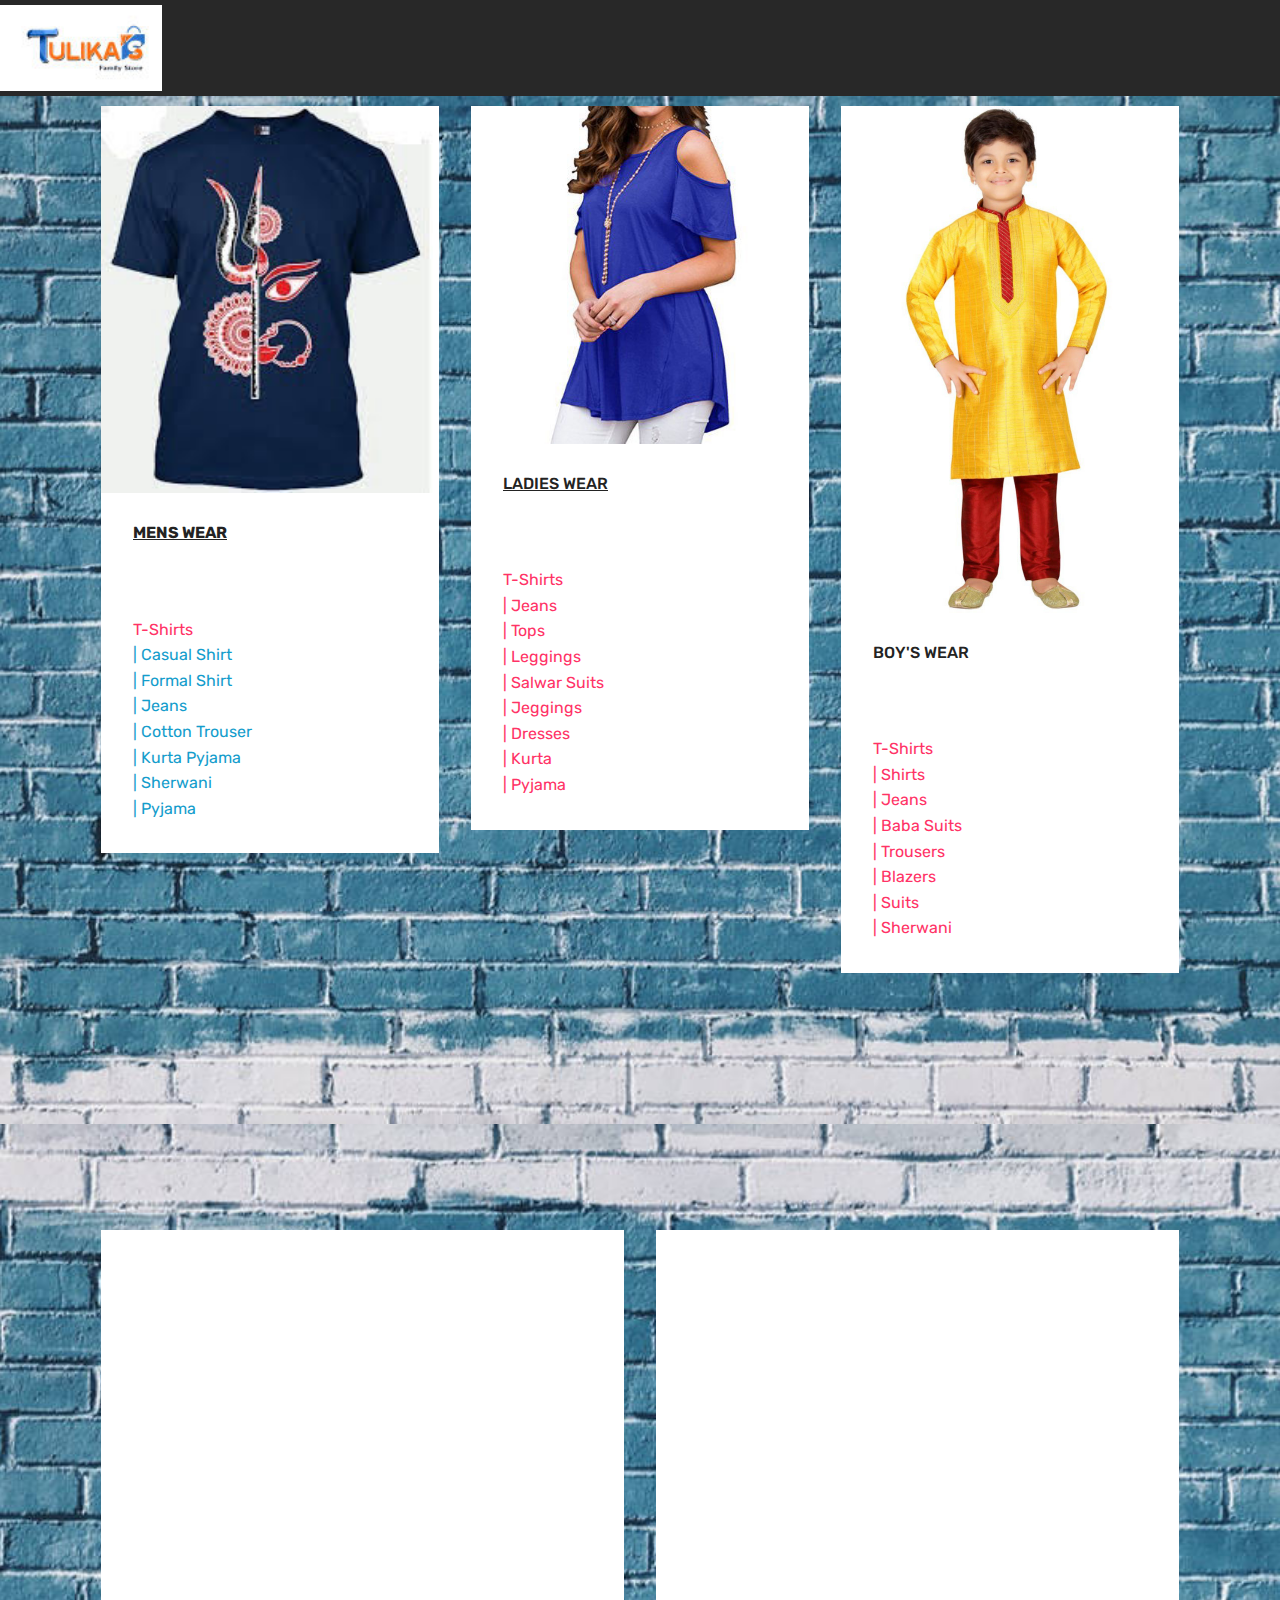
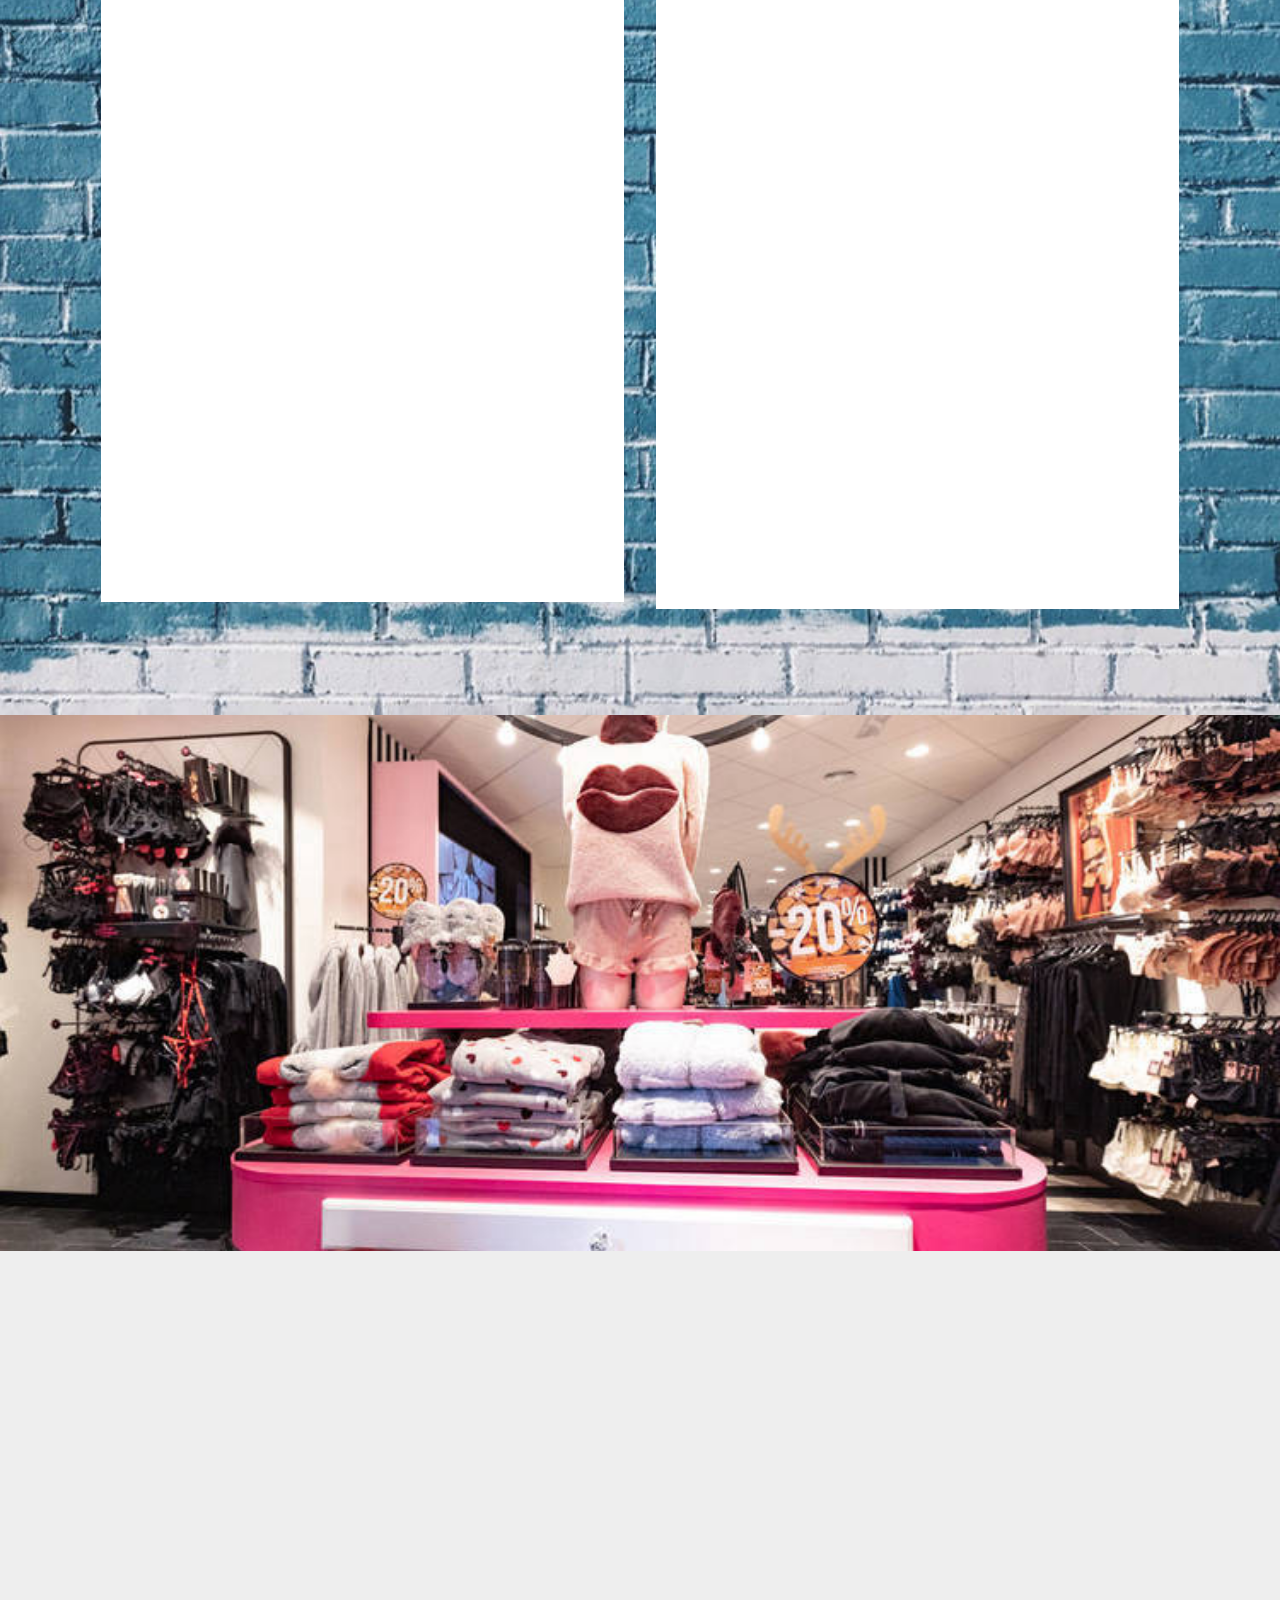
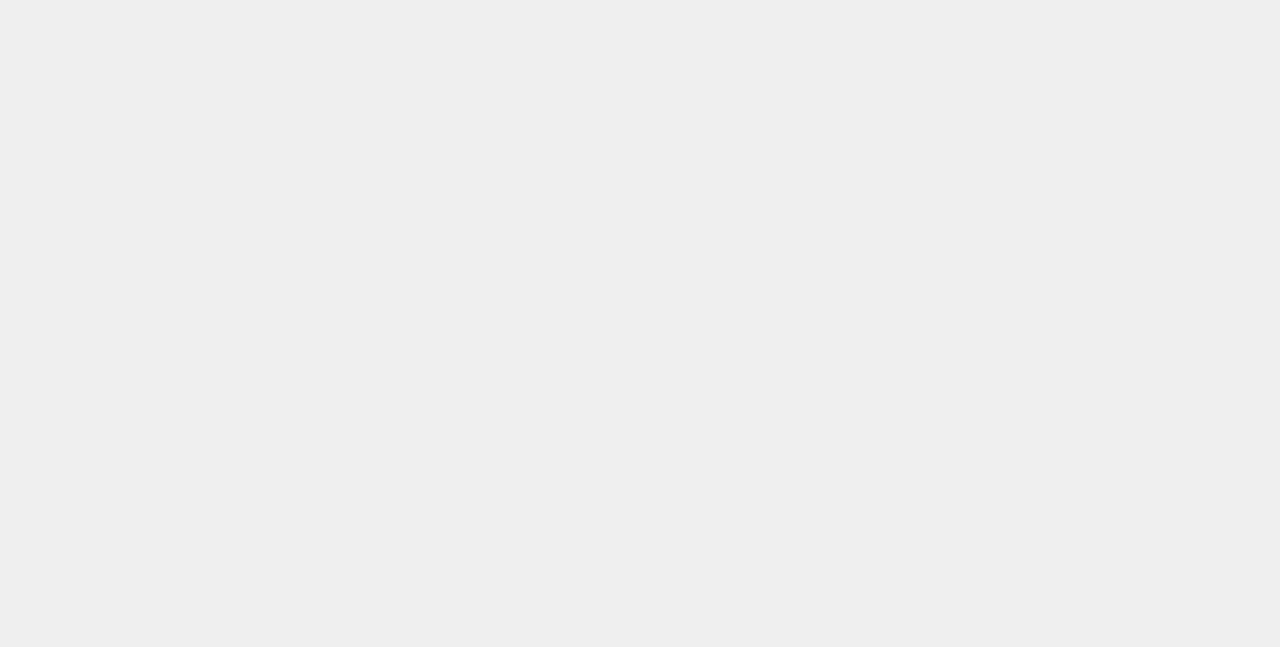
<file: index.html>
<!DOCTYPE html>
<html  >
<head>
  <!-- Site made with Mobirise Website Builder v4.10.10, https://mobirise.com -->
  <meta charset="UTF-8">
  <meta http-equiv="X-UA-Compatible" content="IE=edge">
  <meta name="generator" content="Mobirise v4.10.10, mobirise.com">
  <meta name="viewport" content="width=device-width, initial-scale=1, minimum-scale=1">
  <link rel="shortcut icon" href="assets/images/whatsapp-image-2019-08-16-at-7.57.07-pm-122x65.jpg" type="image/x-icon">
  <meta name="description" content="">
  
  <title>Home</title>
  <link rel="preload" as="style" href="assets/web/assets/mobirise-icons-bold/mobirise-icons-bold.css">
<link rel="stylesheet" href="assets/web/assets/mobirise-icons-bold/mobirise-icons-bold.css">
  <link rel="preload" as="style" href="assets/web/assets/mobirise-icons/mobirise-icons.css">
<link rel="stylesheet" href="assets/web/assets/mobirise-icons/mobirise-icons.css">
  <link rel="preload" as="style" href="assets/bootstrap/css/bootstrap.min.css">
<link rel="stylesheet" href="assets/bootstrap/css/bootstrap.min.css">
  <link rel="preload" as="style" href="assets/bootstrap/css/bootstrap-grid.min.css">
<link rel="stylesheet" href="assets/bootstrap/css/bootstrap-grid.min.css">
  <link rel="preload" as="style" href="assets/bootstrap/css/bootstrap-reboot.min.css">
<link rel="stylesheet" href="assets/bootstrap/css/bootstrap-reboot.min.css">
  <link rel="stylesheet" href="assets/dropdown/css/style.css">
  <link rel="stylesheet" href="assets/tether/tether.min.css">
  <link rel="stylesheet" href="assets/animatecss/animate.min.css">
  <link rel="stylesheet" href="assets/socicon/css/styles.css">
  <link rel="stylesheet" href="assets/theme/css/style.css">
  <link rel="preload" as="style" href="assets/mobirise/css/mbr-additional.css"><link rel="stylesheet" href="assets/mobirise/css/mbr-additional.css" type="text/css">
  
  
  
</head>
<body>
  <section class="menu cid-qTkzRZLJNu" once="menu" id="menu1-0">

    

    <nav class="navbar navbar-expand beta-menu navbar-dropdown align-items-center navbar-fixed-top navbar-toggleable-sm">
        <button class="navbar-toggler navbar-toggler-right" type="button" data-toggle="collapse" data-target="#navbarSupportedContent" aria-controls="navbarSupportedContent" aria-expanded="false" aria-label="Toggle navigation">
            <div class="hamburger">
                <span></span>
                <span></span>
                <span></span>
                <span></span>
            </div>
        </button>
        <div class="menu-logo">
            <div class="navbar-brand">
                <span class="navbar-logo">
                    <a href="https://mobirise.com">
                         <img src="assets/images/whatsapp-image-2019-08-16-at-7.57.07-pm-122x65.jpg" alt="Mobirise" title="" style="height: 5.4rem;">
                    </a>
                </span>
                
            </div>
        </div>
        <div class="collapse navbar-collapse" id="navbarSupportedContent">
            
            
        </div>
    </nav>
</section>

<section class="engine"><a href="https://mobirise.info/d">web maker</a></section><section class="features3 cid-rCNEQRnxG3" id="features3-6">

    

    
    <div class="container">
        <div class="media-container-row">
            <div class="card p-3 col-12 col-md-6 col-lg-4">
                <div class="card-wrapper">
                    <div class="card-img">
                        <img src="assets/images/images-212x243.jpg" alt="Mobirise" title="">
                    </div>
                    <div class="card-box">
                        <h4 class="card-title mbr-fonts-style display-7"><u><strong>MENS WEAR</strong></u></h4>
                        <p class="mbr-text mbr-fonts-style display-7"><br><br>    T-Shirts
<br><a href="index.html#features3-6" target="_blank">    | Casual Shirt
</a><br><a href="index.html#features3-6" target="_blank">    | Formal Shirt
</a><br><a href="index.html#features3-6" target="_blank">    | Jeans
</a><br><a href="index.html#features3-6" target="_blank">    | Cotton Trouser
</a><br><a href="index.html#features3-6" target="_blank">    | Kurta Pyjama
</a><br><a href="index.html#features3-6" target="_blank">    | Sherwani
</a><br><a href="index.html#features3-6" target="_blank">    | Pyjama&nbsp;</a><br></p>
                    </div>
                    
                </div>
            </div>

            <div class="card p-3 col-12 col-md-6 col-lg-4">
                <div class="card-wrapper">
                    <div class="card-img">
                        <img src="assets/images/66505d16-9ae5-4f95-8986-a5edeb3d127a-1.ae9dd917b53289471a86ed06b2c11e25-450x450.jpg" alt="Mobirise" title="">
                    </div>
                    <div class="card-box">
                        <h4 class="card-title mbr-fonts-style display-7"><u>
                            LADIES WEAR</u></h4>
                        <p class="mbr-text mbr-fonts-style display-7"><br><br>    T-Shirts
<br>    | Jeans
<br>    | Tops
<br>    | Leggings
<br>    | Salwar Suits
<br>    | Jeggings
<br>    | Dresses
<br>    | Kurta
<br>    | Pyjama&nbsp;<br></p>
                    </div>
                    
                </div>
            </div>

            <div class="card p-3 col-12 col-md-6 col-lg-4">
                <div class="card-wrapper">
                    <div class="card-img">
                        <img src="assets/images/kn-amf-60453-676x1014.jpg" alt="Mobirise" title="">
                    </div>
                    <div class="card-box">
                        <h4 class="card-title mbr-fonts-style display-7">BOY'S WEAR</h4>
                        <p class="mbr-text mbr-fonts-style display-7"><br><br>    T-Shirts
<br>    | Shirts
<br>    | Jeans
<br>    | Baba Suits
<br>    | Trousers
<br>    | Blazers
<br>    | Suits
<br>    | Sherwani&nbsp;<br></p>
                    </div>
                    
                </div>
            </div>

            
        </div>
    </div>
</section>

<section class="features3 cid-rCNER0f1xI" id="features3-7">

    

    
    <div class="container">
        <div class="media-container-row">
            <div class="card p-3 col-12 col-md-6">
                <div class="card-wrapper">
                    <div class="card-img">
                        <img src="assets/images/disha-beautiful-kids-wear-solid-sdl645708483-1-e0e90-676x791.jpg" alt="Mobirise" title="">
                    </div>
                    <div class="card-box">
                        <h4 class="card-title mbr-fonts-style display-7">
                            GIRL'S WEAR</h4>
                        <p class="mbr-text mbr-fonts-style display-7"><br><br>    Party Wear
<br>    | Jeans
<br>    | Tops
<br>    | Frock
<br>    | Night Suit
<br>    | Shorts
<br>    | Casual Set
<br>    | Pyjama&nbsp;<br></p>
                    </div>
                    
                </div>
            </div>

            <div class="card p-3 col-12 col-md-6">
                <div class="card-wrapper">
                    <div class="card-img">
                        <img src="assets/images/image-zoom-676x899.jpg" alt="Mobirise" title="">
                    </div>
                    <div class="card-box">
                        <h4 class="card-title mbr-fonts-style display-7">
                            SAREE</h4>
                        <p class="mbr-text mbr-fonts-style display-7">| Tant Saree<br>| Murshidabad Silk<br>| &nbsp;Assam Silk <br>| Fancy Saree<br>| Cotton Print Saree<br>&nbsp;<br>&nbsp;<br></p>
                    </div>
                    
                </div>
            </div>

            

            
        </div>
    </div>
</section>

<section class="mbr-section contacts3 cid-rCNMiXR3iC" id="contacts3-9">
    <!---->
    
    <!---->
    <!--Overlay-->
    
    <!--Container-->
    <div class="container">
        <div class="row">
            <!--Titles-->
            <div class="title col-12">
                <h2 class="align-left mbr-fonts-style display-1">
                    Our Contacts
                </h2>
                
            </div>
            <div class="col-12">
                <div class="row">
                    <div class="col-12 col-md-6">
                        <div class="wrapper">
                            <span class="iconfont-wrapper">
                                <span class="amp-iconfont icon fa-thumbs-o-up fa"></span>
                            </span>
                            <div class="b-info b-adress">
                                <h5 class="align-left mbr-fonts-style display-5">
                                    Address:
                                </h5>
                                <p class="mbr-text align-left mbr-fonts-style display-7"></p><p>
                                    27/7 Sriram Siromani Road&nbsp;<br>Kadai.Berhampore ,<br>Murshidabad&nbsp;- 742101</p><p></p>
                            </div>
                        </div>
                    </div>
                    <div class="col-12 col-md-6">
                        <div class="wrapper">
                            <span class="iconfont-wrapper">
                                <span class="amp-iconfont icon fa-phone fa"></span>
                            </span>
                            <div class="b-info b-phone">
                                <h5 class="align-left mbr-fonts-style display-5">
                                    Phone:
                                </h5>
                                <p class="mbr-text align-left mbr-fonts-style display-7">+919083333533</p>
                            </div>
                        </div>
                    </div>
                    <div class="col-12 col-md-6">
                        <div class="wrapper">
                            <span class="iconfont-wrapper">
                                <span class="amp-iconfont icon fa-comment-o fa"></span>
                            </span>
                            <div class="b-info b-mail">
                                <h5 class="align-left mbr-fonts-style display-5">
                                    E-mail:
                                </h5>
                                <p class="mbr-text align-left mbr-fonts-style display-7">tulikascreation@gmail.com<br><br></p>
                            </div>
                        </div>
                    </div>
                    <div class="col-12 col-md-6">
                        <div class="wrapper">
                            <span class="iconfont-wrapper">
                                <span class="amp-iconfont icon fa-th-large fa"></span>
                            </span>
                            <div class="b-info b-mail">
                                <h5 class="align-left mbr-fonts-style display-5">
                                    Working Hours:
                                </h5>
                                <p class="mbr-text align-left mbr-fonts-style display-7">10:00 AM -10:00 PM<br>EVERY DAY OPEN OUR STORE</p>
                            </div>
                        </div>
                    </div>
                </div>
            </div>
        </div>
    </div>
</section>

<section class="header11 cid-rCO1kLRaJV mbr-fullscreen" id="header11-d">

    <!-- Block parameters controls (Blue "Gear" panel) -->
    
    <!-- End block parameters -->

    
    <div class="container align-left">
        <div class="media-container-column mbr-white col-md-12">
            <h3 class="mbr-section-subtitle py-3 mbr-fonts-style display-1">About Tulikas</h3>
            
            <p class="mbr-text py-3 mbr-fonts-style display-5">
                At Tulika’s Creation, we understand the soul of Indian consumers being one of India’s retail pioneers with multiple retail formats. We unite a diverse and zealous community of Indian buyers, sellers and businesses. The combined impact on business is intense. Several customers walk into our stores every day and choose products and services supplied by small, medium and large entrepreneurs and manufacturers from across India. This number is eventually set to grow. Our supplies come from enterprises across the country, creating fresh employment, impacting livelihoods, empowering local communities and fostering mutual growth.
            </p>
            
        </div>
    </div>

    
</section>

<section class="cid-rCO1KEA32g" id="social-buttons2-e">

    

    

    <div class="container">
        <div class="media-container-row">
            <div class="col-md-8 align-center">
                <h2 class="pb-3 mbr-fonts-style display-2">
                    FOLLOW US!
                </h2>
                <div class="social-list pl-0 mb-0">
                    <a href="https://twitter.com/mobirise" target="_blank">
                        <span class="px-2 socicon-twitter socicon mbr-iconfont mbr-iconfont-social"></span>
                    </a>
                    <a href="https://www.facebook.com/pages/Mobirise/1616226671953247" target="_blank">
                        <span class="px-2 socicon-facebook socicon mbr-iconfont mbr-iconfont-social"></span>
                    </a>
                    <a href="https://instagram.com/mobirise" target="_blank">
                        <span class="px-2 socicon-instagram socicon mbr-iconfont mbr-iconfont-social"></span>
                    </a>
                    <a href="https://www.youtube.com/c/mobirise" target="_blank">
                        <span class="px-2 socicon-youtube socicon mbr-iconfont mbr-iconfont-social"></span>
                    </a>
                    <a href="https://www.behance.net/Mobirise" target="_blank">
                        
                    </a>
                </div>
            </div>
        </div>
    </div>
</section>


  <script src="assets/web/assets/jquery/jquery.min.js"></script>
  <script src="assets/popper/popper.min.js"></script>
  <script src="assets/bootstrap/js/bootstrap.min.js"></script>
  <script async src="assets/smoothscroll/smooth-scroll.js"></script>
  <script async src="assets/dropdown/js/nav-dropdown.js"></script>
  <script async src="assets/dropdown/js/navbar-dropdown.js"></script>
  <script async src="assets/tether/tether.min.js"></script>
  <script async src="assets/viewportchecker/jquery.viewportchecker.js"></script>
  <script async src="assets/sociallikes/social-likes.js"></script>
  <script async src="assets/touchswipe/jquery.touch-swipe.min.js"></script>
  <script async src="assets/theme/js/script.js"></script>
  
  
 <div id="scrollToTop" class="scrollToTop mbr-arrow-up"><a style="text-align: center;"><i class="mbr-arrow-up-icon mbr-arrow-up-icon-cm cm-icon cm-icon-smallarrow-up"></i></a></div>
    <input name="animation" type="hidden">
  </body>
</html>
</file>
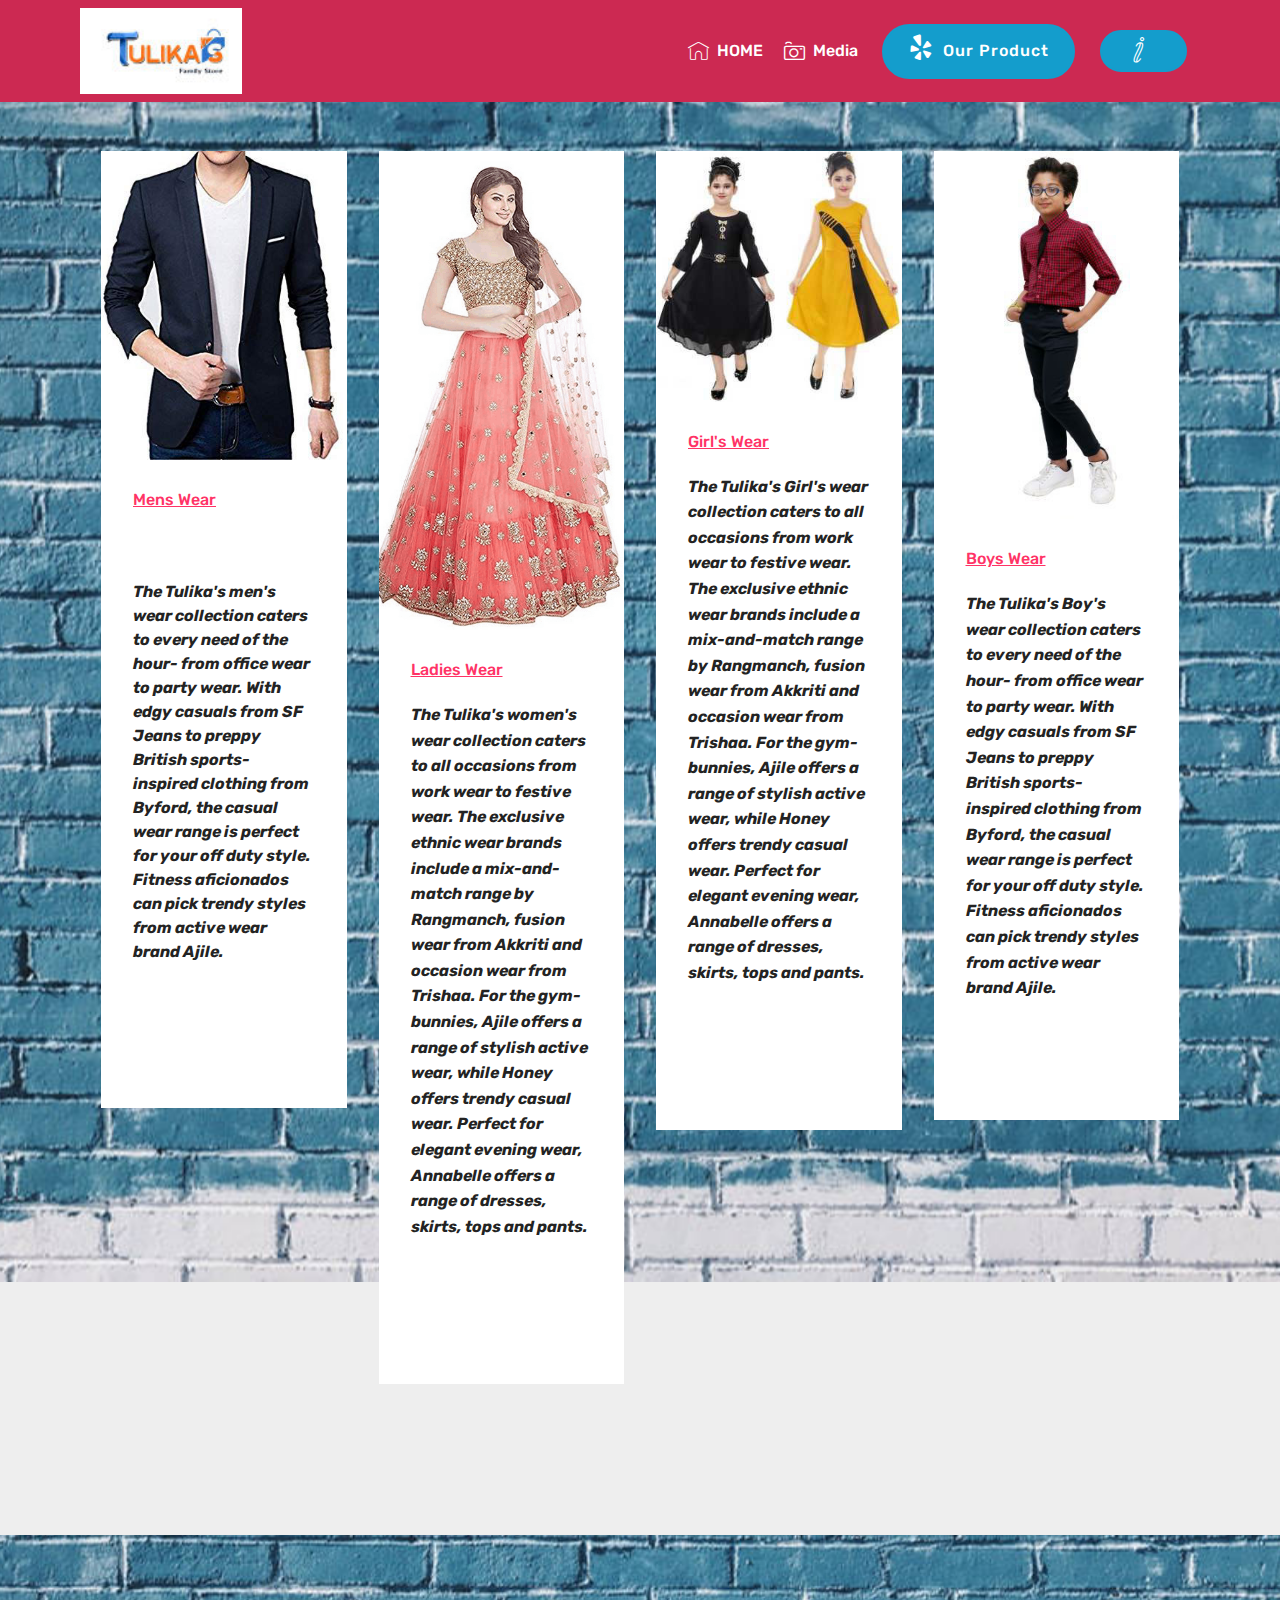
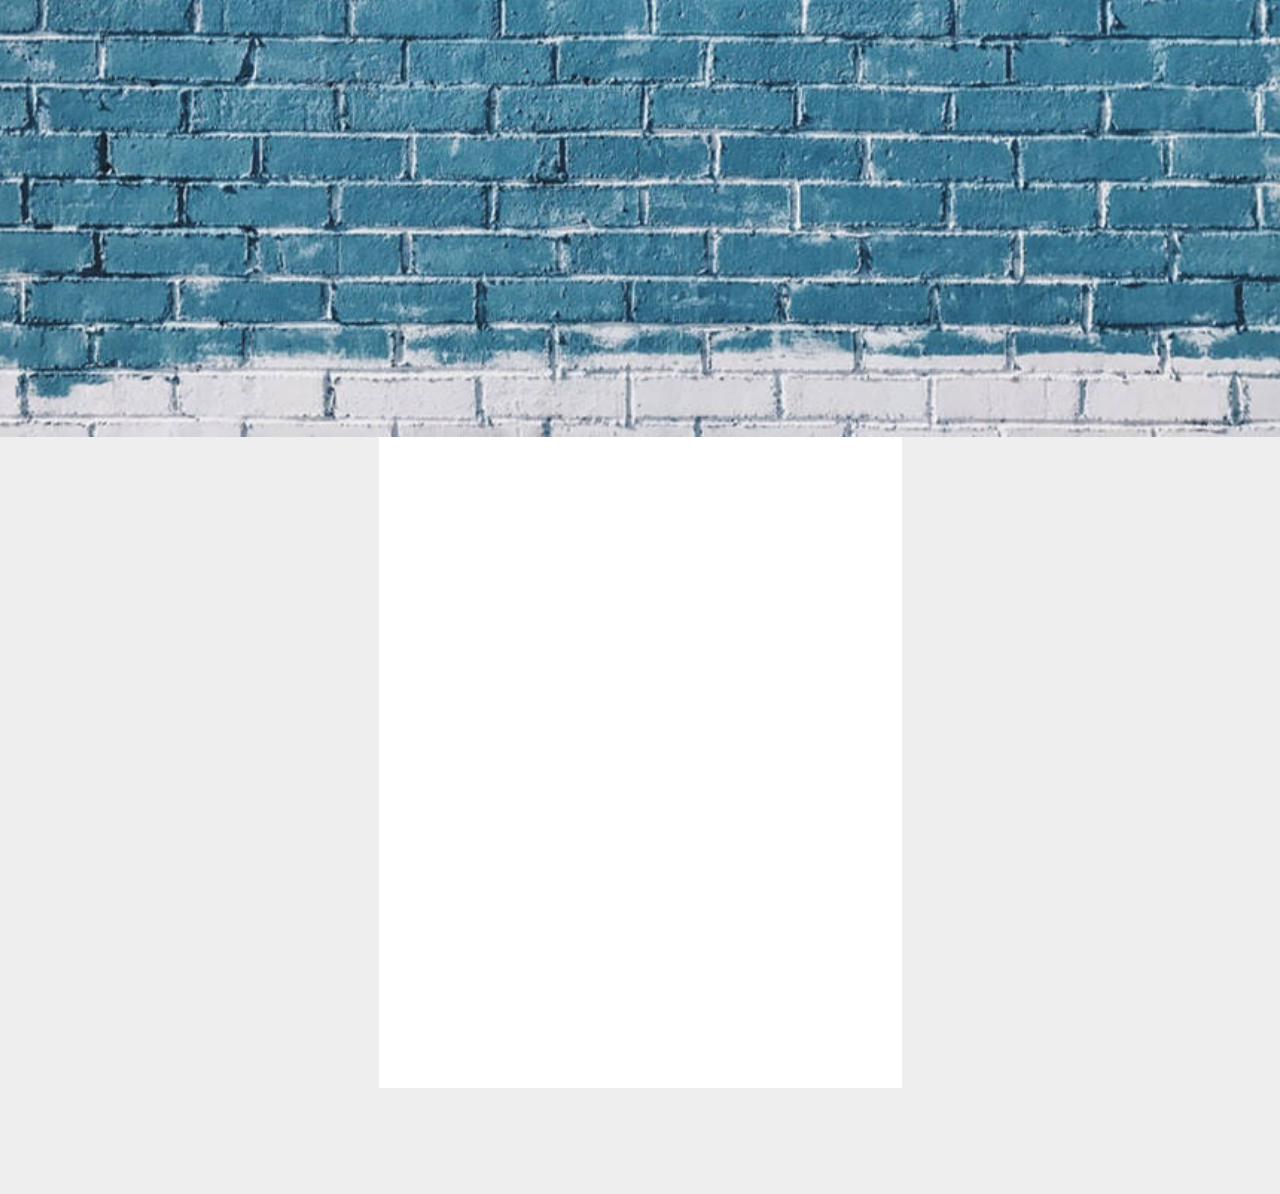
<file: page1.html>
<!DOCTYPE html>
<html  >
<head>
  <!-- Site made with Mobirise Website Builder v4.10.10, https://mobirise.com -->
  <meta charset="UTF-8">
  <meta http-equiv="X-UA-Compatible" content="IE=edge">
  <meta name="generator" content="Mobirise v4.10.10, mobirise.com">
  <meta name="viewport" content="width=device-width, initial-scale=1, minimum-scale=1">
  <link rel="shortcut icon" href="assets/images/whatsapp-image-2019-08-16-at-7.57.07-pm-122x65.jpg" type="image/x-icon">
  <meta name="description" content="Site Builder Description">
  
  <title>Our Product</title>
  <link rel="preload" as="style" href="assets/web/assets/mobirise-icons-bold/mobirise-icons-bold.css">
<link rel="stylesheet" href="assets/web/assets/mobirise-icons-bold/mobirise-icons-bold.css">
  <link rel="preload" as="style" href="assets/web/assets/mobirise-icons/mobirise-icons.css">
<link rel="stylesheet" href="assets/web/assets/mobirise-icons/mobirise-icons.css">
  <link rel="preload" as="style" href="assets/bootstrap/css/bootstrap.min.css">
<link rel="stylesheet" href="assets/bootstrap/css/bootstrap.min.css">
  <link rel="preload" as="style" href="assets/bootstrap/css/bootstrap-grid.min.css">
<link rel="stylesheet" href="assets/bootstrap/css/bootstrap-grid.min.css">
  <link rel="preload" as="style" href="assets/bootstrap/css/bootstrap-reboot.min.css">
<link rel="stylesheet" href="assets/bootstrap/css/bootstrap-reboot.min.css">
  <link rel="stylesheet" href="assets/tether/tether.min.css">
  <link rel="stylesheet" href="assets/dropdown/css/style.css">
  <link rel="stylesheet" href="assets/socicon/css/styles.css">
  <link rel="stylesheet" href="assets/animatecss/animate.min.css">
  <link rel="stylesheet" href="assets/theme/css/style.css">
  <link rel="preload" as="style" href="assets/mobirise/css/mbr-additional.css"><link rel="stylesheet" href="assets/mobirise/css/mbr-additional.css" type="text/css">
  
  
  
</head>
<body>
  <section class="menu cid-rCYoiCzkqz" once="menu" id="menu1-2e">

    

    <nav class="navbar navbar-expand beta-menu navbar-dropdown align-items-center navbar-fixed-top navbar-toggleable-sm">
        <button class="navbar-toggler navbar-toggler-right" type="button" data-toggle="collapse" data-target="#navbarSupportedContent" aria-controls="navbarSupportedContent" aria-expanded="false" aria-label="Toggle navigation">
            <div class="hamburger">
                <span></span>
                <span></span>
                <span></span>
                <span></span>
            </div>
        </button>
        <div class="menu-logo">
            <div class="navbar-brand">
                <span class="navbar-logo">
                    <a href="https://mobirise.com">
                         <img src="assets/images/whatsapp-image-2019-08-16-at-7.57.07-pm-122x65.jpg" alt="Mobirise" title="" style="height: 5.4rem;">
                    </a>
                </span>
                
            </div>
        </div>
        <div class="collapse navbar-collapse" id="navbarSupportedContent">
            <ul class="navbar-nav nav-dropdown" data-app-modern-menu="true"><li class="nav-item"><a class="nav-link link text-white display-7" href="TULIKASCREATION.IN.html#image3-21" aria-expanded="false"><span class="mbri-home mbr-iconfont mbr-iconfont-btn" style="font-size: 21px;"></span>HOME</a></li><li class="nav-item"><a class="nav-link link text-white display-7" href="page9.html#gallery3-2k" aria-expanded="false"><span class="mbrib-camera mbr-iconfont mbr-iconfont-btn" style="font-size: 21px;"></span>Media</a></li></ul>
            <div class="navbar-buttons mbr-section-btn"><a class="btn btn-sm btn-primary display-7" href="page1.html#features3-n"><span class="socicon socicon-yelp mbr-iconfont mbr-iconfont-btn"></span>Our Product<br></a> <a class="btn btn-sm btn-primary display-7" href="page7.html#header11-2d"><span class="mbri-italic mbr-iconfont mbr-iconfont-btn"></span></a></div>
        </div>
    </nav>
</section>

<section class="engine"><a href="https://mobirise.info/x">free css templates</a></section><section class="features3 cid-rCTzrd2uBq mbr-parallax-background" id="features3-n">

    

    
    <div class="container">
        <div class="media-container-row">
            <div class="card p-3 col-12 col-md-6 col-lg-3">
                <div class="card-wrapper">
                    <div class="card-img">
                        <img src="assets/images/415cjmajkbl.-ux342-342x431.jpg" alt="Mobirise" title="">
                    </div>
                    <div class="card-box">
                        <h4 class="card-title mbr-fonts-style display-7"><u>
                            Mens Wear</u></h4>
                        <p class="mbr-text mbr-fonts-style display-7"></p><p><br><strong><em>The Tulika's men's wear collection caters to every need of the hour- from office wear to party wear. With edgy casuals from SF Jeans to preppy British sports-inspired clothing from Byford, the casual wear range is perfect for your off duty style. Fitness aficionados can pick trendy styles from active wear brand Ajile.</em></strong></p><p></p>
                    </div>
                    <div class="mbr-section-btn text-center"><a href="TULIKAS CREATION.html#gallery3-w" class="btn btn-primary display-4">Click Hare</a></div>
                </div>
            </div>

            <div class="card p-3 col-12 col-md-6 col-lg-3">
                <div class="card-wrapper">
                    <div class="card-img">
                        <img src="assets/images/capture-367x716.png" alt="Mobirise" title="">
                    </div>
                    <div class="card-box">
                        <h4 class="card-title mbr-fonts-style display-7"><u>
                            Ladies Wear</u></h4>
                        <p class="mbr-text mbr-fonts-style display-7"><strong><em>The Tulika's women's wear collection caters to all occasions from work wear to festive wear. The exclusive ethnic wear brands include a mix-and-match range by Rangmanch, fusion wear from Akkriti and occasion wear from Trishaa. For the gym-bunnies, Ajile offers a range of stylish active wear, while Honey offers trendy casual wear. Perfect for elegant evening wear, Annabelle offers a range of dresses, skirts, tops and pants.
<br></em></strong>
<br></p>
                    </div>
                    <div class="mbr-section-btn text-center"><a href="page3.html#gallery3-10" class="btn btn-primary display-4">
                            Click Hare</a></div>
                </div>
            </div>

            <div class="card p-3 col-12 col-md-6 col-lg-3">
                <div class="card-wrapper">
                    <div class="card-img">
                        <img src="assets/images/8-9-years-gf002vas01-ftc-fashions-original-imafgczeqhdbdjcr-332x339.jpg" alt="Mobirise" title="">
                    </div>
                    <div class="card-box">
                        <h4 class="card-title mbr-fonts-style display-7"><u>
                            Girl's Wear</u></h4>
                        <p class="mbr-text mbr-fonts-style display-7"><em><strong>The Tulika's Girl's wear collection caters to all occasions from work wear to festive wear. The exclusive ethnic wear brands include a mix-and-match range by Rangmanch, fusion wear from Akkriti and occasion wear from Trishaa. For the gym-bunnies, Ajile offers a range of stylish active wear, while Honey offers trendy casual wear. Perfect for elegant evening wear, Annabelle offers a range of dresses, skirts, tops and pants. &nbsp;</strong></em><br></p>
                    </div>
                    <div class="mbr-section-btn text-center"><a href="page5.html#gallery3-1g" class="btn btn-primary display-4">
                            Click Hare</a></div>
                </div>
            </div>

            <div class="card p-3 col-12 col-md-6 col-lg-3">
                <div class="card-wrapper">
                    <div class="card-img">
                        <img src="assets/images/medium1.4003145.1-280x420.jpg" alt="Mobirise" title="">
                    </div>
                    <div class="card-box">
                        <h4 class="card-title mbr-fonts-style display-7"><u>
                            Boys Wear</u></h4>
                        <p class="mbr-text mbr-fonts-style display-7"><strong><em>
                           The Tulika's Boy's wear collection caters to every need of the hour- from office wear to party wear. With edgy casuals from SF Jeans to preppy British sports-inspired clothing from Byford, the casual wear range is perfect for your off duty style. Fitness aficionados can pick trendy styles from active wear brand Ajile.
                        </em></strong></p>
                    </div>
                    <div class="mbr-section-btn text-center"><a href="page4.html#gallery3-1c" class="btn btn-primary display-4">
                            Click Hare</a></div>
                </div>
            </div>
        </div>
    </div>
</section>

<section class="features3 cid-rCU6T4dybV mbr-parallax-background" id="features3-1o">

    

    
    <div class="container">
        <div class="media-container-row">
            <div class="card p-3 col-12 col-md-6">
                <div class="card-wrapper">
                    <div class="card-img">
                        <img src="assets/images/pine-green-pre-stitched-freel-saree-and-blouse-in-3-d-flower-only-on-kalki-443920-1-1-1-853x1200.jpg" alt="Mobirise" title="">
                    </div>
                    <div class="card-box">
                        <h4 class="card-title mbr-fonts-style display-7"><u>
                            Saree</u></h4>
                        <p><em><strong>The Tulika's Saree wear collection caters to all occasions from work wear to festive wear. The exclusive ethnic wear brands include a mix-and-match range by Rangmanch, fusion wear from Akkriti and occasion wear from Trishaa.</strong></em></p><p></p>
                    </div>
                    <div class="mbr-section-btn text-center"><a href="page6.html#gallery3-1k" class="btn btn-primary display-4">
                            Click Hare</a></div>
                </div>
            </div>

            

            

            
        </div>
    </div>
</section>


  <script src="assets/web/assets/jquery/jquery.min.js"></script>
  <script src="assets/popper/popper.min.js"></script>
  <script src="assets/bootstrap/js/bootstrap.min.js"></script>
  <script async src="assets/smoothscroll/smooth-scroll.js"></script>
  <script async src="assets/parallax/jarallax.min.js"></script>
  <script async src="assets/tether/tether.min.js"></script>
  <script async src="assets/viewportchecker/jquery.viewportchecker.js"></script>
  <script async src="assets/dropdown/js/nav-dropdown.js"></script>
  <script async src="assets/dropdown/js/navbar-dropdown.js"></script>
  <script async src="assets/touchswipe/jquery.touch-swipe.min.js"></script>
  <script async src="assets/theme/js/script.js"></script>
  
  
 <div id="scrollToTop" class="scrollToTop mbr-arrow-up"><a style="text-align: center;"><i class="mbr-arrow-up-icon mbr-arrow-up-icon-cm cm-icon cm-icon-smallarrow-up"></i></a></div>
    <input name="animation" type="hidden">
  </body>
</html>
</file>
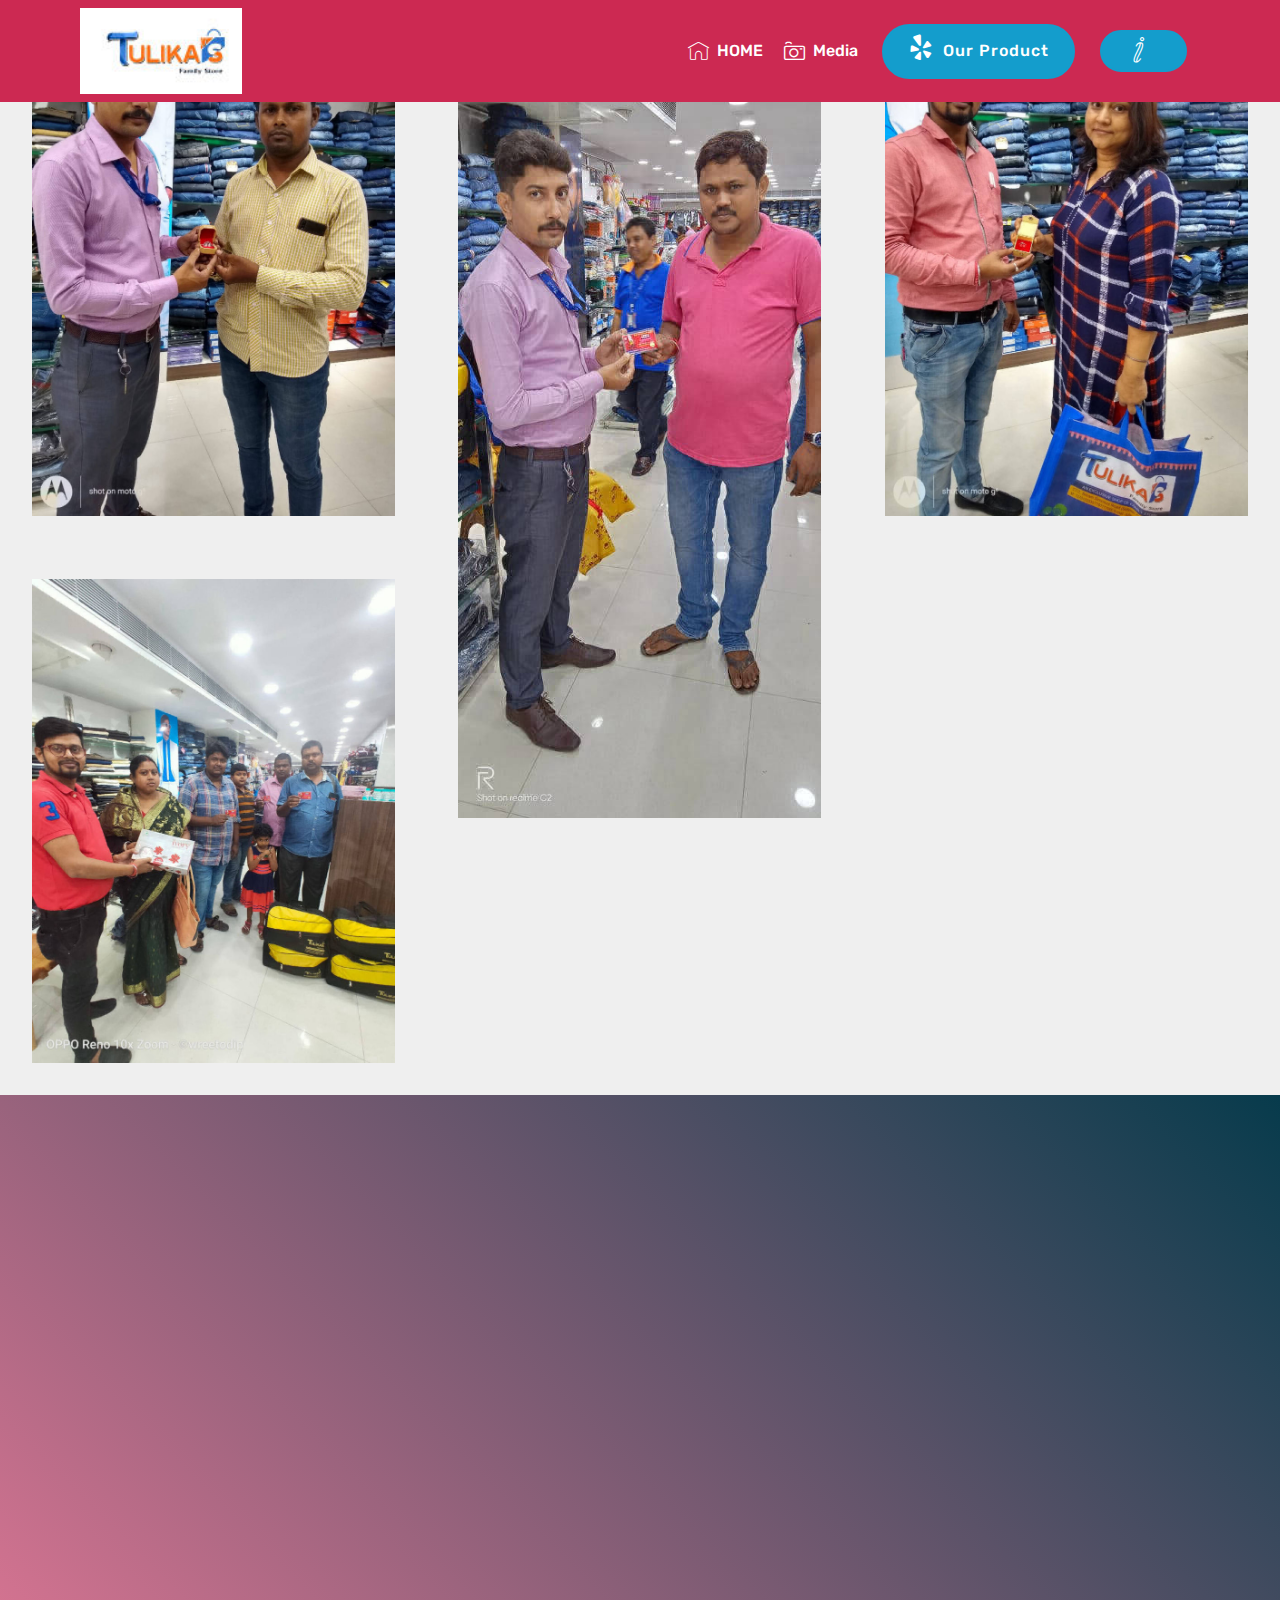
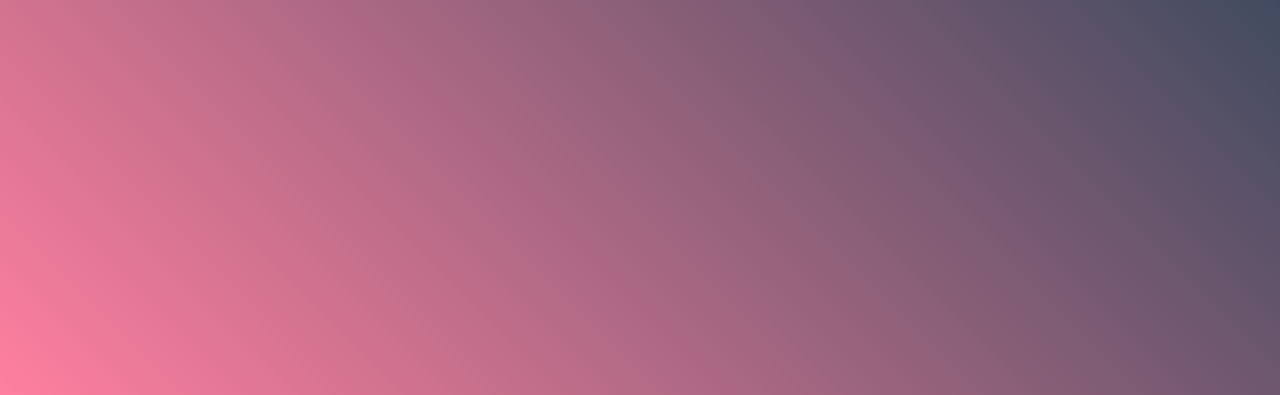
<file: page10.html>
<!DOCTYPE html>
<html  >
<head>
  <!-- Site made with Mobirise Website Builder v4.10.10, https://mobirise.com -->
  <meta charset="UTF-8">
  <meta http-equiv="X-UA-Compatible" content="IE=edge">
  <meta name="generator" content="Mobirise v4.10.10, mobirise.com">
  <meta name="viewport" content="width=device-width, initial-scale=1, minimum-scale=1">
  <link rel="shortcut icon" href="assets/images/whatsapp-image-2019-08-16-at-7.57.07-pm-122x65.jpg" type="image/x-icon">
  <meta name="description" content="Web Page Builder Description">
  
  <title>Page 10</title>
  <link rel="preload" as="style" href="assets/web/assets/mobirise-icons-bold/mobirise-icons-bold.css">
<link rel="stylesheet" href="assets/web/assets/mobirise-icons-bold/mobirise-icons-bold.css">
  <link rel="preload" as="style" href="assets/web/assets/mobirise-icons/mobirise-icons.css">
<link rel="stylesheet" href="assets/web/assets/mobirise-icons/mobirise-icons.css">
  <link rel="preload" as="style" href="assets/bootstrap/css/bootstrap.min.css">
<link rel="stylesheet" href="assets/bootstrap/css/bootstrap.min.css">
  <link rel="preload" as="style" href="assets/bootstrap/css/bootstrap-grid.min.css">
<link rel="stylesheet" href="assets/bootstrap/css/bootstrap-grid.min.css">
  <link rel="preload" as="style" href="assets/bootstrap/css/bootstrap-reboot.min.css">
<link rel="stylesheet" href="assets/bootstrap/css/bootstrap-reboot.min.css">
  <link rel="stylesheet" href="assets/dropdown/css/style.css">
  <link rel="stylesheet" href="assets/animatecss/animate.min.css">
  <link rel="stylesheet" href="assets/tether/tether.min.css">
  <link rel="stylesheet" href="assets/socicon/css/styles.css">
  <link rel="stylesheet" href="assets/theme/css/style.css">
  <link rel="stylesheet" href="assets/gallery/style.css">
  <link rel="preload" as="style" href="assets/mobirise/css/mbr-additional.css"><link rel="stylesheet" href="assets/mobirise/css/mbr-additional.css" type="text/css">
  
  
  
</head>
<body>
  <section class="menu cid-rD5jR1k3H4" once="menu" id="menu1-2r">

    

    <nav class="navbar navbar-expand beta-menu navbar-dropdown align-items-center navbar-fixed-top navbar-toggleable-sm">
        <button class="navbar-toggler navbar-toggler-right" type="button" data-toggle="collapse" data-target="#navbarSupportedContent" aria-controls="navbarSupportedContent" aria-expanded="false" aria-label="Toggle navigation">
            <div class="hamburger">
                <span></span>
                <span></span>
                <span></span>
                <span></span>
            </div>
        </button>
        <div class="menu-logo">
            <div class="navbar-brand">
                <span class="navbar-logo">
                    <a href="https://mobirise.com">
                         <img src="assets/images/whatsapp-image-2019-08-16-at-7.57.07-pm-122x65.jpg" alt="Mobirise" title="" style="height: 5.4rem;">
                    </a>
                </span>
                
            </div>
        </div>
        <div class="collapse navbar-collapse" id="navbarSupportedContent">
            <ul class="navbar-nav nav-dropdown" data-app-modern-menu="true"><li class="nav-item"><a class="nav-link link text-white display-7" href="TULIKASCREATION.IN.html#image3-21" aria-expanded="false"><span class="mbri-home mbr-iconfont mbr-iconfont-btn" style="font-size: 21px;"></span>HOME</a></li><li class="nav-item"><a class="nav-link link text-white display-7" href="page9.html#gallery3-2k" aria-expanded="false"><span class="mbrib-camera mbr-iconfont mbr-iconfont-btn" style="font-size: 21px;"></span>Media</a></li></ul>
            <div class="navbar-buttons mbr-section-btn"><a class="btn btn-sm btn-primary display-7" href="page1.html#features3-n"><span class="socicon socicon-yelp mbr-iconfont mbr-iconfont-btn"></span>Our Product<br></a> <a class="btn btn-sm btn-primary display-7" href="page7.html#header11-2d"><span class="mbri-italic mbr-iconfont mbr-iconfont-btn"></span></a></div>
        </div>
    </nav>
</section>

<section class="engine"><a href="https://mobirise.info/e">how to make your own website</a></section><section class="mbr-gallery mbr-slider-carousel cid-rD5jR25K7K" id="gallery3-2s">

    

    <div>
        <div><!-- Filter --><!-- Gallery --><div class="mbr-gallery-row"><div class="mbr-gallery-layout-default"><div><div><div class="mbr-gallery-item mbr-gallery-item--p4" data-video-url="false" data-tags="Awesome"><div href="#lb-gallery3-2s" data-slide-to="0" data-toggle="modal"><img src="assets/images/whatsapp-image-2019-09-21-at-5.12.50-pm-960x1280-800x1067.jpg" alt="" title=""><span class="icon-focus"></span></div></div><div class="mbr-gallery-item mbr-gallery-item--p4" data-video-url="false" data-tags="Responsive"><div href="#lb-gallery3-2s" data-slide-to="1" data-toggle="modal"><img src="assets/images/whatsapp-image-2019-09-22-at-3.11.21-pm-480x1040-480x1040.jpg" alt="" title=""><span class="icon-focus"></span></div></div><div class="mbr-gallery-item mbr-gallery-item--p4" data-video-url="false" data-tags="Creative"><div href="#lb-gallery3-2s" data-slide-to="2" data-toggle="modal"><img src="assets/images/whatsapp-image-2019-09-21-at-5.12.51-pm1-960x1280-800x1067.jpg" alt="" title=""><span class="icon-focus"></span></div></div><div class="mbr-gallery-item mbr-gallery-item--p4" data-video-url="false" data-tags="Animated"><div href="#lb-gallery3-2s" data-slide-to="3" data-toggle="modal"><img src="assets/images/whatsapp-image-2019-09-24-at-1.31.04-pm-960x1280-800x1067.jpg" alt="" title=""><span class="icon-focus"></span></div></div></div></div><div class="clearfix"></div></div></div><!-- Lightbox --><div data-app-prevent-settings="" class="mbr-slider modal fade carousel slide" tabindex="-1" data-keyboard="true" data-interval="false" id="lb-gallery3-2s"><div class="modal-dialog"><div class="modal-content"><div class="modal-body"><div class="carousel-inner"><div class="carousel-item"><img src="assets/images/whatsapp-image-2019-09-21-at-5.12.50-pm-960x1280.jpg" alt="" title=""></div><div class="carousel-item"><img src="assets/images/whatsapp-image-2019-09-22-at-3.11.21-pm-480x1040.jpg" alt="" title=""></div><div class="carousel-item"><img src="assets/images/whatsapp-image-2019-09-21-at-5.12.51-pm1-960x1280.jpg" alt="" title=""></div><div class="carousel-item active"><img src="assets/images/whatsapp-image-2019-09-24-at-1.31.04-pm-960x1280.jpg" alt="" title=""></div></div><a class="carousel-control carousel-control-prev" role="button" data-slide="prev" href="#lb-gallery3-2s"><span class="mbri-left mbr-iconfont" aria-hidden="true"></span><span class="sr-only">Previous</span></a><a class="carousel-control carousel-control-next" role="button" data-slide="next" href="#lb-gallery3-2s"><span class="mbri-right mbr-iconfont" aria-hidden="true"></span><span class="sr-only">Next</span></a><a class="close" href="#" role="button" data-dismiss="modal"><span class="sr-only">Close</span></a></div></div></div></div></div>
    </div>

</section>

<section class="header11 cid-rD5jR2SmXb mbr-fullscreen" id="header11-2t">

    <!-- Block parameters controls (Blue "Gear" panel) -->
    
    <!-- End block parameters -->

    
    <div class="container align-left">
        <div class="media-container-column mbr-white col-md-12">
            <h3 class="mbr-section-subtitle py-3 mbr-fonts-style display-1"><strong>About Tulikas</strong></h3>
            
            <p class="mbr-text py-3 mbr-fonts-style display-5">
                At Tulika’s Creation, we understand the soul of Indian consumers being one of India’s retail pioneers with multiple retail formats. We unite a diverse and zealous community of Indian buyers, sellers and businesses. The combined impact on business is intense. Several customers walk into our stores every day and choose products and services supplied by small, medium and large entrepreneurs and manufacturers from across India. This number is eventually set to grow. Our supplies come from enterprises across the country, creating fresh employment, impacting livelihoods, empowering local communities and fostering mutual growth.
            </p>
            
        </div>
    </div>

    
</section>


  <script src="assets/web/assets/jquery/jquery.min.js"></script>
  <script src="assets/popper/popper.min.js"></script>
  <script src="assets/bootstrap/js/bootstrap.min.js"></script>
  <script async src="assets/smoothscroll/smooth-scroll.js"></script>
  <script async src="assets/dropdown/js/nav-dropdown.js"></script>
  <script async src="assets/dropdown/js/navbar-dropdown.js"></script>
  <script async src="assets/touchswipe/jquery.touch-swipe.min.js"></script>
  <script async src="assets/tether/tether.min.js"></script>
  <script async src="assets/masonry/masonry.pkgd.min.js"></script>
  <script async src="assets/imagesloaded/imagesloaded.pkgd.min.js"></script>
  <script async src="assets/bootstrapcarouselswipe/bootstrap-carousel-swipe.js"></script>
  <script async src="assets/vimeoplayer/jquery.mb.vimeo_player.js"></script>
  <script async src="assets/viewportchecker/jquery.viewportchecker.js"></script>
  <script async src="assets/theme/js/script.js"></script>
  <script async src="assets/slidervideo/script.js"></script>
  <script async src="assets/gallery/player.min.js"></script>
  <script async src="assets/gallery/script.js"></script>
  
  
 <div id="scrollToTop" class="scrollToTop mbr-arrow-up"><a style="text-align: center;"><i class="mbr-arrow-up-icon mbr-arrow-up-icon-cm cm-icon cm-icon-smallarrow-up"></i></a></div>
    <input name="animation" type="hidden">
  </body>
</html>
</file>
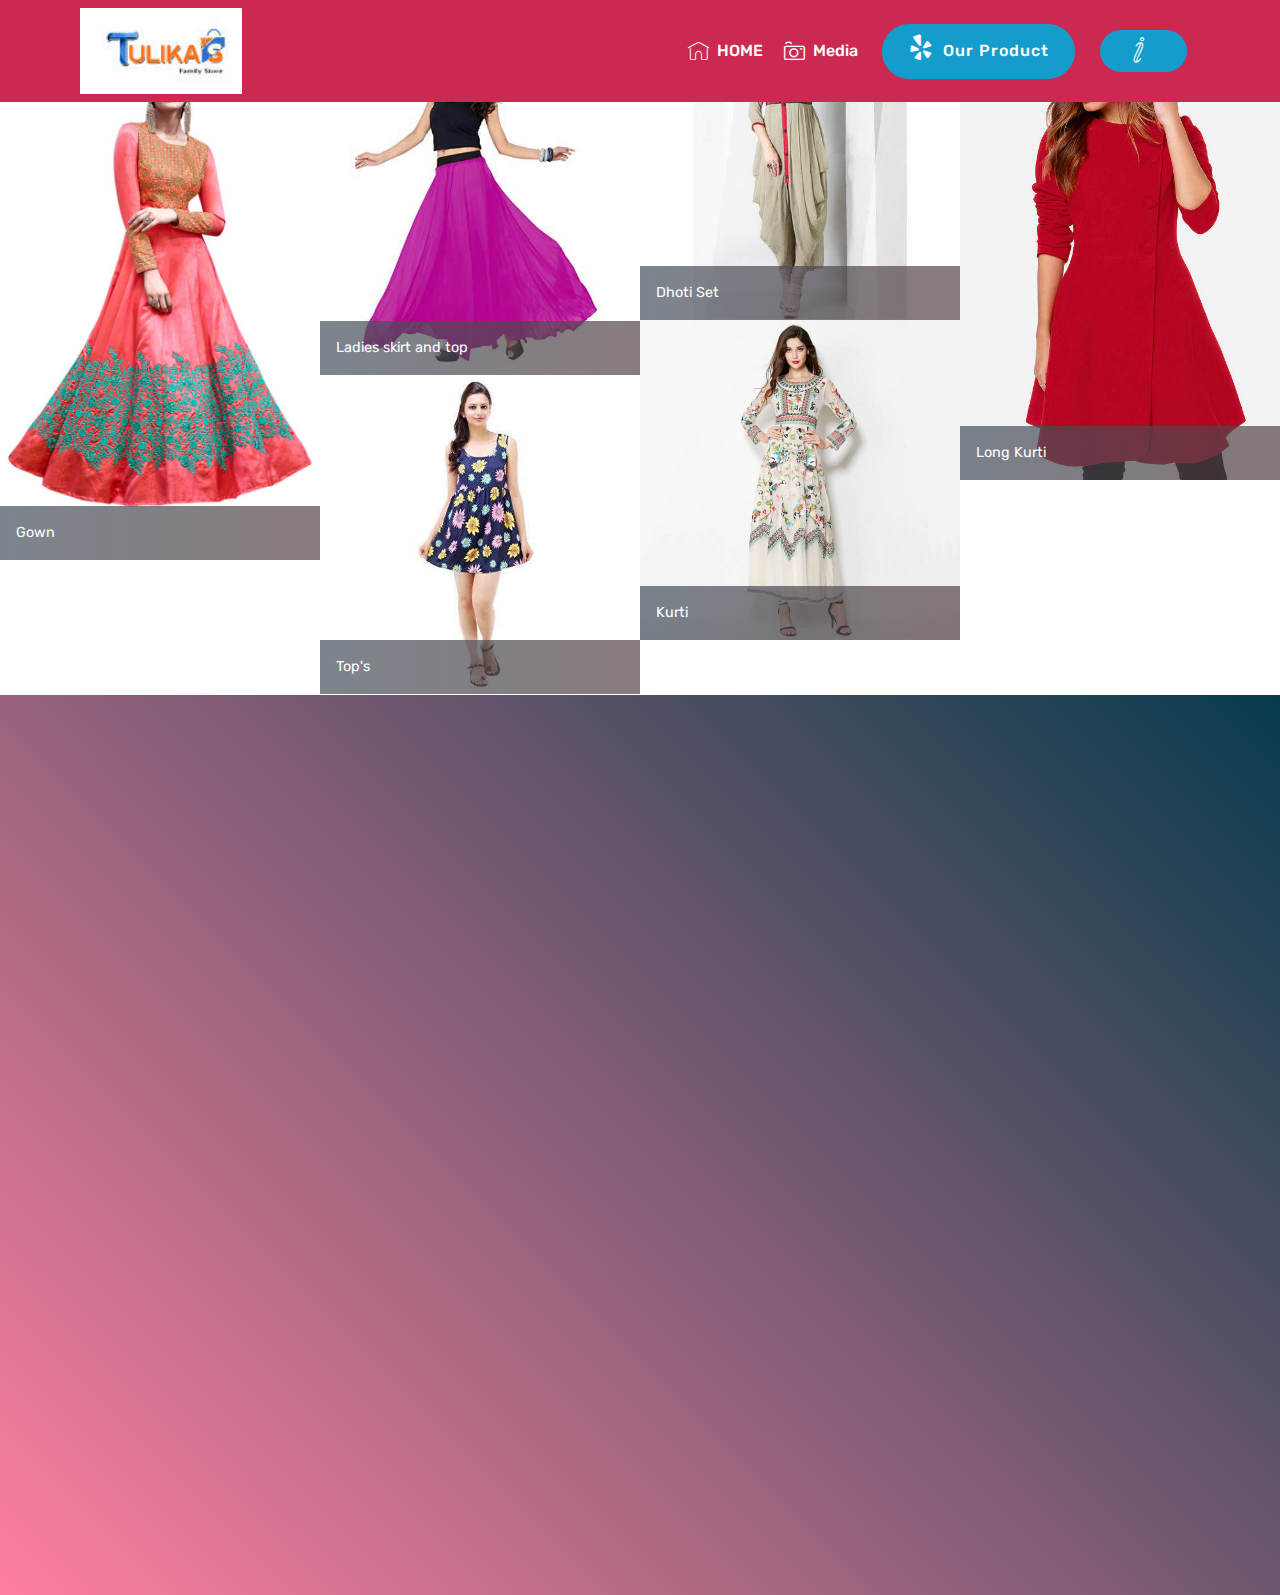
<file: page3.html>
<!DOCTYPE html>
<html  >
<head>
  <!-- Site made with Mobirise Website Builder v4.10.10, https://mobirise.com -->
  <meta charset="UTF-8">
  <meta http-equiv="X-UA-Compatible" content="IE=edge">
  <meta name="generator" content="Mobirise v4.10.10, mobirise.com">
  <meta name="viewport" content="width=device-width, initial-scale=1, minimum-scale=1">
  <link rel="shortcut icon" href="assets/images/whatsapp-image-2019-08-16-at-7.57.07-pm-122x65.jpg" type="image/x-icon">
  <meta name="description" content="Web Page Builder Description">
  
  <title>Ladies Wear</title>
  <link rel="preload" as="style" href="assets/web/assets/mobirise-icons-bold/mobirise-icons-bold.css">
<link rel="stylesheet" href="assets/web/assets/mobirise-icons-bold/mobirise-icons-bold.css">
  <link rel="preload" as="style" href="assets/web/assets/mobirise-icons/mobirise-icons.css">
<link rel="stylesheet" href="assets/web/assets/mobirise-icons/mobirise-icons.css">
  <link rel="preload" as="style" href="assets/bootstrap/css/bootstrap.min.css">
<link rel="stylesheet" href="assets/bootstrap/css/bootstrap.min.css">
  <link rel="preload" as="style" href="assets/bootstrap/css/bootstrap-grid.min.css">
<link rel="stylesheet" href="assets/bootstrap/css/bootstrap-grid.min.css">
  <link rel="preload" as="style" href="assets/bootstrap/css/bootstrap-reboot.min.css">
<link rel="stylesheet" href="assets/bootstrap/css/bootstrap-reboot.min.css">
  <link rel="stylesheet" href="assets/tether/tether.min.css">
  <link rel="stylesheet" href="assets/socicon/css/styles.css">
  <link rel="stylesheet" href="assets/animatecss/animate.min.css">
  <link rel="stylesheet" href="assets/dropdown/css/style.css">
  <link rel="stylesheet" href="assets/theme/css/style.css">
  <link rel="stylesheet" href="assets/gallery/style.css">
  <link rel="preload" as="style" href="assets/mobirise/css/mbr-additional.css"><link rel="stylesheet" href="assets/mobirise/css/mbr-additional.css" type="text/css">
  
  
  
</head>
<body>
  <section class="menu cid-rCYoiCzkqz" once="menu" id="menu1-2e">

    

    <nav class="navbar navbar-expand beta-menu navbar-dropdown align-items-center navbar-fixed-top navbar-toggleable-sm">
        <button class="navbar-toggler navbar-toggler-right" type="button" data-toggle="collapse" data-target="#navbarSupportedContent" aria-controls="navbarSupportedContent" aria-expanded="false" aria-label="Toggle navigation">
            <div class="hamburger">
                <span></span>
                <span></span>
                <span></span>
                <span></span>
            </div>
        </button>
        <div class="menu-logo">
            <div class="navbar-brand">
                <span class="navbar-logo">
                    <a href="https://mobirise.com">
                         <img src="assets/images/whatsapp-image-2019-08-16-at-7.57.07-pm-122x65.jpg" alt="Mobirise" title="" style="height: 5.4rem;">
                    </a>
                </span>
                
            </div>
        </div>
        <div class="collapse navbar-collapse" id="navbarSupportedContent">
            <ul class="navbar-nav nav-dropdown" data-app-modern-menu="true"><li class="nav-item"><a class="nav-link link text-white display-7" href="TULIKASCREATION.IN.html#image3-21" aria-expanded="false"><span class="mbri-home mbr-iconfont mbr-iconfont-btn" style="font-size: 21px;"></span>HOME</a></li><li class="nav-item"><a class="nav-link link text-white display-7" href="page9.html#gallery3-2k" aria-expanded="false"><span class="mbrib-camera mbr-iconfont mbr-iconfont-btn" style="font-size: 21px;"></span>Media</a></li></ul>
            <div class="navbar-buttons mbr-section-btn"><a class="btn btn-sm btn-primary display-7" href="page1.html#features3-n"><span class="socicon socicon-yelp mbr-iconfont mbr-iconfont-btn"></span>Our Product<br></a> <a class="btn btn-sm btn-primary display-7" href="page7.html#header11-2d"><span class="mbri-italic mbr-iconfont mbr-iconfont-btn"></span></a></div>
        </div>
    </nav>
</section>

<section class="engine"><a href="https://mobirise.info/j">website templates</a></section><section class="mbr-gallery mbr-slider-carousel cid-rCTO0rxcQq" id="gallery3-10">

    

    <div>
        <div><!-- Filter --><!-- Gallery --><div class="mbr-gallery-row"><div class="mbr-gallery-layout-default"><div><div><div class="mbr-gallery-item mbr-gallery-item--p0" data-video-url="false" data-tags="Awesome"><div href="#lb-gallery3-10" data-slide-to="0" data-toggle="modal"><img src="assets/images/823306774000-700x1225-700x1225.jpg" alt="" title=""><span class="icon-focus"></span><span class="mbr-gallery-title mbr-fonts-style display-7">Gown</span></div></div><div class="mbr-gallery-item mbr-gallery-item--p0" data-video-url="false" data-tags="Responsive"><div href="#lb-gallery3-10" data-slide-to="1" data-toggle="modal"><img src="assets/images/61yqq4ykhl.-ux522-522x611-522x611.jpg" alt="" title=""><span class="icon-focus"></span><span class="mbr-gallery-title mbr-fonts-style display-7">Ladies&nbsp;skirt and top</span></div></div><div class="mbr-gallery-item mbr-gallery-item--p0" data-video-url="false" data-tags="Creative"><div href="#lb-gallery3-10" data-slide-to="2" data-toggle="modal"><img src="assets/images/stylish-designer-dress-500x500-500x500.jpg" alt="" title=""><span class="icon-focus"></span><span class="mbr-gallery-title mbr-fonts-style display-7">Dhoti Set</span></div></div><div class="mbr-gallery-item mbr-gallery-item--p0" data-video-url="false" data-tags="Creative"><div href="#lb-gallery3-10" data-slide-to="3" data-toggle="modal"><img src="assets/images/1100570-171978-560x840-560x840.jpg" alt="" title=""><span class="icon-focus"></span><span class="mbr-gallery-title mbr-fonts-style display-7">Long Kurti</span></div></div><div class="mbr-gallery-item mbr-gallery-item--p0" data-video-url="false" data-tags="Creative"><div href="#lb-gallery3-10" data-slide-to="4" data-toggle="modal"><img src="assets/images/bianco-ricamo-delle-donne-maxi-vestito-lungo-fiore-manica-lunga-pista-femminile-famoso-nuovo-autunno-marca.jpg-640x640-640x640-640x640.jpg" alt="" title=""><span class="icon-focus"></span><span class="mbr-gallery-title mbr-fonts-style display-7">Kurti</span></div></div><div class="mbr-gallery-item mbr-gallery-item--p0" data-video-url="false" data-tags="Creative"><div href="#lb-gallery3-10" data-slide-to="5" data-toggle="modal"><img src="assets/images/western-wear-500x500-500x500.jpg" alt="" title=""><span class="icon-focus"></span><span class="mbr-gallery-title mbr-fonts-style display-7">Top's</span></div></div></div></div><div class="clearfix"></div></div></div><!-- Lightbox --><div data-app-prevent-settings="" class="mbr-slider modal fade carousel slide" tabindex="-1" data-keyboard="true" data-interval="false" id="lb-gallery3-10"><div class="modal-dialog"><div class="modal-content"><div class="modal-body"><div class="carousel-inner"><div class="carousel-item"><img src="assets/images/823306774000-700x1225.jpg" alt="" title=""></div><div class="carousel-item"><img src="assets/images/61yqq4ykhl.-ux522-522x611.jpg" alt="" title=""></div><div class="carousel-item active"><img src="assets/images/stylish-designer-dress-500x500.jpg" alt="" title=""></div><div class="carousel-item"><img src="assets/images/1100570-171978-560x840.jpg" alt="" title=""></div><div class="carousel-item"><img src="assets/images/bianco-ricamo-delle-donne-maxi-vestito-lungo-fiore-manica-lunga-pista-femminile-famoso-nuovo-autunno-marca.jpg-640x640-640x640.jpg" alt="" title=""></div><div class="carousel-item"><img src="assets/images/western-wear-500x500.jpg" alt="" title=""></div></div><a class="carousel-control carousel-control-prev" role="button" data-slide="prev" href="#lb-gallery3-10"><span class="mbri-left mbr-iconfont" aria-hidden="true"></span><span class="sr-only">Previous</span></a><a class="carousel-control carousel-control-next" role="button" data-slide="next" href="#lb-gallery3-10"><span class="mbri-right mbr-iconfont" aria-hidden="true"></span><span class="sr-only">Next</span></a><a class="close" href="#" role="button" data-dismiss="modal"><span class="sr-only">Close</span></a></div></div></div></div></div>
    </div>

</section>

<section class="header11 cid-rCTO45lfeC mbr-fullscreen" id="header11-11">

    <!-- Block parameters controls (Blue "Gear" panel) -->
    
    <!-- End block parameters -->

    
    <div class="container align-left">
        <div class="media-container-column mbr-white col-md-12">
            <h3 class="mbr-section-subtitle py-3 mbr-fonts-style display-1">About Tulikas</h3>
            
            <p class="mbr-text py-3 mbr-fonts-style display-5">
                At Tulika’s Creation, we understand the soul of Indian consumers being one of India’s retail pioneers with multiple retail formats. We unite a diverse and zealous community of Indian buyers, sellers and businesses. The combined impact on business is intense. Several customers walk into our stores every day and choose products and services supplied by small, medium and large entrepreneurs and manufacturers from across India. This number is eventually set to grow. Our supplies come from enterprises across the country, creating fresh employment, impacting livelihoods, empowering local communities and fostering mutual growth.
            </p>
            
        </div>
    </div>

    
</section>


  <script src="assets/web/assets/jquery/jquery.min.js"></script>
  <script src="assets/popper/popper.min.js"></script>
  <script src="assets/bootstrap/js/bootstrap.min.js"></script>
  <script async src="assets/smoothscroll/smooth-scroll.js"></script>
  <script async src="assets/masonry/masonry.pkgd.min.js"></script>
  <script async src="assets/imagesloaded/imagesloaded.pkgd.min.js"></script>
  <script async src="assets/bootstrapcarouselswipe/bootstrap-carousel-swipe.js"></script>
  <script async src="assets/tether/tether.min.js"></script>
  <script async src="assets/touchswipe/jquery.touch-swipe.min.js"></script>
  <script async src="assets/viewportchecker/jquery.viewportchecker.js"></script>
  <script async src="assets/dropdown/js/nav-dropdown.js"></script>
  <script async src="assets/dropdown/js/navbar-dropdown.js"></script>
  <script async src="assets/vimeoplayer/jquery.mb.vimeo_player.js"></script>
  <script async src="assets/theme/js/script.js"></script>
  <script async src="assets/slidervideo/script.js"></script>
  <script async src="assets/gallery/player.min.js"></script>
  <script async src="assets/gallery/script.js"></script>
  
  
 <div id="scrollToTop" class="scrollToTop mbr-arrow-up"><a style="text-align: center;"><i class="mbr-arrow-up-icon mbr-arrow-up-icon-cm cm-icon cm-icon-smallarrow-up"></i></a></div>
    <input name="animation" type="hidden">
  </body>
</html>
</file>
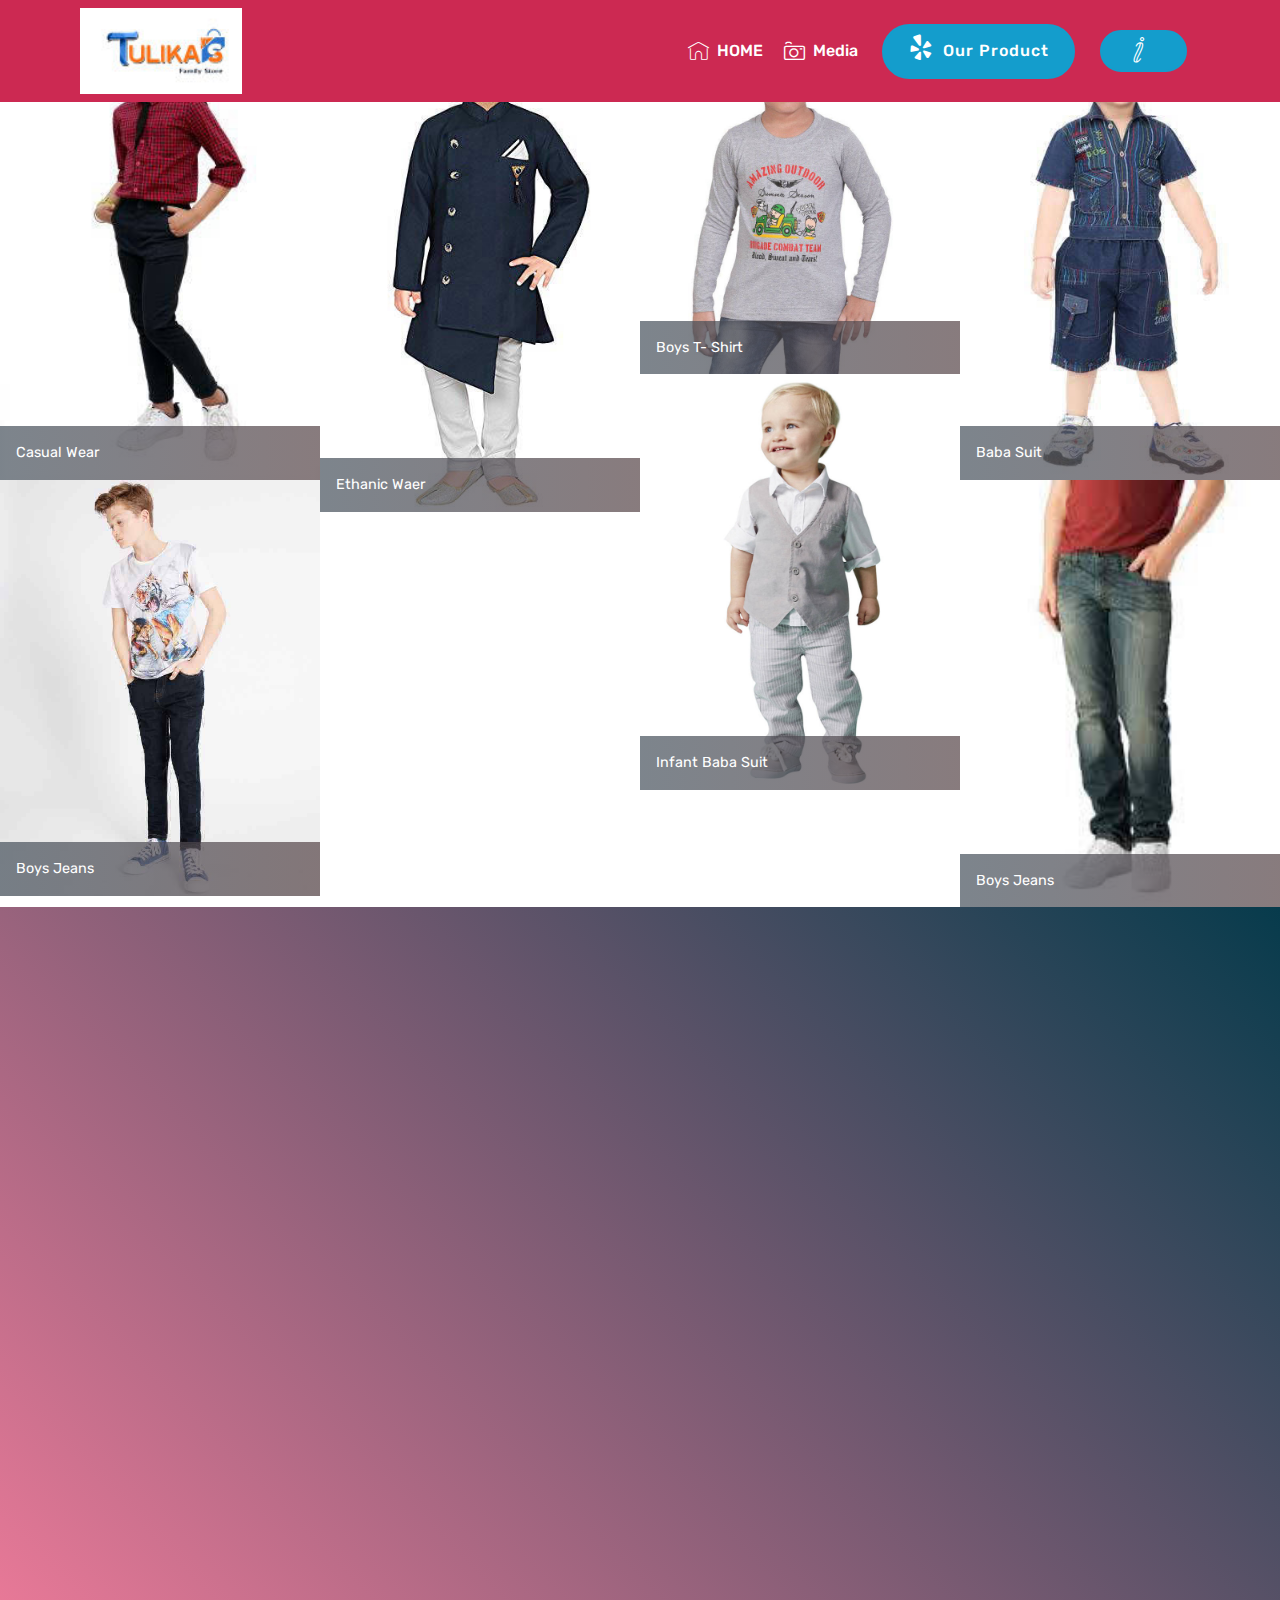
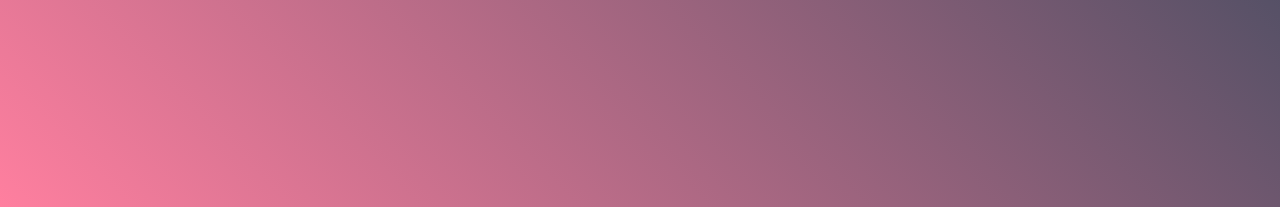
<file: page4.html>
<!DOCTYPE html>
<html  >
<head>
  <!-- Site made with Mobirise Website Builder v4.10.10, https://mobirise.com -->
  <meta charset="UTF-8">
  <meta http-equiv="X-UA-Compatible" content="IE=edge">
  <meta name="generator" content="Mobirise v4.10.10, mobirise.com">
  <meta name="viewport" content="width=device-width, initial-scale=1, minimum-scale=1">
  <link rel="shortcut icon" href="assets/images/whatsapp-image-2019-08-16-at-7.57.07-pm-122x65.jpg" type="image/x-icon">
  <meta name="description" content="Web Page Builder Description">
  
  <title>boys wear</title>
  <link rel="preload" as="style" href="assets/web/assets/mobirise-icons-bold/mobirise-icons-bold.css">
<link rel="stylesheet" href="assets/web/assets/mobirise-icons-bold/mobirise-icons-bold.css">
  <link rel="preload" as="style" href="assets/web/assets/mobirise-icons/mobirise-icons.css">
<link rel="stylesheet" href="assets/web/assets/mobirise-icons/mobirise-icons.css">
  <link rel="preload" as="style" href="assets/bootstrap/css/bootstrap.min.css">
<link rel="stylesheet" href="assets/bootstrap/css/bootstrap.min.css">
  <link rel="preload" as="style" href="assets/bootstrap/css/bootstrap-grid.min.css">
<link rel="stylesheet" href="assets/bootstrap/css/bootstrap-grid.min.css">
  <link rel="preload" as="style" href="assets/bootstrap/css/bootstrap-reboot.min.css">
<link rel="stylesheet" href="assets/bootstrap/css/bootstrap-reboot.min.css">
  <link rel="stylesheet" href="assets/tether/tether.min.css">
  <link rel="stylesheet" href="assets/socicon/css/styles.css">
  <link rel="stylesheet" href="assets/animatecss/animate.min.css">
  <link rel="stylesheet" href="assets/dropdown/css/style.css">
  <link rel="stylesheet" href="assets/theme/css/style.css">
  <link rel="stylesheet" href="assets/gallery/style.css">
  <link rel="preload" as="style" href="assets/mobirise/css/mbr-additional.css"><link rel="stylesheet" href="assets/mobirise/css/mbr-additional.css" type="text/css">
  
  
  
</head>
<body>
  <section class="menu cid-rCYoiCzkqz" once="menu" id="menu1-2e">

    

    <nav class="navbar navbar-expand beta-menu navbar-dropdown align-items-center navbar-fixed-top navbar-toggleable-sm">
        <button class="navbar-toggler navbar-toggler-right" type="button" data-toggle="collapse" data-target="#navbarSupportedContent" aria-controls="navbarSupportedContent" aria-expanded="false" aria-label="Toggle navigation">
            <div class="hamburger">
                <span></span>
                <span></span>
                <span></span>
                <span></span>
            </div>
        </button>
        <div class="menu-logo">
            <div class="navbar-brand">
                <span class="navbar-logo">
                    <a href="https://mobirise.com">
                         <img src="assets/images/whatsapp-image-2019-08-16-at-7.57.07-pm-122x65.jpg" alt="Mobirise" title="" style="height: 5.4rem;">
                    </a>
                </span>
                
            </div>
        </div>
        <div class="collapse navbar-collapse" id="navbarSupportedContent">
            <ul class="navbar-nav nav-dropdown" data-app-modern-menu="true"><li class="nav-item"><a class="nav-link link text-white display-7" href="TULIKASCREATION.IN.html#image3-21" aria-expanded="false"><span class="mbri-home mbr-iconfont mbr-iconfont-btn" style="font-size: 21px;"></span>HOME</a></li><li class="nav-item"><a class="nav-link link text-white display-7" href="page9.html#gallery3-2k" aria-expanded="false"><span class="mbrib-camera mbr-iconfont mbr-iconfont-btn" style="font-size: 21px;"></span>Media</a></li></ul>
            <div class="navbar-buttons mbr-section-btn"><a class="btn btn-sm btn-primary display-7" href="page1.html#features3-n"><span class="socicon socicon-yelp mbr-iconfont mbr-iconfont-btn"></span>Our Product<br></a> <a class="btn btn-sm btn-primary display-7" href="page7.html#header11-2d"><span class="mbri-italic mbr-iconfont mbr-iconfont-btn"></span></a></div>
        </div>
    </nav>
</section>

<section class="engine"><a href="https://mobirise.info/a">online website builder</a></section><section class="mbr-gallery mbr-slider-carousel cid-rCTWma0JKu" id="gallery3-1c">

    

    <div>
        <div><!-- Filter --><!-- Gallery --><div class="mbr-gallery-row"><div class="mbr-gallery-layout-default"><div><div><div class="mbr-gallery-item mbr-gallery-item--p0" data-video-url="false" data-tags="Awesome"><div href="#lb-gallery3-1c" data-slide-to="0" data-toggle="modal"><img src="assets/images/medium1.4003145.1-1-280x420-280x420.jpg" alt="" title=""><span class="icon-focus"></span><span class="mbr-gallery-title mbr-fonts-style display-7">Casual Wear</span></div></div><div class="mbr-gallery-item mbr-gallery-item--p0" data-video-url="false" data-tags="Responsive"><div href="#lb-gallery3-1c" data-slide-to="1" data-toggle="modal"><img src="assets/images/61ffn330myl.-uy606-379x606-379x606.jpg" alt="" title=""><span class="icon-focus"></span><span class="mbr-gallery-title mbr-fonts-style display-7">Ethanic Waer</span></div></div><div class="mbr-gallery-item mbr-gallery-item--p0" data-video-url="false" data-tags="Creative"><div href="#lb-gallery3-1c" data-slide-to="2" data-toggle="modal"><img src="assets/images/dongli-smart-boys-t-shirt-sdl958327500-6-10b83-850x995-800x936.jpg" alt="" title=""><span class="icon-focus"></span><span class="mbr-gallery-title mbr-fonts-style display-7">Boys T- Shirt</span></div></div><div class="mbr-gallery-item mbr-gallery-item--p0" data-video-url="false" data-tags="Animated"><div href="#lb-gallery3-1c" data-slide-to="3" data-toggle="modal"><img src="assets/images/58e86ffdb63e773ae3346abfeae93ffa-400x600-400x600.jpg" alt="" title=""><span class="icon-focus"></span><span class="mbr-gallery-title mbr-fonts-style display-7">Baba Suit</span></div></div><div class="mbr-gallery-item mbr-gallery-item--p0" data-video-url="false" data-tags="Awesome"><div href="#lb-gallery3-1c" data-slide-to="4" data-toggle="modal"><img src="assets/images/1-160504212304138-1001x1300-800x1039.jpg" alt="" title=""><span class="icon-focus"></span><span class="mbr-gallery-title mbr-fonts-style display-7">Infant Baba Suit</span></div></div><div class="mbr-gallery-item mbr-gallery-item--p0" data-video-url="false" data-tags="Awesome"><div href="#lb-gallery3-1c" data-slide-to="5" data-toggle="modal"><img src="assets/images/sd-04-t87-5941u-ce-x-ec-600x780-600x780.jpg" alt="" title=""><span class="icon-focus"></span><span class="mbr-gallery-title mbr-fonts-style display-7">Boys Jeans</span></div></div><div class="mbr-gallery-item mbr-gallery-item--p0" data-video-url="false" data-tags="Awesome"><div href="#lb-gallery3-1c" data-slide-to="6" data-toggle="modal"><img src="assets/images/images-194x259-194x259.jpg" alt="" title=""><span class="icon-focus"></span><span class="mbr-gallery-title mbr-fonts-style display-7">Boys Jeans</span></div></div></div></div><div class="clearfix"></div></div></div><!-- Lightbox --><div data-app-prevent-settings="" class="mbr-slider modal fade carousel slide" tabindex="-1" data-keyboard="true" data-interval="false" id="lb-gallery3-1c"><div class="modal-dialog"><div class="modal-content"><div class="modal-body"><div class="carousel-inner"><div class="carousel-item"><img src="assets/images/medium1.4003145.1-1-280x420.jpg" alt="" title=""></div><div class="carousel-item"><img src="assets/images/61ffn330myl.-uy606-379x606.jpg" alt="" title=""></div><div class="carousel-item"><img src="assets/images/dongli-smart-boys-t-shirt-sdl958327500-6-10b83-850x995.jpg" alt="" title=""></div><div class="carousel-item"><img src="assets/images/58e86ffdb63e773ae3346abfeae93ffa-400x600.jpg" alt="" title=""></div><div class="carousel-item active"><img src="assets/images/1-160504212304138-1001x1300.jpg" alt="" title=""></div><div class="carousel-item"><img src="assets/images/sd-04-t87-5941u-ce-x-ec-600x780.jpg" alt="" title=""></div><div class="carousel-item"><img src="assets/images/images-194x259.jpg" alt="" title=""></div></div><a class="carousel-control carousel-control-prev" role="button" data-slide="prev" href="#lb-gallery3-1c"><span class="mbri-left mbr-iconfont" aria-hidden="true"></span><span class="sr-only">Previous</span></a><a class="carousel-control carousel-control-next" role="button" data-slide="next" href="#lb-gallery3-1c"><span class="mbri-right mbr-iconfont" aria-hidden="true"></span><span class="sr-only">Next</span></a><a class="close" href="#" role="button" data-dismiss="modal"><span class="sr-only">Close</span></a></div></div></div></div></div>
    </div>

</section>

<section class="header11 cid-rCTZrNPUId mbr-fullscreen" id="header11-1d">

    <!-- Block parameters controls (Blue "Gear" panel) -->
    
    <!-- End block parameters -->

    
    <div class="container align-left">
        <div class="media-container-column mbr-white col-md-12">
            <h3 class="mbr-section-subtitle py-3 mbr-fonts-style display-1">About Tulikas</h3>
            
            <p class="mbr-text py-3 mbr-fonts-style display-5">
                At Tulika’s Creation, we understand the soul of Indian consumers being one of India’s retail pioneers with multiple retail formats. We unite a diverse and zealous community of Indian buyers, sellers and businesses. The combined impact on business is intense. Several customers walk into our stores every day and choose products and services supplied by small, medium and large entrepreneurs and manufacturers from across India. This number is eventually set to grow. Our supplies come from enterprises across the country, creating fresh employment, impacting livelihoods, empowering local communities and fostering mutual growth.
            </p>
            
        </div>
    </div>

    
</section>


  <script src="assets/web/assets/jquery/jquery.min.js"></script>
  <script src="assets/popper/popper.min.js"></script>
  <script src="assets/bootstrap/js/bootstrap.min.js"></script>
  <script async src="assets/smoothscroll/smooth-scroll.js"></script>
  <script async src="assets/masonry/masonry.pkgd.min.js"></script>
  <script async src="assets/imagesloaded/imagesloaded.pkgd.min.js"></script>
  <script async src="assets/bootstrapcarouselswipe/bootstrap-carousel-swipe.js"></script>
  <script async src="assets/tether/tether.min.js"></script>
  <script async src="assets/touchswipe/jquery.touch-swipe.min.js"></script>
  <script async src="assets/viewportchecker/jquery.viewportchecker.js"></script>
  <script async src="assets/dropdown/js/nav-dropdown.js"></script>
  <script async src="assets/dropdown/js/navbar-dropdown.js"></script>
  <script async src="assets/vimeoplayer/jquery.mb.vimeo_player.js"></script>
  <script async src="assets/theme/js/script.js"></script>
  <script async src="assets/slidervideo/script.js"></script>
  <script async src="assets/gallery/player.min.js"></script>
  <script async src="assets/gallery/script.js"></script>
  
  
 <div id="scrollToTop" class="scrollToTop mbr-arrow-up"><a style="text-align: center;"><i class="mbr-arrow-up-icon mbr-arrow-up-icon-cm cm-icon cm-icon-smallarrow-up"></i></a></div>
    <input name="animation" type="hidden">
  </body>
</html>
</file>
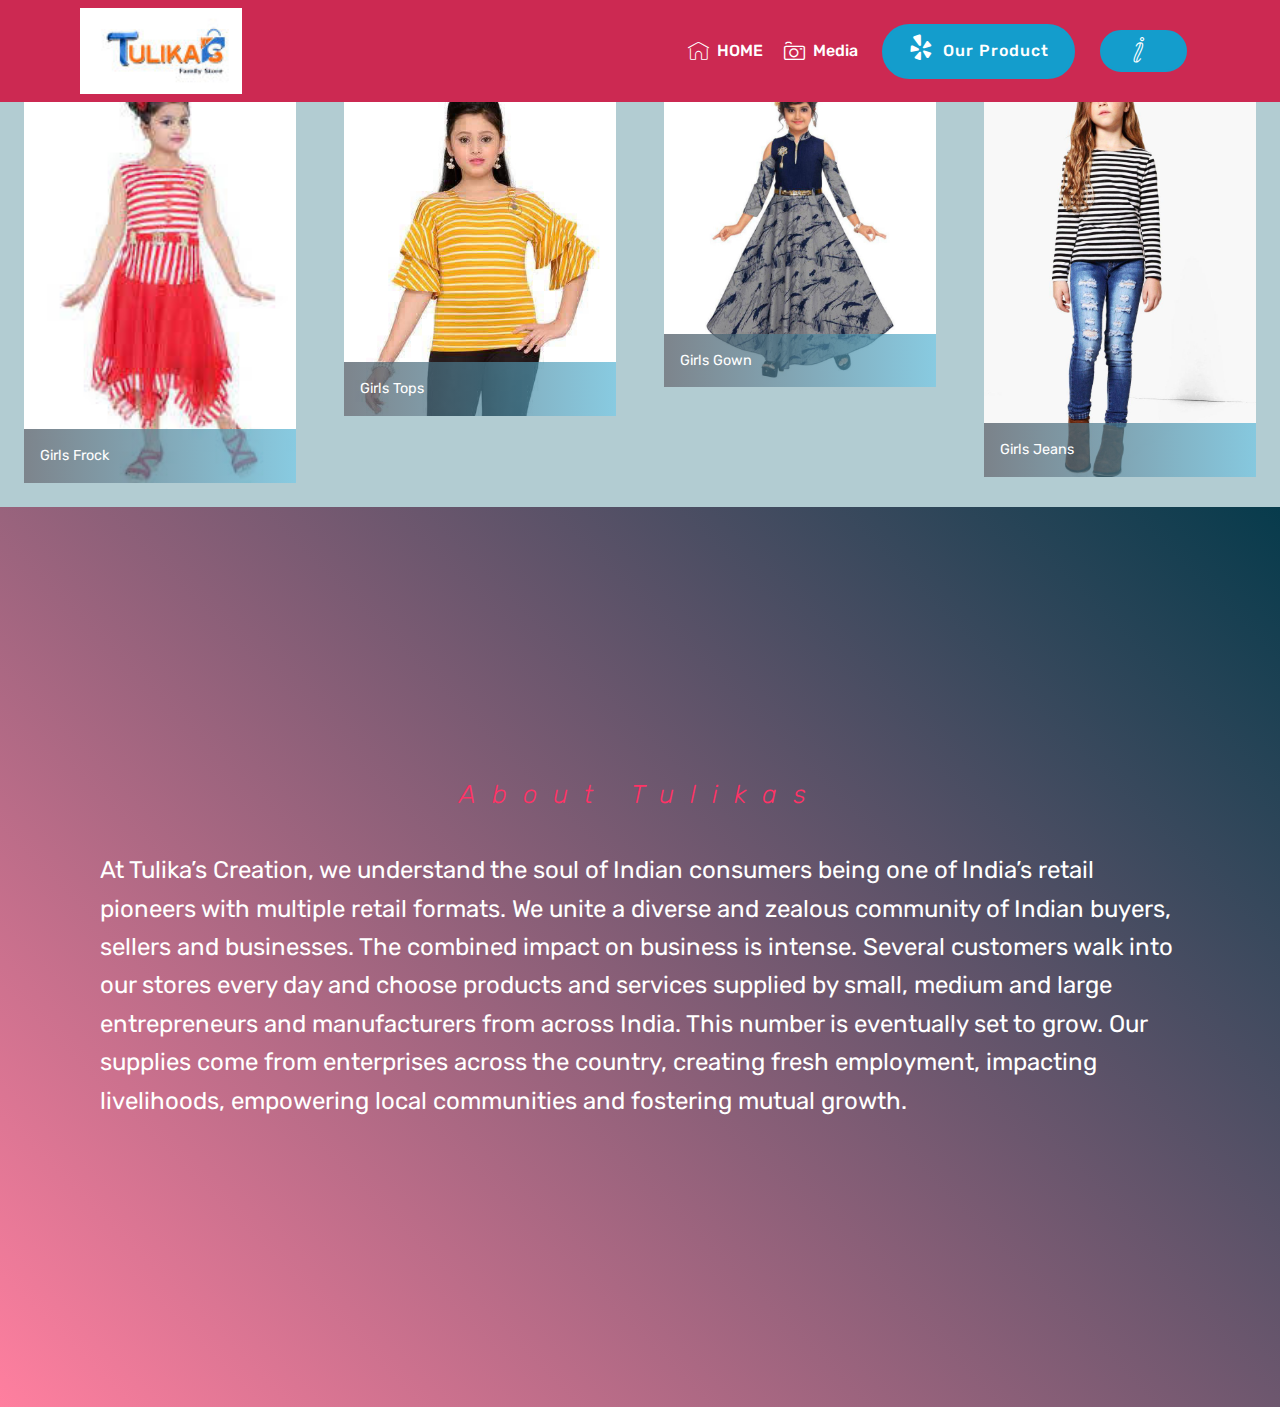
<file: page5.html>
<!DOCTYPE html>
<html  >
<head>
  <!-- Site made with Mobirise Website Builder v4.10.10, https://mobirise.com -->
  <meta charset="UTF-8">
  <meta http-equiv="X-UA-Compatible" content="IE=edge">
  <meta name="generator" content="Mobirise v4.10.10, mobirise.com">
  <meta name="viewport" content="width=device-width, initial-scale=1, minimum-scale=1">
  <link rel="shortcut icon" href="assets/images/whatsapp-image-2019-08-16-at-7.57.07-pm-122x65.jpg" type="image/x-icon">
  <meta name="description" content="Web Page Generator Description">
  
  <title>girls wear</title>
  <link rel="preload" as="style" href="assets/web/assets/mobirise-icons-bold/mobirise-icons-bold.css">
<link rel="stylesheet" href="assets/web/assets/mobirise-icons-bold/mobirise-icons-bold.css">
  <link rel="preload" as="style" href="assets/web/assets/mobirise-icons/mobirise-icons.css">
<link rel="stylesheet" href="assets/web/assets/mobirise-icons/mobirise-icons.css">
  <link rel="preload" as="style" href="assets/bootstrap/css/bootstrap.min.css">
<link rel="stylesheet" href="assets/bootstrap/css/bootstrap.min.css">
  <link rel="preload" as="style" href="assets/bootstrap/css/bootstrap-grid.min.css">
<link rel="stylesheet" href="assets/bootstrap/css/bootstrap-grid.min.css">
  <link rel="preload" as="style" href="assets/bootstrap/css/bootstrap-reboot.min.css">
<link rel="stylesheet" href="assets/bootstrap/css/bootstrap-reboot.min.css">
  <link rel="stylesheet" href="assets/tether/tether.min.css">
  <link rel="stylesheet" href="assets/socicon/css/styles.css">
  <link rel="stylesheet" href="assets/animatecss/animate.min.css">
  <link rel="stylesheet" href="assets/dropdown/css/style.css">
  <link rel="stylesheet" href="assets/theme/css/style.css">
  <link rel="stylesheet" href="assets/gallery/style.css">
  <link rel="preload" as="style" href="assets/mobirise/css/mbr-additional.css"><link rel="stylesheet" href="assets/mobirise/css/mbr-additional.css" type="text/css">
  
  
  
</head>
<body>
  <section class="menu cid-rCYoiCzkqz" once="menu" id="menu1-2e">

    

    <nav class="navbar navbar-expand beta-menu navbar-dropdown align-items-center navbar-fixed-top navbar-toggleable-sm">
        <button class="navbar-toggler navbar-toggler-right" type="button" data-toggle="collapse" data-target="#navbarSupportedContent" aria-controls="navbarSupportedContent" aria-expanded="false" aria-label="Toggle navigation">
            <div class="hamburger">
                <span></span>
                <span></span>
                <span></span>
                <span></span>
            </div>
        </button>
        <div class="menu-logo">
            <div class="navbar-brand">
                <span class="navbar-logo">
                    <a href="https://mobirise.com">
                         <img src="assets/images/whatsapp-image-2019-08-16-at-7.57.07-pm-122x65.jpg" alt="Mobirise" title="" style="height: 5.4rem;">
                    </a>
                </span>
                
            </div>
        </div>
        <div class="collapse navbar-collapse" id="navbarSupportedContent">
            <ul class="navbar-nav nav-dropdown" data-app-modern-menu="true"><li class="nav-item"><a class="nav-link link text-white display-7" href="TULIKASCREATION.IN.html#image3-21" aria-expanded="false"><span class="mbri-home mbr-iconfont mbr-iconfont-btn" style="font-size: 21px;"></span>HOME</a></li><li class="nav-item"><a class="nav-link link text-white display-7" href="page9.html#gallery3-2k" aria-expanded="false"><span class="mbrib-camera mbr-iconfont mbr-iconfont-btn" style="font-size: 21px;"></span>Media</a></li></ul>
            <div class="navbar-buttons mbr-section-btn"><a class="btn btn-sm btn-primary display-7" href="page1.html#features3-n"><span class="socicon socicon-yelp mbr-iconfont mbr-iconfont-btn"></span>Our Product<br></a> <a class="btn btn-sm btn-primary display-7" href="page7.html#header11-2d"><span class="mbri-italic mbr-iconfont mbr-iconfont-btn"></span></a></div>
        </div>
    </nav>
</section>

<section class="engine"><a href="https://mobirise.info/y">free html web templates</a></section><section class="mbr-gallery mbr-slider-carousel cid-rCTZzNWqtt" id="gallery3-1g">

    

    <div>
        <div><!-- Filter --><!-- Gallery --><div class="mbr-gallery-row"><div class="mbr-gallery-layout-default"><div><div><div class="mbr-gallery-item mbr-gallery-item--p3" data-video-url="false" data-tags="Awesome"><div href="#lb-gallery3-1g" data-slide-to="0" data-toggle="modal"><img src="assets/images/index-182x277-182x277.jpg" alt="" title=""><span class="icon-focus"></span><span class="mbr-gallery-title mbr-fonts-style display-7">Girls Frock</span></div></div><div class="mbr-gallery-item mbr-gallery-item--p3" data-video-url="false" data-tags="Responsive"><div href="#lb-gallery3-1g" data-slide-to="1" data-toggle="modal"><img src="assets/images/designer-girls-wear-392x500-392x500.jpg" alt="" title=""><span class="icon-focus"></span><span class="mbr-gallery-title mbr-fonts-style display-7">Girls Tops</span></div></div><div class="mbr-gallery-item mbr-gallery-item--p3" data-video-url="false" data-tags="Creative"><div href="#lb-gallery3-1g" data-slide-to="2" data-toggle="modal"><img src="assets/images/ark-fashion-girls-full-length-sdl353439245-1-f1093-850x995-800x936.jpg" alt="" title=""><span class="icon-focus"></span><span class="mbr-gallery-title mbr-fonts-style display-7">Girls Gown</span></div></div><div class="mbr-gallery-item mbr-gallery-item--p3" data-video-url="false" data-tags="Animated"><div href="#lb-gallery3-1g" data-slide-to="3" data-toggle="modal"><img src="assets/images/kzz97235-blue-xl-1000x1500-800x1200.jpg" alt="" title=""><span class="icon-focus"></span><span class="mbr-gallery-title mbr-fonts-style display-7">Girls Jeans<br></span></div></div></div></div><div class="clearfix"></div></div></div><!-- Lightbox --><div data-app-prevent-settings="" class="mbr-slider modal fade carousel slide" tabindex="-1" data-keyboard="true" data-interval="false" id="lb-gallery3-1g"><div class="modal-dialog"><div class="modal-content"><div class="modal-body"><ol class="carousel-indicators"><li data-app-prevent-settings="" data-target="#lb-gallery3-1g" data-slide-to="0"></li><li data-app-prevent-settings="" data-target="#lb-gallery3-1g" data-slide-to="1"></li><li data-app-prevent-settings="" data-target="#lb-gallery3-1g" data-slide-to="2"></li><li data-app-prevent-settings="" data-target="#lb-gallery3-1g" class=" active" data-slide-to="3"></li></ol><div class="carousel-inner"><div class="carousel-item"><img src="assets/images/index-182x277.jpg" alt="" title=""></div><div class="carousel-item"><img src="assets/images/designer-girls-wear-392x500.jpg" alt="" title=""></div><div class="carousel-item"><img src="assets/images/ark-fashion-girls-full-length-sdl353439245-1-f1093-850x995.jpg" alt="" title=""></div><div class="carousel-item active"><img src="assets/images/kzz97235-blue-xl-1000x1500.jpg" alt="" title=""></div></div><a class="carousel-control carousel-control-prev" role="button" data-slide="prev" href="#lb-gallery3-1g"><span class="mbri-left mbr-iconfont" aria-hidden="true"></span><span class="sr-only">Previous</span></a><a class="carousel-control carousel-control-next" role="button" data-slide="next" href="#lb-gallery3-1g"><span class="mbri-right mbr-iconfont" aria-hidden="true"></span><span class="sr-only">Next</span></a><a class="close" href="#" role="button" data-dismiss="modal"><span class="sr-only">Close</span></a></div></div></div></div></div>
    </div>

</section>

<section class="header11 cid-rCTZAuRCc5 mbr-fullscreen" id="header11-1h">

    <!-- Block parameters controls (Blue "Gear" panel) -->
    
    <!-- End block parameters -->

    
    <div class="container align-left">
        <div class="media-container-column mbr-white col-md-12">
            <h3 class="mbr-section-subtitle py-3 mbr-fonts-style display-1">About Tulikas</h3>
            
            <p class="mbr-text py-3 mbr-fonts-style display-5">
                At Tulika’s Creation, we understand the soul of Indian consumers being one of India’s retail pioneers with multiple retail formats. We unite a diverse and zealous community of Indian buyers, sellers and businesses. The combined impact on business is intense. Several customers walk into our stores every day and choose products and services supplied by small, medium and large entrepreneurs and manufacturers from across India. This number is eventually set to grow. Our supplies come from enterprises across the country, creating fresh employment, impacting livelihoods, empowering local communities and fostering mutual growth.
            </p>
            
        </div>
    </div>

    
</section>


  <script src="assets/web/assets/jquery/jquery.min.js"></script>
  <script src="assets/popper/popper.min.js"></script>
  <script src="assets/bootstrap/js/bootstrap.min.js"></script>
  <script async src="assets/smoothscroll/smooth-scroll.js"></script>
  <script async src="assets/masonry/masonry.pkgd.min.js"></script>
  <script async src="assets/imagesloaded/imagesloaded.pkgd.min.js"></script>
  <script async src="assets/bootstrapcarouselswipe/bootstrap-carousel-swipe.js"></script>
  <script async src="assets/tether/tether.min.js"></script>
  <script async src="assets/touchswipe/jquery.touch-swipe.min.js"></script>
  <script async src="assets/viewportchecker/jquery.viewportchecker.js"></script>
  <script async src="assets/dropdown/js/nav-dropdown.js"></script>
  <script async src="assets/dropdown/js/navbar-dropdown.js"></script>
  <script async src="assets/vimeoplayer/jquery.mb.vimeo_player.js"></script>
  <script async src="assets/theme/js/script.js"></script>
  <script async src="assets/slidervideo/script.js"></script>
  <script async src="assets/gallery/player.min.js"></script>
  <script async src="assets/gallery/script.js"></script>
  
  
 <div id="scrollToTop" class="scrollToTop mbr-arrow-up"><a style="text-align: center;"><i class="mbr-arrow-up-icon mbr-arrow-up-icon-cm cm-icon cm-icon-smallarrow-up"></i></a></div>
    <input name="animation" type="hidden">
  </body>
</html>
</file>
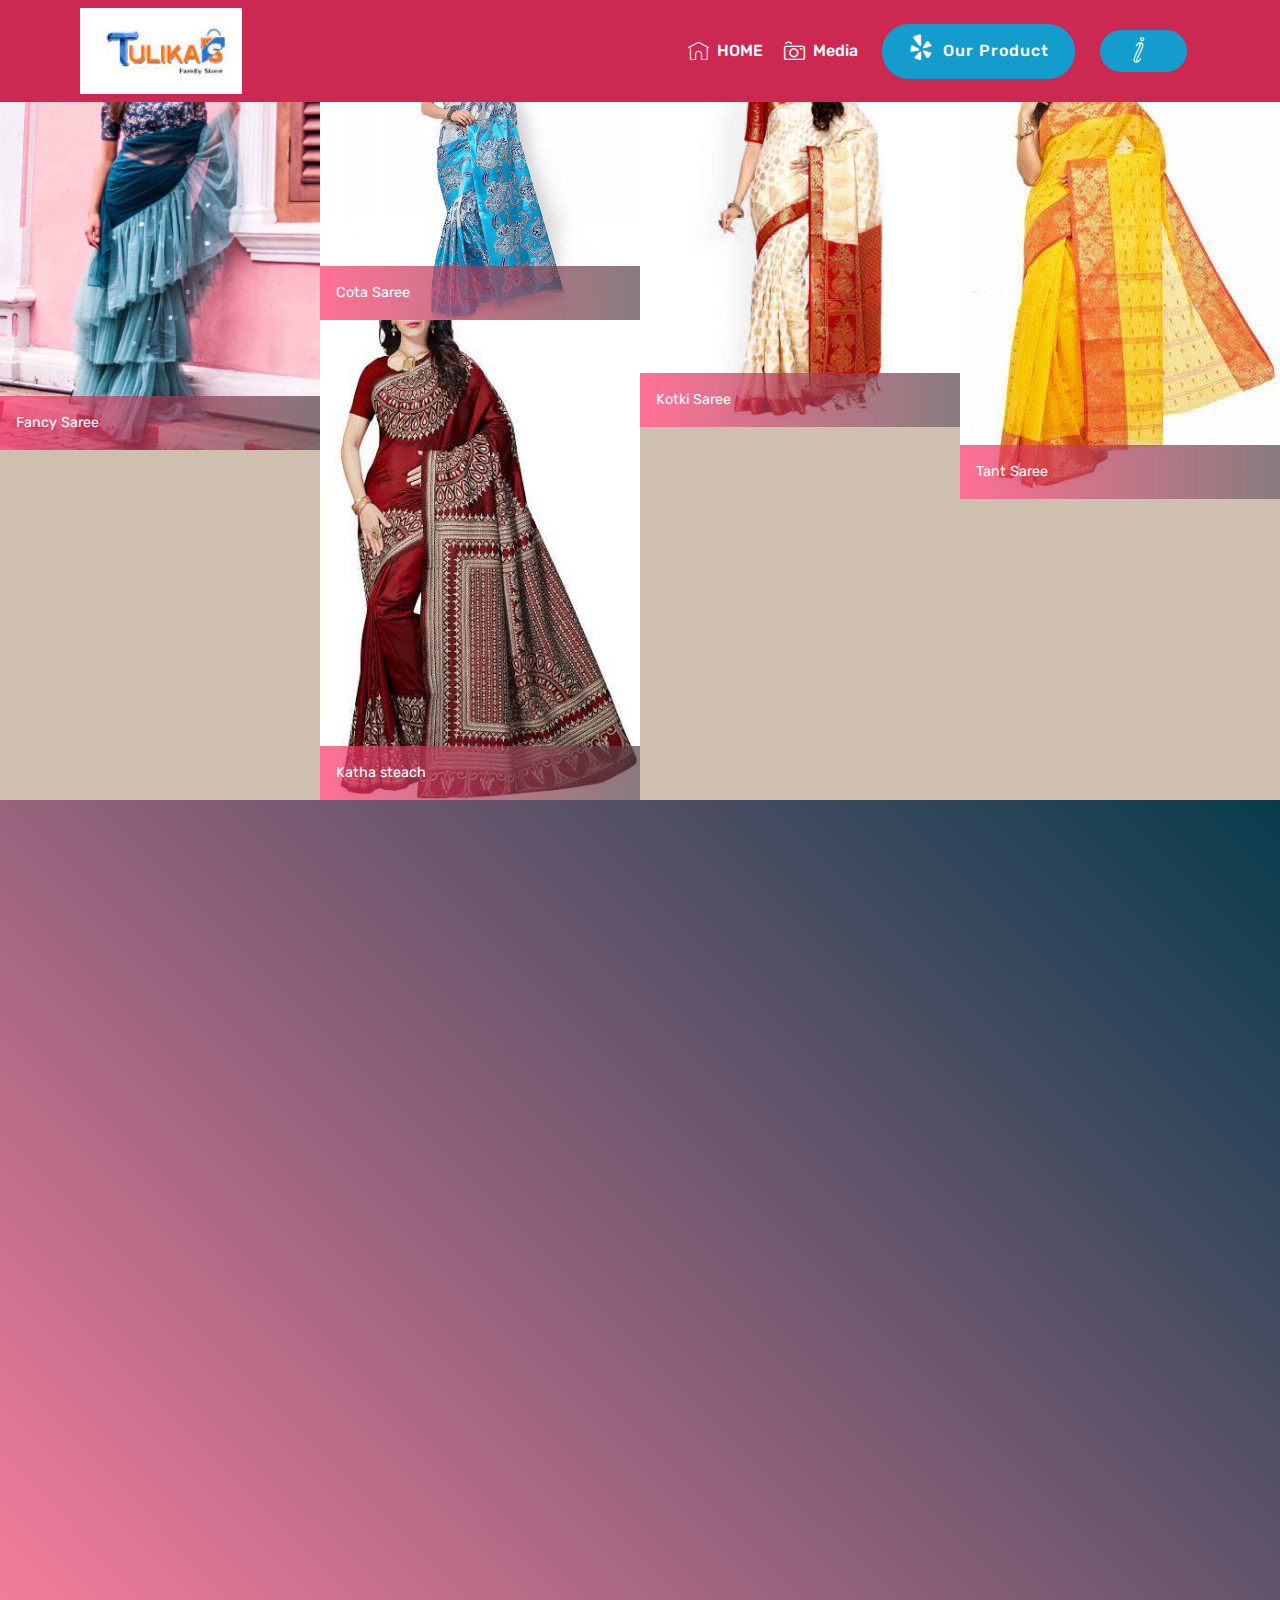
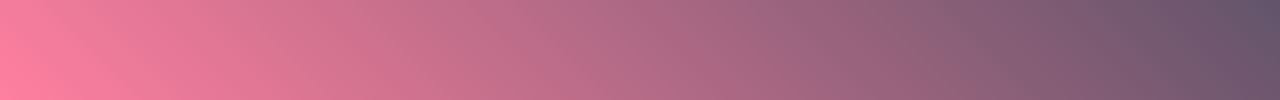
<file: page6.html>
<!DOCTYPE html>
<html  >
<head>
  <!-- Site made with Mobirise Website Builder v4.10.10, https://mobirise.com -->
  <meta charset="UTF-8">
  <meta http-equiv="X-UA-Compatible" content="IE=edge">
  <meta name="generator" content="Mobirise v4.10.10, mobirise.com">
  <meta name="viewport" content="width=device-width, initial-scale=1, minimum-scale=1">
  <link rel="shortcut icon" href="assets/images/whatsapp-image-2019-08-16-at-7.57.07-pm-122x65.jpg" type="image/x-icon">
  <meta name="description" content="Website Creator Description">
  
  <title>saree</title>
  <link rel="preload" as="style" href="assets/web/assets/mobirise-icons-bold/mobirise-icons-bold.css">
<link rel="stylesheet" href="assets/web/assets/mobirise-icons-bold/mobirise-icons-bold.css">
  <link rel="preload" as="style" href="assets/web/assets/mobirise-icons/mobirise-icons.css">
<link rel="stylesheet" href="assets/web/assets/mobirise-icons/mobirise-icons.css">
  <link rel="preload" as="style" href="assets/bootstrap/css/bootstrap.min.css">
<link rel="stylesheet" href="assets/bootstrap/css/bootstrap.min.css">
  <link rel="preload" as="style" href="assets/bootstrap/css/bootstrap-grid.min.css">
<link rel="stylesheet" href="assets/bootstrap/css/bootstrap-grid.min.css">
  <link rel="preload" as="style" href="assets/bootstrap/css/bootstrap-reboot.min.css">
<link rel="stylesheet" href="assets/bootstrap/css/bootstrap-reboot.min.css">
  <link rel="stylesheet" href="assets/tether/tether.min.css">
  <link rel="stylesheet" href="assets/socicon/css/styles.css">
  <link rel="stylesheet" href="assets/animatecss/animate.min.css">
  <link rel="stylesheet" href="assets/dropdown/css/style.css">
  <link rel="stylesheet" href="assets/theme/css/style.css">
  <link rel="stylesheet" href="assets/gallery/style.css">
  <link rel="preload" as="style" href="assets/mobirise/css/mbr-additional.css"><link rel="stylesheet" href="assets/mobirise/css/mbr-additional.css" type="text/css">
  
  
  
</head>
<body>
  <section class="menu cid-rCYoiCzkqz" once="menu" id="menu1-2e">

    

    <nav class="navbar navbar-expand beta-menu navbar-dropdown align-items-center navbar-fixed-top navbar-toggleable-sm">
        <button class="navbar-toggler navbar-toggler-right" type="button" data-toggle="collapse" data-target="#navbarSupportedContent" aria-controls="navbarSupportedContent" aria-expanded="false" aria-label="Toggle navigation">
            <div class="hamburger">
                <span></span>
                <span></span>
                <span></span>
                <span></span>
            </div>
        </button>
        <div class="menu-logo">
            <div class="navbar-brand">
                <span class="navbar-logo">
                    <a href="https://mobirise.com">
                         <img src="assets/images/whatsapp-image-2019-08-16-at-7.57.07-pm-122x65.jpg" alt="Mobirise" title="" style="height: 5.4rem;">
                    </a>
                </span>
                
            </div>
        </div>
        <div class="collapse navbar-collapse" id="navbarSupportedContent">
            <ul class="navbar-nav nav-dropdown" data-app-modern-menu="true"><li class="nav-item"><a class="nav-link link text-white display-7" href="TULIKASCREATION.IN.html#image3-21" aria-expanded="false"><span class="mbri-home mbr-iconfont mbr-iconfont-btn" style="font-size: 21px;"></span>HOME</a></li><li class="nav-item"><a class="nav-link link text-white display-7" href="page9.html#gallery3-2k" aria-expanded="false"><span class="mbrib-camera mbr-iconfont mbr-iconfont-btn" style="font-size: 21px;"></span>Media</a></li></ul>
            <div class="navbar-buttons mbr-section-btn"><a class="btn btn-sm btn-primary display-7" href="page1.html#features3-n"><span class="socicon socicon-yelp mbr-iconfont mbr-iconfont-btn"></span>Our Product<br></a> <a class="btn btn-sm btn-primary display-7" href="page7.html#header11-2d"><span class="mbri-italic mbr-iconfont mbr-iconfont-btn"></span></a></div>
        </div>
    </nav>
</section>

<section class="engine"><a href="https://mobirise.info/x">free css templates</a></section><section class="mbr-gallery mbr-slider-carousel cid-rCU4spz7A5" id="gallery3-1k">

    

    <div>
        <div><!-- Filter --><!-- Gallery --><div class="mbr-gallery-row"><div class="mbr-gallery-layout-default"><div><div><div class="mbr-gallery-item mbr-gallery-item--p0" data-video-url="false" data-tags="Awesome"><div href="#lb-gallery3-1k" data-slide-to="0" data-toggle="modal"><img src="assets/images/pine-green-pre-stitched-freel-saree-and-blouse-in-3-d-flower-only-on-kalki-443920-1-1-2-853x1200-800x1125.jpg" alt="" title=""><span class="icon-focus"></span><span class="mbr-gallery-title mbr-fonts-style display-7">Fancy Saree</span></div></div><div class="mbr-gallery-item mbr-gallery-item--p0" data-video-url="false" data-tags="Responsive"><div href="#lb-gallery3-1k" data-slide-to="1" data-toggle="modal"><img src="assets/images/95220399-32954031-1542349181-640x640-640x640.jpg" alt="" title=""><span class="icon-focus"></span><span class="mbr-gallery-title mbr-fonts-style display-7">Cota Saree</span></div></div><div class="mbr-gallery-item mbr-gallery-item--p0" data-video-url="false" data-tags="Creative"><div href="#lb-gallery3-1k" data-slide-to="2" data-toggle="modal"><img src="assets/images/11504162867689-mimosa-by-kupinda-womens-art-silk-saree-kanjeevaram-style-color-off-white-541504162867570-1-420x560-420x560.jpg" alt="" title=""><span class="icon-focus"></span><span class="mbr-gallery-title mbr-fonts-style display-7">Kotki Saree</span></div></div><div class="mbr-gallery-item mbr-gallery-item--p0" data-video-url="false" data-tags="Animated"><div href="#lb-gallery3-1k" data-slide-to="3" data-toggle="modal"><img src="assets/images/cotton-tant-saree-670-320x499-320x499.jpg" alt="" title=""><span class="icon-focus"></span><span class="mbr-gallery-title mbr-fonts-style display-7">Tant Saree<br></span></div></div><div class="mbr-gallery-item mbr-gallery-item--p0" data-video-url="false" data-tags="Animated"><div href="#lb-gallery3-1k" data-slide-to="4" data-toggle="modal"><img src="assets/images/nakshi-kantha-stitch-saree-348x522-348x522.jpg" alt="" title=""><span class="icon-focus"></span><span class="mbr-gallery-title mbr-fonts-style display-7">Katha steach&nbsp;<br></span></div></div></div></div><div class="clearfix"></div></div></div><!-- Lightbox --><div data-app-prevent-settings="" class="mbr-slider modal fade carousel slide" tabindex="-1" data-keyboard="true" data-interval="false" id="lb-gallery3-1k"><div class="modal-dialog"><div class="modal-content"><div class="modal-body"><ol class="carousel-indicators"><li data-app-prevent-settings="" data-target="#lb-gallery3-1k" data-slide-to="0"></li><li data-app-prevent-settings="" data-target="#lb-gallery3-1k" data-slide-to="1"></li><li data-app-prevent-settings="" data-target="#lb-gallery3-1k" data-slide-to="2"></li><li data-app-prevent-settings="" data-target="#lb-gallery3-1k" class=" active" data-slide-to="3"></li><li data-app-prevent-settings="" data-target="#lb-gallery3-1k" data-slide-to="4"></li></ol><div class="carousel-inner"><div class="carousel-item"><img src="assets/images/pine-green-pre-stitched-freel-saree-and-blouse-in-3-d-flower-only-on-kalki-443920-1-1-2-853x1200.jpg" alt="" title=""></div><div class="carousel-item"><img src="assets/images/95220399-32954031-1542349181-640x640.jpg" alt="" title=""></div><div class="carousel-item"><img src="assets/images/11504162867689-mimosa-by-kupinda-womens-art-silk-saree-kanjeevaram-style-color-off-white-541504162867570-1-420x560.jpg" alt="" title=""></div><div class="carousel-item active"><img src="assets/images/cotton-tant-saree-670-320x499.jpg" alt="" title=""></div><div class="carousel-item"><img src="assets/images/nakshi-kantha-stitch-saree-348x522.jpg" alt="" title=""></div></div><a class="carousel-control carousel-control-prev" role="button" data-slide="prev" href="#lb-gallery3-1k"><span class="mbri-left mbr-iconfont" aria-hidden="true"></span><span class="sr-only">Previous</span></a><a class="carousel-control carousel-control-next" role="button" data-slide="next" href="#lb-gallery3-1k"><span class="mbri-right mbr-iconfont" aria-hidden="true"></span><span class="sr-only">Next</span></a><a class="close" href="#" role="button" data-dismiss="modal"><span class="sr-only">Close</span></a></div></div></div></div></div>
    </div>

</section>

<section class="header11 cid-rCU9TGIj17 mbr-fullscreen" id="header11-1x">

    <!-- Block parameters controls (Blue "Gear" panel) -->
    
    <!-- End block parameters -->

    
    <div class="container align-left">
        <div class="media-container-column mbr-white col-md-12">
            <h3 class="mbr-section-subtitle py-3 mbr-fonts-style display-1">About Tulikas</h3>
            
            <p class="mbr-text py-3 mbr-fonts-style display-5">
                At Tulika’s Creation, we understand the soul of Indian consumers being one of India’s retail pioneers with multiple retail formats. We unite a diverse and zealous community of Indian buyers, sellers and businesses. The combined impact on business is intense. Several customers walk into our stores every day and choose products and services supplied by small, medium and large entrepreneurs and manufacturers from across India. This number is eventually set to grow. Our supplies come from enterprises across the country, creating fresh employment, impacting livelihoods, empowering local communities and fostering mutual growth.
            </p>
            
        </div>
    </div>

    
</section>


  <script src="assets/web/assets/jquery/jquery.min.js"></script>
  <script src="assets/popper/popper.min.js"></script>
  <script src="assets/bootstrap/js/bootstrap.min.js"></script>
  <script async src="assets/smoothscroll/smooth-scroll.js"></script>
  <script async src="assets/masonry/masonry.pkgd.min.js"></script>
  <script async src="assets/imagesloaded/imagesloaded.pkgd.min.js"></script>
  <script async src="assets/bootstrapcarouselswipe/bootstrap-carousel-swipe.js"></script>
  <script async src="assets/tether/tether.min.js"></script>
  <script async src="assets/touchswipe/jquery.touch-swipe.min.js"></script>
  <script async src="assets/viewportchecker/jquery.viewportchecker.js"></script>
  <script async src="assets/dropdown/js/nav-dropdown.js"></script>
  <script async src="assets/dropdown/js/navbar-dropdown.js"></script>
  <script async src="assets/vimeoplayer/jquery.mb.vimeo_player.js"></script>
  <script async src="assets/theme/js/script.js"></script>
  <script async src="assets/slidervideo/script.js"></script>
  <script async src="assets/gallery/player.min.js"></script>
  <script async src="assets/gallery/script.js"></script>
  
  
 <div id="scrollToTop" class="scrollToTop mbr-arrow-up"><a style="text-align: center;"><i class="mbr-arrow-up-icon mbr-arrow-up-icon-cm cm-icon cm-icon-smallarrow-up"></i></a></div>
    <input name="animation" type="hidden">
  </body>
</html>
</file>
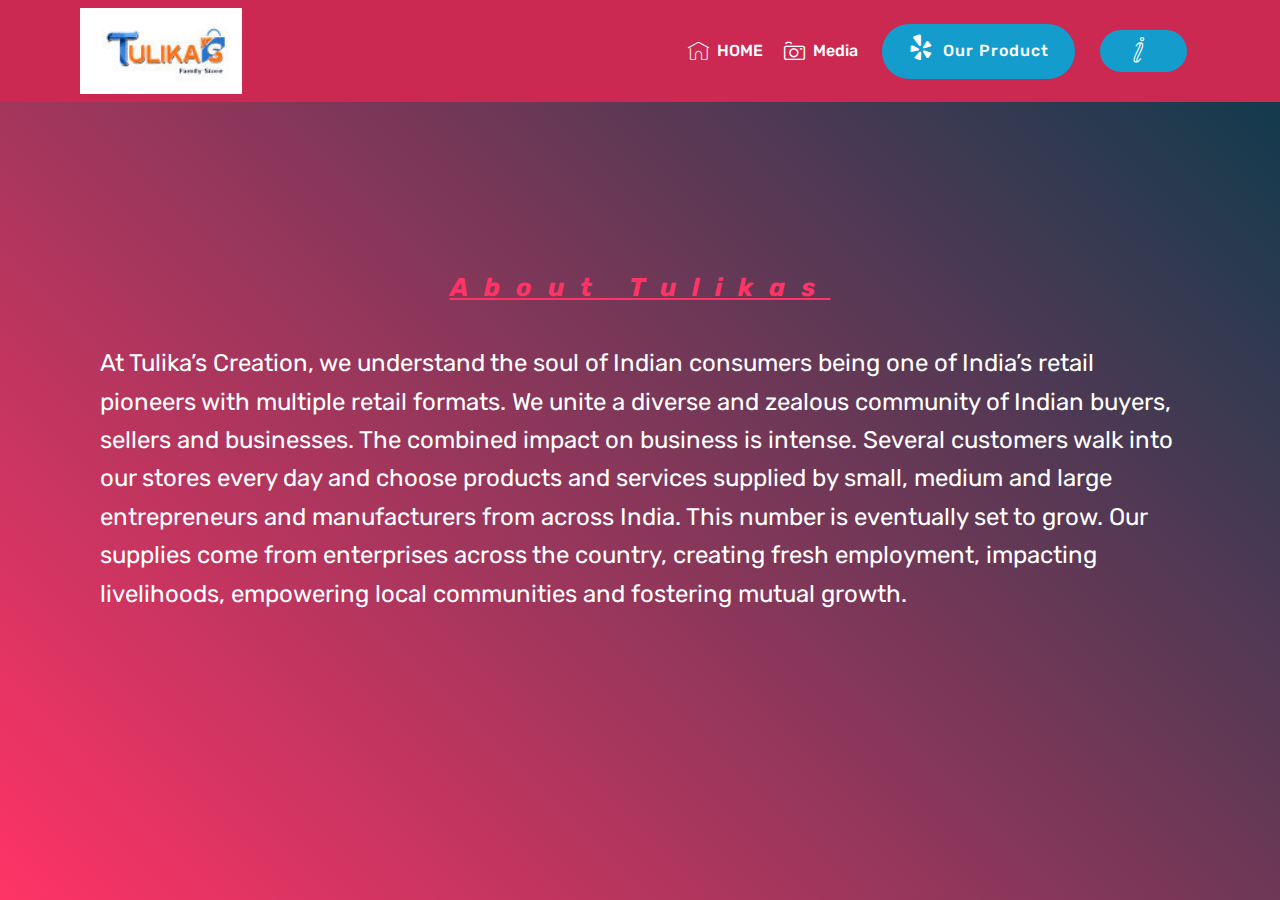
<file: page7.html>
<!DOCTYPE html>
<html  >
<head>
  <!-- Site made with Mobirise Website Builder v4.10.10, https://mobirise.com -->
  <meta charset="UTF-8">
  <meta http-equiv="X-UA-Compatible" content="IE=edge">
  <meta name="generator" content="Mobirise v4.10.10, mobirise.com">
  <meta name="viewport" content="width=device-width, initial-scale=1, minimum-scale=1">
  <link rel="shortcut icon" href="assets/images/whatsapp-image-2019-08-16-at-7.57.07-pm-122x65.jpg" type="image/x-icon">
  <meta name="description" content="Site Builder Description">
  
  <title>ABOUT US</title>
  <link rel="preload" as="style" href="assets/web/assets/mobirise-icons-bold/mobirise-icons-bold.css">
<link rel="stylesheet" href="assets/web/assets/mobirise-icons-bold/mobirise-icons-bold.css">
  <link rel="preload" as="style" href="assets/web/assets/mobirise-icons/mobirise-icons.css">
<link rel="stylesheet" href="assets/web/assets/mobirise-icons/mobirise-icons.css">
  <link rel="preload" as="style" href="assets/bootstrap/css/bootstrap.min.css">
<link rel="stylesheet" href="assets/bootstrap/css/bootstrap.min.css">
  <link rel="preload" as="style" href="assets/bootstrap/css/bootstrap-grid.min.css">
<link rel="stylesheet" href="assets/bootstrap/css/bootstrap-grid.min.css">
  <link rel="preload" as="style" href="assets/bootstrap/css/bootstrap-reboot.min.css">
<link rel="stylesheet" href="assets/bootstrap/css/bootstrap-reboot.min.css">
  <link rel="stylesheet" href="assets/tether/tether.min.css">
  <link rel="stylesheet" href="assets/dropdown/css/style.css">
  <link rel="stylesheet" href="assets/socicon/css/styles.css">
  <link rel="stylesheet" href="assets/animatecss/animate.min.css">
  <link rel="stylesheet" href="assets/theme/css/style.css">
  <link rel="preload" as="style" href="assets/mobirise/css/mbr-additional.css"><link rel="stylesheet" href="assets/mobirise/css/mbr-additional.css" type="text/css">
  
  
  
</head>
<body>
  <section class="menu cid-rCYoiCzkqz" once="menu" id="menu1-2e">

    

    <nav class="navbar navbar-expand beta-menu navbar-dropdown align-items-center navbar-fixed-top navbar-toggleable-sm">
        <button class="navbar-toggler navbar-toggler-right" type="button" data-toggle="collapse" data-target="#navbarSupportedContent" aria-controls="navbarSupportedContent" aria-expanded="false" aria-label="Toggle navigation">
            <div class="hamburger">
                <span></span>
                <span></span>
                <span></span>
                <span></span>
            </div>
        </button>
        <div class="menu-logo">
            <div class="navbar-brand">
                <span class="navbar-logo">
                    <a href="https://mobirise.com">
                         <img src="assets/images/whatsapp-image-2019-08-16-at-7.57.07-pm-122x65.jpg" alt="Mobirise" title="" style="height: 5.4rem;">
                    </a>
                </span>
                
            </div>
        </div>
        <div class="collapse navbar-collapse" id="navbarSupportedContent">
            <ul class="navbar-nav nav-dropdown" data-app-modern-menu="true"><li class="nav-item"><a class="nav-link link text-white display-7" href="TULIKASCREATION.IN.html#image3-21" aria-expanded="false"><span class="mbri-home mbr-iconfont mbr-iconfont-btn" style="font-size: 21px;"></span>HOME</a></li><li class="nav-item"><a class="nav-link link text-white display-7" href="page9.html#gallery3-2k" aria-expanded="false"><span class="mbrib-camera mbr-iconfont mbr-iconfont-btn" style="font-size: 21px;"></span>Media</a></li></ul>
            <div class="navbar-buttons mbr-section-btn"><a class="btn btn-sm btn-primary display-7" href="page1.html#features3-n"><span class="socicon socicon-yelp mbr-iconfont mbr-iconfont-btn"></span>Our Product<br></a> <a class="btn btn-sm btn-primary display-7" href="page7.html#header11-2d"><span class="mbri-italic mbr-iconfont mbr-iconfont-btn"></span></a></div>
        </div>
    </nav>
</section>

<section class="engine"><a href="https://mobirise.info/u">bootstrap website templates</a></section><section class="header11 cid-rCYiENRv12 mbr-fullscreen" id="header11-2d">

    <!-- Block parameters controls (Blue "Gear" panel) -->
    
    <!-- End block parameters -->

    
    <div class="container align-left">
        <div class="media-container-column mbr-white col-md-12">
            <h3 class="mbr-section-subtitle py-3 mbr-fonts-style display-1"><strong><u>About Tulikas</u></strong></h3>
            
            <p class="mbr-text py-3 mbr-fonts-style display-5">
                At Tulika’s Creation, we understand the soul of Indian consumers being one of India’s retail pioneers with multiple retail formats. We unite a diverse and zealous community of Indian buyers, sellers and businesses. The combined impact on business is intense. Several customers walk into our stores every day and choose products and services supplied by small, medium and large entrepreneurs and manufacturers from across India. This number is eventually set to grow. Our supplies come from enterprises across the country, creating fresh employment, impacting livelihoods, empowering local communities and fostering mutual growth.
            </p>
            
        </div>
    </div>

    
</section>


  <script src="assets/web/assets/jquery/jquery.min.js"></script>
  <script src="assets/popper/popper.min.js"></script>
  <script src="assets/bootstrap/js/bootstrap.min.js"></script>
  <script async src="assets/smoothscroll/smooth-scroll.js"></script>
  <script async src="assets/tether/tether.min.js"></script>
  <script async src="assets/viewportchecker/jquery.viewportchecker.js"></script>
  <script async src="assets/dropdown/js/nav-dropdown.js"></script>
  <script async src="assets/dropdown/js/navbar-dropdown.js"></script>
  <script async src="assets/touchswipe/jquery.touch-swipe.min.js"></script>
  <script async src="assets/theme/js/script.js"></script>
  
  
 <div id="scrollToTop" class="scrollToTop mbr-arrow-up"><a style="text-align: center;"><i class="mbr-arrow-up-icon mbr-arrow-up-icon-cm cm-icon cm-icon-smallarrow-up"></i></a></div>
    <input name="animation" type="hidden">
  </body>
</html>
</file>
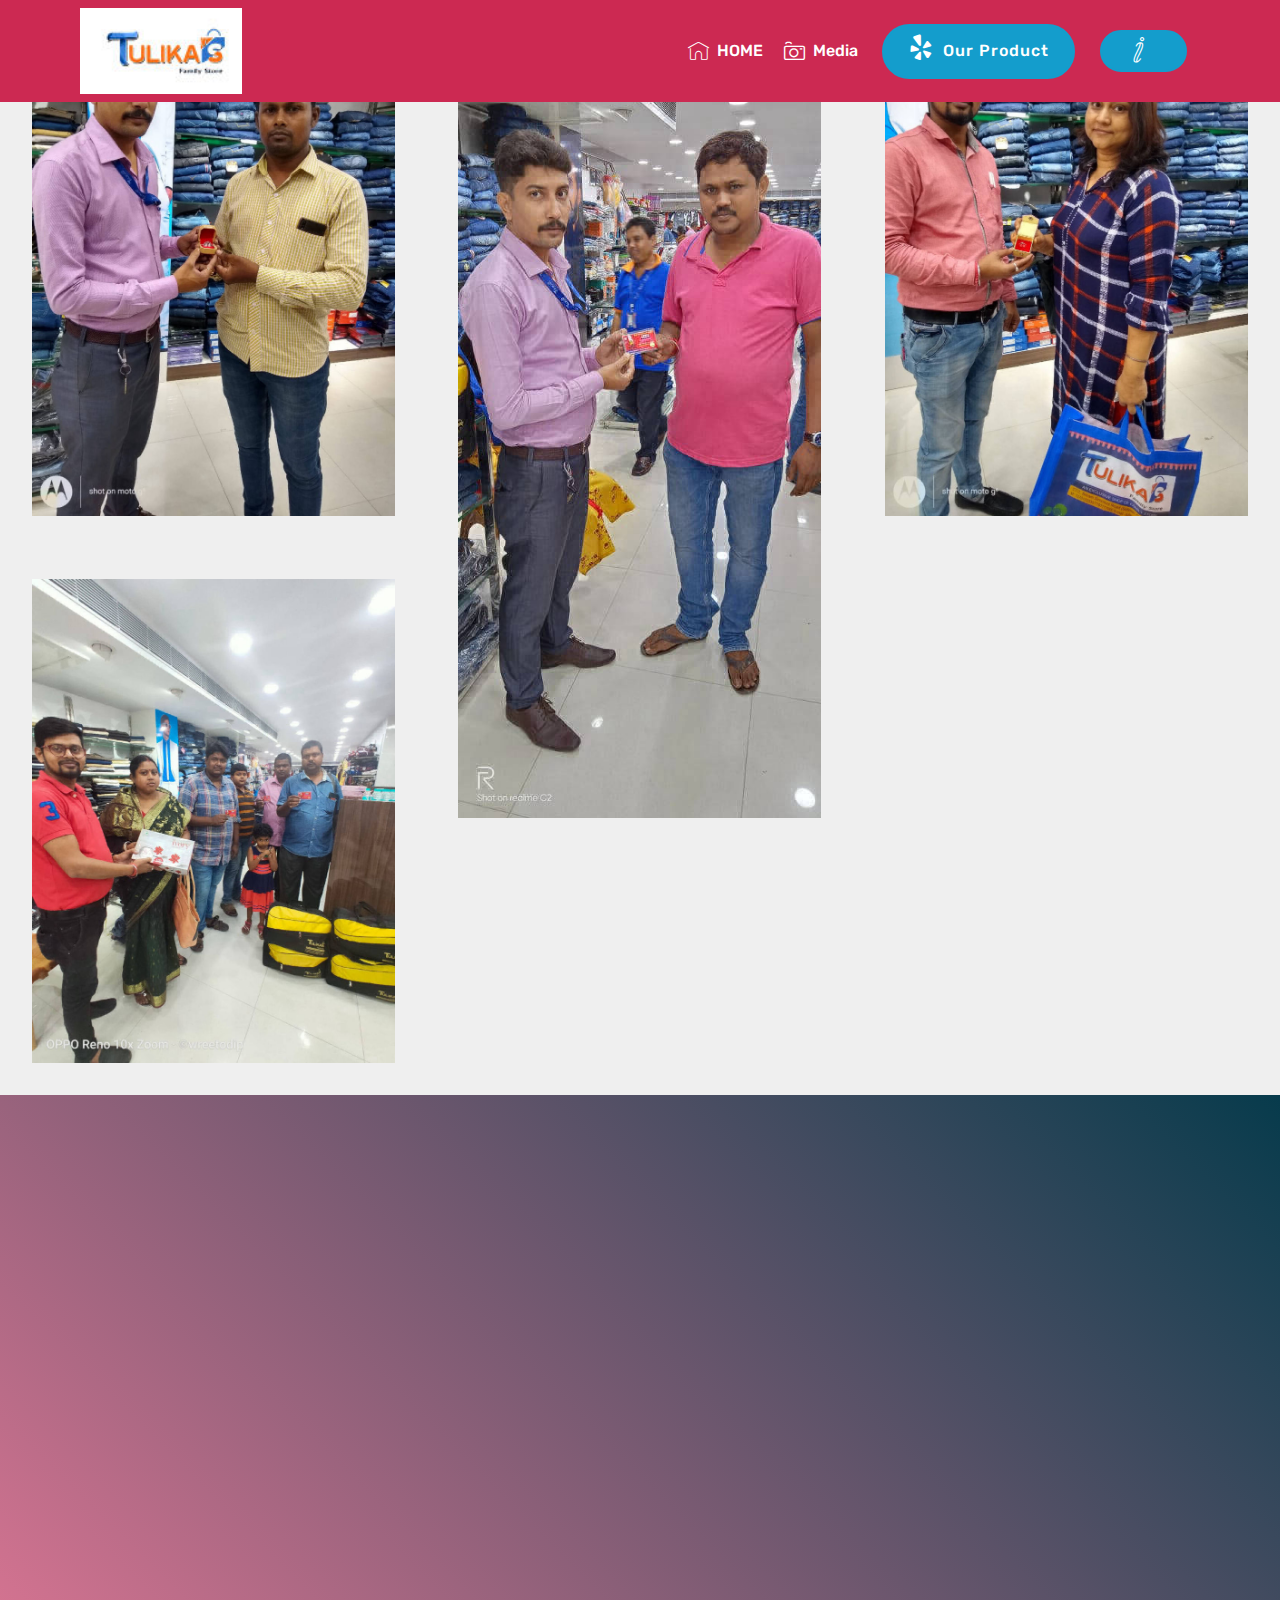
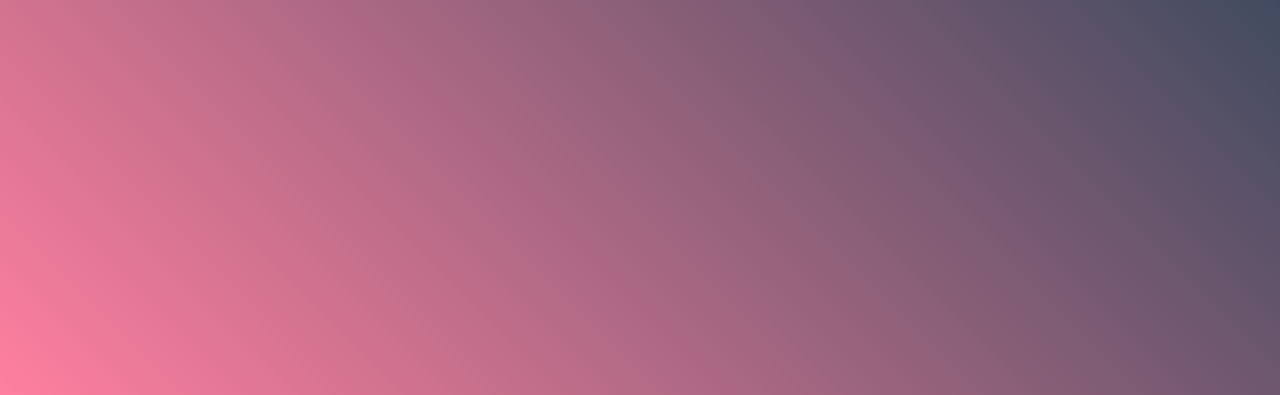
<file: page9.html>
<!DOCTYPE html>
<html  >
<head>
  <!-- Site made with Mobirise Website Builder v4.10.10, https://mobirise.com -->
  <meta charset="UTF-8">
  <meta http-equiv="X-UA-Compatible" content="IE=edge">
  <meta name="generator" content="Mobirise v4.10.10, mobirise.com">
  <meta name="viewport" content="width=device-width, initial-scale=1, minimum-scale=1">
  <link rel="shortcut icon" href="assets/images/whatsapp-image-2019-08-16-at-7.57.07-pm-122x65.jpg" type="image/x-icon">
  <meta name="description" content="Web Page Builder Description">
  
  <title>Media</title>
  <link rel="preload" as="style" href="assets/web/assets/mobirise-icons-bold/mobirise-icons-bold.css">
<link rel="stylesheet" href="assets/web/assets/mobirise-icons-bold/mobirise-icons-bold.css">
  <link rel="preload" as="style" href="assets/web/assets/mobirise-icons/mobirise-icons.css">
<link rel="stylesheet" href="assets/web/assets/mobirise-icons/mobirise-icons.css">
  <link rel="preload" as="style" href="assets/bootstrap/css/bootstrap.min.css">
<link rel="stylesheet" href="assets/bootstrap/css/bootstrap.min.css">
  <link rel="preload" as="style" href="assets/bootstrap/css/bootstrap-grid.min.css">
<link rel="stylesheet" href="assets/bootstrap/css/bootstrap-grid.min.css">
  <link rel="preload" as="style" href="assets/bootstrap/css/bootstrap-reboot.min.css">
<link rel="stylesheet" href="assets/bootstrap/css/bootstrap-reboot.min.css">
  <link rel="stylesheet" href="assets/dropdown/css/style.css">
  <link rel="stylesheet" href="assets/animatecss/animate.min.css">
  <link rel="stylesheet" href="assets/tether/tether.min.css">
  <link rel="stylesheet" href="assets/socicon/css/styles.css">
  <link rel="stylesheet" href="assets/theme/css/style.css">
  <link rel="stylesheet" href="assets/gallery/style.css">
  <link rel="preload" as="style" href="assets/mobirise/css/mbr-additional.css"><link rel="stylesheet" href="assets/mobirise/css/mbr-additional.css" type="text/css">
  
  
  
</head>
<body>
  <section class="menu cid-rCYoiCzkqz" once="menu" id="menu1-2i">

    

    <nav class="navbar navbar-expand beta-menu navbar-dropdown align-items-center navbar-fixed-top navbar-toggleable-sm">
        <button class="navbar-toggler navbar-toggler-right" type="button" data-toggle="collapse" data-target="#navbarSupportedContent" aria-controls="navbarSupportedContent" aria-expanded="false" aria-label="Toggle navigation">
            <div class="hamburger">
                <span></span>
                <span></span>
                <span></span>
                <span></span>
            </div>
        </button>
        <div class="menu-logo">
            <div class="navbar-brand">
                <span class="navbar-logo">
                    <a href="https://mobirise.com">
                         <img src="assets/images/whatsapp-image-2019-08-16-at-7.57.07-pm-122x65.jpg" alt="Mobirise" title="" style="height: 5.4rem;">
                    </a>
                </span>
                
            </div>
        </div>
        <div class="collapse navbar-collapse" id="navbarSupportedContent">
            <ul class="navbar-nav nav-dropdown" data-app-modern-menu="true"><li class="nav-item"><a class="nav-link link text-white display-7" href="TULIKASCREATION.IN.html#image3-21" aria-expanded="false"><span class="mbri-home mbr-iconfont mbr-iconfont-btn" style="font-size: 21px;"></span>HOME</a></li><li class="nav-item"><a class="nav-link link text-white display-7" href="page9.html#gallery3-2k" aria-expanded="false"><span class="mbrib-camera mbr-iconfont mbr-iconfont-btn" style="font-size: 21px;"></span>Media</a></li></ul>
            <div class="navbar-buttons mbr-section-btn"><a class="btn btn-sm btn-primary display-7" href="page1.html#features3-n"><span class="socicon socicon-yelp mbr-iconfont mbr-iconfont-btn"></span>Our Product<br></a> <a class="btn btn-sm btn-primary display-7" href="page7.html#header11-2d"><span class="mbri-italic mbr-iconfont mbr-iconfont-btn"></span></a></div>
        </div>
    </nav>
</section>

<section class="engine"><a href="https://mobirise.info/a">online website builder</a></section><section class="mbr-gallery mbr-slider-carousel cid-rCZ72rsBll" id="gallery3-2k">

    

    <div>
        <div><!-- Filter --><!-- Gallery --><div class="mbr-gallery-row"><div class="mbr-gallery-layout-default"><div><div><div class="mbr-gallery-item mbr-gallery-item--p4" data-video-url="false" data-tags="Awesome"><div href="#lb-gallery3-2k" data-slide-to="0" data-toggle="modal"><img src="assets/images/whatsapp-image-2019-09-21-at-5.12.50-pm-960x1280-800x1067.jpg" alt="" title=""><span class="icon-focus"></span></div></div><div class="mbr-gallery-item mbr-gallery-item--p4" data-video-url="false" data-tags="Responsive"><div href="#lb-gallery3-2k" data-slide-to="1" data-toggle="modal"><img src="assets/images/whatsapp-image-2019-09-22-at-3.11.21-pm-480x1040-480x1040.jpg" alt="" title=""><span class="icon-focus"></span></div></div><div class="mbr-gallery-item mbr-gallery-item--p4" data-video-url="false" data-tags="Creative"><div href="#lb-gallery3-2k" data-slide-to="2" data-toggle="modal"><img src="assets/images/whatsapp-image-2019-09-21-at-5.12.51-pm1-960x1280-800x1067.jpg" alt="" title=""><span class="icon-focus"></span></div></div><div class="mbr-gallery-item mbr-gallery-item--p4" data-video-url="false" data-tags="Animated"><div href="#lb-gallery3-2k" data-slide-to="3" data-toggle="modal"><img src="assets/images/whatsapp-image-2019-09-24-at-1.31.04-pm-960x1280-800x1067.jpg" alt="" title=""><span class="icon-focus"></span></div></div></div></div><div class="clearfix"></div></div></div><!-- Lightbox --><div data-app-prevent-settings="" class="mbr-slider modal fade carousel slide" tabindex="-1" data-keyboard="true" data-interval="false" id="lb-gallery3-2k"><div class="modal-dialog"><div class="modal-content"><div class="modal-body"><div class="carousel-inner"><div class="carousel-item"><img src="assets/images/whatsapp-image-2019-09-21-at-5.12.50-pm-960x1280.jpg" alt="" title=""></div><div class="carousel-item"><img src="assets/images/whatsapp-image-2019-09-22-at-3.11.21-pm-480x1040.jpg" alt="" title=""></div><div class="carousel-item"><img src="assets/images/whatsapp-image-2019-09-21-at-5.12.51-pm1-960x1280.jpg" alt="" title=""></div><div class="carousel-item active"><img src="assets/images/whatsapp-image-2019-09-24-at-1.31.04-pm-960x1280.jpg" alt="" title=""></div></div><a class="carousel-control carousel-control-prev" role="button" data-slide="prev" href="#lb-gallery3-2k"><span class="mbri-left mbr-iconfont" aria-hidden="true"></span><span class="sr-only">Previous</span></a><a class="carousel-control carousel-control-next" role="button" data-slide="next" href="#lb-gallery3-2k"><span class="mbri-right mbr-iconfont" aria-hidden="true"></span><span class="sr-only">Next</span></a><a class="close" href="#" role="button" data-dismiss="modal"><span class="sr-only">Close</span></a></div></div></div></div></div>
    </div>

</section>

<section class="header11 cid-rCZ7An8rnW mbr-fullscreen" id="header11-2l">

    <!-- Block parameters controls (Blue "Gear" panel) -->
    
    <!-- End block parameters -->

    
    <div class="container align-left">
        <div class="media-container-column mbr-white col-md-12">
            <h3 class="mbr-section-subtitle py-3 mbr-fonts-style display-1"><strong>About Tulikas</strong></h3>
            
            <p class="mbr-text py-3 mbr-fonts-style display-5">
                At Tulika’s Creation, we understand the soul of Indian consumers being one of India’s retail pioneers with multiple retail formats. We unite a diverse and zealous community of Indian buyers, sellers and businesses. The combined impact on business is intense. Several customers walk into our stores every day and choose products and services supplied by small, medium and large entrepreneurs and manufacturers from across India. This number is eventually set to grow. Our supplies come from enterprises across the country, creating fresh employment, impacting livelihoods, empowering local communities and fostering mutual growth.
            </p>
            
        </div>
    </div>

    
</section>


  <script src="assets/web/assets/jquery/jquery.min.js"></script>
  <script src="assets/popper/popper.min.js"></script>
  <script src="assets/bootstrap/js/bootstrap.min.js"></script>
  <script async src="assets/smoothscroll/smooth-scroll.js"></script>
  <script async src="assets/dropdown/js/nav-dropdown.js"></script>
  <script async src="assets/dropdown/js/navbar-dropdown.js"></script>
  <script async src="assets/touchswipe/jquery.touch-swipe.min.js"></script>
  <script async src="assets/tether/tether.min.js"></script>
  <script async src="assets/masonry/masonry.pkgd.min.js"></script>
  <script async src="assets/imagesloaded/imagesloaded.pkgd.min.js"></script>
  <script async src="assets/bootstrapcarouselswipe/bootstrap-carousel-swipe.js"></script>
  <script async src="assets/vimeoplayer/jquery.mb.vimeo_player.js"></script>
  <script async src="assets/viewportchecker/jquery.viewportchecker.js"></script>
  <script async src="assets/theme/js/script.js"></script>
  <script async src="assets/slidervideo/script.js"></script>
  <script async src="assets/gallery/player.min.js"></script>
  <script async src="assets/gallery/script.js"></script>
  
  
 <div id="scrollToTop" class="scrollToTop mbr-arrow-up"><a style="text-align: center;"><i class="mbr-arrow-up-icon mbr-arrow-up-icon-cm cm-icon cm-icon-smallarrow-up"></i></a></div>
    <input name="animation" type="hidden">
  </body>
</html>
</file>
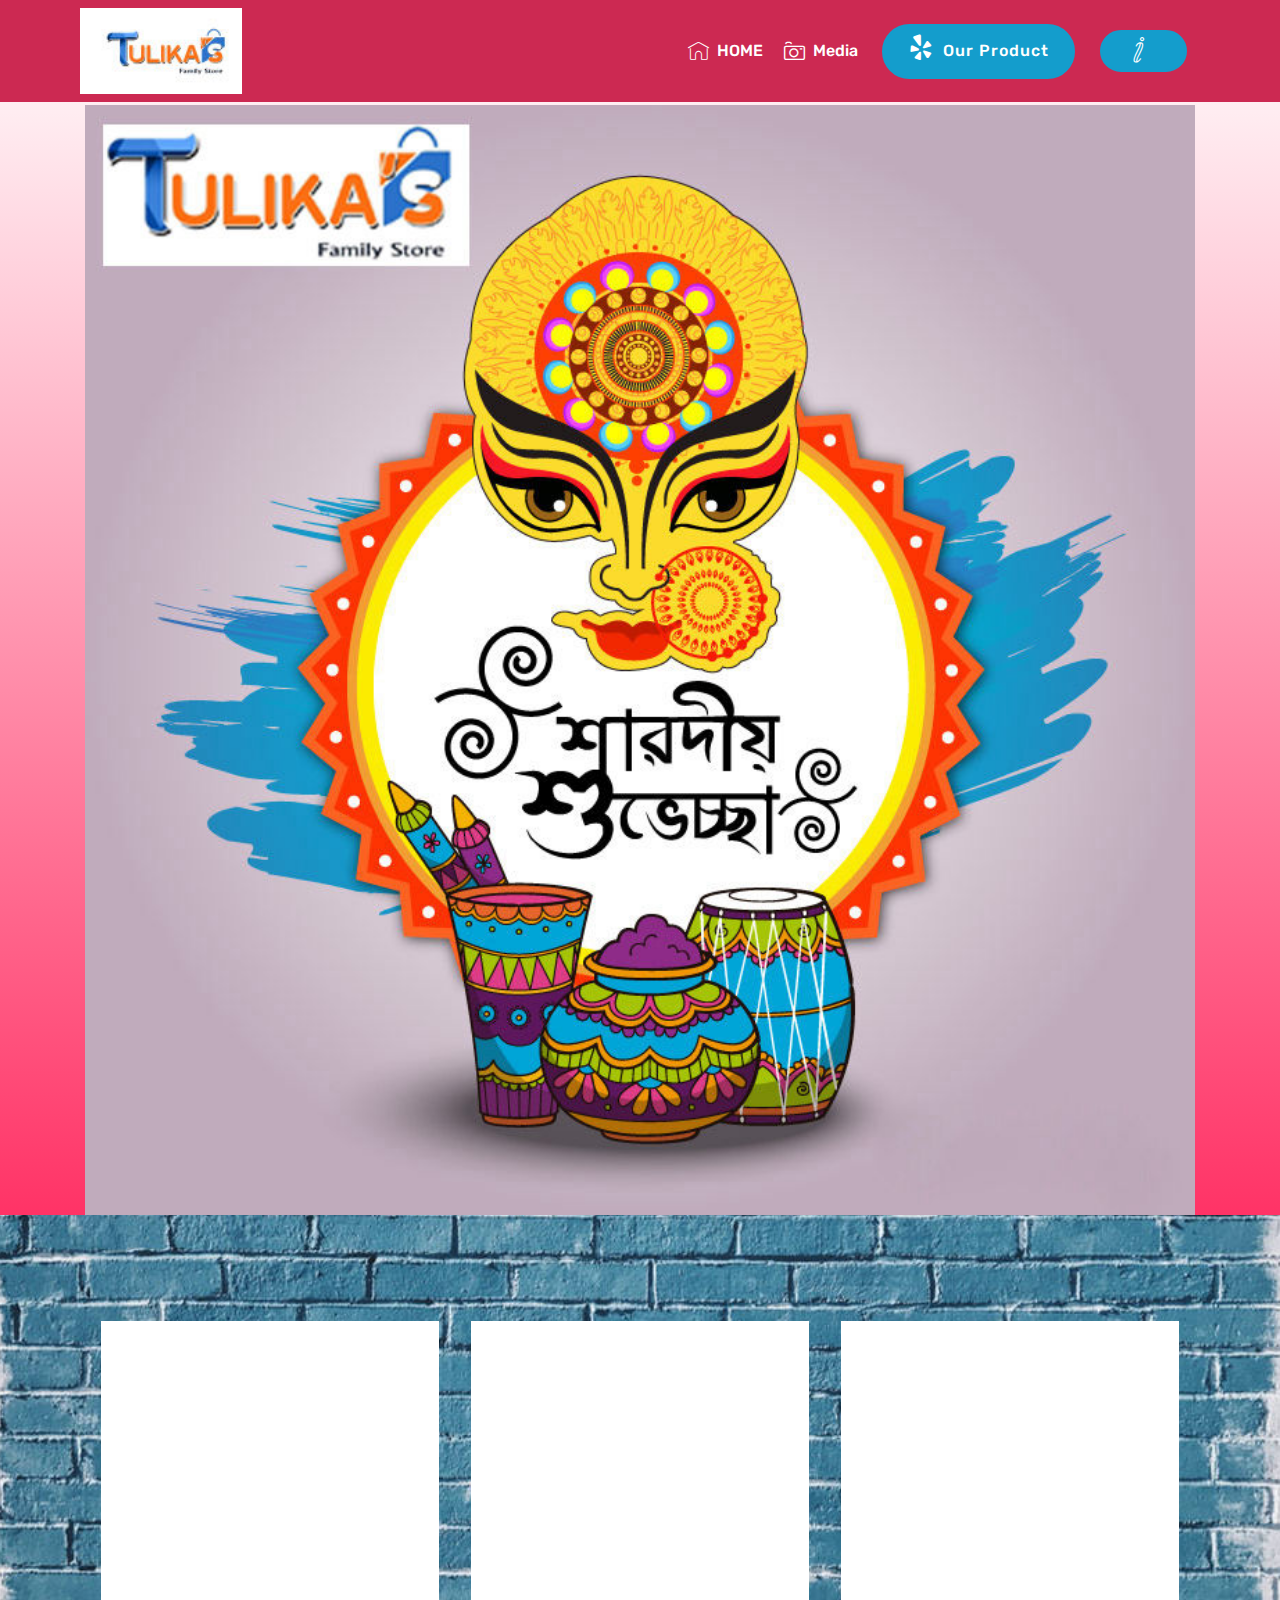
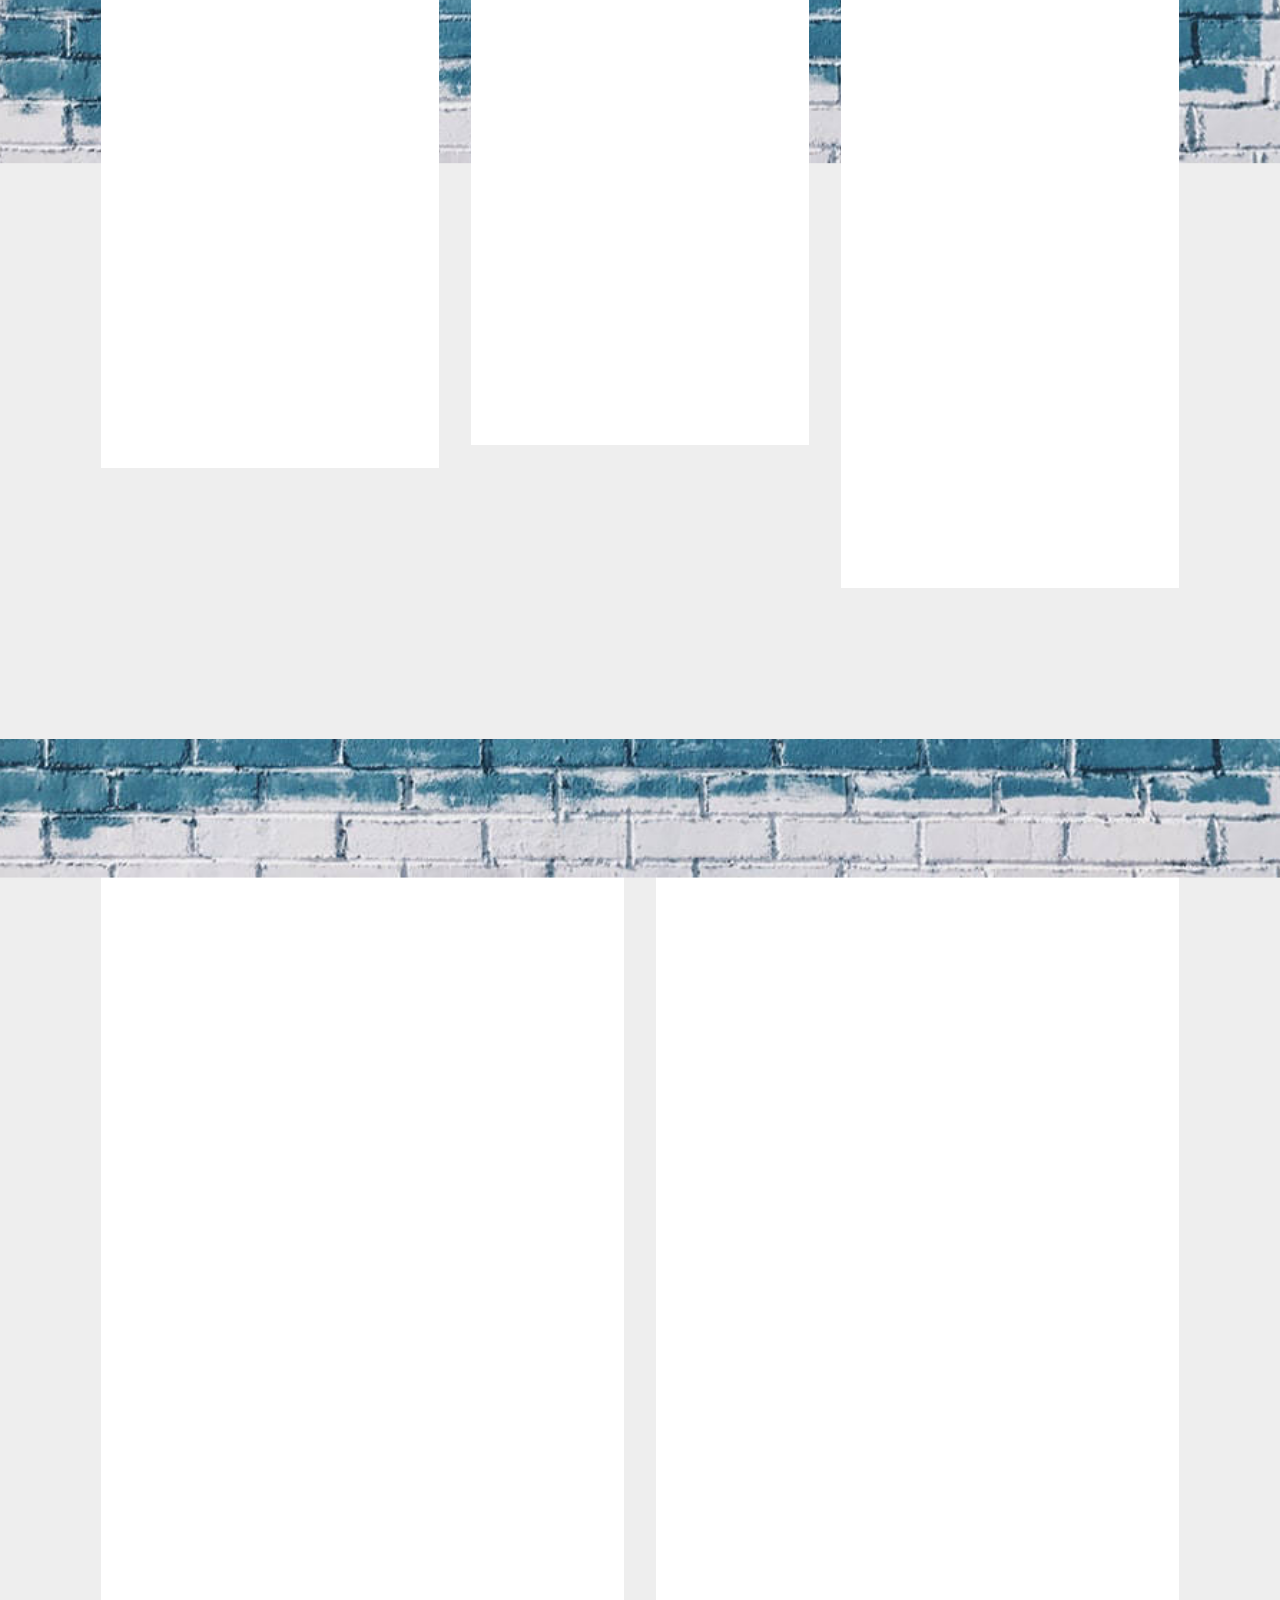
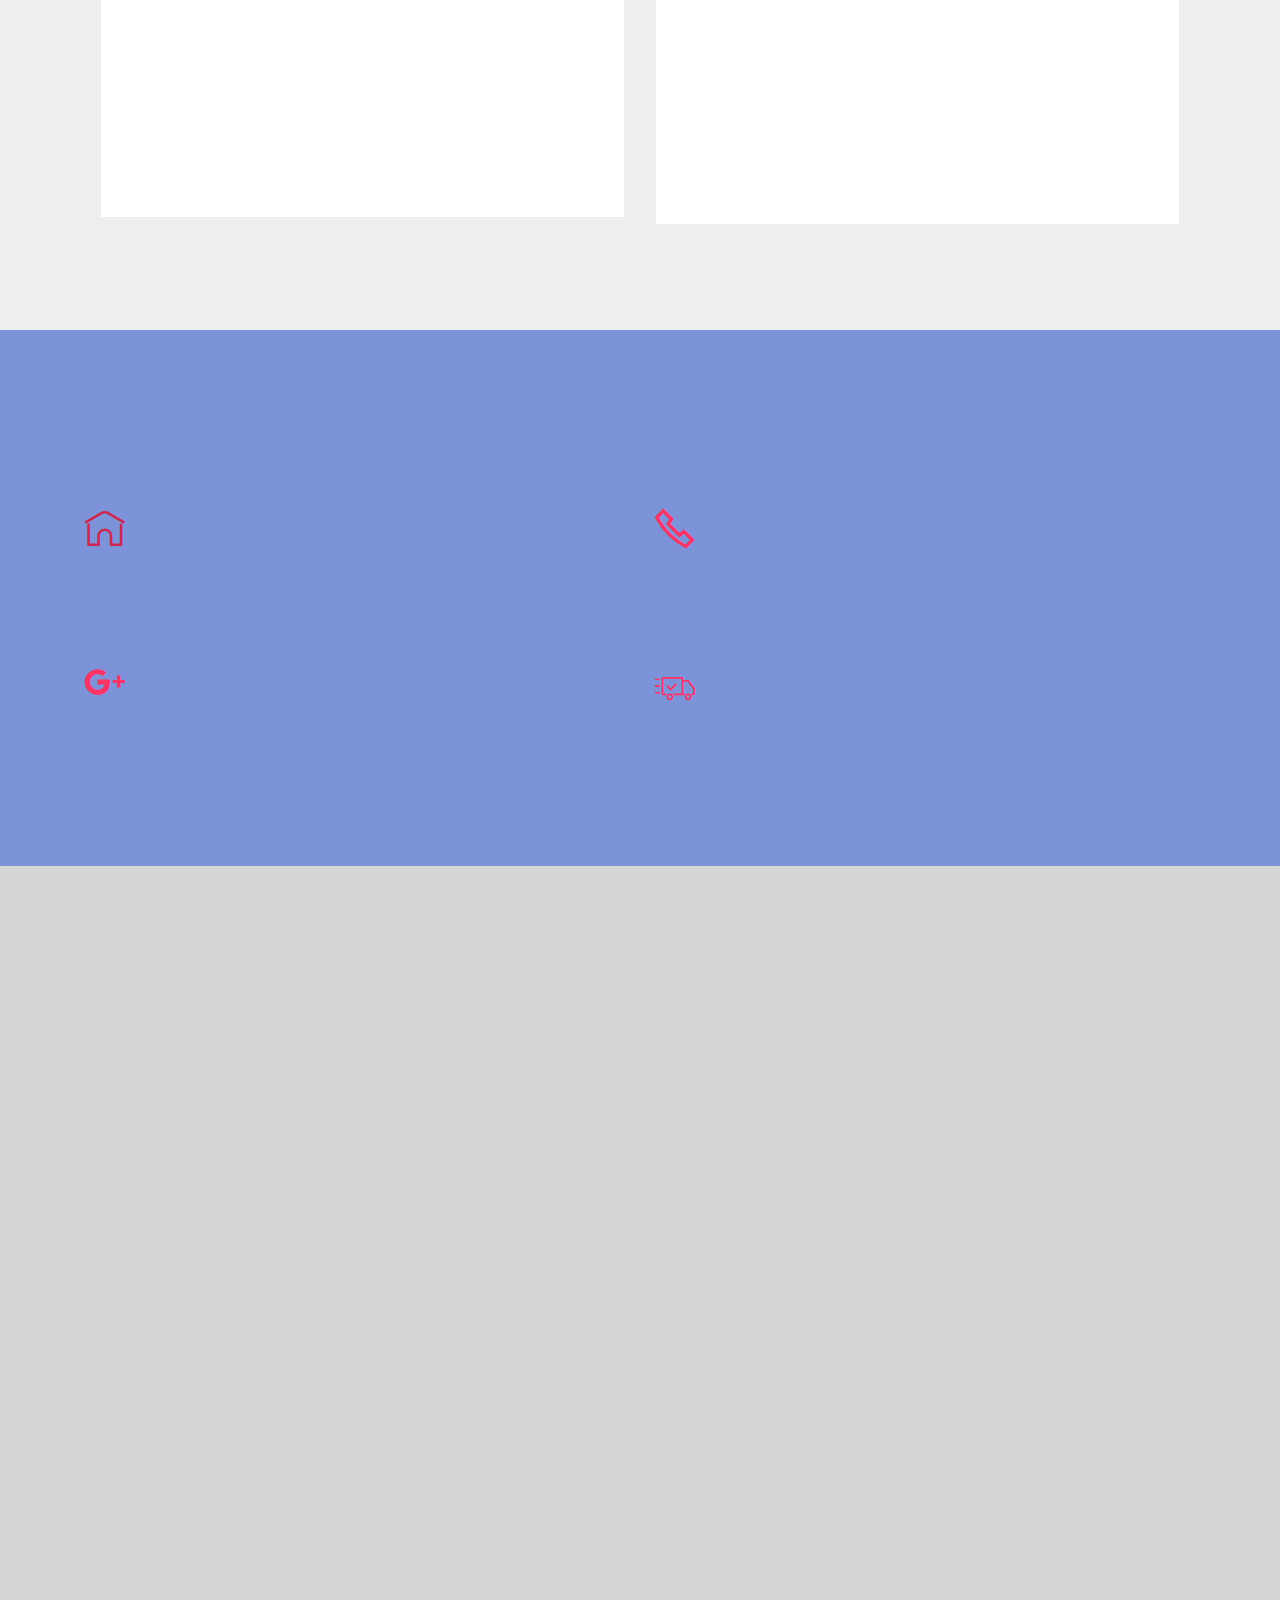
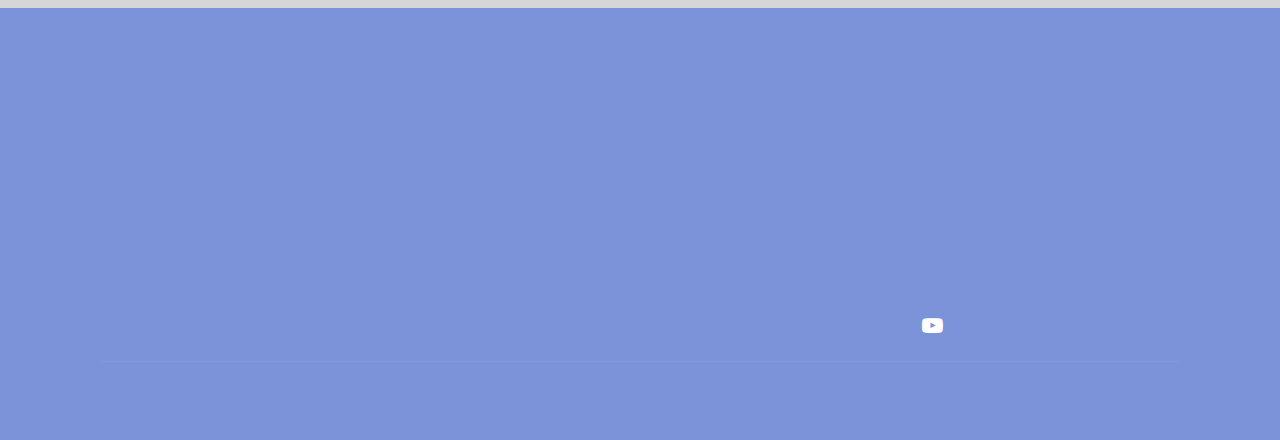
<file: TULIKA.IN.html>
<!DOCTYPE html>
<html  >
<head>
  <!-- Site made with Mobirise Website Builder v4.10.10, https://mobirise.com -->
  <meta charset="UTF-8">
  <meta http-equiv="X-UA-Compatible" content="IE=edge">
  <meta name="generator" content="Mobirise v4.10.10, mobirise.com">
  <meta name="viewport" content="width=device-width, initial-scale=1, minimum-scale=1">
  <link rel="shortcut icon" href="assets/images/whatsapp-image-2019-08-16-at-7.57.07-pm-122x65.jpg" type="image/x-icon">
  <meta name="description" content="TULIKASCREATION
">
  
  <title>Home</title>
  <link rel="preload" as="style" href="assets/web/assets/mobirise-icons2/mobirise2.css">
<link rel="stylesheet" href="assets/web/assets/mobirise-icons2/mobirise2.css">
  <link rel="preload" as="style" href="assets/web/assets/mobirise-icons/mobirise-icons.css">
<link rel="stylesheet" href="assets/web/assets/mobirise-icons/mobirise-icons.css">
  <link rel="preload" as="style" href="assets/web/assets/mobirise-icons-bold/mobirise-icons-bold.css">
<link rel="stylesheet" href="assets/web/assets/mobirise-icons-bold/mobirise-icons-bold.css">
  <link rel="preload" as="style" href="assets/bootstrap/css/bootstrap.min.css">
<link rel="stylesheet" href="assets/bootstrap/css/bootstrap.min.css">
  <link rel="preload" as="style" href="assets/bootstrap/css/bootstrap-grid.min.css">
<link rel="stylesheet" href="assets/bootstrap/css/bootstrap-grid.min.css">
  <link rel="preload" as="style" href="assets/bootstrap/css/bootstrap-reboot.min.css">
<link rel="stylesheet" href="assets/bootstrap/css/bootstrap-reboot.min.css">
  <link rel="stylesheet" href="assets/dropdown/css/style.css">
  <link rel="stylesheet" href="assets/tether/tether.min.css">
  <link rel="stylesheet" href="assets/animatecss/animate.min.css">
  <link rel="stylesheet" href="assets/socicon/css/styles.css">
  <link rel="stylesheet" href="assets/theme/css/style.css">
  <link rel="preload" as="style" href="assets/mobirise/css/mbr-additional.css"><link rel="stylesheet" href="assets/mobirise/css/mbr-additional.css" type="text/css">
  
  
  
</head>
<body>
  <section class="menu cid-rCYoiCzkqz" once="menu" id="menu1-2e">

    

    <nav class="navbar navbar-expand beta-menu navbar-dropdown align-items-center navbar-fixed-top navbar-toggleable-sm">
        <button class="navbar-toggler navbar-toggler-right" type="button" data-toggle="collapse" data-target="#navbarSupportedContent" aria-controls="navbarSupportedContent" aria-expanded="false" aria-label="Toggle navigation">
            <div class="hamburger">
                <span></span>
                <span></span>
                <span></span>
                <span></span>
            </div>
        </button>
        <div class="menu-logo">
            <div class="navbar-brand">
                <span class="navbar-logo">
                    <a href="https://mobirise.com">
                         <img src="assets/images/whatsapp-image-2019-08-16-at-7.57.07-pm-122x65.jpg" alt="Mobirise" title="" style="height: 5.4rem;">
                    </a>
                </span>
                
            </div>
        </div>
        <div class="collapse navbar-collapse" id="navbarSupportedContent">
            <ul class="navbar-nav nav-dropdown" data-app-modern-menu="true"><li class="nav-item"><a class="nav-link link text-white display-7" href="TULIKASCREATION.IN.html#image3-21" aria-expanded="false"><span class="mbri-home mbr-iconfont mbr-iconfont-btn" style="font-size: 21px;"></span>HOME</a></li><li class="nav-item"><a class="nav-link link text-white display-7" href="page9.html#gallery3-2k" aria-expanded="false"><span class="mbrib-camera mbr-iconfont mbr-iconfont-btn" style="font-size: 21px;"></span>Media</a></li></ul>
            <div class="navbar-buttons mbr-section-btn"><a class="btn btn-sm btn-primary display-7" href="page1.html#features3-n"><span class="socicon socicon-yelp mbr-iconfont mbr-iconfont-btn"></span>Our Product<br></a> <a class="btn btn-sm btn-primary display-7" href="page7.html#header11-2d"><span class="mbri-italic mbr-iconfont mbr-iconfont-btn"></span></a></div>
        </div>
    </nav>
</section>

<section class="engine"><a href="https://mobirise.info/y">html website templates</a></section><section class="cid-rCUkAx3N1o" id="image3-21">

    

    <figure class="mbr-figure container">
            <div class="image-block" style="width: 100%;">
                <img src="assets/images/bing-imade-800x800.jpg" width="1400" alt="Mobirise" title="">
                
            </div>
    </figure>
</section>

<section class="features3 cid-rCNEQRnxG3 mbr-parallax-background" id="features3-6">

    

    
    <div class="container">
        <div class="media-container-row">
            <div class="card p-3 col-12 col-md-6 col-lg-4">
                <div class="card-wrapper">
                    <div class="card-img">
                        <img src="assets/images/images-212x243.jpg" alt="Mobirise" title="">
                    </div>
                    <div class="card-box">
                        <h4 class="card-title mbr-fonts-style display-7"><u><strong>MENS WEAR</strong></u></h4>
                        <p class="mbr-text mbr-fonts-style display-7"><strong><br><br>    T-Shirts
<br><a href="index.html#features3-6" target="_blank" class="text-secondary">    | Casual Shirt
</a><br><a href="index.html#features3-6" target="_blank" class="text-secondary">    | Formal Shirt
</a><br><a href="index.html#features3-6" target="_blank" class="text-secondary">    | Jeans
</a><br><a href="index.html#features3-6" target="_blank" class="text-secondary">    | Cotton Trouser
</a><br><a href="index.html#features3-6" target="_blank" class="text-secondary">    | Kurta Pyjama
</a><br><a href="index.html#features3-6" target="_blank" class="text-secondary">    | Sherwani
</a><br><a href="index.html#features3-6" target="_blank" class="text-secondary">    | Pyjama&nbsp;</a></strong><br></p>
                    </div>
                    
                </div>
            </div>

            <div class="card p-3 col-12 col-md-6 col-lg-4">
                <div class="card-wrapper">
                    <div class="card-img">
                        <img src="assets/images/66505d16-9ae5-4f95-8986-a5edeb3d127a-1.ae9dd917b53289471a86ed06b2c11e25-450x450.jpg" alt="Mobirise" title="">
                    </div>
                    <div class="card-box">
                        <h4 class="card-title mbr-fonts-style display-7"><u><strong>
                            LADIES WEAR</strong></u></h4>
                        <p class="mbr-text mbr-fonts-style display-7"><br><br>    T-Shirts
<br>    | Jeans
<br>    | Tops
<br>    | Leggings
<br>    | Salwar Suits
<br>    | Jeggings
<br>    | Dresses
<br>    | Kurta
<br>    | Pyjama&nbsp;<br></p>
                    </div>
                    
                </div>
            </div>

            <div class="card p-3 col-12 col-md-6 col-lg-4">
                <div class="card-wrapper">
                    <div class="card-img">
                        <img src="assets/images/kn-amf-60453-676x1014.jpg" alt="Mobirise" title="">
                    </div>
                    <div class="card-box">
                        <h4 class="card-title mbr-fonts-style display-7"><u><strong>BOY'S WEAR</strong></u></h4>
                        <p class="mbr-text mbr-fonts-style display-7"><br><br>    T-Shirts
<br>    | Shirts
<br>    | Jeans
<br>    | Baba Suits
<br>    | Trousers
<br>    | Blazers
<br>    | Suits
<br>    | Sherwani&nbsp;<br></p>
                    </div>
                    
                </div>
            </div>

            
        </div>
    </div>
</section>

<section class="features3 cid-rCNER0f1xI mbr-parallax-background" id="features3-7">

    

    
    <div class="container">
        <div class="media-container-row">
            <div class="card p-3 col-12 col-md-6">
                <div class="card-wrapper">
                    <div class="card-img">
                        <img src="assets/images/disha-beautiful-kids-wear-solid-sdl645708483-1-e0e90-676x791.jpg" alt="Mobirise" title="">
                    </div>
                    <div class="card-box">
                        <h4 class="card-title mbr-fonts-style display-7"><u><strong>
                            GIRL'S WEAR</strong></u></h4>
                        <p class="mbr-text mbr-fonts-style display-7"><br><br>    Party Wear
<br>    | Jeans
<br>    | Tops
<br>    | Frock
<br>    | Night Suit
<br>    | Shorts
<br>    | Casual Set
<br>    | Pyjama&nbsp;<br></p>
                    </div>
                    
                </div>
            </div>

            <div class="card p-3 col-12 col-md-6">
                <div class="card-wrapper">
                    <div class="card-img">
                        <img src="assets/images/image-zoom-676x899.jpg" alt="Mobirise" title="">
                    </div>
                    <div class="card-box">
                        <h4 class="card-title mbr-fonts-style display-7"><strong><u>
                            SAREE</u></strong></h4>
                        <p class="mbr-text mbr-fonts-style display-7">| Tant Saree<br>| Murshidabad Silk<br>| &nbsp;Assam Silk <br>| Fancy Saree<br>| Cotton Print Saree<br>&nbsp;<br>&nbsp;<br></p>
                    </div>
                    
                </div>
            </div>

            

            
        </div>
    </div>
</section>

<section class="mbr-section contacts3 cid-rCNMiXR3iC mbr-parallax-background" id="contacts3-9">
    <!---->
    
    <!---->
    <!--Overlay-->
    <div class="mbr-overlay" style="opacity: 0.6; background-color: rgb(49, 85, 203);">
    </div>
    <!--Container-->
    <div class="container">
        <div class="row">
            <!--Titles-->
            <div class="title col-12">
                <h2 class="align-left mbr-fonts-style display-1"><strong><u>
                    Our Contacts
                </u></strong></h2>
                
            </div>
            <div class="col-12">
                <div class="row">
                    <div class="col-12 col-md-6">
                        <div class="wrapper">
                            <span class="iconfont-wrapper">
                                <span class="amp-iconfont icon fa-thumbs-o-up fa mbrib-home" style="color: rgb(204, 41, 82); fill: rgb(204, 41, 82);"></span>
                            </span>
                            <div class="b-info b-adress">
                                <h5 class="align-left mbr-fonts-style display-5"><strong>
                                    Address:
                                </strong></h5>
                                <p class="mbr-text align-left mbr-fonts-style display-7"></p><p><strong>
                                    27/2 Sriram Siromani Road&nbsp;<br>Kadai.Berhampore ,<br>Murshidabad&nbsp;- 742101</strong></p><p></p>
                            </div>
                        </div>
                    </div>
                    <div class="col-12 col-md-6">
                        <div class="wrapper">
                            <span class="iconfont-wrapper">
                                <span class="amp-iconfont icon fa-phone fa mobi-mbri-phone mobi-mbri" style="color: rgb(255, 51, 102); fill: rgb(255, 51, 102);"></span>
                            </span>
                            <div class="b-info b-phone">
                                <h5 class="align-left mbr-fonts-style display-5"><strong>
                                    Phone:
                                </strong></h5>
                                <p class="mbr-text align-left mbr-fonts-style display-7"><strong>+919083333533</strong></p>
                            </div>
                        </div>
                    </div>
                    <div class="col-12 col-md-6">
                        <div class="wrapper">
                            <span class="iconfont-wrapper">
                                <span class="amp-iconfont icon fa-comment-o fa socicon-googleplus socicon" style="color: rgb(255, 51, 102); fill: rgb(255, 51, 102);"></span>
                            </span>
                            <div class="b-info b-mail">
                                <h5 class="align-left mbr-fonts-style display-5"><strong>
                                    E-mail:
                                </strong></h5>
                                <p class="mbr-text align-left mbr-fonts-style display-7"><strong>tulikascreation@gmail.com<br></strong><br></p>
                            </div>
                        </div>
                    </div>
                    <div class="col-12 col-md-6">
                        <div class="wrapper">
                            <span class="iconfont-wrapper">
                                <span class="amp-iconfont icon fa-th-large fa mbri-delivery" style="color: rgb(255, 51, 102); fill: rgb(255, 51, 102);"></span>
                            </span>
                            <div class="b-info b-mail">
                                <h5 class="align-left mbr-fonts-style display-5"><strong>
                                    Working Hours:
                                </strong></h5>
                                <p class="mbr-text align-left mbr-fonts-style display-7"><strong>10:00 AM -10:00 PM<br>EVERY DAY OPEN OUR STORE</strong></p>
                            </div>
                        </div>
                    </div>
                </div>
            </div>
        </div>
    </div>
</section>

<section class="mbr-section form1 cid-rCUAg555QE mbr-parallax-background" id="form1-29">

    

    <div class="mbr-overlay" style="opacity: 0.7; background-color: rgb(204, 204, 204);">
    </div>
    <div class="container">
        <div class="row justify-content-center">
            <div class="title col-12 col-lg-8">
                <h2 class="mbr-section-title align-center pb-3 mbr-fonts-style display-2">Subscribe</h2>
                
            </div>
        </div>
    </div>
    <div class="container">
        <div class="row justify-content-center">
            <div class="media-container-column col-lg-8" data-form-type="formoid">
                <!---Formbuilder Form--->
                <form action="https://mobirise.com/" method="POST" class="mbr-form form-with-styler" data-form-title="Mobirise Form"><input type="hidden" name="email" data-form-email="true" value="wXYbLZqMTw/msENOPKNkDsFHzRR2B113YCXG+hqNyz76gBp0UblCD646IJf9OYSdLKzjwiE+Ts+LxJN/DZP8BQuobSwHZVVn8eOJug0od68QJBh6IBzBsAYQOUhNiD5w">
                    <div class="row">
                        <div hidden="hidden" data-form-alert="" class="alert alert-success col-12">Thanks for filling out the form!</div>
                        <div hidden="hidden" data-form-alert-danger="" class="alert alert-danger col-12">
                        </div>
                    </div>
                    <div class="dragArea row">
                        <div class="col-md-4  form-group" data-for="name">
                            <label for="name-form1-29" class="form-control-label mbr-fonts-style display-7">Name</label>
                            <input type="text" name="name" data-form-field="Name" required="required" class="form-control display-7" id="name-form1-29">
                        </div>
                        <div class="col-md-4  form-group" data-for="email">
                            <label for="email-form1-29" class="form-control-label mbr-fonts-style display-7">Email</label>
                            <input type="email" name="email" data-form-field="Email" required="required" class="form-control display-7" id="email-form1-29">
                        </div>
                        <div data-for="phone" class="col-md-4  form-group">
                            <label for="phone-form1-29" class="form-control-label mbr-fonts-style display-7">Phone</label>
                            <input type="tel" name="phone" data-form-field="Phone" class="form-control display-7" id="phone-form1-29">
                        </div>
                        <div data-for="message" class="col-md-12 form-group">
                            <label for="message-form1-29" class="form-control-label mbr-fonts-style display-7">Message</label>
                            <textarea name="message" data-form-field="Message" class="form-control display-7" id="message-form1-29"></textarea>
                        </div>
                        <div class="col-md-12 input-group-btn align-center"><button type="submit" class="btn btn-primary btn-form display-4" href="mailto:tulikascreation@gmail.com">SEND&nbsp;</button></div>
                    </div>
                </form><!---Formbuilder Form--->
            </div>
        </div>
    </div>
</section>

<section class="footer4 cid-rCYhDqzt8d mbr-reveal mbr-parallax-background" id="footer4-2b">

    

    <div class="mbr-overlay" style="opacity: 0.6; background-color: rgb(49, 85, 203);"></div>

    <div class="container">
        <div class="media-container-row content mbr-white">
            <div class="col-md-3 col-sm-4">
                <div class="mb-3 img-logo">
                    
                        <img src="assets/images/whatsapp-image-2019-08-16-at-7.57.07-pm-192x102.jpg" alt="TULIKAS" title="">
                    
                </div>
                <p class="mb-3 mbr-fonts-style foot-title display-7"></p>
                <p class="mbr-text mbr-fonts-style mbr-links-column display-5"></p>
            </div>
            <div class="col-md-4 col-sm-8">
                <p class="mb-4 foot-title mbr-fonts-style display-7"><u><strong>Announcement</strong></u><br></p>
                <p class="mbr-text mbr-fonts-style foot-text display-7"><em>At Tulika’s Creation, we understand the soul of Indian consumers being one of India’s retail pioneers with multiple retail formats. .</em></p>
            </div>
            <div class="col-md-4 offset-md-1 col-sm-12">
                <p class="mb-4 foot-title mbr-fonts-style display-7">
                    SUBSCRIBE
                </p>
                <p class="mbr-text mbr-fonts-style form-text display-7">
                    Get monthly updates and free resources.
                </p>
                <div class="media-container-column" data-form-type="formoid">
                    <!---Formbuilder Form--->
                    <form action="https://mobirise.com/" method="POST" class="mbr-form form-with-styler" data-form-title="Mobirise Form"><input type="hidden" name="email" data-form-email="true" value="OHwb4KTOq/Simik8gGJXGWxGMM9gFiejJda8K+o55R9jv1zZBBRXgIL14NuzUIaE888M47Bj2fa3y/p1NT92PO8gWmbse96exjSuxh/WlzFHH4Erjw0luUEj5/3GFjcT">
                        <div class="row form-inline justify-content-center">
                            <div hidden="hidden" data-form-alert="" class="alert alert-success col-12">Thanks for Subscribe to Tulika's Creation.</div>
                            <div hidden="hidden" data-form-alert-danger="" class="alert alert-danger col-12">
                                                    </div>
                        </div>
                        <div class="dragArea row form-inline justify-content-center">
                            <div class="col-auto  form-group " data-for="email">
                                <input type="email" name="email" placeholder="Email" data-form-field="Email" required="required" class="form-control input-sm input-inverse my-2 display-7" id="email-footer4-2b">
                            </div>
                            <div class="col-auto  input-group-btn  m-2"><button type="submit" class="btn btn-primary m-0 display-4" href="mailto:TULIKASCREATION@GMAIL.COM">Subscribe</button></div>
                        </div>
                    </form><!---Formbuilder Form--->
                </div>
                <p class="mb-4 mbr-fonts-style foot-title display-7">
                    CONNECT WITH US
                </p>
                <div class="social-list pl-0 mb-0">
                        <div class="soc-item">
                            <a href="https://twitter.com/tulikascreation" target="_blank">
                                <span class="mbr-iconfont mbr-iconfont-social socicon-twitter socicon"></span>
                            </a>
                        </div>
                        <div class="soc-item">
                            <a href="https://www.facebook.com/tulikascreation.pvt.ltd/?ref=aymt_homepage_panel&eid=ARDTYxX7Y7M-AHObgxujBaIfi_tUicpIf7-cuWKJTlJ9_yflX4d9vRTmmGOJOCgSxdfnx4vL3Qq3QKtG" target="_blank">
                                <span class="mbr-iconfont mbr-iconfont-social socicon-facebook socicon"></span>
                            </a>
                        </div>
                        <div class="soc-item">
                            
                                <span class="mbr-iconfont mbr-iconfont-social socicon-youtube socicon"></span>
                            
                        </div>
                        <div class="soc-item">
                            <a href="https://www.instagram.com/tulikasCreation/" target="_blank">
                                <span class="mbr-iconfont mbr-iconfont-social socicon-instagram socicon"></span>
                            </a>
                        </div>
                        
                        
                </div>
            </div>
        </div>
        <div class="footer-lower">
            <div class="media-container-row">
                <div class="col-sm-12">
                    <hr>
                </div>
            </div>
            <div class="media-container-row mbr-white">
                <div class="col-sm-12 copyright">
                    <p class="mbr-text mbr-fonts-style display-4">
                        © Copyright 2019 TULIKA'S CREATION- All Rights Reserved
                    </p>
                </div>
            </div>
        </div>
    </div>
</section>


  <script src="assets/web/assets/jquery/jquery.min.js"></script>
  <script src="assets/popper/popper.min.js"></script>
  <script src="assets/bootstrap/js/bootstrap.min.js"></script>
  <script async src="assets/dropdown/js/nav-dropdown.js"></script>
  <script async src="assets/dropdown/js/navbar-dropdown.js"></script>
  <script async src="assets/touchswipe/jquery.touch-swipe.min.js"></script>
  <script async src="assets/tether/tether.min.js"></script>
  <script async src="assets/viewportchecker/jquery.viewportchecker.js"></script>
  <script async src="assets/parallax/jarallax.min.js"></script>
  <script async src="assets/smoothscroll/smooth-scroll.js"></script>
  <script async src="assets/theme/js/script.js"></script>
  <script async src="assets/formoid/formoid.min.js"></script>
  
  
 <div id="scrollToTop" class="scrollToTop mbr-arrow-up"><a style="text-align: center;"><i class="mbr-arrow-up-icon mbr-arrow-up-icon-cm cm-icon cm-icon-smallarrow-up"></i></a></div>
    <input name="animation" type="hidden">
  </body>
</html>
</file>
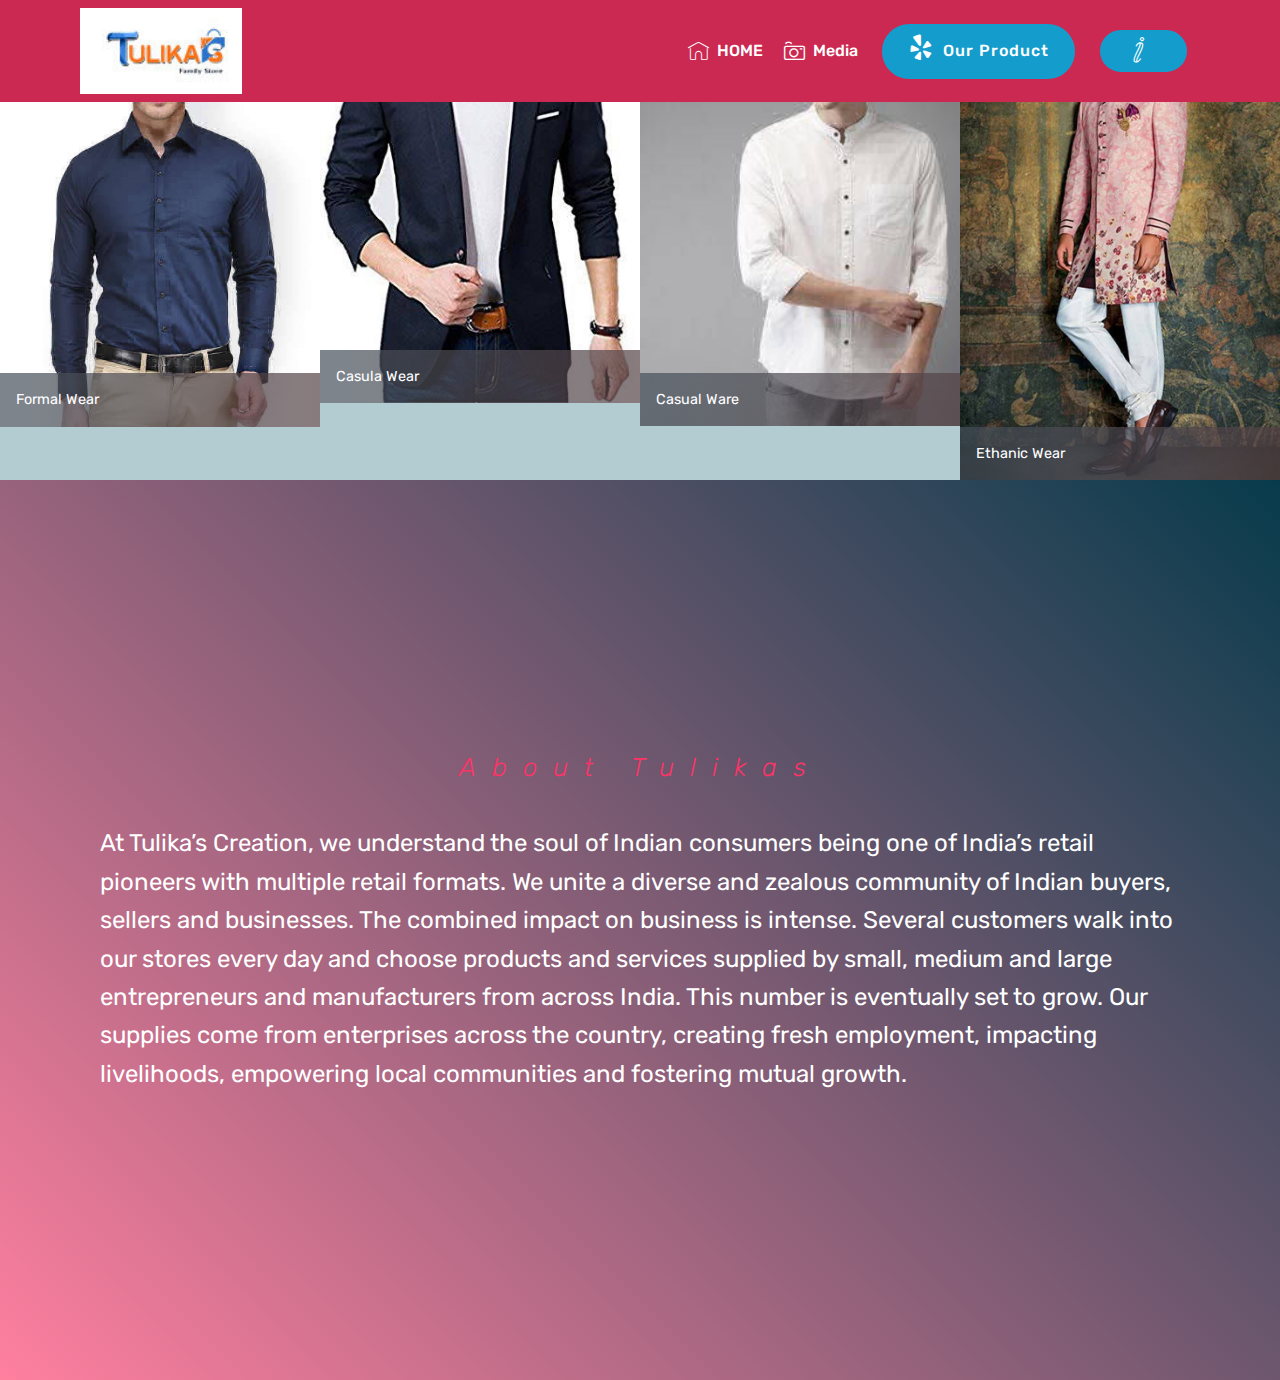
<file: TULIKAS CREATION.html>
<!DOCTYPE html>
<html  >
<head>
  <!-- Site made with Mobirise Website Builder v4.10.10, https://mobirise.com -->
  <meta charset="UTF-8">
  <meta http-equiv="X-UA-Compatible" content="IE=edge">
  <meta name="generator" content="Mobirise v4.10.10, mobirise.com">
  <meta name="viewport" content="width=device-width, initial-scale=1, minimum-scale=1">
  <link rel="shortcut icon" href="assets/images/whatsapp-image-2019-08-16-at-7.57.07-pm-122x65.jpg" type="image/x-icon">
  <meta name="description" content="All Mens Items Details">
  
  <title>Mens Wear</title>
  <link rel="preload" as="style" href="assets/web/assets/mobirise-icons-bold/mobirise-icons-bold.css">
<link rel="stylesheet" href="assets/web/assets/mobirise-icons-bold/mobirise-icons-bold.css">
  <link rel="preload" as="style" href="assets/web/assets/mobirise-icons/mobirise-icons.css">
<link rel="stylesheet" href="assets/web/assets/mobirise-icons/mobirise-icons.css">
  <link rel="preload" as="style" href="assets/bootstrap/css/bootstrap.min.css">
<link rel="stylesheet" href="assets/bootstrap/css/bootstrap.min.css">
  <link rel="preload" as="style" href="assets/bootstrap/css/bootstrap-grid.min.css">
<link rel="stylesheet" href="assets/bootstrap/css/bootstrap-grid.min.css">
  <link rel="preload" as="style" href="assets/bootstrap/css/bootstrap-reboot.min.css">
<link rel="stylesheet" href="assets/bootstrap/css/bootstrap-reboot.min.css">
  <link rel="stylesheet" href="assets/tether/tether.min.css">
  <link rel="stylesheet" href="assets/socicon/css/styles.css">
  <link rel="stylesheet" href="assets/animatecss/animate.min.css">
  <link rel="stylesheet" href="assets/dropdown/css/style.css">
  <link rel="stylesheet" href="assets/theme/css/style.css">
  <link rel="stylesheet" href="assets/gallery/style.css">
  <link rel="preload" as="style" href="assets/mobirise/css/mbr-additional.css"><link rel="stylesheet" href="assets/mobirise/css/mbr-additional.css" type="text/css">
  
  
  
</head>
<body>
  <section class="menu cid-rCYoiCzkqz" once="menu" id="menu1-2e">

    

    <nav class="navbar navbar-expand beta-menu navbar-dropdown align-items-center navbar-fixed-top navbar-toggleable-sm">
        <button class="navbar-toggler navbar-toggler-right" type="button" data-toggle="collapse" data-target="#navbarSupportedContent" aria-controls="navbarSupportedContent" aria-expanded="false" aria-label="Toggle navigation">
            <div class="hamburger">
                <span></span>
                <span></span>
                <span></span>
                <span></span>
            </div>
        </button>
        <div class="menu-logo">
            <div class="navbar-brand">
                <span class="navbar-logo">
                    <a href="https://mobirise.com">
                         <img src="assets/images/whatsapp-image-2019-08-16-at-7.57.07-pm-122x65.jpg" alt="Mobirise" title="" style="height: 5.4rem;">
                    </a>
                </span>
                
            </div>
        </div>
        <div class="collapse navbar-collapse" id="navbarSupportedContent">
            <ul class="navbar-nav nav-dropdown" data-app-modern-menu="true"><li class="nav-item"><a class="nav-link link text-white display-7" href="TULIKASCREATION.IN.html#image3-21" aria-expanded="false"><span class="mbri-home mbr-iconfont mbr-iconfont-btn" style="font-size: 21px;"></span>HOME</a></li><li class="nav-item"><a class="nav-link link text-white display-7" href="page9.html#gallery3-2k" aria-expanded="false"><span class="mbrib-camera mbr-iconfont mbr-iconfont-btn" style="font-size: 21px;"></span>Media</a></li></ul>
            <div class="navbar-buttons mbr-section-btn"><a class="btn btn-sm btn-primary display-7" href="page1.html#features3-n"><span class="socicon socicon-yelp mbr-iconfont mbr-iconfont-btn"></span>Our Product<br></a> <a class="btn btn-sm btn-primary display-7" href="page7.html#header11-2d"><span class="mbri-italic mbr-iconfont mbr-iconfont-btn"></span></a></div>
        </div>
    </nav>
</section>

<section class="engine"><a href="https://mobirise.info/o">free portfolio website templates</a></section><section class="mbr-gallery mbr-slider-carousel cid-rCTITiNEMe" id="gallery3-w">

    

    <div>
        <div><!-- Filter --><!-- Gallery --><div class="mbr-gallery-row"><div class="mbr-gallery-layout-default"><div><div><div class="mbr-gallery-item mbr-gallery-item--p0" data-video-url="false" data-tags="Awesome"><div href="#lb-gallery3-w" data-slide-to="0" data-toggle="modal"><img src="assets/images/11460624898615-hancock-men-shirts-8481460624898035-1-420x560-420x560.jpg" alt="" title=""><span class="icon-focus"></span><span class="mbr-gallery-title mbr-fonts-style display-7">Formal Wear</span></div></div><div class="mbr-gallery-item mbr-gallery-item--p0" data-video-url="false" data-tags="Responsive"><div href="#lb-gallery3-w" data-slide-to="1" data-toggle="modal"><img src="assets/images/415cjmajkbl.-ux342-1-342x431-342x431.jpg" alt="" title=""><span class="icon-focus"></span><span class="mbr-gallery-title mbr-fonts-style display-7">Casula Wear</span></div></div><div class="mbr-gallery-item mbr-gallery-item--p0" data-video-url="false" data-tags="Creative"><div href="#lb-gallery3-w" data-slide-to="2" data-toggle="modal"><img src="assets/images/zavlin-white-mandarian-cotton-casual-shirt-e0da51b9-product-250x333-250x333.jpg" alt="" title=""><span class="icon-focus"></span><span class="mbr-gallery-title mbr-fonts-style display-7">Casual Ware</span></div></div><div class="mbr-gallery-item mbr-gallery-item--p0" data-video-url="false" data-tags="Animated"><div href="#lb-gallery3-w" data-slide-to="3" data-toggle="modal"><img src="assets/images/sb65-1446-6726-733x1100-733x1100.jpg" alt="" title=""><span class="icon-focus"></span><span class="mbr-gallery-title mbr-fonts-style display-7">Ethanic Wear<br></span></div></div></div></div><div class="clearfix"></div></div></div><!-- Lightbox --><div data-app-prevent-settings="" class="mbr-slider modal fade carousel slide" tabindex="-1" data-keyboard="true" data-interval="false" id="lb-gallery3-w"><div class="modal-dialog"><div class="modal-content"><div class="modal-body"><ol class="carousel-indicators"><li data-app-prevent-settings="" data-target="#lb-gallery3-w" data-slide-to="0"></li><li data-app-prevent-settings="" data-target="#lb-gallery3-w" data-slide-to="1"></li><li data-app-prevent-settings="" data-target="#lb-gallery3-w" data-slide-to="2"></li><li data-app-prevent-settings="" data-target="#lb-gallery3-w" class=" active" data-slide-to="3"></li></ol><div class="carousel-inner"><div class="carousel-item"><img src="assets/images/11460624898615-hancock-men-shirts-8481460624898035-1-420x560.jpg" alt="" title=""></div><div class="carousel-item"><img src="assets/images/415cjmajkbl.-ux342-1-342x431.jpg" alt="" title=""></div><div class="carousel-item"><img src="assets/images/zavlin-white-mandarian-cotton-casual-shirt-e0da51b9-product-250x333.jpg" alt="" title=""></div><div class="carousel-item active"><img src="assets/images/sb65-1446-6726-733x1100.jpg" alt="" title=""></div></div><a class="carousel-control carousel-control-prev" role="button" data-slide="prev" href="#lb-gallery3-w"><span class="mbri-left mbr-iconfont" aria-hidden="true"></span><span class="sr-only">Previous</span></a><a class="carousel-control carousel-control-next" role="button" data-slide="next" href="#lb-gallery3-w"><span class="mbri-right mbr-iconfont" aria-hidden="true"></span><span class="sr-only">Next</span></a><a class="close" href="#" role="button" data-dismiss="modal"><span class="sr-only">Close</span></a></div></div></div></div></div>
    </div>

</section>

<section class="header11 cid-rCTTAZLlj9 mbr-fullscreen" id="header11-13">

    <!-- Block parameters controls (Blue "Gear" panel) -->
    
    <!-- End block parameters -->

    
    <div class="container align-left">
        <div class="media-container-column mbr-white col-md-12">
            <h3 class="mbr-section-subtitle py-3 mbr-fonts-style display-1">About Tulikas</h3>
            
            <p class="mbr-text py-3 mbr-fonts-style display-5">
                At Tulika’s Creation, we understand the soul of Indian consumers being one of India’s retail pioneers with multiple retail formats. We unite a diverse and zealous community of Indian buyers, sellers and businesses. The combined impact on business is intense. Several customers walk into our stores every day and choose products and services supplied by small, medium and large entrepreneurs and manufacturers from across India. This number is eventually set to grow. Our supplies come from enterprises across the country, creating fresh employment, impacting livelihoods, empowering local communities and fostering mutual growth.
            </p>
            
        </div>
    </div>

    
</section>


  <script src="assets/web/assets/jquery/jquery.min.js"></script>
  <script src="assets/popper/popper.min.js"></script>
  <script src="assets/bootstrap/js/bootstrap.min.js"></script>
  <script async src="assets/smoothscroll/smooth-scroll.js"></script>
  <script async src="assets/masonry/masonry.pkgd.min.js"></script>
  <script async src="assets/imagesloaded/imagesloaded.pkgd.min.js"></script>
  <script async src="assets/bootstrapcarouselswipe/bootstrap-carousel-swipe.js"></script>
  <script async src="assets/tether/tether.min.js"></script>
  <script async src="assets/touchswipe/jquery.touch-swipe.min.js"></script>
  <script async src="assets/viewportchecker/jquery.viewportchecker.js"></script>
  <script async src="assets/dropdown/js/nav-dropdown.js"></script>
  <script async src="assets/dropdown/js/navbar-dropdown.js"></script>
  <script async src="assets/vimeoplayer/jquery.mb.vimeo_player.js"></script>
  <script async src="assets/theme/js/script.js"></script>
  <script async src="assets/slidervideo/script.js"></script>
  <script async src="assets/gallery/player.min.js"></script>
  <script async src="assets/gallery/script.js"></script>
  
  
 <div id="scrollToTop" class="scrollToTop mbr-arrow-up"><a style="text-align: center;"><i class="mbr-arrow-up-icon mbr-arrow-up-icon-cm cm-icon cm-icon-smallarrow-up"></i></a></div>
    <input name="animation" type="hidden">
  </body>
</html>
</file>
<file: assets/web/assets/mobirise-icons-bold/mobirise-icons-bold.css>
@font-face {
  font-family: 'mobirise-icons-bold';
  font-display: swap;
  src:  url('mobirise-icons-bold.eot?m1l4yr');
  src:  url('mobirise-icons-bold.eot?m1l4yr#iefix') format('embedded-opentype'),
    url('mobirise-icons-bold.ttf?m1l4yr') format('truetype'),
    url('mobirise-icons-bold.woff?m1l4yr') format('woff'),
    url('mobirise-icons-bold.svg?m1l4yr#mobirise-icons-bold') format('svg');
  font-weight: normal;
  font-style: normal;
}

[class^="mbrib-"], [class*="mbrib-"] {
  /* use !important to prevent issues with browser extensions that change fonts */
  font-family: 'mobirise-icons-bold' !important;
  speak: none;
  font-style: normal;
  font-weight: normal;
  font-variant: normal;
  text-transform: none;
  line-height: 1;

  /* Better Font Rendering =========== */
  -webkit-font-smoothing: antialiased;
  -moz-osx-font-smoothing: grayscale;
}

.mbrib-add-submenu:before {
  content: "\e900";
}
.mbrib-alert:before {
  content: "\e901";
}
.mbrib-align-center:before {
  content: "\e902";
}
.mbrib-align-justify:before {
  content: "\e903";
}
.mbrib-align-left:before {
  content: "\e904";
}
.mbrib-align-right:before {
  content: "\e905";
}
.mbrib-android:before {
  content: "\e906";
}
.mbrib-apple:before {
  content: "\e907";
}
.mbrib-arrow-down:before {
  content: "\e908";
}
.mbrib-arrow-next:before {
  content: "\e909";
}
.mbrib-arrow-prev:before {
  content: "\e90a";
}
.mbrib-arrow-up:before {
  content: "\e90b";
}
.mbrib-bold:before {
  content: "\e90c";
}
.mbrib-bookmark:before {
  content: "\e90d";
}
.mbrib-bootstrap:before {
  content: "\e90e";
}
.mbrib-briefcase:before {
  content: "\e90f";
}
.mbrib-browse:before {
  content: "\e910";
}
.mbrib-bulleted-list:before {
  content: "\e911";
}
.mbrib-calendar:before {
  content: "\e912";
}
.mbrib-camera:before {
  content: "\e913";
}
.mbrib-cart-add:before {
  content: "\e914";
}
.mbrib-cart-full:before {
  content: "\e915";
}
.mbrib-cash:before {
  content: "\e916";
}
.mbrib-change-style:before {
  content: "\e917";
}
.mbrib-chat:before {
  content: "\e918";
}
.mbrib-clock:before {
  content: "\e919";
}
.mbrib-close:before {
  content: "\e91a";
}
.mbrib-cloud:before {
  content: "\e91b";
}
.mbrib-code:before {
  content: "\e91c";
}
.mbrib-contact-form:before {
  content: "\e91d";
}
.mbrib-credit-card:before {
  content: "\e91e";
}
.mbrib-cursor-click:before {
  content: "\e91f";
}
.mbrib-cust-feedback:before {
  content: "\e920";
}
.mbrib-database:before {
  content: "\e921";
}
.mbrib-delivery:before {
  content: "\e922";
}
.mbrib-desktop:before {
  content: "\e923";
}
.mbrib-devices:before {
  content: "\e924";
}
.mbrib-down:before {
  content: "\e925";
}
.mbrib-download:before {
  content: "\e926";
}
.mbrib-drag-n-drop:before {
  content: "\e927";
}
.mbrib-drag-n-drop2:before {
  content: "\e928";
}
.mbrib-edit:before {
  content: "\e929";
}
.mbrib-edit2:before {
  content: "\e92a";
}
.mbrib-error:before {
  content: "\e92b";
}
.mbrib-extension:before {
  content: "\e92c";
}
.mbrib-features:before {
  content: "\e92d";
}
.mbrib-file:before {
  content: "\e92e";
}
.mbrib-flag:before {
  content: "\e92f";
}
.mbrib-folder:before {
  content: "\e930";
}
.mbrib-gift:before {
  content: "\e931";
}
.mbrib-github:before {
  content: "\e932";
}
.mbrib-globe-2:before {
  content: "\e933";
}
.mbrib-globe:before {
  content: "\e934";
}
.mbrib-growing-chart:before {
  content: "\e935";
}
.mbrib-hearth:before {
  content: "\e936";
}
.mbrib-help:before {
  content: "\e937";
}
.mbrib-home:before {
  content: "\e938";
}
.mbrib-hot-cup:before {
  content: "\e939";
}
.mbrib-idea:before {
  content: "\e93a";
}
.mbrib-image-gallery:before {
  content: "\e93b";
}
.mbrib-image-slider:before {
  content: "\e93c";
}
.mbrib-info:before {
  content: "\e93d";
}
.mbrib-italic:before {
  content: "\e93e";
}
.mbrib-key:before {
  content: "\e93f";
}
.mbrib-laptop:before {
  content: "\e940";
}
.mbrib-layers:before {
  content: "\e941";
}
.mbrib-left-right:before {
  content: "\e942";
}
.mbrib-left:before {
  content: "\e943";
}
.mbrib-letter:before {
  content: "\e944";
}
.mbrib-like:before {
  content: "\e945";
}
.mbrib-link:before {
  content: "\e946";
}
.mbrib-lock:before {
  content: "\e947";
}
.mbrib-login:before {
  content: "\e948";
}
.mbrib-logout:before {
  content: "\e949";
}
.mbrib-magic-stick:before {
  content: "\e94a";
}
.mbrib-map-pin:before {
  content: "\e94b";
}
.mbrib-menu:before {
  content: "\e94c";
}
.mbrib-mobile:before {
  content: "\e94d";
}
.mbrib-mobile2:before {
  content: "\e94e";
}
.mbrib-mobirise:before {
  content: "\e94f";
}
.mbrib-more-horizontal:before {
  content: "\e950";
}
.mbrib-more-vertical:before {
  content: "\e951";
}
.mbrib-music:before {
  content: "\e952";
}
.mbrib-new-file:before {
  content: "\e953";
}
.mbrib-numbered-list:before {
  content: "\e954";
}
.mbrib-opened-folder:before {
  content: "\e955";
}
.mbrib-pages:before {
  content: "\e956";
}
.mbrib-paper-plane:before {
  content: "\e957";
}
.mbrib-paperclip:before {
  content: "\e958";
}
.mbrib-photo:before {
  content: "\e959";
}
.mbrib-photos:before {
  content: "\e95a";
}
.mbrib-pin:before {
  content: "\e95b";
}
.mbrib-play:before {
  content: "\e95c";
}
.mbrib-plus:before {
  content: "\e95d";
}
.mbrib-preview:before {
  content: "\e95e";
}
.mbrib-print:before {
  content: "\e95f";
}
.mbrib-protect:before {
  content: "\e960";
}
.mbrib-question:before {
  content: "\e961";
}
.mbrib-quote-left:before {
  content: "\e962";
}
.mbrib-quote-right:before {
  content: "\e963";
}
.mbrib-redo:before {
  content: "\e964";
}
.mbrib-refresh:before {
  content: "\e965";
}
.mbrib-responsive:before {
  content: "\e966";
}
.mbrib-right:before {
  content: "\e967";
}
.mbrib-rocket:before {
  content: "\e968";
}
.mbrib-sad-face:before {
  content: "\e969";
}
.mbrib-sale:before {
  content: "\e96a";
}
.mbrib-save:before {
  content: "\e96b";
}
.mbrib-search:before {
  content: "\e96c";
}
.mbrib-setting:before {
  content: "\e96d";
}
.mbrib-setting2:before {
  content: "\e96e";
}
.mbrib-setting3:before {
  content: "\e96f";
}
.mbrib-share:before {
  content: "\e970";
}
.mbrib-shopping-bag:before {
  content: "\e971";
}
.mbrib-shopping-basket:before {
  content: "\e972";
}
.mbrib-shopping-cart:before {
  content: "\e973";
}
.mbrib-sites:before {
  content: "\e974";
}
.mbrib-smile-face:before {
  content: "\e975";
}
.mbrib-speed:before {
  content: "\e976";
}
.mbrib-star:before {
  content: "\e977";
}
.mbrib-success:before {
  content: "\e978";
}
.mbrib-sun:before {
  content: "\e979";
}
.mbrib-sun2:before {
  content: "\e97a";
}
.mbrib-tablet-vertical:before {
  content: "\e97b";
}
.mbrib-tablet:before {
  content: "\e97c";
}
.mbrib-target:before {
  content: "\e97d";
}
.mbrib-timer:before {
  content: "\e97e";
}
.mbrib-to-ftp:before {
  content: "\e97f";
}
.mbrib-to-local-drive:before {
  content: "\e980";
}
.mbrib-touch-swipe:before {
  content: "\e981";
}
.mbrib-touch:before {
  content: "\e982";
}
.mbrib-trash:before {
  content: "\e983";
}
.mbrib-underline:before {
  content: "\e984";
}
.mbrib-undo:before {
  content: "\e985";
}
.mbrib-unlink:before {
  content: "\e986";
}
.mbrib-unlock:before {
  content: "\e987";
}
.mbrib-up-down:before {
  content: "\e988";
}
.mbrib-up:before {
  content: "\e989";
}
.mbrib-update:before {
  content: "\e98a";
}
.mbrib-upload:before {
  content: "\e98b";
}
.mbrib-user:before {
  content: "\e98c";
}
.mbrib-user2:before {
  content: "\e98d";
}
.mbrib-users:before {
  content: "\e98e";
}
.mbrib-video-play:before {
  content: "\e98f";
}
.mbrib-video:before {
  content: "\e990";
}
.mbrib-watch:before {
  content: "\e991";
}
.mbrib-website-theme:before {
  content: "\e992";
}
.mbrib-wifi:before {
  content: "\e993";
}
.mbrib-windows:before {
  content: "\e994";
}
.mbrib-zoom-out:before {
  content: "\e995";
}
</file>
<file: assets/web/assets/mobirise-icons/mobirise-icons.css>
@font-face {
  font-family: 'MobiriseIcons';
  src:  url('mobirise-icons.eot?spat4u');
  src:  url('mobirise-icons.eot?spat4u#iefix') format('embedded-opentype'),
    url('mobirise-icons.ttf?spat4u') format('truetype'),
    url('mobirise-icons.woff?spat4u') format('woff'),
    url('mobirise-icons.svg?spat4u#MobiriseIcons') format('svg');
  font-weight: normal;
  font-style: normal;
  font-display: swap;
}

[class^="mbri-"], [class*=" mbri-"] {
  /* use !important to prevent issues with browser extensions that change fonts */
  font-family: MobiriseIcons !important;
  speak: none;
  font-style: normal;
  font-weight: normal;
  font-variant: normal;
  text-transform: none;
  line-height: 1;

  /* Better Font Rendering =========== */
  -webkit-font-smoothing: antialiased;
  -moz-osx-font-smoothing: grayscale;
}

.mbri-add-submenu:before {
  content: "\e900";
}
.mbri-alert:before {
  content: "\e901";
}
.mbri-align-center:before {
  content: "\e902";
}
.mbri-align-justify:before {
  content: "\e903";
}
.mbri-align-left:before {
  content: "\e904";
}
.mbri-align-right:before {
  content: "\e905";
}
.mbri-android:before {
  content: "\e906";
}
.mbri-apple:before {
  content: "\e907";
}
.mbri-arrow-down:before {
  content: "\e908";
}
.mbri-arrow-next:before {
  content: "\e909";
}
.mbri-arrow-prev:before {
  content: "\e90a";
}
.mbri-arrow-up:before {
  content: "\e90b";
}
.mbri-bold:before {
  content: "\e90c";
}
.mbri-bookmark:before {
  content: "\e90d";
}
.mbri-bootstrap:before {
  content: "\e90e";
}
.mbri-briefcase:before {
  content: "\e90f";
}
.mbri-browse:before {
  content: "\e910";
}
.mbri-bulleted-list:before {
  content: "\e911";
}
.mbri-calendar:before {
  content: "\e912";
}
.mbri-camera:before {
  content: "\e913";
}
.mbri-cart-add:before {
  content: "\e914";
}
.mbri-cart-full:before {
  content: "\e915";
}
.mbri-cash:before {
  content: "\e916";
}
.mbri-change-style:before {
  content: "\e917";
}
.mbri-chat:before {
  content: "\e918";
}
.mbri-clock:before {
  content: "\e919";
}
.mbri-close:before {
  content: "\e91a";
}
.mbri-cloud:before {
  content: "\e91b";
}
.mbri-code:before {
  content: "\e91c";
}
.mbri-contact-form:before {
  content: "\e91d";
}
.mbri-credit-card:before {
  content: "\e91e";
}
.mbri-cursor-click:before {
  content: "\e91f";
}
.mbri-cust-feedback:before {
  content: "\e920";
}
.mbri-database:before {
  content: "\e921";
}
.mbri-delivery:before {
  content: "\e922";
}
.mbri-desktop:before {
  content: "\e923";
}
.mbri-devices:before {
  content: "\e924";
}
.mbri-down:before {
  content: "\e925";
}
.mbri-download:before {
  content: "\e989";
}
.mbri-drag-n-drop:before {
  content: "\e927";
}
.mbri-drag-n-drop2:before {
  content: "\e928";
}
.mbri-edit:before {
  content: "\e929";
}
.mbri-edit2:before {
  content: "\e92a";
}
.mbri-error:before {
  content: "\e92b";
}
.mbri-extension:before {
  content: "\e92c";
}
.mbri-features:before {
  content: "\e92d";
}
.mbri-file:before {
  content: "\e92e";
}
.mbri-flag:before {
  content: "\e92f";
}
.mbri-folder:before {
  content: "\e930";
}
.mbri-gift:before {
  content: "\e931";
}
.mbri-github:before {
  content: "\e932";
}
.mbri-globe:before {
  content: "\e933";
}
.mbri-globe-2:before {
  content: "\e934";
}
.mbri-growing-chart:before {
  content: "\e935";
}
.mbri-hearth:before {
  content: "\e936";
}
.mbri-help:before {
  content: "\e937";
}
.mbri-home:before {
  content: "\e938";
}
.mbri-hot-cup:before {
  content: "\e939";
}
.mbri-idea:before {
  content: "\e93a";
}
.mbri-image-gallery:before {
  content: "\e93b";
}
.mbri-image-slider:before {
  content: "\e93c";
}
.mbri-info:before {
  content: "\e93d";
}
.mbri-italic:before {
  content: "\e93e";
}
.mbri-key:before {
  content: "\e93f";
}
.mbri-laptop:before {
  content: "\e940";
}
.mbri-layers:before {
  content: "\e941";
}
.mbri-left-right:before {
  content: "\e942";
}
.mbri-left:before {
  content: "\e943";
}
.mbri-letter:before {
  content: "\e944";
}
.mbri-like:before {
  content: "\e945";
}
.mbri-link:before {
  content: "\e946";
}
.mbri-lock:before {
  content: "\e947";
}
.mbri-login:before {
  content: "\e948";
}
.mbri-logout:before {
  content: "\e949";
}
.mbri-magic-stick:before {
  content: "\e94a";
}
.mbri-map-pin:before {
  content: "\e94b";
}
.mbri-menu:before {
  content: "\e94c";
}
.mbri-mobile:before {
  content: "\e94d";
}
.mbri-mobile2:before {
  content: "\e94e";
}
.mbri-mobirise:before {
  content: "\e94f";
}
.mbri-more-horizontal:before {
  content: "\e950";
}
.mbri-more-vertical:before {
  content: "\e951";
}
.mbri-music:before {
  content: "\e952";
}
.mbri-new-file:before {
  content: "\e953";
}
.mbri-numbered-list:before {
  content: "\e954";
}
.mbri-opened-folder:before {
  content: "\e955";
}
.mbri-pages:before {
  content: "\e956";
}
.mbri-paper-plane:before {
  content: "\e957";
}
.mbri-paperclip:before {
  content: "\e958";
}
.mbri-photo:before {
  content: "\e959";
}
.mbri-photos:before {
  content: "\e95a";
}
.mbri-pin:before {
  content: "\e95b";
}
.mbri-play:before {
  content: "\e95c";
}
.mbri-plus:before {
  content: "\e95d";
}
.mbri-preview:before {
  content: "\e95e";
}
.mbri-print:before {
  content: "\e95f";
}
.mbri-protect:before {
  content: "\e960";
}
.mbri-question:before {
  content: "\e961";
}
.mbri-quote-left:before {
  content: "\e962";
}
.mbri-quote-right:before {
  content: "\e963";
}
.mbri-refresh:before {
  content: "\e964";
}
.mbri-responsive:before {
  content: "\e965";
}
.mbri-right:before {
  content: "\e966";
}
.mbri-rocket:before {
  content: "\e967";
}
.mbri-sad-face:before {
  content: "\e968";
}
.mbri-sale:before {
  content: "\e969";
}
.mbri-save:before {
  content: "\e96a";
}
.mbri-search:before {
  content: "\e96b";
}
.mbri-setting:before {
  content: "\e96c";
}
.mbri-setting2:before {
  content: "\e96d";
}
.mbri-setting3:before {
  content: "\e96e";
}
.mbri-share:before {
  content: "\e96f";
}
.mbri-shopping-bag:before {
  content: "\e970";
}
.mbri-shopping-basket:before {
  content: "\e971";
}
.mbri-shopping-cart:before {
  content: "\e972";
}
.mbri-sites:before {
  content: "\e973";
}
.mbri-smile-face:before {
  content: "\e974";
}
.mbri-speed:before {
  content: "\e975";
}
.mbri-star:before {
  content: "\e976";
}
.mbri-success:before {
  content: "\e977";
}
.mbri-sun:before {
  content: "\e978";
}
.mbri-sun2:before {
  content: "\e979";
}
.mbri-tablet:before {
  content: "\e97a";
}
.mbri-tablet-vertical:before {
  content: "\e97b";
}
.mbri-target:before {
  content: "\e97c";
}
.mbri-timer:before {
  content: "\e97d";
}
.mbri-to-ftp:before {
  content: "\e97e";
}
.mbri-to-local-drive:before {
  content: "\e97f";
}
.mbri-touch-swipe:before {
  content: "\e980";
}
.mbri-touch:before {
  content: "\e981";
}
.mbri-trash:before {
  content: "\e982";
}
.mbri-underline:before {
  content: "\e983";
}
.mbri-unlink:before {
  content: "\e984";
}
.mbri-unlock:before {
  content: "\e985";
}
.mbri-up-down:before {
  content: "\e986";
}
.mbri-up:before {
  content: "\e987";
}
.mbri-update:before {
  content: "\e988";
}
.mbri-upload:before {
 content: "\e926"; 
}
.mbri-user:before {
  content: "\e98a";
}
.mbri-user2:before {
  content: "\e98b";
}
.mbri-users:before {
  content: "\e98c";
}
.mbri-video:before {
  content: "\e98d";
}
.mbri-video-play:before {
  content: "\e98e";
}
.mbri-watch:before {
  content: "\e98f";
}
.mbri-website-theme:before {
  content: "\e990";
}
.mbri-wifi:before {
  content: "\e991";
}
.mbri-windows:before {
  content: "\e992";
}
.mbri-zoom-out:before {
  content: "\e993";
}
.mbri-redo:before {
  content: "\e994";
}
.mbri-undo:before {
  content: "\e995";
}
</file>
<file: assets/dropdown/css/style.css>
.navbar-dropdown {
  left: 0;
  padding: 0;
  position: absolute;
  right: 0;
  top: 0;
  transition: all 0.45s ease;
  z-index: 1030;
  background: #282828; }
  .navbar-dropdown .navbar-logo {
    margin-right: 0.8rem;
    transition: margin 0.3s ease-in-out;
    vertical-align: middle; }
    .navbar-dropdown .navbar-logo img {
      height: 3.125rem;
      transition: all 0.3s ease-in-out; }
    .navbar-dropdown .navbar-logo.mbr-iconfont {
      font-size: 3.125rem;
      line-height: 3.125rem; }
  .navbar-dropdown .navbar-caption {
    font-weight: 700;
    white-space: normal;
    vertical-align: -4px;
    line-height: 3.125rem !important; }
    .navbar-dropdown .navbar-caption, .navbar-dropdown .navbar-caption:hover {
      color: inherit;
      text-decoration: none; }
  .navbar-dropdown .mbr-iconfont + .navbar-caption {
    vertical-align: -1px; }
  .navbar-dropdown.navbar-fixed-top {
    position: fixed; }
  .navbar-dropdown .navbar-brand span {
    vertical-align: -4px; }
  .navbar-dropdown.bg-color.transparent {
    background: none; }
  .navbar-dropdown.navbar-short .navbar-brand {
    padding: 0.625rem 0; }
    .navbar-dropdown.navbar-short .navbar-brand span {
      vertical-align: -1px; }
  .navbar-dropdown.navbar-short .navbar-caption {
    line-height: 2.375rem !important;
    vertical-align: -2px; }
  .navbar-dropdown.navbar-short .navbar-logo {
    margin-right: 0.5rem; }
    .navbar-dropdown.navbar-short .navbar-logo img {
      height: 2.375rem; }
    .navbar-dropdown.navbar-short .navbar-logo.mbr-iconfont {
      font-size: 2.375rem;
      line-height: 2.375rem; }
  .navbar-dropdown.navbar-short .mbr-table-cell {
    height: 3.625rem; }
  .navbar-dropdown .navbar-close {
    left: 0.6875rem;
    position: fixed;
    top: 0.75rem;
    z-index: 1000; }
  .navbar-dropdown .hamburger-icon {
    content: "";
    display: inline-block;
    vertical-align: middle;
    width: 16px;
    -webkit-box-shadow: 0 -6px 0 1px #282828,0 0 0 1px #282828,0 6px 0 1px #282828;
    -moz-box-shadow: 0 -6px 0 1px #282828,0 0 0 1px #282828,0 6px 0 1px #282828;
    box-shadow: 0 -6px 0 1px #282828,0 0 0 1px #282828,0 6px 0 1px #282828; }

.dropdown-menu .dropdown-toggle[data-toggle="dropdown-submenu"]::after {
  border-bottom: 0.35em solid transparent;
  border-left: 0.35em solid;
  border-right: 0;
  border-top: 0.35em solid transparent;
  margin-left: 0.3rem; }

.dropdown-menu .dropdown-item:focus {
  outline: 0; }

.nav-dropdown {
  font-size: 0.75rem;
  font-weight: 500;
  height: auto !important; }
  .nav-dropdown .nav-btn {
    padding-left: 1rem; }
  .nav-dropdown .link {
    margin: .667em 1.667em;
    font-weight: 500;
    padding: 0;
    transition: color .2s ease-in-out; }
    .nav-dropdown .link.dropdown-toggle {
      margin-right: 2.583em; }
      .nav-dropdown .link.dropdown-toggle::after {
        margin-left: .25rem;
        border-top: 0.35em solid;
        border-right: 0.35em solid transparent;
        border-left: 0.35em solid transparent;
        border-bottom: 0; }
      .nav-dropdown .link.dropdown-toggle[aria-expanded="true"] {
        margin: 0;
        padding: 0.667em 3.263em  0.667em 1.667em; }
  .nav-dropdown .link::after,
  .nav-dropdown .dropdown-item::after {
    color: inherit; }
  .nav-dropdown .btn {
    font-size: 0.75rem;
    font-weight: 700;
    letter-spacing: 0;
    margin-bottom: 0;
    padding-left: 1.25rem;
    padding-right: 1.25rem; }
  .nav-dropdown .dropdown-menu {
    border-radius: 0;
    border: 0;
    left: 0;
    margin: 0;
    padding-bottom: 1.25rem;
    padding-top: 1.25rem;
    position: relative; }
  .nav-dropdown .dropdown-submenu {
    margin-left: 0.125rem;
    top: 0; }
  .nav-dropdown .dropdown-item {
    font-weight: 500;
    line-height: 2;
    padding: 0.3846em 4.615em 0.3846em 1.5385em;
    position: relative;
    transition: color .2s ease-in-out, background-color .2s ease-in-out; }
    .nav-dropdown .dropdown-item::after {
      margin-top: -0.3077em;
      position: absolute;
      right: 1.1538em;
      top: 50%; }
    .nav-dropdown .dropdown-item:focus, .nav-dropdown .dropdown-item:hover {
      background: none; }

@media (max-width: 767px) {
  .nav-dropdown.navbar-toggleable-sm {
    bottom: 0;
    display: none;
    left: 0;
    overflow-x: hidden;
    position: fixed;
    top: 0;
    transform: translateX(-100%);
    -ms-transform: translateX(-100%);
    -webkit-transform: translateX(-100%);
    width: 18.75rem;
    z-index: 999; } }
.nav-dropdown.navbar-toggleable-xl {
  bottom: 0;
  display: none;
  left: 0;
  overflow-x: hidden;
  position: fixed;
  top: 0;
  transform: translateX(-100%);
  -ms-transform: translateX(-100%);
  -webkit-transform: translateX(-100%);
  width: 18.75rem;
  z-index: 999; }

.nav-dropdown-sm {
  display: block !important;
  overflow-x: hidden;
  overflow: auto;
  padding-top: 3.875rem; }
  .nav-dropdown-sm::after {
    content: "";
    display: block;
    height: 3rem;
    width: 100%; }
  .nav-dropdown-sm.collapse.in ~ .navbar-close {
    display: block !important; }
  .nav-dropdown-sm.collapsing, .nav-dropdown-sm.collapse.in {
    transform: translateX(0);
    -ms-transform: translateX(0);
    -webkit-transform: translateX(0);
    transition: all 0.25s ease-out;
    -webkit-transition: all 0.25s ease-out;
    background: #282828; }
  .nav-dropdown-sm.collapsing[aria-expanded="false"] {
    transform: translateX(-100%);
    -ms-transform: translateX(-100%);
    -webkit-transform: translateX(-100%); }
  .nav-dropdown-sm .nav-item {
    display: block;
    margin-left: 0 !important;
    padding-left: 0; }
  .nav-dropdown-sm .link,
  .nav-dropdown-sm .dropdown-item {
    border-top: 1px dotted rgba(255, 255, 255, 0.1);
    font-size: 0.8125rem;
    line-height: 1.6;
    margin: 0 !important;
    padding: 0.875rem 2.4rem 0.875rem 1.5625rem !important;
    position: relative;
    white-space: normal; }
    .nav-dropdown-sm .link:focus, .nav-dropdown-sm .link:hover,
    .nav-dropdown-sm .dropdown-item:focus,
    .nav-dropdown-sm .dropdown-item:hover {
      background: rgba(0, 0, 0, 0.2) !important;
      color: #c0a375; }
  .nav-dropdown-sm .nav-btn {
    position: relative;
    padding: 1.5625rem 1.5625rem 0 1.5625rem; }
    .nav-dropdown-sm .nav-btn::before {
      border-top: 1px dotted rgba(255, 255, 255, 0.1);
      content: "";
      left: 0;
      position: absolute;
      top: 0;
      width: 100%; }
    .nav-dropdown-sm .nav-btn + .nav-btn {
      padding-top: 0.625rem; }
      .nav-dropdown-sm .nav-btn + .nav-btn::before {
        display: none; }
  .nav-dropdown-sm .btn {
    padding: 0.625rem 0; }
  .nav-dropdown-sm .dropdown-toggle[data-toggle="dropdown-submenu"]::after {
    margin-left: .25rem;
    border-top: 0.35em solid;
    border-right: 0.35em solid transparent;
    border-left: 0.35em solid transparent;
    border-bottom: 0; }
  .nav-dropdown-sm .dropdown-toggle[data-toggle="dropdown-submenu"][aria-expanded="true"]::after {
    border-top: 0;
    border-right: 0.35em solid transparent;
    border-left: 0.35em solid transparent;
    border-bottom: 0.35em solid; }
  .nav-dropdown-sm .dropdown-menu {
    margin: 0;
    padding: 0;
    position: relative;
    top: 0;
    left: 0;
    width: 100%;
    border: 0;
    float: none;
    border-radius: 0;
    background: none; }
  .nav-dropdown-sm .dropdown-submenu {
    left: 100%;
    margin-left: 0.125rem;
    margin-top: -1.25rem;
    top: 0; }

.navbar-toggleable-sm .nav-dropdown .dropdown-menu {
  position: absolute; }

.navbar-toggleable-sm .nav-dropdown .dropdown-submenu {
  left: 100%;
  margin-left: 0.125rem;
  margin-top: -1.25rem;
  top: 0; }

.navbar-toggleable-sm.opened .nav-dropdown .dropdown-menu {
  position: relative; }

.navbar-toggleable-sm.opened .nav-dropdown .dropdown-submenu {
  left: 0;
  margin-left: 00rem;
  margin-top: 0rem;
  top: 0; }

.is-builder .nav-dropdown.collapsing {
  transition: none !important; }

/*# sourceMappingURL=style.css.map */
</file>
<file: assets/socicon/css/styles.css>
@charset "UTF-8";

@font-face {
  font-family: "socicon";
  src:url("../fonts/socicon.eot");
  src:url("../fonts/socicon.eot?#iefix") format("embedded-opentype"),
    url("../fonts/socicon.woff") format("woff"),
    url("../fonts/socicon.ttf") format("truetype"),
    url("../fonts/socicon.svg#socicon") format("svg");
  font-weight: normal;
  font-style: normal;
  font-display:swap;
}

[data-icon]:before {
  font-family: "socicon" !important;
  content: attr(data-icon);
  font-style: normal !important;
  font-weight: normal !important;
  font-variant: normal !important;
  text-transform: none !important;
  speak: none;
  line-height: 1;
  -webkit-font-smoothing: antialiased;
  -moz-osx-font-smoothing: grayscale;
}

[class^="socicon-"]:before,
[class*=" socicon-"]:before {
  font-family: "socicon" !important;
  font-style: normal !important;
  font-weight: normal !important;
  font-variant: normal !important;
  text-transform: none !important;
  speak: none;
  line-height: 1;
  -webkit-font-smoothing: antialiased;
  -moz-osx-font-smoothing: grayscale;
}

.socicon-modelmayhem:before {
  content: "\e000";
}
.socicon-mixcloud:before {
  content: "\e001";
}
.socicon-drupal:before {
  content: "\e002";
}
.socicon-swarm:before {
  content: "\e003";
}
.socicon-istock:before {
  content: "\e004";
}
.socicon-yammer:before {
  content: "\e005";
}
.socicon-ello:before {
  content: "\e006";
}
.socicon-stackoverflow:before {
  content: "\e007";
}
.socicon-persona:before {
  content: "\e008";
}
.socicon-triplej:before {
  content: "\e009";
}
.socicon-houzz:before {
  content: "\e00a";
}
.socicon-rss:before {
  content: "\e00b";
}
.socicon-paypal:before {
  content: "\e00c";
}
.socicon-odnoklassniki:before {
  content: "\e00d";
}
.socicon-airbnb:before {
  content: "\e00e";
}
.socicon-periscope:before {
  content: "\e00f";
}
.socicon-outlook:before {
  content: "\e010";
}
.socicon-coderwall:before {
  content: "\e011";
}
.socicon-tripadvisor:before {
  content: "\e012";
}
.socicon-appnet:before {
  content: "\e013";
}
.socicon-goodreads:before {
  content: "\e014";
}
.socicon-tripit:before {
  content: "\e015";
}
.socicon-lanyrd:before {
  content: "\e016";
}
.socicon-slideshare:before {
  content: "\e017";
}
.socicon-buffer:before {
  content: "\e018";
}
.socicon-disqus:before {
  content: "\e019";
}
.socicon-vkontakte:before {
  content: "\e01a";
}
.socicon-whatsapp:before {
  content: "\e01b";
}
.socicon-patreon:before {
  content: "\e01c";
}
.socicon-storehouse:before {
  content: "\e01d";
}
.socicon-pocket:before {
  content: "\e01e";
}
.socicon-mail:before {
  content: "\e01f";
}
.socicon-blogger:before {
  content: "\e020";
}
.socicon-technorati:before {
  content: "\e021";
}
.socicon-reddit:before {
  content: "\e022";
}
.socicon-dribbble:before {
  content: "\e023";
}
.socicon-stumbleupon:before {
  content: "\e024";
}
.socicon-digg:before {
  content: "\e025";
}
.socicon-envato:before {
  content: "\e026";
}
.socicon-behance:before {
  content: "\e027";
}
.socicon-delicious:before {
  content: "\e028";
}
.socicon-deviantart:before {
  content: "\e029";
}
.socicon-forrst:before {
  content: "\e02a";
}
.socicon-play:before {
  content: "\e02b";
}
.socicon-zerply:before {
  content: "\e02c";
}
.socicon-wikipedia:before {
  content: "\e02d";
}
.socicon-apple:before {
  content: "\e02e";
}
.socicon-flattr:before {
  content: "\e02f";
}
.socicon-github:before {
  content: "\e030";
}
.socicon-renren:before {
  content: "\e031";
}
.socicon-friendfeed:before {
  content: "\e032";
}
.socicon-newsvine:before {
  content: "\e033";
}
.socicon-identica:before {
  content: "\e034";
}
.socicon-bebo:before {
  content: "\e035";
}
.socicon-zynga:before {
  content: "\e036";
}
.socicon-steam:before {
  content: "\e037";
}
.socicon-xbox:before {
  content: "\e038";
}
.socicon-windows:before {
  content: "\e039";
}
.socicon-qq:before {
  content: "\e03a";
}
.socicon-douban:before {
  content: "\e03b";
}
.socicon-meetup:before {
  content: "\e03c";
}
.socicon-playstation:before {
  content: "\e03d";
}
.socicon-android:before {
  content: "\e03e";
}
.socicon-snapchat:before {
  content: "\e03f";
}
.socicon-twitter:before {
  content: "\e040";
}
.socicon-facebook:before {
  content: "\e041";
}
.socicon-googleplus:before {
  content: "\e042";
}
.socicon-pinterest:before {
  content: "\e043";
}
.socicon-foursquare:before {
  content: "\e044";
}
.socicon-yahoo:before {
  content: "\e045";
}
.socicon-skype:before {
  content: "\e046";
}
.socicon-yelp:before {
  content: "\e047";
}
.socicon-feedburner:before {
  content: "\e048";
}
.socicon-linkedin:before {
  content: "\e049";
}
.socicon-viadeo:before {
  content: "\e04a";
}
.socicon-xing:before {
  content: "\e04b";
}
.socicon-myspace:before {
  content: "\e04c";
}
.socicon-soundcloud:before {
  content: "\e04d";
}
.socicon-spotify:before {
  content: "\e04e";
}
.socicon-grooveshark:before {
  content: "\e04f";
}
.socicon-lastfm:before {
  content: "\e050";
}
.socicon-youtube:before {
  content: "\e051";
}
.socicon-vimeo:before {
  content: "\e052";
}
.socicon-dailymotion:before {
  content: "\e053";
}
.socicon-vine:before {
  content: "\e054";
}
.socicon-flickr:before {
  content: "\e055";
}
.socicon-500px:before {
  content: "\e056";
}
.socicon-wordpress:before {
  content: "\e058";
}
.socicon-tumblr:before {
  content: "\e059";
}
.socicon-twitch:before {
  content: "\e05a";
}
.socicon-8tracks:before {
  content: "\e05b";
}
.socicon-amazon:before {
  content: "\e05c";
}
.socicon-icq:before {
  content: "\e05d";
}
.socicon-smugmug:before {
  content: "\e05e";
}
.socicon-ravelry:before {
  content: "\e05f";
}
.socicon-weibo:before {
  content: "\e060";
}
.socicon-baidu:before {
  content: "\e061";
}
.socicon-angellist:before {
  content: "\e062";
}
.socicon-ebay:before {
  content: "\e063";
}
.socicon-imdb:before {
  content: "\e064";
}
.socicon-stayfriends:before {
  content: "\e065";
}
.socicon-residentadvisor:before {
  content: "\e066";
}
.socicon-google:before {
  content: "\e067";
}
.socicon-yandex:before {
  content: "\e068";
}
.socicon-sharethis:before {
  content: "\e069";
}
.socicon-bandcamp:before {
  content: "\e06a";
}
.socicon-itunes:before {
  content: "\e06b";
}
.socicon-deezer:before {
  content: "\e06c";
}
.socicon-telegram:before {
  content: "\e06e";
}
.socicon-openid:before {
  content: "\e06f";
}
.socicon-amplement:before {
  content: "\e070";
}
.socicon-viber:before {
  content: "\e071";
}
.socicon-zomato:before {
  content: "\e072";
}
.socicon-draugiem:before {
  content: "\e074";
}
.socicon-endomodo:before {
  content: "\e075";
}
.socicon-filmweb:before {
  content: "\e076";
}
.socicon-stackexchange:before {
  content: "\e077";
}
.socicon-wykop:before {
  content: "\e078";
}
.socicon-teamspeak:before {
  content: "\e079";
}
.socicon-teamviewer:before {
  content: "\e07a";
}
.socicon-ventrilo:before {
  content: "\e07b";
}
.socicon-younow:before {
  content: "\e07c";
}
.socicon-raidcall:before {
  content: "\e07d";
}
.socicon-mumble:before {
  content: "\e07e";
}
.socicon-medium:before {
  content: "\e06d";
}
.socicon-bebee:before {
  content: "\e07f";
}
.socicon-hitbox:before {
  content: "\e080";
}
.socicon-reverbnation:before {
  content: "\e081";
}
.socicon-formulr:before {
  content: "\e082";
}
.socicon-instagram:before {
  content: "\e057";
}
.socicon-battlenet:before {
  content: "\e083";
}
.socicon-chrome:before {
  content: "\e084";
}
.socicon-discord:before {
  content: "\e086";
}
.socicon-issuu:before {
  content: "\e087";
}
.socicon-macos:before {
  content: "\e088";
}
.socicon-firefox:before {
  content: "\e089";
}
.socicon-opera:before {
  content: "\e08d";
}
.socicon-keybase:before {
  content: "\e090";
}
.socicon-alliance:before {
  content: "\e091";
}
.socicon-livejournal:before {
  content: "\e092";
}
.socicon-googlephotos:before {
  content: "\e093";
}
.socicon-horde:before {
  content: "\e094";
}
.socicon-etsy:before {
  content: "\e095";
}
.socicon-zapier:before {
  content: "\e096";
}
.socicon-google-scholar:before {
  content: "\e097";
}
.socicon-researchgate:before {
  content: "\e098";
}
.socicon-wechat:before {
  content: "\e099";
}
.socicon-strava:before {
  content: "\e09a";
}
.socicon-line:before {
  content: "\e09b";
}
.socicon-lyft:before {
  content: "\e09c";
}
.socicon-uber:before {
  content: "\e09d";
}
.socicon-songkick:before {
  content: "\e09e";
}
.socicon-viewbug:before {
  content: "\e09f";
}
.socicon-googlegroups:before {
  content: "\e0a0";
}
.socicon-quora:before {
  content: "\e073";
}
.socicon-diablo:before {
  content: "\e085";
}
.socicon-blizzard:before {
  content: "\e0a1";
}
.socicon-hearthstone:before {
  content: "\e08b";
}
.socicon-heroes:before {
  content: "\e08a";
}
.socicon-overwatch:before {
  content: "\e08c";
}
.socicon-warcraft:before {
  content: "\e08e";
}
.socicon-starcraft:before {
  content: "\e08f";
}
.socicon-beam:before {
  content: "\e0a2";
}
.socicon-curse:before {
  content: "\e0a3";
}
.socicon-player:before {
  content: "\e0a4";
}
.socicon-streamjar:before {
  content: "\e0a5";
}
.socicon-nintendo:before {
  content: "\e0a6";
}
.socicon-hellocoton:before {
  content: "\e0a7";
}
</file>
<file: assets/theme/css/style.css>
/*!
 * Mobirise v4 theme (https://mobirise.com/)
 * Copyright 2017 Mobirise
 */
section {
  background-color: #eeeeee;
}

section,
.container,
.container-fluid {
  position: relative;
  word-wrap: break-word;
}

a.mbr-iconfont:hover {
  text-decoration: none;
}

.article .lead p,
.article .lead ul,
.article .lead ol,
.article .lead pre,
.article .lead blockquote {
  margin-bottom: 0;
}

a {
  font-style: normal;
  font-weight: 400;
  cursor: pointer;
}

a, a:hover {
  text-decoration: none;
}

figure {
  margin-bottom: 0;
}

body {
  color: #232323;
}

h1,
h2,
h3,
h4,
h5,
h6,
.h1,
.h2,
.h3,
.h4,
.h5,
.h6,
.display-1,
.display-2,
.display-3,
.display-4 {
  line-height: 1;
  word-break: break-word;
  word-wrap: break-word;
}

b,
strong {
  font-weight: bold;
}

blockquote {
  padding: 10px 0 10px 20px;
  position: relative;
  border-left: 2px solid;
  border-color: #ff3366;
}

input:-webkit-autofill, input:-webkit-autofill:hover, input:-webkit-autofill:focus, input:-webkit-autofill:active {
  transition-delay: 9999s;
  transition-property: background-color, color;
}

textarea[type='hidden'] {
  display: none;
}

body {
  position: relative;
}

section {
  background-position: 50% 50%;
  background-repeat: no-repeat;
  background-size: cover;
}

section .mbr-background-video,
section .mbr-background-video-preview {
  position: absolute;
  bottom: 0;
  left: 0;
  right: 0;
  top: 0;
}

.hidden {
  visibility: hidden;
}

.mbr-z-index20 {
  z-index: 20;
}

/*! Base colors */
.mbr-white {
  color: #ffffff;
}

.mbr-black {
  color: #000000;
}

.mbr-bg-white {
  background-color: #ffffff;
}

.mbr-bg-black {
  background-color: #000000;
}

/*! Text-aligns */
.align-left {
  text-align: left;
}

.align-center {
  text-align: center;
}

.align-right {
  text-align: right;
}

@media (max-width: 767px) {
  .align-left,
  .align-center,
  .align-right,
  .mbr-section-btn,
  .mbr-section-title {
    text-align: center;
  }
}

/*! Font-weight  */
.mbr-light {
  font-weight: 300;
}

.mbr-regular {
  font-weight: 400;
}

.mbr-semibold {
  font-weight: 500;
}

.mbr-bold {
  font-weight: 700;
}

/*! Media  */
.media-size-item {
  -moz-flex: 1 1 auto;
  -o-flex: 1 1 auto;
  flex: 1 1 auto;
}

.media-content {
  flex-basis: 100%;
}

.media-container-row {
  display: flex;
  flex-direction: row;
  flex-wrap: wrap;
  justify-content: center;
  align-content: center;
  align-items: start;
}

.media-container-row .media-size-item {
  width: 400px;
}

.media-container-column {
  display: flex;
  flex-direction: column;
  flex-wrap: wrap;
  justify-content: center;
  align-content: center;
  align-items: stretch;
}

.media-container-column > * {
  width: 100%;
}

@media (min-width: 992px) {
  .media-container-row {
    flex-wrap: nowrap;
  }
}

figure {
  overflow: hidden;
}

figure[mbr-media-size] {
  transition: width 0.1s;
}

.mbr-figure img,
.mbr-figure iframe {
  display: block;
  width: 100%;
}

.card {
  background-color: transparent;
  border: none;
}

.card-box {
  width: 100%;
}

.card-img {
  text-align: center;
  flex-shrink: 0;
  -webkit-flex-shrink: 0;
}

.media {
  max-width: 100%;
  margin: 0 auto;
}

.mbr-figure {
  -ms-grid-row-align: center;
  align-self: center;
}

.media-container > div {
  max-width: 100%;
}

.mbr-figure img,
.card-img img {
  width: 100%;
}

@media (max-width: 991px) {
  .media-size-item {
    width: auto !important;
  }
  .media {
    width: auto;
  }
  .mbr-figure {
    width: 100% !important;
  }
}

/*! Buttons */
.mbr-section-btn {
  margin-left: -0.25rem;
  margin-right: -0.25rem;
  font-size: 0;
}

nav .mbr-section-btn {
  margin-left: 0rem;
  margin-right: 0rem;
}

/*! Btn icon margin */
.btn .mbr-iconfont,
.btn.btn-sm .mbr-iconfont {
  cursor: pointer;
  margin-right: 0.5rem;
}

.btn.btn-md .mbr-iconfont,
.btn.btn-md .mbr-iconfont {
  margin-right: 0.8rem;
}

.mbr-regular {
  font-weight: 400;
}

.mbr-semibold {
  font-weight: 500;
}

.mbr-bold {
  font-weight: 700;
}

[type='submit'] {
  -webkit-appearance: none;
}

/*! Full-screen */
.mbr-fullscreen .mbr-overlay {
  min-height: 100vh;
}

.mbr-fullscreen {
  display: flex;
  display: -moz-flex;
  display: -ms-flex;
  display: -o-flex;
  align-items: center;
  -webkit-align-items: center;
  min-height: 100vh;
  padding-top: 3rem;
  padding-bottom: 3rem;
}

/*! Map */
.map {
  height: 25rem;
  position: relative;
}

.map iframe {
  width: 100%;
  height: 100%;
}

/* Form */
.form-asterisk {
  font-family: initial;
  position: absolute;
  top: -2px;
  font-weight: normal;
}

/*! Scroll to top arrow */
.mbr-arrow-up {
  bottom: 25px;
  right: 90px;
  position: fixed;
  text-align: right;
  z-index: 5000;
  color: #ffffff;
  font-size: 32px;
  transform: rotate(180deg);
  -webkit-transform: rotate(180deg);
}

.mbr-arrow-up a {
  background: rgba(0, 0, 0, 0.2);
  border-radius: 3px;
  color: #fff;
  display: inline-block;
  height: 60px;
  width: 60px;
  outline-style: none !important;
  position: relative;
  text-decoration: none;
  transition: all 0.3s ease-in-out;
  cursor: pointer;
  text-align: center;
}

.mbr-arrow-up a:hover {
  background-color: rgba(0, 0, 0, 0.4);
}

.mbr-arrow-up a i {
  line-height: 60px;
}

.mbr-arrow-up-icon {
  display: block;
  color: #fff;
}

.mbr-arrow-up-icon::before {
  content: '\203a';
  display: inline-block;
  font-family: serif;
  font-size: 32px;
  line-height: 1;
  font-style: normal;
  position: relative;
  top: 6px;
  left: -4px;
  -webkit-transform: rotate(-90deg);
  transform: rotate(-90deg);
}

/*! Arrow Down */
.mbr-arrow {
  position: absolute;
  bottom: 45px;
  left: 50%;
  width: 60px;
  height: 60px;
  cursor: pointer;
  background-color: rgba(80, 80, 80, 0.5);
  border-radius: 50%;
  -webkit-transform: translateX(-50%);
  transform: translateX(-50%);
}

.mbr-arrow > a {
  display: inline-block;
  text-decoration: none;
  outline-style: none;
  -webkit-animation: arrowdown 1.7s ease-in-out infinite;
  animation: arrowdown 1.7s ease-in-out infinite;
}

.mbr-arrow > a > i {
  position: absolute;
  top: -2px;
  left: 15px;
  font-size: 2rem;
}

@keyframes arrowdown {
  0% {
    transform: translateY(0px);
    -webkit-transform: translateY(0px);
  }
  50% {
    transform: translateY(-5px);
    -webkit-transform: translateY(-5px);
  }
  100% {
    transform: translateY(0px);
    -webkit-transform: translateY(0px);
  }
}

@-webkit-keyframes arrowdown {
  0% {
    transform: translateY(0px);
    -webkit-transform: translateY(0px);
  }
  50% {
    transform: translateY(-5px);
    -webkit-transform: translateY(-5px);
  }
  100% {
    transform: translateY(0px);
    -webkit-transform: translateY(0px);
  }
}

@media (max-width: 500px) {
  .mbr-arrow-up {
    left: 50%;
    right: auto;
    transform: translateX(-50%) rotate(180deg);
    -webkit-transform: translateX(-50%) rotate(180deg);
  }
}

/*Gradients animation*/
@keyframes gradient-animation {
  from {
    background-position: 0% 100%;
    -webkit-animation-timing-function: ease-in-out;
            animation-timing-function: ease-in-out;
  }
  to {
    background-position: 100% 0%;
    -webkit-animation-timing-function: ease-in-out;
            animation-timing-function: ease-in-out;
  }
}

@-webkit-keyframes gradient-animation {
  from {
    background-position: 0% 100%;
    -webkit-animation-timing-function: ease-in-out;
            animation-timing-function: ease-in-out;
  }
  to {
    background-position: 100% 0%;
    -webkit-animation-timing-function: ease-in-out;
            animation-timing-function: ease-in-out;
  }
}

.bg-gradient {
  background-size: 200% 200%;
  animation: gradient-animation 5s infinite alternate;
  -webkit-animation: gradient-animation 5s infinite alternate;
}

.menu .navbar-brand {
  display: -webkit-flex;
}

.menu .navbar-brand span {
  display: flex;
  display: -webkit-flex;
}

.menu .navbar-brand .navbar-caption-wrap {
  display: -webkit-flex;
}

.menu .navbar-brand .navbar-logo img {
  display: -webkit-flex;
}

@media (min-width: 768px) and (max-width: 1023px) {
  .menu .navbar-toggleable-sm .navbar-nav {
    display: -ms-flexbox;
  }
}

@media (max-width: 1023px) {
  .menu .navbar-collapse {
    max-height: 93.5vh;
  }
  .menu .navbar-collapse.show {
    overflow: auto;
  }
}

@media (min-width: 1024px) {
  .menu .navbar-nav.nav-dropdown {
    display: -webkit-flex;
  }
  .menu .navbar-toggleable-sm .navbar-collapse {
    display: -webkit-flex !important;
  }
  .menu .collapsed .navbar-collapse {
    max-height: 93.5vh;
  }
  .menu .collapsed .navbar-collapse.show {
    overflow: auto;
  }
}

@media (max-width: 767px) {
  .menu .navbar-collapse {
    max-height: 80vh;
  }
}

.navbar {
  display: -webkit-flex;
  -webkit-flex-wrap: wrap;
  -webkit-align-items: center;
  -webkit-justify-content: space-between;
}

.navbar-collapse {
  -webkit-flex-basis: 100%;
  -webkit-flex-grow: 1;
  -webkit-align-items: center;
}

.nav-dropdown .link {
  padding: 0.667em 1.667em !important;
  margin: 0 !important;
}

.nav {
  display: -webkit-flex;
  -webkit-flex-wrap: wrap;
}

.row {
  display: -webkit-flex;
  -webkit-flex-wrap: wrap;
}

.justify-content-center {
  -webkit-justify-content: center;
}

.form-inline {
  display: -webkit-flex;
  -webkit-align-items: center;
}

.card-wrapper {
  -webkit-flex: 1;
}

.carousel-control {
  z-index: 10;
  display: -webkit-flex;
  -webkit-align-items: center;
  -webkit-justify-content: center;
}

.carousel-controls {
  display: -webkit-flex;
}

.media {
  display: -webkit-flex;
}

.form-group:focus {
  outline: none;
}

.jq-selectbox__select {
  padding: 1.07em 0.5em;
  position: absolute;
  top: 0;
  left: 0;
  width: 100%;
}

.jq-selectbox__dropdown {
  position: absolute;
  top: 100% !important;
  left: 0 !important;
  width: 100% !important;
}

.jq-selectbox__trigger-arrow {
  -webkit-transform: translateY(-50%);
          transform: translateY(-50%);
}

.jq-selectbox li {
  padding: 1.07em 0.5em;
}

input[type='range'] {
  padding-left: 0 !important;
  padding-right: 0 !important;
}

.modal-dialog,
.modal-content {
  height: 100%;
}

.modal-dialog .carousel-inner {
  height: 100%;
  height: -webkit-fill-available;
  height: -moz-available;
  height: fill-available;
}

.carousel-item {
  text-align: center;
}

.carousel-item img {
  margin: auto;
}

.navbar-toggler {
  align-self: flex-start;
  padding: 0.25rem 0.75rem;
  font-size: 1.25rem;
  line-height: 1;
  background: transparent;
  border: 1px solid transparent;
  border-radius: 0.25rem;
}

.navbar-toggler:focus,
.navbar-toggler:hover {
  text-decoration: none;
}

.navbar-toggler-icon {
  display: inline-block;
  width: 1.5em;
  height: 1.5em;
  vertical-align: middle;
  content: '';
  background: no-repeat center center;
  background-size: 100% 100%;
}

.navbar-toggler-left {
  position: absolute;
  left: 1rem;
}

.navbar-toggler-right {
  position: absolute;
  right: 1rem;
}

@media (max-width: 575px) {
  .navbar-toggleable .navbar-nav .dropdown-menu {
    position: static;
    float: none;
  }
  .navbar-toggleable > .container {
    padding-right: 0;
    padding-left: 0;
  }
}

@media (min-width: 576px) {
  .navbar-toggleable {
    flex-direction: row;
    flex-wrap: nowrap;
    align-items: center;
  }
  .navbar-toggleable .navbar-nav {
    flex-direction: row;
  }
  .navbar-toggleable .navbar-nav .nav-link {
    padding-right: 0.5rem;
    padding-left: 0.5rem;
  }
  .navbar-toggleable > .container {
    display: flex;
    flex-wrap: nowrap;
    align-items: center;
  }
  .navbar-toggleable .navbar-collapse {
    display: flex !important;
    width: 100%;
  }
  .navbar-toggleable .navbar-toggler {
    display: none;
  }
}

@media (max-width: 767px) {
  .navbar-toggleable-sm .navbar-nav .dropdown-menu {
    position: static;
    float: none;
  }
  .navbar-toggleable-sm > .container {
    padding-right: 0;
    padding-left: 0;
  }
}

@media (min-width: 768px) {
  .navbar-toggleable-sm {
    flex-direction: row;
    flex-wrap: nowrap;
    align-items: center;
  }
  .navbar-toggleable-sm .navbar-nav {
    flex-direction: row;
  }
  .navbar-toggleable-sm .navbar-nav .nav-link {
    padding-right: 0.5rem;
    padding-left: 0.5rem;
  }
  .navbar-toggleable-sm > .container {
    display: flex;
    flex-wrap: nowrap;
    align-items: center;
  }
  .navbar-toggleable-sm .navbar-collapse {
    display: none;
    width: 100%;
  }
  .navbar-toggleable-sm .navbar-toggler {
    display: none;
  }
}

@media (max-width: 1023px) {
  .navbar-toggleable-md .navbar-nav .dropdown-menu {
    position: static;
    float: none;
  }
  .navbar-toggleable-md > .container {
    padding-right: 0;
    padding-left: 0;
  }
}

@media (min-width: 1024px) {
  .navbar-toggleable-md {
    flex-direction: row;
    flex-wrap: nowrap;
    align-items: center;
  }
  .navbar-toggleable-md .navbar-nav {
    flex-direction: row;
  }
  .navbar-toggleable-md .navbar-nav .nav-link {
    padding-right: 0.5rem;
    padding-left: 0.5rem;
  }
  .navbar-toggleable-md > .container {
    display: flex;
    flex-wrap: nowrap;
    align-items: center;
  }
  .navbar-toggleable-md .navbar-collapse {
    display: flex !important;
    width: 100%;
  }
  .navbar-toggleable-md .navbar-toggler {
    display: none;
  }
}

@media (max-width: 1199px) {
  .navbar-toggleable-lg .navbar-nav .dropdown-menu {
    position: static;
    float: none;
  }
  .navbar-toggleable-lg > .container {
    padding-right: 0;
    padding-left: 0;
  }
}

@media (min-width: 1200px) {
  .navbar-toggleable-lg {
    flex-direction: row;
    flex-wrap: nowrap;
    align-items: center;
  }
  .navbar-toggleable-lg .navbar-nav {
    flex-direction: row;
  }
  .navbar-toggleable-lg .navbar-nav .nav-link {
    padding-right: 0.5rem;
    padding-left: 0.5rem;
  }
  .navbar-toggleable-lg > .container {
    display: flex;
    flex-wrap: nowrap;
    align-items: center;
  }
  .navbar-toggleable-lg .navbar-collapse {
    display: flex !important;
    width: 100%;
  }
  .navbar-toggleable-lg .navbar-toggler {
    display: none;
  }
}

.navbar-toggleable-xl {
  flex-direction: row;
  flex-wrap: nowrap;
  align-items: center;
}

.navbar-toggleable-xl .navbar-nav .dropdown-menu {
  position: static;
  float: none;
}

.navbar-toggleable-xl > .container {
  padding-right: 0;
  padding-left: 0;
}

.navbar-toggleable-xl .navbar-nav {
  flex-direction: row;
}

.navbar-toggleable-xl .navbar-nav .nav-link {
  padding-right: 0.5rem;
  padding-left: 0.5rem;
}

.navbar-toggleable-xl > .container {
  display: flex;
  flex-wrap: nowrap;
  align-items: center;
}

.navbar-toggleable-xl .navbar-collapse {
  display: flex !important;
  width: 100%;
}

.navbar-toggleable-xl .navbar-toggler {
  display: none;
}

.card-img {
  width: auto;
}

.menu .navbar.collapsed:not(.beta-menu) {
  flex-direction: column;
}

.carousel-item.active,
.carousel-item-next,
.carousel-item-prev {
  display: flex;
}

.note-air-layout .dropup .dropdown-menu,
.note-air-layout .navbar-fixed-bottom .dropdown .dropdown-menu {
  bottom: initial !important;
}

html,
body {
  height: auto;
  min-height: 100vh;
}

.dropup .dropdown-toggle::after {
  display: none;
}
.engine {
	position: absolute;
	text-indent: -2400px;
	text-align: center;
	padding: 0;
	top: 0;
	left: -2400px;
}
</file>
<file: assets/mobirise/css/mbr-additional.css>
@import url(https://fonts.googleapis.com/css?family=Rubik:300,300i,400,400i,500,500i,700,700i,900,900i&display=swap);





body {
  font-style: normal;
  line-height: 1.5;
  font-family: Rubik;
}
.mbr-section-title {
  font-style: normal;
  line-height: 1.2;
}
.mbr-section-subtitle {
  line-height: 1.3;
}
.mbr-text {
  font-style: normal;
  line-height: 1.6;
}
.display-1 {
  font-family: 'Rubik', sans-serif;
  font-size: 1.6rem;
  font-display: swap;
}
.display-1 > .mbr-iconfont {
  font-size: 2.56rem;
}
.display-2 {
  font-family: 'Rubik', sans-serif;
  font-size: 3rem;
  font-display: swap;
}
.display-2 > .mbr-iconfont {
  font-size: 4.8rem;
}
.display-4 {
  font-family: 'Rubik', sans-serif;
  font-size: 1.2rem;
  font-display: swap;
}
.display-4 > .mbr-iconfont {
  font-size: 1.92rem;
}
.display-5 {
  font-family: 'Rubik', sans-serif;
  font-size: 1.5rem;
  font-display: swap;
}
.display-5 > .mbr-iconfont {
  font-size: 2.4rem;
}
.display-7 {
  font-family: 'Rubik', sans-serif;
  font-size: 1rem;
  font-display: swap;
}
.display-7 > .mbr-iconfont {
  font-size: 1.6rem;
}
/* ---- Fluid typography for mobile devices ---- */
/* 1.4 - font scale ratio ( bootstrap == 1.42857 ) */
/* 100vw - current viewport width */
/* (48 - 20)  48 == 48rem == 768px, 20 == 20rem == 320px(minimal supported viewport) */
/* 0.65 - min scale variable, may vary */
@media (max-width: 768px) {
  .display-1 {
    font-size: 1.28rem;
    font-size: calc( 1.21rem + (1.6 - 1.21) * ((100vw - 20rem) / (48 - 20)));
    line-height: calc( 1.4 * (1.21rem + (1.6 - 1.21) * ((100vw - 20rem) / (48 - 20))));
  }
  .display-2 {
    font-size: 2.4rem;
    font-size: calc( 1.7rem + (3 - 1.7) * ((100vw - 20rem) / (48 - 20)));
    line-height: calc( 1.4 * (1.7rem + (3 - 1.7) * ((100vw - 20rem) / (48 - 20))));
  }
  .display-4 {
    font-size: 0.96rem;
    font-size: calc( 1.07rem + (1.2 - 1.07) * ((100vw - 20rem) / (48 - 20)));
    line-height: calc( 1.4 * (1.07rem + (1.2 - 1.07) * ((100vw - 20rem) / (48 - 20))));
  }
  .display-5 {
    font-size: 1.2rem;
    font-size: calc( 1.175rem + (1.5 - 1.175) * ((100vw - 20rem) / (48 - 20)));
    line-height: calc( 1.4 * (1.175rem + (1.5 - 1.175) * ((100vw - 20rem) / (48 - 20))));
  }
}
/* Buttons */
.btn {
  font-weight: 500;
  border-width: 2px;
  font-style: normal;
  letter-spacing: 1px;
  margin: .4rem .8rem;
  white-space: normal;
  -webkit-transition: all 0.3s ease-in-out;
  -moz-transition: all 0.3s ease-in-out;
  transition: all 0.3s ease-in-out;
  display: inline-flex;
  align-items: center;
  justify-content: center;
  word-break: break-word;
  -webkit-align-items: center;
  -webkit-justify-content: center;
  display: -webkit-inline-flex;
  padding: 1rem 3rem;
  border-radius: 3px;
}
.btn-sm {
  font-weight: 500;
  letter-spacing: 1px;
  -webkit-transition: all 0.3s ease-in-out;
  -moz-transition: all 0.3s ease-in-out;
  transition: all 0.3s ease-in-out;
  padding: 0.6rem 1.5rem;
  border-radius: 3px;
}
.btn-md {
  font-weight: 500;
  letter-spacing: 1px;
  margin: .4rem .8rem !important;
  -webkit-transition: all 0.3s ease-in-out;
  -moz-transition: all 0.3s ease-in-out;
  transition: all 0.3s ease-in-out;
  padding: 1rem 3rem;
  border-radius: 3px;
}
.btn-lg {
  font-weight: 500;
  letter-spacing: 1px;
  margin: .4rem .8rem !important;
  -webkit-transition: all 0.3s ease-in-out;
  -moz-transition: all 0.3s ease-in-out;
  transition: all 0.3s ease-in-out;
  padding: 1.2rem 3.2rem;
  border-radius: 3px;
}
.bg-primary {
  background-color: #149dcc !important;
}
.bg-success {
  background-color: #f7ed4a !important;
}
.bg-info {
  background-color: #82786e !important;
}
.bg-warning {
  background-color: #879a9f !important;
}
.bg-danger {
  background-color: #b1a374 !important;
}
.btn-primary,
.btn-primary:active {
  background-color: #149dcc !important;
  border-color: #149dcc !important;
  color: #ffffff !important;
}
.btn-primary:hover,
.btn-primary:focus,
.btn-primary.focus,
.btn-primary.active {
  color: #ffffff !important;
  background-color: #0d6786 !important;
  border-color: #0d6786 !important;
}
.btn-primary.disabled,
.btn-primary:disabled {
  color: #ffffff !important;
  background-color: #0d6786 !important;
  border-color: #0d6786 !important;
}
.btn-secondary,
.btn-secondary:active {
  background-color: #ff3366 !important;
  border-color: #ff3366 !important;
  color: #ffffff !important;
}
.btn-secondary:hover,
.btn-secondary:focus,
.btn-secondary.focus,
.btn-secondary.active {
  color: #ffffff !important;
  background-color: #e50039 !important;
  border-color: #e50039 !important;
}
.btn-secondary.disabled,
.btn-secondary:disabled {
  color: #ffffff !important;
  background-color: #e50039 !important;
  border-color: #e50039 !important;
}
.btn-info,
.btn-info:active {
  background-color: #82786e !important;
  border-color: #82786e !important;
  color: #ffffff !important;
}
.btn-info:hover,
.btn-info:focus,
.btn-info.focus,
.btn-info.active {
  color: #ffffff !important;
  background-color: #59524b !important;
  border-color: #59524b !important;
}
.btn-info.disabled,
.btn-info:disabled {
  color: #ffffff !important;
  background-color: #59524b !important;
  border-color: #59524b !important;
}
.btn-success,
.btn-success:active {
  background-color: #f7ed4a !important;
  border-color: #f7ed4a !important;
  color: #3f3c03 !important;
}
.btn-success:hover,
.btn-success:focus,
.btn-success.focus,
.btn-success.active {
  color: #3f3c03 !important;
  background-color: #eadd0a !important;
  border-color: #eadd0a !important;
}
.btn-success.disabled,
.btn-success:disabled {
  color: #3f3c03 !important;
  background-color: #eadd0a !important;
  border-color: #eadd0a !important;
}
.btn-warning,
.btn-warning:active {
  background-color: #879a9f !important;
  border-color: #879a9f !important;
  color: #ffffff !important;
}
.btn-warning:hover,
.btn-warning:focus,
.btn-warning.focus,
.btn-warning.active {
  color: #ffffff !important;
  background-color: #617479 !important;
  border-color: #617479 !important;
}
.btn-warning.disabled,
.btn-warning:disabled {
  color: #ffffff !important;
  background-color: #617479 !important;
  border-color: #617479 !important;
}
.btn-danger,
.btn-danger:active {
  background-color: #b1a374 !important;
  border-color: #b1a374 !important;
  color: #ffffff !important;
}
.btn-danger:hover,
.btn-danger:focus,
.btn-danger.focus,
.btn-danger.active {
  color: #ffffff !important;
  background-color: #8b7d4e !important;
  border-color: #8b7d4e !important;
}
.btn-danger.disabled,
.btn-danger:disabled {
  color: #ffffff !important;
  background-color: #8b7d4e !important;
  border-color: #8b7d4e !important;
}
.btn-white {
  color: #333333 !important;
}
.btn-white,
.btn-white:active {
  background-color: #ffffff !important;
  border-color: #ffffff !important;
  color: #808080 !important;
}
.btn-white:hover,
.btn-white:focus,
.btn-white.focus,
.btn-white.active {
  color: #808080 !important;
  background-color: #d9d9d9 !important;
  border-color: #d9d9d9 !important;
}
.btn-white.disabled,
.btn-white:disabled {
  color: #808080 !important;
  background-color: #d9d9d9 !important;
  border-color: #d9d9d9 !important;
}
.btn-black,
.btn-black:active {
  background-color: #333333 !important;
  border-color: #333333 !important;
  color: #ffffff !important;
}
.btn-black:hover,
.btn-black:focus,
.btn-black.focus,
.btn-black.active {
  color: #ffffff !important;
  background-color: #0d0d0d !important;
  border-color: #0d0d0d !important;
}
.btn-black.disabled,
.btn-black:disabled {
  color: #ffffff !important;
  background-color: #0d0d0d !important;
  border-color: #0d0d0d !important;
}
.btn-primary-outline,
.btn-primary-outline:active {
  background: none;
  border-color: #0b566f;
  color: #0b566f;
}
.btn-primary-outline:hover,
.btn-primary-outline:focus,
.btn-primary-outline.focus,
.btn-primary-outline.active {
  color: #ffffff;
  background-color: #149dcc;
  border-color: #149dcc;
}
.btn-primary-outline.disabled,
.btn-primary-outline:disabled {
  color: #ffffff !important;
  background-color: #149dcc !important;
  border-color: #149dcc !important;
}
.btn-secondary-outline,
.btn-secondary-outline:active {
  background: none;
  border-color: #cc0033;
  color: #cc0033;
}
.btn-secondary-outline:hover,
.btn-secondary-outline:focus,
.btn-secondary-outline.focus,
.btn-secondary-outline.active {
  color: #ffffff;
  background-color: #ff3366;
  border-color: #ff3366;
}
.btn-secondary-outline.disabled,
.btn-secondary-outline:disabled {
  color: #ffffff !important;
  background-color: #ff3366 !important;
  border-color: #ff3366 !important;
}
.btn-info-outline,
.btn-info-outline:active {
  background: none;
  border-color: #4b453f;
  color: #4b453f;
}
.btn-info-outline:hover,
.btn-info-outline:focus,
.btn-info-outline.focus,
.btn-info-outline.active {
  color: #ffffff;
  background-color: #82786e;
  border-color: #82786e;
}
.btn-info-outline.disabled,
.btn-info-outline:disabled {
  color: #ffffff !important;
  background-color: #82786e !important;
  border-color: #82786e !important;
}
.btn-success-outline,
.btn-success-outline:active {
  background: none;
  border-color: #d2c609;
  color: #d2c609;
}
.btn-success-outline:hover,
.btn-success-outline:focus,
.btn-success-outline.focus,
.btn-success-outline.active {
  color: #3f3c03;
  background-color: #f7ed4a;
  border-color: #f7ed4a;
}
.btn-success-outline.disabled,
.btn-success-outline:disabled {
  color: #3f3c03 !important;
  background-color: #f7ed4a !important;
  border-color: #f7ed4a !important;
}
.btn-warning-outline,
.btn-warning-outline:active {
  background: none;
  border-color: #55666b;
  color: #55666b;
}
.btn-warning-outline:hover,
.btn-warning-outline:focus,
.btn-warning-outline.focus,
.btn-warning-outline.active {
  color: #ffffff;
  background-color: #879a9f;
  border-color: #879a9f;
}
.btn-warning-outline.disabled,
.btn-warning-outline:disabled {
  color: #ffffff !important;
  background-color: #879a9f !important;
  border-color: #879a9f !important;
}
.btn-danger-outline,
.btn-danger-outline:active {
  background: none;
  border-color: #7a6e45;
  color: #7a6e45;
}
.btn-danger-outline:hover,
.btn-danger-outline:focus,
.btn-danger-outline.focus,
.btn-danger-outline.active {
  color: #ffffff;
  background-color: #b1a374;
  border-color: #b1a374;
}
.btn-danger-outline.disabled,
.btn-danger-outline:disabled {
  color: #ffffff !important;
  background-color: #b1a374 !important;
  border-color: #b1a374 !important;
}
.btn-black-outline,
.btn-black-outline:active {
  background: none;
  border-color: #000000;
  color: #000000;
}
.btn-black-outline:hover,
.btn-black-outline:focus,
.btn-black-outline.focus,
.btn-black-outline.active {
  color: #ffffff;
  background-color: #333333;
  border-color: #333333;
}
.btn-black-outline.disabled,
.btn-black-outline:disabled {
  color: #ffffff !important;
  background-color: #333333 !important;
  border-color: #333333 !important;
}
.btn-white-outline,
.btn-white-outline:active,
.btn-white-outline.active {
  background: none;
  border-color: #ffffff;
  color: #ffffff;
}
.btn-white-outline:hover,
.btn-white-outline:focus,
.btn-white-outline.focus {
  color: #333333;
  background-color: #ffffff;
  border-color: #ffffff;
}
.text-primary {
  color: #149dcc !important;
}
.text-secondary {
  color: #ff3366 !important;
}
.text-success {
  color: #f7ed4a !important;
}
.text-info {
  color: #82786e !important;
}
.text-warning {
  color: #879a9f !important;
}
.text-danger {
  color: #b1a374 !important;
}
.text-white {
  color: #ffffff !important;
}
.text-black {
  color: #000000 !important;
}
a.text-primary:hover,
a.text-primary:focus {
  color: #0b566f !important;
}
a.text-secondary:hover,
a.text-secondary:focus {
  color: #cc0033 !important;
}
a.text-success:hover,
a.text-success:focus {
  color: #d2c609 !important;
}
a.text-info:hover,
a.text-info:focus {
  color: #4b453f !important;
}
a.text-warning:hover,
a.text-warning:focus {
  color: #55666b !important;
}
a.text-danger:hover,
a.text-danger:focus {
  color: #7a6e45 !important;
}
a.text-white:hover,
a.text-white:focus {
  color: #b3b3b3 !important;
}
a.text-black:hover,
a.text-black:focus {
  color: #4d4d4d !important;
}
.alert-success {
  background-color: #70c770;
}
.alert-info {
  background-color: #82786e;
}
.alert-warning {
  background-color: #879a9f;
}
.alert-danger {
  background-color: #b1a374;
}
.mbr-section-btn a.btn:not(.btn-form) {
  border-radius: 100px;
}
.mbr-section-btn a.btn:not(.btn-form):hover,
.mbr-section-btn a.btn:not(.btn-form):focus {
  box-shadow: none !important;
}
.mbr-section-btn a.btn:not(.btn-form):hover,
.mbr-section-btn a.btn:not(.btn-form):focus {
  box-shadow: 0 10px 40px 0 rgba(0, 0, 0, 0.2) !important;
  -webkit-box-shadow: 0 10px 40px 0 rgba(0, 0, 0, 0.2) !important;
}
.mbr-gallery-filter li a {
  border-radius: 100px !important;
}
.mbr-gallery-filter li.active .btn {
  background-color: #149dcc;
  border-color: #149dcc;
  color: #ffffff;
}
.mbr-gallery-filter li.active .btn:focus {
  box-shadow: none;
}
.nav-tabs .nav-link {
  border-radius: 100px !important;
}
.btn-form {
  border-radius: 0;
}
.btn-form:hover {
  cursor: pointer;
}
a,
a:hover {
  color: #149dcc;
}
.mbr-plan-header.bg-primary .mbr-plan-subtitle,
.mbr-plan-header.bg-primary .mbr-plan-price-desc {
  color: #b4e6f8;
}
.mbr-plan-header.bg-success .mbr-plan-subtitle,
.mbr-plan-header.bg-success .mbr-plan-price-desc {
  color: #ffffff;
}
.mbr-plan-header.bg-info .mbr-plan-subtitle,
.mbr-plan-header.bg-info .mbr-plan-price-desc {
  color: #beb8b2;
}
.mbr-plan-header.bg-warning .mbr-plan-subtitle,
.mbr-plan-header.bg-warning .mbr-plan-price-desc {
  color: #ced6d8;
}
.mbr-plan-header.bg-danger .mbr-plan-subtitle,
.mbr-plan-header.bg-danger .mbr-plan-price-desc {
  color: #dfd9c6;
}
/* Scroll to top button*/
#scrollToTop a {
  border-radius: 100px;
}
#scrollToTop a i:before {
  content: '';
  position: absolute;
  height: 40%;
  top: 25%;
  background: #fff;
  width: 2px;
  left: calc(50% - 1px);
}
#scrollToTop a i:after {
  content: '';
  position: absolute;
  display: block;
  border-top: 2px solid #fff;
  border-right: 2px solid #fff;
  width: 40%;
  height: 40%;
  left: 30%;
  bottom: 30%;
  transform: rotate(135deg);
  -webkit-transform: rotate(135deg);
}
/* Others*/
.note-check a[data-value=Rubik] {
  font-style: normal;
}
.mbr-arrow a {
  color: #ffffff;
}
@media (max-width: 767px) {
  .mbr-arrow {
    display: none;
  }
}
.form-control-label {
  position: relative;
  cursor: pointer;
  margin-bottom: .357em;
  padding: 0;
}
.alert {
  color: #ffffff;
  border-radius: 0;
  border: 0;
  font-size: .875rem;
  line-height: 1.5;
  margin-bottom: 1.875rem;
  padding: 1.25rem;
  position: relative;
}
.alert.alert-form::after {
  background-color: inherit;
  bottom: -7px;
  content: "";
  display: block;
  height: 14px;
  left: 50%;
  margin-left: -7px;
  position: absolute;
  transform: rotate(45deg);
  width: 14px;
  -webkit-transform: rotate(45deg);
}
.form-control {
  background-color: #f5f5f5;
  box-shadow: none;
  color: #565656;
  font-family: 'Rubik', sans-serif;
  font-size: 1rem;
  font-display: swap;
  line-height: 1.43;
  min-height: 3.5em;
  padding: 1.07em .5em;
}
.form-control > .mbr-iconfont {
  font-size: 1.6rem;
}
.form-control,
.form-control:focus {
  border: 1px solid #e8e8e8;
}
.form-active .form-control:invalid {
  border-color: red;
}
.mbr-overlay {
  background-color: #000;
  bottom: 0;
  left: 0;
  opacity: .5;
  position: absolute;
  right: 0;
  top: 0;
  z-index: 0;
  pointer-events: none;
}
blockquote {
  font-style: italic;
  padding: 10px 0 10px 20px;
  font-size: 1.09rem;
  position: relative;
  border-color: #149dcc;
  border-width: 3px;
}
ul,
ol,
pre,
blockquote {
  margin-bottom: 2.3125rem;
}
pre {
  background: #f4f4f4;
  padding: 10px 24px;
  white-space: pre-wrap;
}
.inactive {
  -webkit-user-select: none;
  -moz-user-select: none;
  -ms-user-select: none;
  user-select: none;
  pointer-events: none;
  -webkit-user-drag: none;
  user-drag: none;
}
.mbr-section__comments .row {
  justify-content: center;
  -webkit-justify-content: center;
}
/* Forms */
.mbr-form .btn {
  margin: .4rem 0;
}
.mbr-form .input-group-btn a.btn {
  border-radius: 100px !important;
}
.mbr-form .input-group-btn a.btn:hover {
  box-shadow: 0 10px 40px 0 rgba(0, 0, 0, 0.2);
}
.mbr-form .input-group-btn button[type="submit"] {
  border-radius: 100px !important;
  padding: 1rem 3rem;
}
.mbr-form .input-group-btn button[type="submit"]:hover {
  box-shadow: 0 10px 40px 0 rgba(0, 0, 0, 0.2);
}
.form2 .form-control {
  border-top-left-radius: 100px;
  border-bottom-left-radius: 100px;
}
.form2 .input-group-btn a.btn {
  border-top-left-radius: 0 !important;
  border-bottom-left-radius: 0 !important;
}
.form2 .input-group-btn button[type="submit"] {
  border-top-left-radius: 0 !important;
  border-bottom-left-radius: 0 !important;
}
.form3 input[type="email"] {
  border-radius: 100px !important;
}
@media (max-width: 349px) {
  .form2 input[type="email"] {
    border-radius: 100px !important;
  }
  .form2 .input-group-btn a.btn {
    border-radius: 100px !important;
  }
  .form2 .input-group-btn button[type="submit"] {
    border-radius: 100px !important;
  }
}
@media (max-width: 767px) {
  .btn {
    font-size: .75rem !important;
  }
  .btn .mbr-iconfont {
    font-size: 1rem !important;
  }
}
/* Social block */
.btn-social {
  font-size: 20px;
  border-radius: 50%;
  padding: 0;
  width: 44px;
  height: 44px;
  line-height: 44px;
  text-align: center;
  position: relative;
  border: 2px solid #c0a375;
  border-color: #149dcc;
  color: #232323;
  cursor: pointer;
}
.btn-social i {
  top: 0;
  line-height: 44px;
  width: 44px;
}
.btn-social:hover {
  color: #fff;
  background: #149dcc;
}
.btn-social + .btn {
  margin-left: .1rem;
}
/* Footer */
.mbr-footer-content li::before,
.mbr-footer .mbr-contacts li::before {
  background: #149dcc;
}
.mbr-footer-content li a:hover,
.mbr-footer .mbr-contacts li a:hover {
  color: #149dcc;
}
.footer3 input[type="email"],
.footer4 input[type="email"] {
  border-radius: 100px !important;
}
.footer3 .input-group-btn a.btn,
.footer4 .input-group-btn a.btn {
  border-radius: 100px !important;
}
.footer3 .input-group-btn button[type="submit"],
.footer4 .input-group-btn button[type="submit"] {
  border-radius: 100px !important;
}
/* Headers*/
.header13 .form-inline input[type="email"],
.header14 .form-inline input[type="email"] {
  border-radius: 100px;
}
.header13 .form-inline input[type="text"],
.header14 .form-inline input[type="text"] {
  border-radius: 100px;
}
.header13 .form-inline input[type="tel"],
.header14 .form-inline input[type="tel"] {
  border-radius: 100px;
}
.header13 .form-inline a.btn,
.header14 .form-inline a.btn {
  border-radius: 100px;
}
.header13 .form-inline button,
.header14 .form-inline button {
  border-radius: 100px !important;
}
@media screen and (-ms-high-contrast: active), (-ms-high-contrast: none) {
  .card-wrapper {
    flex: auto!important;
  }
}
.jq-selectbox li:hover,
.jq-selectbox li.selected {
  background-color: #149dcc;
  color: #ffffff;
}
.jq-selectbox .jq-selectbox__trigger-arrow,
.jq-number__spin.minus:after,
.jq-number__spin.plus:after {
  transition: 0.4s;
  border-top-color: currentColor;
  border-bottom-color: currentColor;
}
.jq-selectbox:hover .jq-selectbox__trigger-arrow,
.jq-number__spin.minus:hover:after,
.jq-number__spin.plus:hover:after {
  border-top-color: #149dcc;
  border-bottom-color: #149dcc;
}
.xdsoft_datetimepicker .xdsoft_calendar td.xdsoft_default,
.xdsoft_datetimepicker .xdsoft_calendar td.xdsoft_current,
.xdsoft_datetimepicker .xdsoft_timepicker .xdsoft_time_box > div > div.xdsoft_current {
  color: #ffffff !important;
  background-color: #149dcc !important;
  box-shadow: none!important;
}
.xdsoft_datetimepicker .xdsoft_calendar td:hover,
.xdsoft_datetimepicker .xdsoft_timepicker .xdsoft_time_box > div > div:hover {
  color: #ffffff !important;
  background: #ff3366 !important;
  box-shadow: none !important;
}
.lazy-bg {
  background-image: none!important;
}
.lazy-placeholder:not(section) {
  display: block;
  position: relative;
  padding-bottom: 56.25%;
}
iframe.lazy-placeholder,
.lazy-placeholder:after {
  content: '';
  position: absolute;
  width: 100px;
  height: 100px;
  background: transparent no-repeat center;
  background-size: contain;
  top: 50%;
  left: 50%;
  transform: translateX(-50%) translateY(-50%);
  background-image: url("data:image/svg+xml;charset=UTF-8,%3csvg width='32' height='32' viewBox='0 0 64 64' xmlns='http://www.w3.org/2000/svg' stroke='%23149dcc' %3e%3cg fill='none' fill-rule='evenodd'%3e%3cg transform='translate(16 16)' stroke-width='2'%3e%3ccircle stroke-opacity='.5' cx='16' cy='16' r='16'/%3e%3cpath d='M32 16c0-9.94-8.06-16-16-16'%3e%3canimateTransform attributeName='transform' type='rotate' from='0 16 16' to='360 16 16' dur='1s' repeatCount='indefinite'/%3e%3c/path%3e%3c/g%3e%3c/g%3e%3c/svg%3e");
}
section.lazy-placeholder:after {
  opacity: 0.3;
}
.cid-rCTzrd2uBq {
  padding-top: 135px;
  padding-bottom: 135px;
  background-image: url("../../../assets/images/photo-1487088678257-3a541e6e3922-1000x750.jpg");
}
.cid-rCTzrd2uBq .card-box {
  padding: 0 2rem;
}
.cid-rCTzrd2uBq .mbr-section-btn {
  padding-top: 1rem;
}
.cid-rCTzrd2uBq .mbr-section-btn a {
  margin-top: 1rem;
  margin-bottom: 0;
}
.cid-rCTzrd2uBq h4 {
  font-weight: 500;
  margin-bottom: 0;
  text-align: left;
  padding-top: 2rem;
}
.cid-rCTzrd2uBq p {
  margin-bottom: 0;
  text-align: left;
  padding-top: 1.5rem;
}
.cid-rCTzrd2uBq .mbr-text {
  color: #232323;
}
.cid-rCTzrd2uBq .card-wrapper {
  height: 100%;
  padding-bottom: 2rem;
  background: #ffffff;
  box-shadow: 0px 0px 0px 0px rgba(0, 0, 0, 0);
  transition: box-shadow 0.3s;
}
.cid-rCTzrd2uBq .card-wrapper:hover {
  box-shadow: 0px 0px 30px 0px rgba(0, 0, 0, 0.05);
  transition: box-shadow 0.3s;
}
.cid-rCTzrd2uBq .card-title {
  color: #ff3366;
}
.cid-rCU6T4dybV {
  padding-top: 90px;
  padding-bottom: 90px;
  background-image: url("../../../assets/images/photo-1487088678257-3a541e6e3922-1000x750.jpg");
}
.cid-rCU6T4dybV .card-box {
  padding: 0 2rem;
}
.cid-rCU6T4dybV .mbr-section-btn {
  padding-top: 1rem;
}
.cid-rCU6T4dybV .mbr-section-btn a {
  margin-top: 1rem;
  margin-bottom: 0;
}
.cid-rCU6T4dybV h4 {
  font-weight: 500;
  margin-bottom: 0;
  text-align: left;
  padding-top: 2rem;
}
.cid-rCU6T4dybV p {
  margin-bottom: 0;
  text-align: left;
  padding-top: 1.5rem;
}
.cid-rCU6T4dybV .mbr-text {
  color: #767676;
}
.cid-rCU6T4dybV .card-wrapper {
  height: 100%;
  padding-bottom: 2rem;
  background: #ffffff;
  box-shadow: 0px 0px 0px 0px rgba(0, 0, 0, 0);
  transition: box-shadow 0.3s;
}
.cid-rCU6T4dybV .card-wrapper:hover {
  box-shadow: 0px 0px 30px 0px rgba(0, 0, 0, 0.05);
  transition: box-shadow 0.3s;
}
.cid-rCU6T4dybV .card-title {
  color: #ff3366;
}
.cid-rCYoiCzkqz .navbar {
  padding: .5rem 0;
  background: #cc2952;
  transition: none;
  min-height: 77px;
}
.cid-rCYoiCzkqz .navbar-dropdown.bg-color.transparent.opened {
  background: #cc2952;
}
.cid-rCYoiCzkqz a {
  font-style: normal;
}
.cid-rCYoiCzkqz .nav-item span {
  padding-right: 0.4em;
  line-height: 0.5em;
  vertical-align: text-bottom;
  position: relative;
  text-decoration: none;
}
.cid-rCYoiCzkqz .nav-item a {
  display: flex;
  align-items: center;
  justify-content: center;
  padding: 0.7rem 0 !important;
  margin: 0rem .65rem !important;
}
.cid-rCYoiCzkqz .nav-item:focus,
.cid-rCYoiCzkqz .nav-link:focus {
  outline: none;
}
.cid-rCYoiCzkqz .btn {
  padding: 0.4rem 1.5rem;
  display: inline-flex;
  align-items: center;
}
.cid-rCYoiCzkqz .btn .mbr-iconfont {
  font-size: 1.6rem;
}
.cid-rCYoiCzkqz .menu-logo {
  margin-right: auto;
}
.cid-rCYoiCzkqz .menu-logo .navbar-brand {
  display: flex;
  margin-left: 5rem;
  padding: 0;
  transition: padding .2s;
  min-height: 3.8rem;
  align-items: center;
}
.cid-rCYoiCzkqz .menu-logo .navbar-brand .navbar-caption-wrap {
  display: -webkit-flex;
  -webkit-align-items: center;
  align-items: center;
  word-break: break-word;
  min-width: 7rem;
  margin: .3rem 0;
}
.cid-rCYoiCzkqz .menu-logo .navbar-brand .navbar-caption-wrap .navbar-caption {
  line-height: 1.2rem !important;
  padding-right: 2rem;
}
.cid-rCYoiCzkqz .menu-logo .navbar-brand .navbar-logo {
  font-size: 4rem;
  transition: font-size 0.25s;
}
.cid-rCYoiCzkqz .menu-logo .navbar-brand .navbar-logo img {
  display: flex;
}
.cid-rCYoiCzkqz .menu-logo .navbar-brand .navbar-logo .mbr-iconfont {
  transition: font-size 0.25s;
}
.cid-rCYoiCzkqz .navbar-toggleable-sm .navbar-collapse {
  justify-content: flex-end;
  -webkit-justify-content: flex-end;
  padding-right: 5rem;
  width: auto;
}
.cid-rCYoiCzkqz .navbar-toggleable-sm .navbar-collapse .navbar-nav {
  flex-wrap: wrap;
  -webkit-flex-wrap: wrap;
  padding-left: 0;
}
.cid-rCYoiCzkqz .navbar-toggleable-sm .navbar-collapse .navbar-nav .nav-item {
  -webkit-align-self: center;
  align-self: center;
}
.cid-rCYoiCzkqz .navbar-toggleable-sm .navbar-collapse .navbar-buttons {
  padding-left: 0;
  padding-bottom: 0;
}
.cid-rCYoiCzkqz .dropdown .dropdown-menu {
  background: #cc2952;
  display: none;
  position: absolute;
  min-width: 5rem;
  padding-top: 1.4rem;
  padding-bottom: 1.4rem;
  text-align: left;
}
.cid-rCYoiCzkqz .dropdown .dropdown-menu .dropdown-item {
  width: auto;
  padding: 0.235em 1.5385em 0.235em 1.5385em !important;
}
.cid-rCYoiCzkqz .dropdown .dropdown-menu .dropdown-item::after {
  right: 0.5rem;
}
.cid-rCYoiCzkqz .dropdown .dropdown-menu .dropdown-submenu {
  margin: 0;
}
.cid-rCYoiCzkqz .dropdown.open > .dropdown-menu {
  display: block;
}
.cid-rCYoiCzkqz .navbar-toggleable-sm.opened:after {
  position: absolute;
  width: 100vw;
  height: 100vh;
  content: '';
  background-color: rgba(0, 0, 0, 0.1);
  left: 0;
  bottom: 0;
  transform: translateY(100%);
  -webkit-transform: translateY(100%);
  z-index: 1000;
}
.cid-rCYoiCzkqz .navbar.navbar-short {
  min-height: 60px;
  transition: all .2s;
}
.cid-rCYoiCzkqz .navbar.navbar-short .navbar-toggler-right {
  top: 20px;
}
.cid-rCYoiCzkqz .navbar.navbar-short .navbar-logo a {
  font-size: 2.5rem !important;
  line-height: 2.5rem;
  transition: font-size 0.25s;
}
.cid-rCYoiCzkqz .navbar.navbar-short .navbar-logo a .mbr-iconfont {
  font-size: 2.5rem !important;
}
.cid-rCYoiCzkqz .navbar.navbar-short .navbar-logo a img {
  height: 3rem !important;
}
.cid-rCYoiCzkqz .navbar.navbar-short .navbar-brand {
  min-height: 3rem;
}
.cid-rCYoiCzkqz button.navbar-toggler {
  width: 31px;
  height: 18px;
  cursor: pointer;
  transition: all .2s;
  top: 1.5rem;
  right: 1rem;
}
.cid-rCYoiCzkqz button.navbar-toggler:focus {
  outline: none;
}
.cid-rCYoiCzkqz button.navbar-toggler .hamburger span {
  position: absolute;
  right: 0;
  width: 30px;
  height: 2px;
  border-right: 5px;
  background-color: #ff3366;
}
.cid-rCYoiCzkqz button.navbar-toggler .hamburger span:nth-child(1) {
  top: 0;
  transition: all .2s;
}
.cid-rCYoiCzkqz button.navbar-toggler .hamburger span:nth-child(2) {
  top: 8px;
  transition: all .15s;
}
.cid-rCYoiCzkqz button.navbar-toggler .hamburger span:nth-child(3) {
  top: 8px;
  transition: all .15s;
}
.cid-rCYoiCzkqz button.navbar-toggler .hamburger span:nth-child(4) {
  top: 16px;
  transition: all .2s;
}
.cid-rCYoiCzkqz nav.opened .hamburger span:nth-child(1) {
  top: 8px;
  width: 0;
  opacity: 0;
  right: 50%;
  transition: all .2s;
}
.cid-rCYoiCzkqz nav.opened .hamburger span:nth-child(2) {
  -webkit-transform: rotate(45deg);
  transform: rotate(45deg);
  transition: all .25s;
}
.cid-rCYoiCzkqz nav.opened .hamburger span:nth-child(3) {
  -webkit-transform: rotate(-45deg);
  transform: rotate(-45deg);
  transition: all .25s;
}
.cid-rCYoiCzkqz nav.opened .hamburger span:nth-child(4) {
  top: 8px;
  width: 0;
  opacity: 0;
  right: 50%;
  transition: all .2s;
}
.cid-rCYoiCzkqz .collapsed.navbar-expand {
  flex-direction: column;
}
.cid-rCYoiCzkqz .collapsed .btn {
  display: flex;
}
.cid-rCYoiCzkqz .collapsed .navbar-collapse {
  display: none !important;
  padding-right: 0 !important;
}
.cid-rCYoiCzkqz .collapsed .navbar-collapse.collapsing,
.cid-rCYoiCzkqz .collapsed .navbar-collapse.show {
  display: block !important;
}
.cid-rCYoiCzkqz .collapsed .navbar-collapse.collapsing .navbar-nav,
.cid-rCYoiCzkqz .collapsed .navbar-collapse.show .navbar-nav {
  display: block;
  text-align: center;
}
.cid-rCYoiCzkqz .collapsed .navbar-collapse.collapsing .navbar-nav .nav-item,
.cid-rCYoiCzkqz .collapsed .navbar-collapse.show .navbar-nav .nav-item {
  clear: both;
}
.cid-rCYoiCzkqz .collapsed .navbar-collapse.collapsing .navbar-buttons,
.cid-rCYoiCzkqz .collapsed .navbar-collapse.show .navbar-buttons {
  text-align: center;
}
.cid-rCYoiCzkqz .collapsed .navbar-collapse.collapsing .navbar-buttons:last-child,
.cid-rCYoiCzkqz .collapsed .navbar-collapse.show .navbar-buttons:last-child {
  margin-bottom: 1rem;
}
.cid-rCYoiCzkqz .collapsed button.navbar-toggler {
  display: block;
}
.cid-rCYoiCzkqz .collapsed .navbar-brand {
  margin-left: 1rem !important;
}
.cid-rCYoiCzkqz .collapsed .navbar-toggleable-sm {
  flex-direction: column;
  -webkit-flex-direction: column;
}
.cid-rCYoiCzkqz .collapsed .dropdown .dropdown-menu {
  width: 100%;
  text-align: center;
  position: relative;
  opacity: 0;
  display: block;
  height: 0;
  visibility: hidden;
  padding: 0;
  transition-duration: .5s;
  transition-property: opacity,padding,height;
}
.cid-rCYoiCzkqz .collapsed .dropdown.open > .dropdown-menu {
  position: relative;
  opacity: 1;
  height: auto;
  padding: 1.4rem 0;
  visibility: visible;
}
.cid-rCYoiCzkqz .collapsed .dropdown .dropdown-submenu {
  left: 0;
  text-align: center;
  width: 100%;
}
.cid-rCYoiCzkqz .collapsed .dropdown .dropdown-toggle[data-toggle="dropdown-submenu"]::after {
  margin-top: 0;
  position: inherit;
  right: 0;
  top: 50%;
  display: inline-block;
  width: 0;
  height: 0;
  margin-left: .3em;
  vertical-align: middle;
  content: "";
  border-top: .30em solid;
  border-right: .30em solid transparent;
  border-left: .30em solid transparent;
}
@media (max-width: 991px) {
  .cid-rCYoiCzkqz .navbar-expand {
    flex-direction: column;
  }
  .cid-rCYoiCzkqz img {
    height: 3.8rem !important;
  }
  .cid-rCYoiCzkqz .btn {
    display: flex;
  }
  .cid-rCYoiCzkqz button.navbar-toggler {
    display: block;
  }
  .cid-rCYoiCzkqz .navbar-brand {
    margin-left: 1rem !important;
  }
  .cid-rCYoiCzkqz .navbar-toggleable-sm {
    flex-direction: column;
    -webkit-flex-direction: column;
  }
  .cid-rCYoiCzkqz .navbar-collapse {
    display: none !important;
    padding-right: 0 !important;
  }
  .cid-rCYoiCzkqz .navbar-collapse.collapsing,
  .cid-rCYoiCzkqz .navbar-collapse.show {
    display: block !important;
  }
  .cid-rCYoiCzkqz .navbar-collapse.collapsing .navbar-nav,
  .cid-rCYoiCzkqz .navbar-collapse.show .navbar-nav {
    display: block;
    text-align: center;
  }
  .cid-rCYoiCzkqz .navbar-collapse.collapsing .navbar-nav .nav-item,
  .cid-rCYoiCzkqz .navbar-collapse.show .navbar-nav .nav-item {
    clear: both;
  }
  .cid-rCYoiCzkqz .navbar-collapse.collapsing .navbar-buttons,
  .cid-rCYoiCzkqz .navbar-collapse.show .navbar-buttons {
    text-align: center;
  }
  .cid-rCYoiCzkqz .navbar-collapse.collapsing .navbar-buttons:last-child,
  .cid-rCYoiCzkqz .navbar-collapse.show .navbar-buttons:last-child {
    margin-bottom: 1rem;
  }
  .cid-rCYoiCzkqz .dropdown .dropdown-menu {
    width: 100%;
    text-align: center;
    position: relative;
    opacity: 0;
    display: block;
    height: 0;
    visibility: hidden;
    padding: 0;
    transition-duration: .5s;
    transition-property: opacity,padding,height;
  }
  .cid-rCYoiCzkqz .dropdown.open > .dropdown-menu {
    position: relative;
    opacity: 1;
    height: auto;
    padding: 1.4rem 0;
    visibility: visible;
  }
  .cid-rCYoiCzkqz .dropdown .dropdown-submenu {
    left: 0;
    text-align: center;
    width: 100%;
  }
  .cid-rCYoiCzkqz .dropdown .dropdown-toggle[data-toggle="dropdown-submenu"]::after {
    margin-top: 0;
    position: inherit;
    right: 0;
    top: 50%;
    display: inline-block;
    width: 0;
    height: 0;
    margin-left: .3em;
    vertical-align: middle;
    content: "";
    border-top: .30em solid;
    border-right: .30em solid transparent;
    border-left: .30em solid transparent;
  }
}
@media (min-width: 767px) {
  .cid-rCYoiCzkqz .menu-logo {
    flex-shrink: 0;
  }
}
.cid-rCYoiCzkqz .navbar-collapse {
  flex-basis: auto;
}
.cid-rCYoiCzkqz .nav-link:hover,
.cid-rCYoiCzkqz .dropdown-item:hover {
  color: #149dcc !important;
}
.cid-rCTITiNEMe {
  padding-top: 0px;
  padding-bottom: 0px;
  background-color: #b2ccd2;
}
.cid-rCTITiNEMe .mbr-slider .carousel-control {
  background: #1b1b1b;
}
.cid-rCTITiNEMe .mbr-slider .carousel-control-prev {
  left: 0;
  margin-left: 2.5rem;
}
.cid-rCTITiNEMe .mbr-slider .carousel-control-next {
  right: 0;
  margin-right: 2.5rem;
}
.cid-rCTITiNEMe .mbr-slider .modal-body .close {
  background: #1b1b1b;
}
.cid-rCTITiNEMe .mbr-gallery-item > div::before {
  content: '';
  position: absolute;
  left: 0;
  top: 0;
  width: 100%;
  height: 100%;
  background: #554346;
  opacity: 0;
  -webkit-transition: 0.2s opacity ease-in-out;
  transition: 0.2s opacity ease-in-out;
  background: linear-gradient(to left, #554346, #45505b) !important;
}
.cid-rCTITiNEMe .mbr-gallery-item > div:hover .mbr-gallery-title::before {
  background: transparent !important;
}
.cid-rCTITiNEMe .mbr-gallery-item > div:hover:before {
  opacity: 0.7 !important;
}
.cid-rCTITiNEMe .mbr-gallery-title {
  font-size: .9em;
  position: absolute;
  display: block;
  width: 100%;
  bottom: 0;
  padding: 1rem;
  color: #fff;
  z-index: 2;
}
.cid-rCTITiNEMe .mbr-gallery-title:before {
  content: " ";
  width: 100%;
  height: 100%;
  top: 0;
  left: 0;
  z-index: -1;
  position: absolute;
  background: #554346 !important;
  opacity: 0.7;
  -webkit-transition: 0.2s background ease-in-out;
  transition: 0.2s background ease-in-out;
  background: linear-gradient(to left, #554346, #45505b) !important;
}
.cid-rCTTAZLlj9 {
  background: linear-gradient(45deg, #ff7f9f, #073b4c);
}
.cid-rCTTAZLlj9 .mbr-section-subtitle {
  font-style: italic;
  letter-spacing: 1rem;
}
.cid-rCTTAZLlj9 H3 {
  text-align: center;
  color: #ff3366;
}
.cid-rCYoiCzkqz .navbar {
  padding: .5rem 0;
  background: #cc2952;
  transition: none;
  min-height: 77px;
}
.cid-rCYoiCzkqz .navbar-dropdown.bg-color.transparent.opened {
  background: #cc2952;
}
.cid-rCYoiCzkqz a {
  font-style: normal;
}
.cid-rCYoiCzkqz .nav-item span {
  padding-right: 0.4em;
  line-height: 0.5em;
  vertical-align: text-bottom;
  position: relative;
  text-decoration: none;
}
.cid-rCYoiCzkqz .nav-item a {
  display: flex;
  align-items: center;
  justify-content: center;
  padding: 0.7rem 0 !important;
  margin: 0rem .65rem !important;
}
.cid-rCYoiCzkqz .nav-item:focus,
.cid-rCYoiCzkqz .nav-link:focus {
  outline: none;
}
.cid-rCYoiCzkqz .btn {
  padding: 0.4rem 1.5rem;
  display: inline-flex;
  align-items: center;
}
.cid-rCYoiCzkqz .btn .mbr-iconfont {
  font-size: 1.6rem;
}
.cid-rCYoiCzkqz .menu-logo {
  margin-right: auto;
}
.cid-rCYoiCzkqz .menu-logo .navbar-brand {
  display: flex;
  margin-left: 5rem;
  padding: 0;
  transition: padding .2s;
  min-height: 3.8rem;
  align-items: center;
}
.cid-rCYoiCzkqz .menu-logo .navbar-brand .navbar-caption-wrap {
  display: -webkit-flex;
  -webkit-align-items: center;
  align-items: center;
  word-break: break-word;
  min-width: 7rem;
  margin: .3rem 0;
}
.cid-rCYoiCzkqz .menu-logo .navbar-brand .navbar-caption-wrap .navbar-caption {
  line-height: 1.2rem !important;
  padding-right: 2rem;
}
.cid-rCYoiCzkqz .menu-logo .navbar-brand .navbar-logo {
  font-size: 4rem;
  transition: font-size 0.25s;
}
.cid-rCYoiCzkqz .menu-logo .navbar-brand .navbar-logo img {
  display: flex;
}
.cid-rCYoiCzkqz .menu-logo .navbar-brand .navbar-logo .mbr-iconfont {
  transition: font-size 0.25s;
}
.cid-rCYoiCzkqz .navbar-toggleable-sm .navbar-collapse {
  justify-content: flex-end;
  -webkit-justify-content: flex-end;
  padding-right: 5rem;
  width: auto;
}
.cid-rCYoiCzkqz .navbar-toggleable-sm .navbar-collapse .navbar-nav {
  flex-wrap: wrap;
  -webkit-flex-wrap: wrap;
  padding-left: 0;
}
.cid-rCYoiCzkqz .navbar-toggleable-sm .navbar-collapse .navbar-nav .nav-item {
  -webkit-align-self: center;
  align-self: center;
}
.cid-rCYoiCzkqz .navbar-toggleable-sm .navbar-collapse .navbar-buttons {
  padding-left: 0;
  padding-bottom: 0;
}
.cid-rCYoiCzkqz .dropdown .dropdown-menu {
  background: #cc2952;
  display: none;
  position: absolute;
  min-width: 5rem;
  padding-top: 1.4rem;
  padding-bottom: 1.4rem;
  text-align: left;
}
.cid-rCYoiCzkqz .dropdown .dropdown-menu .dropdown-item {
  width: auto;
  padding: 0.235em 1.5385em 0.235em 1.5385em !important;
}
.cid-rCYoiCzkqz .dropdown .dropdown-menu .dropdown-item::after {
  right: 0.5rem;
}
.cid-rCYoiCzkqz .dropdown .dropdown-menu .dropdown-submenu {
  margin: 0;
}
.cid-rCYoiCzkqz .dropdown.open > .dropdown-menu {
  display: block;
}
.cid-rCYoiCzkqz .navbar-toggleable-sm.opened:after {
  position: absolute;
  width: 100vw;
  height: 100vh;
  content: '';
  background-color: rgba(0, 0, 0, 0.1);
  left: 0;
  bottom: 0;
  transform: translateY(100%);
  -webkit-transform: translateY(100%);
  z-index: 1000;
}
.cid-rCYoiCzkqz .navbar.navbar-short {
  min-height: 60px;
  transition: all .2s;
}
.cid-rCYoiCzkqz .navbar.navbar-short .navbar-toggler-right {
  top: 20px;
}
.cid-rCYoiCzkqz .navbar.navbar-short .navbar-logo a {
  font-size: 2.5rem !important;
  line-height: 2.5rem;
  transition: font-size 0.25s;
}
.cid-rCYoiCzkqz .navbar.navbar-short .navbar-logo a .mbr-iconfont {
  font-size: 2.5rem !important;
}
.cid-rCYoiCzkqz .navbar.navbar-short .navbar-logo a img {
  height: 3rem !important;
}
.cid-rCYoiCzkqz .navbar.navbar-short .navbar-brand {
  min-height: 3rem;
}
.cid-rCYoiCzkqz button.navbar-toggler {
  width: 31px;
  height: 18px;
  cursor: pointer;
  transition: all .2s;
  top: 1.5rem;
  right: 1rem;
}
.cid-rCYoiCzkqz button.navbar-toggler:focus {
  outline: none;
}
.cid-rCYoiCzkqz button.navbar-toggler .hamburger span {
  position: absolute;
  right: 0;
  width: 30px;
  height: 2px;
  border-right: 5px;
  background-color: #ff3366;
}
.cid-rCYoiCzkqz button.navbar-toggler .hamburger span:nth-child(1) {
  top: 0;
  transition: all .2s;
}
.cid-rCYoiCzkqz button.navbar-toggler .hamburger span:nth-child(2) {
  top: 8px;
  transition: all .15s;
}
.cid-rCYoiCzkqz button.navbar-toggler .hamburger span:nth-child(3) {
  top: 8px;
  transition: all .15s;
}
.cid-rCYoiCzkqz button.navbar-toggler .hamburger span:nth-child(4) {
  top: 16px;
  transition: all .2s;
}
.cid-rCYoiCzkqz nav.opened .hamburger span:nth-child(1) {
  top: 8px;
  width: 0;
  opacity: 0;
  right: 50%;
  transition: all .2s;
}
.cid-rCYoiCzkqz nav.opened .hamburger span:nth-child(2) {
  -webkit-transform: rotate(45deg);
  transform: rotate(45deg);
  transition: all .25s;
}
.cid-rCYoiCzkqz nav.opened .hamburger span:nth-child(3) {
  -webkit-transform: rotate(-45deg);
  transform: rotate(-45deg);
  transition: all .25s;
}
.cid-rCYoiCzkqz nav.opened .hamburger span:nth-child(4) {
  top: 8px;
  width: 0;
  opacity: 0;
  right: 50%;
  transition: all .2s;
}
.cid-rCYoiCzkqz .collapsed.navbar-expand {
  flex-direction: column;
}
.cid-rCYoiCzkqz .collapsed .btn {
  display: flex;
}
.cid-rCYoiCzkqz .collapsed .navbar-collapse {
  display: none !important;
  padding-right: 0 !important;
}
.cid-rCYoiCzkqz .collapsed .navbar-collapse.collapsing,
.cid-rCYoiCzkqz .collapsed .navbar-collapse.show {
  display: block !important;
}
.cid-rCYoiCzkqz .collapsed .navbar-collapse.collapsing .navbar-nav,
.cid-rCYoiCzkqz .collapsed .navbar-collapse.show .navbar-nav {
  display: block;
  text-align: center;
}
.cid-rCYoiCzkqz .collapsed .navbar-collapse.collapsing .navbar-nav .nav-item,
.cid-rCYoiCzkqz .collapsed .navbar-collapse.show .navbar-nav .nav-item {
  clear: both;
}
.cid-rCYoiCzkqz .collapsed .navbar-collapse.collapsing .navbar-buttons,
.cid-rCYoiCzkqz .collapsed .navbar-collapse.show .navbar-buttons {
  text-align: center;
}
.cid-rCYoiCzkqz .collapsed .navbar-collapse.collapsing .navbar-buttons:last-child,
.cid-rCYoiCzkqz .collapsed .navbar-collapse.show .navbar-buttons:last-child {
  margin-bottom: 1rem;
}
.cid-rCYoiCzkqz .collapsed button.navbar-toggler {
  display: block;
}
.cid-rCYoiCzkqz .collapsed .navbar-brand {
  margin-left: 1rem !important;
}
.cid-rCYoiCzkqz .collapsed .navbar-toggleable-sm {
  flex-direction: column;
  -webkit-flex-direction: column;
}
.cid-rCYoiCzkqz .collapsed .dropdown .dropdown-menu {
  width: 100%;
  text-align: center;
  position: relative;
  opacity: 0;
  display: block;
  height: 0;
  visibility: hidden;
  padding: 0;
  transition-duration: .5s;
  transition-property: opacity,padding,height;
}
.cid-rCYoiCzkqz .collapsed .dropdown.open > .dropdown-menu {
  position: relative;
  opacity: 1;
  height: auto;
  padding: 1.4rem 0;
  visibility: visible;
}
.cid-rCYoiCzkqz .collapsed .dropdown .dropdown-submenu {
  left: 0;
  text-align: center;
  width: 100%;
}
.cid-rCYoiCzkqz .collapsed .dropdown .dropdown-toggle[data-toggle="dropdown-submenu"]::after {
  margin-top: 0;
  position: inherit;
  right: 0;
  top: 50%;
  display: inline-block;
  width: 0;
  height: 0;
  margin-left: .3em;
  vertical-align: middle;
  content: "";
  border-top: .30em solid;
  border-right: .30em solid transparent;
  border-left: .30em solid transparent;
}
@media (max-width: 991px) {
  .cid-rCYoiCzkqz .navbar-expand {
    flex-direction: column;
  }
  .cid-rCYoiCzkqz img {
    height: 3.8rem !important;
  }
  .cid-rCYoiCzkqz .btn {
    display: flex;
  }
  .cid-rCYoiCzkqz button.navbar-toggler {
    display: block;
  }
  .cid-rCYoiCzkqz .navbar-brand {
    margin-left: 1rem !important;
  }
  .cid-rCYoiCzkqz .navbar-toggleable-sm {
    flex-direction: column;
    -webkit-flex-direction: column;
  }
  .cid-rCYoiCzkqz .navbar-collapse {
    display: none !important;
    padding-right: 0 !important;
  }
  .cid-rCYoiCzkqz .navbar-collapse.collapsing,
  .cid-rCYoiCzkqz .navbar-collapse.show {
    display: block !important;
  }
  .cid-rCYoiCzkqz .navbar-collapse.collapsing .navbar-nav,
  .cid-rCYoiCzkqz .navbar-collapse.show .navbar-nav {
    display: block;
    text-align: center;
  }
  .cid-rCYoiCzkqz .navbar-collapse.collapsing .navbar-nav .nav-item,
  .cid-rCYoiCzkqz .navbar-collapse.show .navbar-nav .nav-item {
    clear: both;
  }
  .cid-rCYoiCzkqz .navbar-collapse.collapsing .navbar-buttons,
  .cid-rCYoiCzkqz .navbar-collapse.show .navbar-buttons {
    text-align: center;
  }
  .cid-rCYoiCzkqz .navbar-collapse.collapsing .navbar-buttons:last-child,
  .cid-rCYoiCzkqz .navbar-collapse.show .navbar-buttons:last-child {
    margin-bottom: 1rem;
  }
  .cid-rCYoiCzkqz .dropdown .dropdown-menu {
    width: 100%;
    text-align: center;
    position: relative;
    opacity: 0;
    display: block;
    height: 0;
    visibility: hidden;
    padding: 0;
    transition-duration: .5s;
    transition-property: opacity,padding,height;
  }
  .cid-rCYoiCzkqz .dropdown.open > .dropdown-menu {
    position: relative;
    opacity: 1;
    height: auto;
    padding: 1.4rem 0;
    visibility: visible;
  }
  .cid-rCYoiCzkqz .dropdown .dropdown-submenu {
    left: 0;
    text-align: center;
    width: 100%;
  }
  .cid-rCYoiCzkqz .dropdown .dropdown-toggle[data-toggle="dropdown-submenu"]::after {
    margin-top: 0;
    position: inherit;
    right: 0;
    top: 50%;
    display: inline-block;
    width: 0;
    height: 0;
    margin-left: .3em;
    vertical-align: middle;
    content: "";
    border-top: .30em solid;
    border-right: .30em solid transparent;
    border-left: .30em solid transparent;
  }
}
@media (min-width: 767px) {
  .cid-rCYoiCzkqz .menu-logo {
    flex-shrink: 0;
  }
}
.cid-rCYoiCzkqz .navbar-collapse {
  flex-basis: auto;
}
.cid-rCYoiCzkqz .nav-link:hover,
.cid-rCYoiCzkqz .dropdown-item:hover {
  color: #149dcc !important;
}
.cid-rCTO0rxcQq {
  padding-top: 0px;
  padding-bottom: 0px;
  background-color: #ffffff;
}
.cid-rCTO0rxcQq .mbr-slider .carousel-control {
  background: #1b1b1b;
}
.cid-rCTO0rxcQq .mbr-slider .carousel-control-prev {
  left: 0;
  margin-left: 2.5rem;
}
.cid-rCTO0rxcQq .mbr-slider .carousel-control-next {
  right: 0;
  margin-right: 2.5rem;
}
.cid-rCTO0rxcQq .mbr-slider .modal-body .close {
  background: #1b1b1b;
}
.cid-rCTO0rxcQq .mbr-gallery-item > div::before {
  content: '';
  position: absolute;
  left: 0;
  top: 0;
  width: 100%;
  height: 100%;
  background: #554346;
  opacity: 0;
  -webkit-transition: 0.2s opacity ease-in-out;
  transition: 0.2s opacity ease-in-out;
  background: linear-gradient(to left, #554346, #45505b) !important;
}
.cid-rCTO0rxcQq .mbr-gallery-item > div:hover .mbr-gallery-title::before {
  background: transparent !important;
}
.cid-rCTO0rxcQq .mbr-gallery-item > div:hover:before {
  opacity: 0.7 !important;
}
.cid-rCTO0rxcQq .mbr-gallery-title {
  font-size: .9em;
  position: absolute;
  display: block;
  width: 100%;
  bottom: 0;
  padding: 1rem;
  color: #fff;
  z-index: 2;
}
.cid-rCTO0rxcQq .mbr-gallery-title:before {
  content: " ";
  width: 100%;
  height: 100%;
  top: 0;
  left: 0;
  z-index: -1;
  position: absolute;
  background: #554346 !important;
  opacity: 0.7;
  -webkit-transition: 0.2s background ease-in-out;
  transition: 0.2s background ease-in-out;
  background: linear-gradient(to left, #554346, #45505b) !important;
}
.cid-rCTO45lfeC {
  background: linear-gradient(45deg, #ff7f9f, #073b4c);
}
.cid-rCTO45lfeC .mbr-section-subtitle {
  font-style: italic;
  letter-spacing: 1rem;
}
.cid-rCTO45lfeC H3 {
  text-align: center;
  color: #ff3366;
}
.cid-rCYoiCzkqz .navbar {
  padding: .5rem 0;
  background: #cc2952;
  transition: none;
  min-height: 77px;
}
.cid-rCYoiCzkqz .navbar-dropdown.bg-color.transparent.opened {
  background: #cc2952;
}
.cid-rCYoiCzkqz a {
  font-style: normal;
}
.cid-rCYoiCzkqz .nav-item span {
  padding-right: 0.4em;
  line-height: 0.5em;
  vertical-align: text-bottom;
  position: relative;
  text-decoration: none;
}
.cid-rCYoiCzkqz .nav-item a {
  display: flex;
  align-items: center;
  justify-content: center;
  padding: 0.7rem 0 !important;
  margin: 0rem .65rem !important;
}
.cid-rCYoiCzkqz .nav-item:focus,
.cid-rCYoiCzkqz .nav-link:focus {
  outline: none;
}
.cid-rCYoiCzkqz .btn {
  padding: 0.4rem 1.5rem;
  display: inline-flex;
  align-items: center;
}
.cid-rCYoiCzkqz .btn .mbr-iconfont {
  font-size: 1.6rem;
}
.cid-rCYoiCzkqz .menu-logo {
  margin-right: auto;
}
.cid-rCYoiCzkqz .menu-logo .navbar-brand {
  display: flex;
  margin-left: 5rem;
  padding: 0;
  transition: padding .2s;
  min-height: 3.8rem;
  align-items: center;
}
.cid-rCYoiCzkqz .menu-logo .navbar-brand .navbar-caption-wrap {
  display: -webkit-flex;
  -webkit-align-items: center;
  align-items: center;
  word-break: break-word;
  min-width: 7rem;
  margin: .3rem 0;
}
.cid-rCYoiCzkqz .menu-logo .navbar-brand .navbar-caption-wrap .navbar-caption {
  line-height: 1.2rem !important;
  padding-right: 2rem;
}
.cid-rCYoiCzkqz .menu-logo .navbar-brand .navbar-logo {
  font-size: 4rem;
  transition: font-size 0.25s;
}
.cid-rCYoiCzkqz .menu-logo .navbar-brand .navbar-logo img {
  display: flex;
}
.cid-rCYoiCzkqz .menu-logo .navbar-brand .navbar-logo .mbr-iconfont {
  transition: font-size 0.25s;
}
.cid-rCYoiCzkqz .navbar-toggleable-sm .navbar-collapse {
  justify-content: flex-end;
  -webkit-justify-content: flex-end;
  padding-right: 5rem;
  width: auto;
}
.cid-rCYoiCzkqz .navbar-toggleable-sm .navbar-collapse .navbar-nav {
  flex-wrap: wrap;
  -webkit-flex-wrap: wrap;
  padding-left: 0;
}
.cid-rCYoiCzkqz .navbar-toggleable-sm .navbar-collapse .navbar-nav .nav-item {
  -webkit-align-self: center;
  align-self: center;
}
.cid-rCYoiCzkqz .navbar-toggleable-sm .navbar-collapse .navbar-buttons {
  padding-left: 0;
  padding-bottom: 0;
}
.cid-rCYoiCzkqz .dropdown .dropdown-menu {
  background: #cc2952;
  display: none;
  position: absolute;
  min-width: 5rem;
  padding-top: 1.4rem;
  padding-bottom: 1.4rem;
  text-align: left;
}
.cid-rCYoiCzkqz .dropdown .dropdown-menu .dropdown-item {
  width: auto;
  padding: 0.235em 1.5385em 0.235em 1.5385em !important;
}
.cid-rCYoiCzkqz .dropdown .dropdown-menu .dropdown-item::after {
  right: 0.5rem;
}
.cid-rCYoiCzkqz .dropdown .dropdown-menu .dropdown-submenu {
  margin: 0;
}
.cid-rCYoiCzkqz .dropdown.open > .dropdown-menu {
  display: block;
}
.cid-rCYoiCzkqz .navbar-toggleable-sm.opened:after {
  position: absolute;
  width: 100vw;
  height: 100vh;
  content: '';
  background-color: rgba(0, 0, 0, 0.1);
  left: 0;
  bottom: 0;
  transform: translateY(100%);
  -webkit-transform: translateY(100%);
  z-index: 1000;
}
.cid-rCYoiCzkqz .navbar.navbar-short {
  min-height: 60px;
  transition: all .2s;
}
.cid-rCYoiCzkqz .navbar.navbar-short .navbar-toggler-right {
  top: 20px;
}
.cid-rCYoiCzkqz .navbar.navbar-short .navbar-logo a {
  font-size: 2.5rem !important;
  line-height: 2.5rem;
  transition: font-size 0.25s;
}
.cid-rCYoiCzkqz .navbar.navbar-short .navbar-logo a .mbr-iconfont {
  font-size: 2.5rem !important;
}
.cid-rCYoiCzkqz .navbar.navbar-short .navbar-logo a img {
  height: 3rem !important;
}
.cid-rCYoiCzkqz .navbar.navbar-short .navbar-brand {
  min-height: 3rem;
}
.cid-rCYoiCzkqz button.navbar-toggler {
  width: 31px;
  height: 18px;
  cursor: pointer;
  transition: all .2s;
  top: 1.5rem;
  right: 1rem;
}
.cid-rCYoiCzkqz button.navbar-toggler:focus {
  outline: none;
}
.cid-rCYoiCzkqz button.navbar-toggler .hamburger span {
  position: absolute;
  right: 0;
  width: 30px;
  height: 2px;
  border-right: 5px;
  background-color: #ff3366;
}
.cid-rCYoiCzkqz button.navbar-toggler .hamburger span:nth-child(1) {
  top: 0;
  transition: all .2s;
}
.cid-rCYoiCzkqz button.navbar-toggler .hamburger span:nth-child(2) {
  top: 8px;
  transition: all .15s;
}
.cid-rCYoiCzkqz button.navbar-toggler .hamburger span:nth-child(3) {
  top: 8px;
  transition: all .15s;
}
.cid-rCYoiCzkqz button.navbar-toggler .hamburger span:nth-child(4) {
  top: 16px;
  transition: all .2s;
}
.cid-rCYoiCzkqz nav.opened .hamburger span:nth-child(1) {
  top: 8px;
  width: 0;
  opacity: 0;
  right: 50%;
  transition: all .2s;
}
.cid-rCYoiCzkqz nav.opened .hamburger span:nth-child(2) {
  -webkit-transform: rotate(45deg);
  transform: rotate(45deg);
  transition: all .25s;
}
.cid-rCYoiCzkqz nav.opened .hamburger span:nth-child(3) {
  -webkit-transform: rotate(-45deg);
  transform: rotate(-45deg);
  transition: all .25s;
}
.cid-rCYoiCzkqz nav.opened .hamburger span:nth-child(4) {
  top: 8px;
  width: 0;
  opacity: 0;
  right: 50%;
  transition: all .2s;
}
.cid-rCYoiCzkqz .collapsed.navbar-expand {
  flex-direction: column;
}
.cid-rCYoiCzkqz .collapsed .btn {
  display: flex;
}
.cid-rCYoiCzkqz .collapsed .navbar-collapse {
  display: none !important;
  padding-right: 0 !important;
}
.cid-rCYoiCzkqz .collapsed .navbar-collapse.collapsing,
.cid-rCYoiCzkqz .collapsed .navbar-collapse.show {
  display: block !important;
}
.cid-rCYoiCzkqz .collapsed .navbar-collapse.collapsing .navbar-nav,
.cid-rCYoiCzkqz .collapsed .navbar-collapse.show .navbar-nav {
  display: block;
  text-align: center;
}
.cid-rCYoiCzkqz .collapsed .navbar-collapse.collapsing .navbar-nav .nav-item,
.cid-rCYoiCzkqz .collapsed .navbar-collapse.show .navbar-nav .nav-item {
  clear: both;
}
.cid-rCYoiCzkqz .collapsed .navbar-collapse.collapsing .navbar-buttons,
.cid-rCYoiCzkqz .collapsed .navbar-collapse.show .navbar-buttons {
  text-align: center;
}
.cid-rCYoiCzkqz .collapsed .navbar-collapse.collapsing .navbar-buttons:last-child,
.cid-rCYoiCzkqz .collapsed .navbar-collapse.show .navbar-buttons:last-child {
  margin-bottom: 1rem;
}
.cid-rCYoiCzkqz .collapsed button.navbar-toggler {
  display: block;
}
.cid-rCYoiCzkqz .collapsed .navbar-brand {
  margin-left: 1rem !important;
}
.cid-rCYoiCzkqz .collapsed .navbar-toggleable-sm {
  flex-direction: column;
  -webkit-flex-direction: column;
}
.cid-rCYoiCzkqz .collapsed .dropdown .dropdown-menu {
  width: 100%;
  text-align: center;
  position: relative;
  opacity: 0;
  display: block;
  height: 0;
  visibility: hidden;
  padding: 0;
  transition-duration: .5s;
  transition-property: opacity,padding,height;
}
.cid-rCYoiCzkqz .collapsed .dropdown.open > .dropdown-menu {
  position: relative;
  opacity: 1;
  height: auto;
  padding: 1.4rem 0;
  visibility: visible;
}
.cid-rCYoiCzkqz .collapsed .dropdown .dropdown-submenu {
  left: 0;
  text-align: center;
  width: 100%;
}
.cid-rCYoiCzkqz .collapsed .dropdown .dropdown-toggle[data-toggle="dropdown-submenu"]::after {
  margin-top: 0;
  position: inherit;
  right: 0;
  top: 50%;
  display: inline-block;
  width: 0;
  height: 0;
  margin-left: .3em;
  vertical-align: middle;
  content: "";
  border-top: .30em solid;
  border-right: .30em solid transparent;
  border-left: .30em solid transparent;
}
@media (max-width: 991px) {
  .cid-rCYoiCzkqz .navbar-expand {
    flex-direction: column;
  }
  .cid-rCYoiCzkqz img {
    height: 3.8rem !important;
  }
  .cid-rCYoiCzkqz .btn {
    display: flex;
  }
  .cid-rCYoiCzkqz button.navbar-toggler {
    display: block;
  }
  .cid-rCYoiCzkqz .navbar-brand {
    margin-left: 1rem !important;
  }
  .cid-rCYoiCzkqz .navbar-toggleable-sm {
    flex-direction: column;
    -webkit-flex-direction: column;
  }
  .cid-rCYoiCzkqz .navbar-collapse {
    display: none !important;
    padding-right: 0 !important;
  }
  .cid-rCYoiCzkqz .navbar-collapse.collapsing,
  .cid-rCYoiCzkqz .navbar-collapse.show {
    display: block !important;
  }
  .cid-rCYoiCzkqz .navbar-collapse.collapsing .navbar-nav,
  .cid-rCYoiCzkqz .navbar-collapse.show .navbar-nav {
    display: block;
    text-align: center;
  }
  .cid-rCYoiCzkqz .navbar-collapse.collapsing .navbar-nav .nav-item,
  .cid-rCYoiCzkqz .navbar-collapse.show .navbar-nav .nav-item {
    clear: both;
  }
  .cid-rCYoiCzkqz .navbar-collapse.collapsing .navbar-buttons,
  .cid-rCYoiCzkqz .navbar-collapse.show .navbar-buttons {
    text-align: center;
  }
  .cid-rCYoiCzkqz .navbar-collapse.collapsing .navbar-buttons:last-child,
  .cid-rCYoiCzkqz .navbar-collapse.show .navbar-buttons:last-child {
    margin-bottom: 1rem;
  }
  .cid-rCYoiCzkqz .dropdown .dropdown-menu {
    width: 100%;
    text-align: center;
    position: relative;
    opacity: 0;
    display: block;
    height: 0;
    visibility: hidden;
    padding: 0;
    transition-duration: .5s;
    transition-property: opacity,padding,height;
  }
  .cid-rCYoiCzkqz .dropdown.open > .dropdown-menu {
    position: relative;
    opacity: 1;
    height: auto;
    padding: 1.4rem 0;
    visibility: visible;
  }
  .cid-rCYoiCzkqz .dropdown .dropdown-submenu {
    left: 0;
    text-align: center;
    width: 100%;
  }
  .cid-rCYoiCzkqz .dropdown .dropdown-toggle[data-toggle="dropdown-submenu"]::after {
    margin-top: 0;
    position: inherit;
    right: 0;
    top: 50%;
    display: inline-block;
    width: 0;
    height: 0;
    margin-left: .3em;
    vertical-align: middle;
    content: "";
    border-top: .30em solid;
    border-right: .30em solid transparent;
    border-left: .30em solid transparent;
  }
}
@media (min-width: 767px) {
  .cid-rCYoiCzkqz .menu-logo {
    flex-shrink: 0;
  }
}
.cid-rCYoiCzkqz .navbar-collapse {
  flex-basis: auto;
}
.cid-rCYoiCzkqz .nav-link:hover,
.cid-rCYoiCzkqz .dropdown-item:hover {
  color: #149dcc !important;
}
.cid-rCTWma0JKu {
  padding-top: 0px;
  padding-bottom: 0px;
  background-color: #ffffff;
}
.cid-rCTWma0JKu .mbr-slider .carousel-control {
  background: #1b1b1b;
}
.cid-rCTWma0JKu .mbr-slider .carousel-control-prev {
  left: 0;
  margin-left: 2.5rem;
}
.cid-rCTWma0JKu .mbr-slider .carousel-control-next {
  right: 0;
  margin-right: 2.5rem;
}
.cid-rCTWma0JKu .mbr-slider .modal-body .close {
  background: #1b1b1b;
}
.cid-rCTWma0JKu .mbr-gallery-item > div::before {
  content: '';
  position: absolute;
  left: 0;
  top: 0;
  width: 100%;
  height: 100%;
  background: #554346;
  opacity: 0;
  -webkit-transition: 0.2s opacity ease-in-out;
  transition: 0.2s opacity ease-in-out;
  background: linear-gradient(to left, #554346, #45505b) !important;
}
.cid-rCTWma0JKu .mbr-gallery-item > div:hover .mbr-gallery-title::before {
  background: transparent !important;
}
.cid-rCTWma0JKu .mbr-gallery-item > div:hover:before {
  opacity: 0.7 !important;
}
.cid-rCTWma0JKu .mbr-gallery-title {
  font-size: .9em;
  position: absolute;
  display: block;
  width: 100%;
  bottom: 0;
  padding: 1rem;
  color: #fff;
  z-index: 2;
}
.cid-rCTWma0JKu .mbr-gallery-title:before {
  content: " ";
  width: 100%;
  height: 100%;
  top: 0;
  left: 0;
  z-index: -1;
  position: absolute;
  background: #554346 !important;
  opacity: 0.7;
  -webkit-transition: 0.2s background ease-in-out;
  transition: 0.2s background ease-in-out;
  background: linear-gradient(to left, #554346, #45505b) !important;
}
.cid-rCTZrNPUId {
  background: linear-gradient(45deg, #ff7f9f, #073b4c);
}
.cid-rCTZrNPUId .mbr-section-subtitle {
  font-style: italic;
  letter-spacing: 1rem;
}
.cid-rCTZrNPUId H3 {
  text-align: center;
  color: #ff3366;
}
.cid-rCYoiCzkqz .navbar {
  padding: .5rem 0;
  background: #cc2952;
  transition: none;
  min-height: 77px;
}
.cid-rCYoiCzkqz .navbar-dropdown.bg-color.transparent.opened {
  background: #cc2952;
}
.cid-rCYoiCzkqz a {
  font-style: normal;
}
.cid-rCYoiCzkqz .nav-item span {
  padding-right: 0.4em;
  line-height: 0.5em;
  vertical-align: text-bottom;
  position: relative;
  text-decoration: none;
}
.cid-rCYoiCzkqz .nav-item a {
  display: flex;
  align-items: center;
  justify-content: center;
  padding: 0.7rem 0 !important;
  margin: 0rem .65rem !important;
}
.cid-rCYoiCzkqz .nav-item:focus,
.cid-rCYoiCzkqz .nav-link:focus {
  outline: none;
}
.cid-rCYoiCzkqz .btn {
  padding: 0.4rem 1.5rem;
  display: inline-flex;
  align-items: center;
}
.cid-rCYoiCzkqz .btn .mbr-iconfont {
  font-size: 1.6rem;
}
.cid-rCYoiCzkqz .menu-logo {
  margin-right: auto;
}
.cid-rCYoiCzkqz .menu-logo .navbar-brand {
  display: flex;
  margin-left: 5rem;
  padding: 0;
  transition: padding .2s;
  min-height: 3.8rem;
  align-items: center;
}
.cid-rCYoiCzkqz .menu-logo .navbar-brand .navbar-caption-wrap {
  display: -webkit-flex;
  -webkit-align-items: center;
  align-items: center;
  word-break: break-word;
  min-width: 7rem;
  margin: .3rem 0;
}
.cid-rCYoiCzkqz .menu-logo .navbar-brand .navbar-caption-wrap .navbar-caption {
  line-height: 1.2rem !important;
  padding-right: 2rem;
}
.cid-rCYoiCzkqz .menu-logo .navbar-brand .navbar-logo {
  font-size: 4rem;
  transition: font-size 0.25s;
}
.cid-rCYoiCzkqz .menu-logo .navbar-brand .navbar-logo img {
  display: flex;
}
.cid-rCYoiCzkqz .menu-logo .navbar-brand .navbar-logo .mbr-iconfont {
  transition: font-size 0.25s;
}
.cid-rCYoiCzkqz .navbar-toggleable-sm .navbar-collapse {
  justify-content: flex-end;
  -webkit-justify-content: flex-end;
  padding-right: 5rem;
  width: auto;
}
.cid-rCYoiCzkqz .navbar-toggleable-sm .navbar-collapse .navbar-nav {
  flex-wrap: wrap;
  -webkit-flex-wrap: wrap;
  padding-left: 0;
}
.cid-rCYoiCzkqz .navbar-toggleable-sm .navbar-collapse .navbar-nav .nav-item {
  -webkit-align-self: center;
  align-self: center;
}
.cid-rCYoiCzkqz .navbar-toggleable-sm .navbar-collapse .navbar-buttons {
  padding-left: 0;
  padding-bottom: 0;
}
.cid-rCYoiCzkqz .dropdown .dropdown-menu {
  background: #cc2952;
  display: none;
  position: absolute;
  min-width: 5rem;
  padding-top: 1.4rem;
  padding-bottom: 1.4rem;
  text-align: left;
}
.cid-rCYoiCzkqz .dropdown .dropdown-menu .dropdown-item {
  width: auto;
  padding: 0.235em 1.5385em 0.235em 1.5385em !important;
}
.cid-rCYoiCzkqz .dropdown .dropdown-menu .dropdown-item::after {
  right: 0.5rem;
}
.cid-rCYoiCzkqz .dropdown .dropdown-menu .dropdown-submenu {
  margin: 0;
}
.cid-rCYoiCzkqz .dropdown.open > .dropdown-menu {
  display: block;
}
.cid-rCYoiCzkqz .navbar-toggleable-sm.opened:after {
  position: absolute;
  width: 100vw;
  height: 100vh;
  content: '';
  background-color: rgba(0, 0, 0, 0.1);
  left: 0;
  bottom: 0;
  transform: translateY(100%);
  -webkit-transform: translateY(100%);
  z-index: 1000;
}
.cid-rCYoiCzkqz .navbar.navbar-short {
  min-height: 60px;
  transition: all .2s;
}
.cid-rCYoiCzkqz .navbar.navbar-short .navbar-toggler-right {
  top: 20px;
}
.cid-rCYoiCzkqz .navbar.navbar-short .navbar-logo a {
  font-size: 2.5rem !important;
  line-height: 2.5rem;
  transition: font-size 0.25s;
}
.cid-rCYoiCzkqz .navbar.navbar-short .navbar-logo a .mbr-iconfont {
  font-size: 2.5rem !important;
}
.cid-rCYoiCzkqz .navbar.navbar-short .navbar-logo a img {
  height: 3rem !important;
}
.cid-rCYoiCzkqz .navbar.navbar-short .navbar-brand {
  min-height: 3rem;
}
.cid-rCYoiCzkqz button.navbar-toggler {
  width: 31px;
  height: 18px;
  cursor: pointer;
  transition: all .2s;
  top: 1.5rem;
  right: 1rem;
}
.cid-rCYoiCzkqz button.navbar-toggler:focus {
  outline: none;
}
.cid-rCYoiCzkqz button.navbar-toggler .hamburger span {
  position: absolute;
  right: 0;
  width: 30px;
  height: 2px;
  border-right: 5px;
  background-color: #ff3366;
}
.cid-rCYoiCzkqz button.navbar-toggler .hamburger span:nth-child(1) {
  top: 0;
  transition: all .2s;
}
.cid-rCYoiCzkqz button.navbar-toggler .hamburger span:nth-child(2) {
  top: 8px;
  transition: all .15s;
}
.cid-rCYoiCzkqz button.navbar-toggler .hamburger span:nth-child(3) {
  top: 8px;
  transition: all .15s;
}
.cid-rCYoiCzkqz button.navbar-toggler .hamburger span:nth-child(4) {
  top: 16px;
  transition: all .2s;
}
.cid-rCYoiCzkqz nav.opened .hamburger span:nth-child(1) {
  top: 8px;
  width: 0;
  opacity: 0;
  right: 50%;
  transition: all .2s;
}
.cid-rCYoiCzkqz nav.opened .hamburger span:nth-child(2) {
  -webkit-transform: rotate(45deg);
  transform: rotate(45deg);
  transition: all .25s;
}
.cid-rCYoiCzkqz nav.opened .hamburger span:nth-child(3) {
  -webkit-transform: rotate(-45deg);
  transform: rotate(-45deg);
  transition: all .25s;
}
.cid-rCYoiCzkqz nav.opened .hamburger span:nth-child(4) {
  top: 8px;
  width: 0;
  opacity: 0;
  right: 50%;
  transition: all .2s;
}
.cid-rCYoiCzkqz .collapsed.navbar-expand {
  flex-direction: column;
}
.cid-rCYoiCzkqz .collapsed .btn {
  display: flex;
}
.cid-rCYoiCzkqz .collapsed .navbar-collapse {
  display: none !important;
  padding-right: 0 !important;
}
.cid-rCYoiCzkqz .collapsed .navbar-collapse.collapsing,
.cid-rCYoiCzkqz .collapsed .navbar-collapse.show {
  display: block !important;
}
.cid-rCYoiCzkqz .collapsed .navbar-collapse.collapsing .navbar-nav,
.cid-rCYoiCzkqz .collapsed .navbar-collapse.show .navbar-nav {
  display: block;
  text-align: center;
}
.cid-rCYoiCzkqz .collapsed .navbar-collapse.collapsing .navbar-nav .nav-item,
.cid-rCYoiCzkqz .collapsed .navbar-collapse.show .navbar-nav .nav-item {
  clear: both;
}
.cid-rCYoiCzkqz .collapsed .navbar-collapse.collapsing .navbar-buttons,
.cid-rCYoiCzkqz .collapsed .navbar-collapse.show .navbar-buttons {
  text-align: center;
}
.cid-rCYoiCzkqz .collapsed .navbar-collapse.collapsing .navbar-buttons:last-child,
.cid-rCYoiCzkqz .collapsed .navbar-collapse.show .navbar-buttons:last-child {
  margin-bottom: 1rem;
}
.cid-rCYoiCzkqz .collapsed button.navbar-toggler {
  display: block;
}
.cid-rCYoiCzkqz .collapsed .navbar-brand {
  margin-left: 1rem !important;
}
.cid-rCYoiCzkqz .collapsed .navbar-toggleable-sm {
  flex-direction: column;
  -webkit-flex-direction: column;
}
.cid-rCYoiCzkqz .collapsed .dropdown .dropdown-menu {
  width: 100%;
  text-align: center;
  position: relative;
  opacity: 0;
  display: block;
  height: 0;
  visibility: hidden;
  padding: 0;
  transition-duration: .5s;
  transition-property: opacity,padding,height;
}
.cid-rCYoiCzkqz .collapsed .dropdown.open > .dropdown-menu {
  position: relative;
  opacity: 1;
  height: auto;
  padding: 1.4rem 0;
  visibility: visible;
}
.cid-rCYoiCzkqz .collapsed .dropdown .dropdown-submenu {
  left: 0;
  text-align: center;
  width: 100%;
}
.cid-rCYoiCzkqz .collapsed .dropdown .dropdown-toggle[data-toggle="dropdown-submenu"]::after {
  margin-top: 0;
  position: inherit;
  right: 0;
  top: 50%;
  display: inline-block;
  width: 0;
  height: 0;
  margin-left: .3em;
  vertical-align: middle;
  content: "";
  border-top: .30em solid;
  border-right: .30em solid transparent;
  border-left: .30em solid transparent;
}
@media (max-width: 991px) {
  .cid-rCYoiCzkqz .navbar-expand {
    flex-direction: column;
  }
  .cid-rCYoiCzkqz img {
    height: 3.8rem !important;
  }
  .cid-rCYoiCzkqz .btn {
    display: flex;
  }
  .cid-rCYoiCzkqz button.navbar-toggler {
    display: block;
  }
  .cid-rCYoiCzkqz .navbar-brand {
    margin-left: 1rem !important;
  }
  .cid-rCYoiCzkqz .navbar-toggleable-sm {
    flex-direction: column;
    -webkit-flex-direction: column;
  }
  .cid-rCYoiCzkqz .navbar-collapse {
    display: none !important;
    padding-right: 0 !important;
  }
  .cid-rCYoiCzkqz .navbar-collapse.collapsing,
  .cid-rCYoiCzkqz .navbar-collapse.show {
    display: block !important;
  }
  .cid-rCYoiCzkqz .navbar-collapse.collapsing .navbar-nav,
  .cid-rCYoiCzkqz .navbar-collapse.show .navbar-nav {
    display: block;
    text-align: center;
  }
  .cid-rCYoiCzkqz .navbar-collapse.collapsing .navbar-nav .nav-item,
  .cid-rCYoiCzkqz .navbar-collapse.show .navbar-nav .nav-item {
    clear: both;
  }
  .cid-rCYoiCzkqz .navbar-collapse.collapsing .navbar-buttons,
  .cid-rCYoiCzkqz .navbar-collapse.show .navbar-buttons {
    text-align: center;
  }
  .cid-rCYoiCzkqz .navbar-collapse.collapsing .navbar-buttons:last-child,
  .cid-rCYoiCzkqz .navbar-collapse.show .navbar-buttons:last-child {
    margin-bottom: 1rem;
  }
  .cid-rCYoiCzkqz .dropdown .dropdown-menu {
    width: 100%;
    text-align: center;
    position: relative;
    opacity: 0;
    display: block;
    height: 0;
    visibility: hidden;
    padding: 0;
    transition-duration: .5s;
    transition-property: opacity,padding,height;
  }
  .cid-rCYoiCzkqz .dropdown.open > .dropdown-menu {
    position: relative;
    opacity: 1;
    height: auto;
    padding: 1.4rem 0;
    visibility: visible;
  }
  .cid-rCYoiCzkqz .dropdown .dropdown-submenu {
    left: 0;
    text-align: center;
    width: 100%;
  }
  .cid-rCYoiCzkqz .dropdown .dropdown-toggle[data-toggle="dropdown-submenu"]::after {
    margin-top: 0;
    position: inherit;
    right: 0;
    top: 50%;
    display: inline-block;
    width: 0;
    height: 0;
    margin-left: .3em;
    vertical-align: middle;
    content: "";
    border-top: .30em solid;
    border-right: .30em solid transparent;
    border-left: .30em solid transparent;
  }
}
@media (min-width: 767px) {
  .cid-rCYoiCzkqz .menu-logo {
    flex-shrink: 0;
  }
}
.cid-rCYoiCzkqz .navbar-collapse {
  flex-basis: auto;
}
.cid-rCYoiCzkqz .nav-link:hover,
.cid-rCYoiCzkqz .dropdown-item:hover {
  color: #149dcc !important;
}
.cid-rCTZzNWqtt {
  padding-top: 45px;
  padding-bottom: 0px;
  background-color: #b2ccd2;
}
.cid-rCTZzNWqtt .mbr-slider .carousel-control {
  background: #1b1b1b;
}
.cid-rCTZzNWqtt .mbr-slider .carousel-control-prev {
  left: 0;
  margin-left: 2.5rem;
}
.cid-rCTZzNWqtt .mbr-slider .carousel-control-next {
  right: 0;
  margin-right: 2.5rem;
}
.cid-rCTZzNWqtt .mbr-slider .modal-body .close {
  background: #1b1b1b;
}
.cid-rCTZzNWqtt .mbr-gallery-item > div::before {
  content: '';
  position: absolute;
  left: 0;
  top: 0;
  width: 100%;
  height: 100%;
  background: #55b4d4;
  opacity: 0;
  -webkit-transition: 0.2s opacity ease-in-out;
  transition: 0.2s opacity ease-in-out;
  background: linear-gradient(to left, #55b4d4, #45505b) !important;
}
.cid-rCTZzNWqtt .mbr-gallery-item > div:hover .mbr-gallery-title::before {
  background: transparent !important;
}
.cid-rCTZzNWqtt .mbr-gallery-item > div:hover:before {
  opacity: 0.7 !important;
}
.cid-rCTZzNWqtt .mbr-gallery-title {
  font-size: .9em;
  position: absolute;
  display: block;
  width: 100%;
  bottom: 0;
  padding: 1rem;
  color: #fff;
  z-index: 2;
}
.cid-rCTZzNWqtt .mbr-gallery-title:before {
  content: " ";
  width: 100%;
  height: 100%;
  top: 0;
  left: 0;
  z-index: -1;
  position: absolute;
  background: #55b4d4 !important;
  opacity: 0.7;
  -webkit-transition: 0.2s background ease-in-out;
  transition: 0.2s background ease-in-out;
  background: linear-gradient(to left, #55b4d4, #45505b) !important;
}
.cid-rCTZAuRCc5 {
  background: linear-gradient(45deg, #ff7f9f, #073b4c);
}
.cid-rCTZAuRCc5 .mbr-section-subtitle {
  font-style: italic;
  letter-spacing: 1rem;
}
.cid-rCTZAuRCc5 H3 {
  text-align: center;
  color: #ff3366;
}
.cid-rCYoiCzkqz .navbar {
  padding: .5rem 0;
  background: #cc2952;
  transition: none;
  min-height: 77px;
}
.cid-rCYoiCzkqz .navbar-dropdown.bg-color.transparent.opened {
  background: #cc2952;
}
.cid-rCYoiCzkqz a {
  font-style: normal;
}
.cid-rCYoiCzkqz .nav-item span {
  padding-right: 0.4em;
  line-height: 0.5em;
  vertical-align: text-bottom;
  position: relative;
  text-decoration: none;
}
.cid-rCYoiCzkqz .nav-item a {
  display: flex;
  align-items: center;
  justify-content: center;
  padding: 0.7rem 0 !important;
  margin: 0rem .65rem !important;
}
.cid-rCYoiCzkqz .nav-item:focus,
.cid-rCYoiCzkqz .nav-link:focus {
  outline: none;
}
.cid-rCYoiCzkqz .btn {
  padding: 0.4rem 1.5rem;
  display: inline-flex;
  align-items: center;
}
.cid-rCYoiCzkqz .btn .mbr-iconfont {
  font-size: 1.6rem;
}
.cid-rCYoiCzkqz .menu-logo {
  margin-right: auto;
}
.cid-rCYoiCzkqz .menu-logo .navbar-brand {
  display: flex;
  margin-left: 5rem;
  padding: 0;
  transition: padding .2s;
  min-height: 3.8rem;
  align-items: center;
}
.cid-rCYoiCzkqz .menu-logo .navbar-brand .navbar-caption-wrap {
  display: -webkit-flex;
  -webkit-align-items: center;
  align-items: center;
  word-break: break-word;
  min-width: 7rem;
  margin: .3rem 0;
}
.cid-rCYoiCzkqz .menu-logo .navbar-brand .navbar-caption-wrap .navbar-caption {
  line-height: 1.2rem !important;
  padding-right: 2rem;
}
.cid-rCYoiCzkqz .menu-logo .navbar-brand .navbar-logo {
  font-size: 4rem;
  transition: font-size 0.25s;
}
.cid-rCYoiCzkqz .menu-logo .navbar-brand .navbar-logo img {
  display: flex;
}
.cid-rCYoiCzkqz .menu-logo .navbar-brand .navbar-logo .mbr-iconfont {
  transition: font-size 0.25s;
}
.cid-rCYoiCzkqz .navbar-toggleable-sm .navbar-collapse {
  justify-content: flex-end;
  -webkit-justify-content: flex-end;
  padding-right: 5rem;
  width: auto;
}
.cid-rCYoiCzkqz .navbar-toggleable-sm .navbar-collapse .navbar-nav {
  flex-wrap: wrap;
  -webkit-flex-wrap: wrap;
  padding-left: 0;
}
.cid-rCYoiCzkqz .navbar-toggleable-sm .navbar-collapse .navbar-nav .nav-item {
  -webkit-align-self: center;
  align-self: center;
}
.cid-rCYoiCzkqz .navbar-toggleable-sm .navbar-collapse .navbar-buttons {
  padding-left: 0;
  padding-bottom: 0;
}
.cid-rCYoiCzkqz .dropdown .dropdown-menu {
  background: #cc2952;
  display: none;
  position: absolute;
  min-width: 5rem;
  padding-top: 1.4rem;
  padding-bottom: 1.4rem;
  text-align: left;
}
.cid-rCYoiCzkqz .dropdown .dropdown-menu .dropdown-item {
  width: auto;
  padding: 0.235em 1.5385em 0.235em 1.5385em !important;
}
.cid-rCYoiCzkqz .dropdown .dropdown-menu .dropdown-item::after {
  right: 0.5rem;
}
.cid-rCYoiCzkqz .dropdown .dropdown-menu .dropdown-submenu {
  margin: 0;
}
.cid-rCYoiCzkqz .dropdown.open > .dropdown-menu {
  display: block;
}
.cid-rCYoiCzkqz .navbar-toggleable-sm.opened:after {
  position: absolute;
  width: 100vw;
  height: 100vh;
  content: '';
  background-color: rgba(0, 0, 0, 0.1);
  left: 0;
  bottom: 0;
  transform: translateY(100%);
  -webkit-transform: translateY(100%);
  z-index: 1000;
}
.cid-rCYoiCzkqz .navbar.navbar-short {
  min-height: 60px;
  transition: all .2s;
}
.cid-rCYoiCzkqz .navbar.navbar-short .navbar-toggler-right {
  top: 20px;
}
.cid-rCYoiCzkqz .navbar.navbar-short .navbar-logo a {
  font-size: 2.5rem !important;
  line-height: 2.5rem;
  transition: font-size 0.25s;
}
.cid-rCYoiCzkqz .navbar.navbar-short .navbar-logo a .mbr-iconfont {
  font-size: 2.5rem !important;
}
.cid-rCYoiCzkqz .navbar.navbar-short .navbar-logo a img {
  height: 3rem !important;
}
.cid-rCYoiCzkqz .navbar.navbar-short .navbar-brand {
  min-height: 3rem;
}
.cid-rCYoiCzkqz button.navbar-toggler {
  width: 31px;
  height: 18px;
  cursor: pointer;
  transition: all .2s;
  top: 1.5rem;
  right: 1rem;
}
.cid-rCYoiCzkqz button.navbar-toggler:focus {
  outline: none;
}
.cid-rCYoiCzkqz button.navbar-toggler .hamburger span {
  position: absolute;
  right: 0;
  width: 30px;
  height: 2px;
  border-right: 5px;
  background-color: #ff3366;
}
.cid-rCYoiCzkqz button.navbar-toggler .hamburger span:nth-child(1) {
  top: 0;
  transition: all .2s;
}
.cid-rCYoiCzkqz button.navbar-toggler .hamburger span:nth-child(2) {
  top: 8px;
  transition: all .15s;
}
.cid-rCYoiCzkqz button.navbar-toggler .hamburger span:nth-child(3) {
  top: 8px;
  transition: all .15s;
}
.cid-rCYoiCzkqz button.navbar-toggler .hamburger span:nth-child(4) {
  top: 16px;
  transition: all .2s;
}
.cid-rCYoiCzkqz nav.opened .hamburger span:nth-child(1) {
  top: 8px;
  width: 0;
  opacity: 0;
  right: 50%;
  transition: all .2s;
}
.cid-rCYoiCzkqz nav.opened .hamburger span:nth-child(2) {
  -webkit-transform: rotate(45deg);
  transform: rotate(45deg);
  transition: all .25s;
}
.cid-rCYoiCzkqz nav.opened .hamburger span:nth-child(3) {
  -webkit-transform: rotate(-45deg);
  transform: rotate(-45deg);
  transition: all .25s;
}
.cid-rCYoiCzkqz nav.opened .hamburger span:nth-child(4) {
  top: 8px;
  width: 0;
  opacity: 0;
  right: 50%;
  transition: all .2s;
}
.cid-rCYoiCzkqz .collapsed.navbar-expand {
  flex-direction: column;
}
.cid-rCYoiCzkqz .collapsed .btn {
  display: flex;
}
.cid-rCYoiCzkqz .collapsed .navbar-collapse {
  display: none !important;
  padding-right: 0 !important;
}
.cid-rCYoiCzkqz .collapsed .navbar-collapse.collapsing,
.cid-rCYoiCzkqz .collapsed .navbar-collapse.show {
  display: block !important;
}
.cid-rCYoiCzkqz .collapsed .navbar-collapse.collapsing .navbar-nav,
.cid-rCYoiCzkqz .collapsed .navbar-collapse.show .navbar-nav {
  display: block;
  text-align: center;
}
.cid-rCYoiCzkqz .collapsed .navbar-collapse.collapsing .navbar-nav .nav-item,
.cid-rCYoiCzkqz .collapsed .navbar-collapse.show .navbar-nav .nav-item {
  clear: both;
}
.cid-rCYoiCzkqz .collapsed .navbar-collapse.collapsing .navbar-buttons,
.cid-rCYoiCzkqz .collapsed .navbar-collapse.show .navbar-buttons {
  text-align: center;
}
.cid-rCYoiCzkqz .collapsed .navbar-collapse.collapsing .navbar-buttons:last-child,
.cid-rCYoiCzkqz .collapsed .navbar-collapse.show .navbar-buttons:last-child {
  margin-bottom: 1rem;
}
.cid-rCYoiCzkqz .collapsed button.navbar-toggler {
  display: block;
}
.cid-rCYoiCzkqz .collapsed .navbar-brand {
  margin-left: 1rem !important;
}
.cid-rCYoiCzkqz .collapsed .navbar-toggleable-sm {
  flex-direction: column;
  -webkit-flex-direction: column;
}
.cid-rCYoiCzkqz .collapsed .dropdown .dropdown-menu {
  width: 100%;
  text-align: center;
  position: relative;
  opacity: 0;
  display: block;
  height: 0;
  visibility: hidden;
  padding: 0;
  transition-duration: .5s;
  transition-property: opacity,padding,height;
}
.cid-rCYoiCzkqz .collapsed .dropdown.open > .dropdown-menu {
  position: relative;
  opacity: 1;
  height: auto;
  padding: 1.4rem 0;
  visibility: visible;
}
.cid-rCYoiCzkqz .collapsed .dropdown .dropdown-submenu {
  left: 0;
  text-align: center;
  width: 100%;
}
.cid-rCYoiCzkqz .collapsed .dropdown .dropdown-toggle[data-toggle="dropdown-submenu"]::after {
  margin-top: 0;
  position: inherit;
  right: 0;
  top: 50%;
  display: inline-block;
  width: 0;
  height: 0;
  margin-left: .3em;
  vertical-align: middle;
  content: "";
  border-top: .30em solid;
  border-right: .30em solid transparent;
  border-left: .30em solid transparent;
}
@media (max-width: 991px) {
  .cid-rCYoiCzkqz .navbar-expand {
    flex-direction: column;
  }
  .cid-rCYoiCzkqz img {
    height: 3.8rem !important;
  }
  .cid-rCYoiCzkqz .btn {
    display: flex;
  }
  .cid-rCYoiCzkqz button.navbar-toggler {
    display: block;
  }
  .cid-rCYoiCzkqz .navbar-brand {
    margin-left: 1rem !important;
  }
  .cid-rCYoiCzkqz .navbar-toggleable-sm {
    flex-direction: column;
    -webkit-flex-direction: column;
  }
  .cid-rCYoiCzkqz .navbar-collapse {
    display: none !important;
    padding-right: 0 !important;
  }
  .cid-rCYoiCzkqz .navbar-collapse.collapsing,
  .cid-rCYoiCzkqz .navbar-collapse.show {
    display: block !important;
  }
  .cid-rCYoiCzkqz .navbar-collapse.collapsing .navbar-nav,
  .cid-rCYoiCzkqz .navbar-collapse.show .navbar-nav {
    display: block;
    text-align: center;
  }
  .cid-rCYoiCzkqz .navbar-collapse.collapsing .navbar-nav .nav-item,
  .cid-rCYoiCzkqz .navbar-collapse.show .navbar-nav .nav-item {
    clear: both;
  }
  .cid-rCYoiCzkqz .navbar-collapse.collapsing .navbar-buttons,
  .cid-rCYoiCzkqz .navbar-collapse.show .navbar-buttons {
    text-align: center;
  }
  .cid-rCYoiCzkqz .navbar-collapse.collapsing .navbar-buttons:last-child,
  .cid-rCYoiCzkqz .navbar-collapse.show .navbar-buttons:last-child {
    margin-bottom: 1rem;
  }
  .cid-rCYoiCzkqz .dropdown .dropdown-menu {
    width: 100%;
    text-align: center;
    position: relative;
    opacity: 0;
    display: block;
    height: 0;
    visibility: hidden;
    padding: 0;
    transition-duration: .5s;
    transition-property: opacity,padding,height;
  }
  .cid-rCYoiCzkqz .dropdown.open > .dropdown-menu {
    position: relative;
    opacity: 1;
    height: auto;
    padding: 1.4rem 0;
    visibility: visible;
  }
  .cid-rCYoiCzkqz .dropdown .dropdown-submenu {
    left: 0;
    text-align: center;
    width: 100%;
  }
  .cid-rCYoiCzkqz .dropdown .dropdown-toggle[data-toggle="dropdown-submenu"]::after {
    margin-top: 0;
    position: inherit;
    right: 0;
    top: 50%;
    display: inline-block;
    width: 0;
    height: 0;
    margin-left: .3em;
    vertical-align: middle;
    content: "";
    border-top: .30em solid;
    border-right: .30em solid transparent;
    border-left: .30em solid transparent;
  }
}
@media (min-width: 767px) {
  .cid-rCYoiCzkqz .menu-logo {
    flex-shrink: 0;
  }
}
.cid-rCYoiCzkqz .navbar-collapse {
  flex-basis: auto;
}
.cid-rCYoiCzkqz .nav-link:hover,
.cid-rCYoiCzkqz .dropdown-item:hover {
  color: #149dcc !important;
}
.cid-rCU4spz7A5 {
  padding-top: 0px;
  padding-bottom: 0px;
  background-color: #cebfaf;
}
.cid-rCU4spz7A5 .mbr-slider .carousel-control {
  background: #1b1b1b;
}
.cid-rCU4spz7A5 .mbr-slider .carousel-control-prev {
  left: 0;
  margin-left: 2.5rem;
}
.cid-rCU4spz7A5 .mbr-slider .carousel-control-next {
  right: 0;
  margin-right: 2.5rem;
}
.cid-rCU4spz7A5 .mbr-slider .modal-body .close {
  background: #1b1b1b;
}
.cid-rCU4spz7A5 .mbr-gallery-item > div::before {
  content: '';
  position: absolute;
  left: 0;
  top: 0;
  width: 100%;
  height: 100%;
  background: #554346;
  opacity: 0;
  -webkit-transition: 0.2s opacity ease-in-out;
  transition: 0.2s opacity ease-in-out;
  background: linear-gradient(to left, #554346, #ff3366) !important;
}
.cid-rCU4spz7A5 .mbr-gallery-item > div:hover .mbr-gallery-title::before {
  background: transparent !important;
}
.cid-rCU4spz7A5 .mbr-gallery-item > div:hover:before {
  opacity: 0.7 !important;
}
.cid-rCU4spz7A5 .mbr-gallery-title {
  font-size: .9em;
  position: absolute;
  display: block;
  width: 100%;
  bottom: 0;
  padding: 1rem;
  color: #fff;
  z-index: 2;
}
.cid-rCU4spz7A5 .mbr-gallery-title:before {
  content: " ";
  width: 100%;
  height: 100%;
  top: 0;
  left: 0;
  z-index: -1;
  position: absolute;
  background: #554346 !important;
  opacity: 0.7;
  -webkit-transition: 0.2s background ease-in-out;
  transition: 0.2s background ease-in-out;
  background: linear-gradient(to left, #554346, #ff3366) !important;
}
.cid-rCU9TGIj17 {
  background: linear-gradient(45deg, #ff7f9f, #073b4c);
}
.cid-rCU9TGIj17 .mbr-section-subtitle {
  font-style: italic;
  letter-spacing: 1rem;
}
.cid-rCU9TGIj17 H3 {
  text-align: center;
  color: #ff3366;
}
.cid-rCYoiCzkqz .navbar {
  padding: .5rem 0;
  background: #cc2952;
  transition: none;
  min-height: 77px;
}
.cid-rCYoiCzkqz .navbar-dropdown.bg-color.transparent.opened {
  background: #cc2952;
}
.cid-rCYoiCzkqz a {
  font-style: normal;
}
.cid-rCYoiCzkqz .nav-item span {
  padding-right: 0.4em;
  line-height: 0.5em;
  vertical-align: text-bottom;
  position: relative;
  text-decoration: none;
}
.cid-rCYoiCzkqz .nav-item a {
  display: flex;
  align-items: center;
  justify-content: center;
  padding: 0.7rem 0 !important;
  margin: 0rem .65rem !important;
}
.cid-rCYoiCzkqz .nav-item:focus,
.cid-rCYoiCzkqz .nav-link:focus {
  outline: none;
}
.cid-rCYoiCzkqz .btn {
  padding: 0.4rem 1.5rem;
  display: inline-flex;
  align-items: center;
}
.cid-rCYoiCzkqz .btn .mbr-iconfont {
  font-size: 1.6rem;
}
.cid-rCYoiCzkqz .menu-logo {
  margin-right: auto;
}
.cid-rCYoiCzkqz .menu-logo .navbar-brand {
  display: flex;
  margin-left: 5rem;
  padding: 0;
  transition: padding .2s;
  min-height: 3.8rem;
  align-items: center;
}
.cid-rCYoiCzkqz .menu-logo .navbar-brand .navbar-caption-wrap {
  display: -webkit-flex;
  -webkit-align-items: center;
  align-items: center;
  word-break: break-word;
  min-width: 7rem;
  margin: .3rem 0;
}
.cid-rCYoiCzkqz .menu-logo .navbar-brand .navbar-caption-wrap .navbar-caption {
  line-height: 1.2rem !important;
  padding-right: 2rem;
}
.cid-rCYoiCzkqz .menu-logo .navbar-brand .navbar-logo {
  font-size: 4rem;
  transition: font-size 0.25s;
}
.cid-rCYoiCzkqz .menu-logo .navbar-brand .navbar-logo img {
  display: flex;
}
.cid-rCYoiCzkqz .menu-logo .navbar-brand .navbar-logo .mbr-iconfont {
  transition: font-size 0.25s;
}
.cid-rCYoiCzkqz .navbar-toggleable-sm .navbar-collapse {
  justify-content: flex-end;
  -webkit-justify-content: flex-end;
  padding-right: 5rem;
  width: auto;
}
.cid-rCYoiCzkqz .navbar-toggleable-sm .navbar-collapse .navbar-nav {
  flex-wrap: wrap;
  -webkit-flex-wrap: wrap;
  padding-left: 0;
}
.cid-rCYoiCzkqz .navbar-toggleable-sm .navbar-collapse .navbar-nav .nav-item {
  -webkit-align-self: center;
  align-self: center;
}
.cid-rCYoiCzkqz .navbar-toggleable-sm .navbar-collapse .navbar-buttons {
  padding-left: 0;
  padding-bottom: 0;
}
.cid-rCYoiCzkqz .dropdown .dropdown-menu {
  background: #cc2952;
  display: none;
  position: absolute;
  min-width: 5rem;
  padding-top: 1.4rem;
  padding-bottom: 1.4rem;
  text-align: left;
}
.cid-rCYoiCzkqz .dropdown .dropdown-menu .dropdown-item {
  width: auto;
  padding: 0.235em 1.5385em 0.235em 1.5385em !important;
}
.cid-rCYoiCzkqz .dropdown .dropdown-menu .dropdown-item::after {
  right: 0.5rem;
}
.cid-rCYoiCzkqz .dropdown .dropdown-menu .dropdown-submenu {
  margin: 0;
}
.cid-rCYoiCzkqz .dropdown.open > .dropdown-menu {
  display: block;
}
.cid-rCYoiCzkqz .navbar-toggleable-sm.opened:after {
  position: absolute;
  width: 100vw;
  height: 100vh;
  content: '';
  background-color: rgba(0, 0, 0, 0.1);
  left: 0;
  bottom: 0;
  transform: translateY(100%);
  -webkit-transform: translateY(100%);
  z-index: 1000;
}
.cid-rCYoiCzkqz .navbar.navbar-short {
  min-height: 60px;
  transition: all .2s;
}
.cid-rCYoiCzkqz .navbar.navbar-short .navbar-toggler-right {
  top: 20px;
}
.cid-rCYoiCzkqz .navbar.navbar-short .navbar-logo a {
  font-size: 2.5rem !important;
  line-height: 2.5rem;
  transition: font-size 0.25s;
}
.cid-rCYoiCzkqz .navbar.navbar-short .navbar-logo a .mbr-iconfont {
  font-size: 2.5rem !important;
}
.cid-rCYoiCzkqz .navbar.navbar-short .navbar-logo a img {
  height: 3rem !important;
}
.cid-rCYoiCzkqz .navbar.navbar-short .navbar-brand {
  min-height: 3rem;
}
.cid-rCYoiCzkqz button.navbar-toggler {
  width: 31px;
  height: 18px;
  cursor: pointer;
  transition: all .2s;
  top: 1.5rem;
  right: 1rem;
}
.cid-rCYoiCzkqz button.navbar-toggler:focus {
  outline: none;
}
.cid-rCYoiCzkqz button.navbar-toggler .hamburger span {
  position: absolute;
  right: 0;
  width: 30px;
  height: 2px;
  border-right: 5px;
  background-color: #ff3366;
}
.cid-rCYoiCzkqz button.navbar-toggler .hamburger span:nth-child(1) {
  top: 0;
  transition: all .2s;
}
.cid-rCYoiCzkqz button.navbar-toggler .hamburger span:nth-child(2) {
  top: 8px;
  transition: all .15s;
}
.cid-rCYoiCzkqz button.navbar-toggler .hamburger span:nth-child(3) {
  top: 8px;
  transition: all .15s;
}
.cid-rCYoiCzkqz button.navbar-toggler .hamburger span:nth-child(4) {
  top: 16px;
  transition: all .2s;
}
.cid-rCYoiCzkqz nav.opened .hamburger span:nth-child(1) {
  top: 8px;
  width: 0;
  opacity: 0;
  right: 50%;
  transition: all .2s;
}
.cid-rCYoiCzkqz nav.opened .hamburger span:nth-child(2) {
  -webkit-transform: rotate(45deg);
  transform: rotate(45deg);
  transition: all .25s;
}
.cid-rCYoiCzkqz nav.opened .hamburger span:nth-child(3) {
  -webkit-transform: rotate(-45deg);
  transform: rotate(-45deg);
  transition: all .25s;
}
.cid-rCYoiCzkqz nav.opened .hamburger span:nth-child(4) {
  top: 8px;
  width: 0;
  opacity: 0;
  right: 50%;
  transition: all .2s;
}
.cid-rCYoiCzkqz .collapsed.navbar-expand {
  flex-direction: column;
}
.cid-rCYoiCzkqz .collapsed .btn {
  display: flex;
}
.cid-rCYoiCzkqz .collapsed .navbar-collapse {
  display: none !important;
  padding-right: 0 !important;
}
.cid-rCYoiCzkqz .collapsed .navbar-collapse.collapsing,
.cid-rCYoiCzkqz .collapsed .navbar-collapse.show {
  display: block !important;
}
.cid-rCYoiCzkqz .collapsed .navbar-collapse.collapsing .navbar-nav,
.cid-rCYoiCzkqz .collapsed .navbar-collapse.show .navbar-nav {
  display: block;
  text-align: center;
}
.cid-rCYoiCzkqz .collapsed .navbar-collapse.collapsing .navbar-nav .nav-item,
.cid-rCYoiCzkqz .collapsed .navbar-collapse.show .navbar-nav .nav-item {
  clear: both;
}
.cid-rCYoiCzkqz .collapsed .navbar-collapse.collapsing .navbar-buttons,
.cid-rCYoiCzkqz .collapsed .navbar-collapse.show .navbar-buttons {
  text-align: center;
}
.cid-rCYoiCzkqz .collapsed .navbar-collapse.collapsing .navbar-buttons:last-child,
.cid-rCYoiCzkqz .collapsed .navbar-collapse.show .navbar-buttons:last-child {
  margin-bottom: 1rem;
}
.cid-rCYoiCzkqz .collapsed button.navbar-toggler {
  display: block;
}
.cid-rCYoiCzkqz .collapsed .navbar-brand {
  margin-left: 1rem !important;
}
.cid-rCYoiCzkqz .collapsed .navbar-toggleable-sm {
  flex-direction: column;
  -webkit-flex-direction: column;
}
.cid-rCYoiCzkqz .collapsed .dropdown .dropdown-menu {
  width: 100%;
  text-align: center;
  position: relative;
  opacity: 0;
  display: block;
  height: 0;
  visibility: hidden;
  padding: 0;
  transition-duration: .5s;
  transition-property: opacity,padding,height;
}
.cid-rCYoiCzkqz .collapsed .dropdown.open > .dropdown-menu {
  position: relative;
  opacity: 1;
  height: auto;
  padding: 1.4rem 0;
  visibility: visible;
}
.cid-rCYoiCzkqz .collapsed .dropdown .dropdown-submenu {
  left: 0;
  text-align: center;
  width: 100%;
}
.cid-rCYoiCzkqz .collapsed .dropdown .dropdown-toggle[data-toggle="dropdown-submenu"]::after {
  margin-top: 0;
  position: inherit;
  right: 0;
  top: 50%;
  display: inline-block;
  width: 0;
  height: 0;
  margin-left: .3em;
  vertical-align: middle;
  content: "";
  border-top: .30em solid;
  border-right: .30em solid transparent;
  border-left: .30em solid transparent;
}
@media (max-width: 991px) {
  .cid-rCYoiCzkqz .navbar-expand {
    flex-direction: column;
  }
  .cid-rCYoiCzkqz img {
    height: 3.8rem !important;
  }
  .cid-rCYoiCzkqz .btn {
    display: flex;
  }
  .cid-rCYoiCzkqz button.navbar-toggler {
    display: block;
  }
  .cid-rCYoiCzkqz .navbar-brand {
    margin-left: 1rem !important;
  }
  .cid-rCYoiCzkqz .navbar-toggleable-sm {
    flex-direction: column;
    -webkit-flex-direction: column;
  }
  .cid-rCYoiCzkqz .navbar-collapse {
    display: none !important;
    padding-right: 0 !important;
  }
  .cid-rCYoiCzkqz .navbar-collapse.collapsing,
  .cid-rCYoiCzkqz .navbar-collapse.show {
    display: block !important;
  }
  .cid-rCYoiCzkqz .navbar-collapse.collapsing .navbar-nav,
  .cid-rCYoiCzkqz .navbar-collapse.show .navbar-nav {
    display: block;
    text-align: center;
  }
  .cid-rCYoiCzkqz .navbar-collapse.collapsing .navbar-nav .nav-item,
  .cid-rCYoiCzkqz .navbar-collapse.show .navbar-nav .nav-item {
    clear: both;
  }
  .cid-rCYoiCzkqz .navbar-collapse.collapsing .navbar-buttons,
  .cid-rCYoiCzkqz .navbar-collapse.show .navbar-buttons {
    text-align: center;
  }
  .cid-rCYoiCzkqz .navbar-collapse.collapsing .navbar-buttons:last-child,
  .cid-rCYoiCzkqz .navbar-collapse.show .navbar-buttons:last-child {
    margin-bottom: 1rem;
  }
  .cid-rCYoiCzkqz .dropdown .dropdown-menu {
    width: 100%;
    text-align: center;
    position: relative;
    opacity: 0;
    display: block;
    height: 0;
    visibility: hidden;
    padding: 0;
    transition-duration: .5s;
    transition-property: opacity,padding,height;
  }
  .cid-rCYoiCzkqz .dropdown.open > .dropdown-menu {
    position: relative;
    opacity: 1;
    height: auto;
    padding: 1.4rem 0;
    visibility: visible;
  }
  .cid-rCYoiCzkqz .dropdown .dropdown-submenu {
    left: 0;
    text-align: center;
    width: 100%;
  }
  .cid-rCYoiCzkqz .dropdown .dropdown-toggle[data-toggle="dropdown-submenu"]::after {
    margin-top: 0;
    position: inherit;
    right: 0;
    top: 50%;
    display: inline-block;
    width: 0;
    height: 0;
    margin-left: .3em;
    vertical-align: middle;
    content: "";
    border-top: .30em solid;
    border-right: .30em solid transparent;
    border-left: .30em solid transparent;
  }
}
@media (min-width: 767px) {
  .cid-rCYoiCzkqz .menu-logo {
    flex-shrink: 0;
  }
}
.cid-rCYoiCzkqz .navbar-collapse {
  flex-basis: auto;
}
.cid-rCYoiCzkqz .nav-link:hover,
.cid-rCYoiCzkqz .dropdown-item:hover {
  color: #149dcc !important;
}
.cid-rCYiENRv12 {
  background: linear-gradient(45deg, #ff3366, #073b4c);
}
.cid-rCYiENRv12 .mbr-section-subtitle {
  font-style: italic;
  letter-spacing: 1rem;
}
.cid-rCYiENRv12 H3 {
  text-align: center;
  color: #ff3366;
}
.cid-rCYoiCzkqz .navbar {
  padding: .5rem 0;
  background: #cc2952;
  transition: none;
  min-height: 77px;
}
.cid-rCYoiCzkqz .navbar-dropdown.bg-color.transparent.opened {
  background: #cc2952;
}
.cid-rCYoiCzkqz a {
  font-style: normal;
}
.cid-rCYoiCzkqz .nav-item span {
  padding-right: 0.4em;
  line-height: 0.5em;
  vertical-align: text-bottom;
  position: relative;
  text-decoration: none;
}
.cid-rCYoiCzkqz .nav-item a {
  display: flex;
  align-items: center;
  justify-content: center;
  padding: 0.7rem 0 !important;
  margin: 0rem .65rem !important;
}
.cid-rCYoiCzkqz .nav-item:focus,
.cid-rCYoiCzkqz .nav-link:focus {
  outline: none;
}
.cid-rCYoiCzkqz .btn {
  padding: 0.4rem 1.5rem;
  display: inline-flex;
  align-items: center;
}
.cid-rCYoiCzkqz .btn .mbr-iconfont {
  font-size: 1.6rem;
}
.cid-rCYoiCzkqz .menu-logo {
  margin-right: auto;
}
.cid-rCYoiCzkqz .menu-logo .navbar-brand {
  display: flex;
  margin-left: 5rem;
  padding: 0;
  transition: padding .2s;
  min-height: 3.8rem;
  align-items: center;
}
.cid-rCYoiCzkqz .menu-logo .navbar-brand .navbar-caption-wrap {
  display: -webkit-flex;
  -webkit-align-items: center;
  align-items: center;
  word-break: break-word;
  min-width: 7rem;
  margin: .3rem 0;
}
.cid-rCYoiCzkqz .menu-logo .navbar-brand .navbar-caption-wrap .navbar-caption {
  line-height: 1.2rem !important;
  padding-right: 2rem;
}
.cid-rCYoiCzkqz .menu-logo .navbar-brand .navbar-logo {
  font-size: 4rem;
  transition: font-size 0.25s;
}
.cid-rCYoiCzkqz .menu-logo .navbar-brand .navbar-logo img {
  display: flex;
}
.cid-rCYoiCzkqz .menu-logo .navbar-brand .navbar-logo .mbr-iconfont {
  transition: font-size 0.25s;
}
.cid-rCYoiCzkqz .navbar-toggleable-sm .navbar-collapse {
  justify-content: flex-end;
  -webkit-justify-content: flex-end;
  padding-right: 5rem;
  width: auto;
}
.cid-rCYoiCzkqz .navbar-toggleable-sm .navbar-collapse .navbar-nav {
  flex-wrap: wrap;
  -webkit-flex-wrap: wrap;
  padding-left: 0;
}
.cid-rCYoiCzkqz .navbar-toggleable-sm .navbar-collapse .navbar-nav .nav-item {
  -webkit-align-self: center;
  align-self: center;
}
.cid-rCYoiCzkqz .navbar-toggleable-sm .navbar-collapse .navbar-buttons {
  padding-left: 0;
  padding-bottom: 0;
}
.cid-rCYoiCzkqz .dropdown .dropdown-menu {
  background: #cc2952;
  display: none;
  position: absolute;
  min-width: 5rem;
  padding-top: 1.4rem;
  padding-bottom: 1.4rem;
  text-align: left;
}
.cid-rCYoiCzkqz .dropdown .dropdown-menu .dropdown-item {
  width: auto;
  padding: 0.235em 1.5385em 0.235em 1.5385em !important;
}
.cid-rCYoiCzkqz .dropdown .dropdown-menu .dropdown-item::after {
  right: 0.5rem;
}
.cid-rCYoiCzkqz .dropdown .dropdown-menu .dropdown-submenu {
  margin: 0;
}
.cid-rCYoiCzkqz .dropdown.open > .dropdown-menu {
  display: block;
}
.cid-rCYoiCzkqz .navbar-toggleable-sm.opened:after {
  position: absolute;
  width: 100vw;
  height: 100vh;
  content: '';
  background-color: rgba(0, 0, 0, 0.1);
  left: 0;
  bottom: 0;
  transform: translateY(100%);
  -webkit-transform: translateY(100%);
  z-index: 1000;
}
.cid-rCYoiCzkqz .navbar.navbar-short {
  min-height: 60px;
  transition: all .2s;
}
.cid-rCYoiCzkqz .navbar.navbar-short .navbar-toggler-right {
  top: 20px;
}
.cid-rCYoiCzkqz .navbar.navbar-short .navbar-logo a {
  font-size: 2.5rem !important;
  line-height: 2.5rem;
  transition: font-size 0.25s;
}
.cid-rCYoiCzkqz .navbar.navbar-short .navbar-logo a .mbr-iconfont {
  font-size: 2.5rem !important;
}
.cid-rCYoiCzkqz .navbar.navbar-short .navbar-logo a img {
  height: 3rem !important;
}
.cid-rCYoiCzkqz .navbar.navbar-short .navbar-brand {
  min-height: 3rem;
}
.cid-rCYoiCzkqz button.navbar-toggler {
  width: 31px;
  height: 18px;
  cursor: pointer;
  transition: all .2s;
  top: 1.5rem;
  right: 1rem;
}
.cid-rCYoiCzkqz button.navbar-toggler:focus {
  outline: none;
}
.cid-rCYoiCzkqz button.navbar-toggler .hamburger span {
  position: absolute;
  right: 0;
  width: 30px;
  height: 2px;
  border-right: 5px;
  background-color: #ff3366;
}
.cid-rCYoiCzkqz button.navbar-toggler .hamburger span:nth-child(1) {
  top: 0;
  transition: all .2s;
}
.cid-rCYoiCzkqz button.navbar-toggler .hamburger span:nth-child(2) {
  top: 8px;
  transition: all .15s;
}
.cid-rCYoiCzkqz button.navbar-toggler .hamburger span:nth-child(3) {
  top: 8px;
  transition: all .15s;
}
.cid-rCYoiCzkqz button.navbar-toggler .hamburger span:nth-child(4) {
  top: 16px;
  transition: all .2s;
}
.cid-rCYoiCzkqz nav.opened .hamburger span:nth-child(1) {
  top: 8px;
  width: 0;
  opacity: 0;
  right: 50%;
  transition: all .2s;
}
.cid-rCYoiCzkqz nav.opened .hamburger span:nth-child(2) {
  -webkit-transform: rotate(45deg);
  transform: rotate(45deg);
  transition: all .25s;
}
.cid-rCYoiCzkqz nav.opened .hamburger span:nth-child(3) {
  -webkit-transform: rotate(-45deg);
  transform: rotate(-45deg);
  transition: all .25s;
}
.cid-rCYoiCzkqz nav.opened .hamburger span:nth-child(4) {
  top: 8px;
  width: 0;
  opacity: 0;
  right: 50%;
  transition: all .2s;
}
.cid-rCYoiCzkqz .collapsed.navbar-expand {
  flex-direction: column;
}
.cid-rCYoiCzkqz .collapsed .btn {
  display: flex;
}
.cid-rCYoiCzkqz .collapsed .navbar-collapse {
  display: none !important;
  padding-right: 0 !important;
}
.cid-rCYoiCzkqz .collapsed .navbar-collapse.collapsing,
.cid-rCYoiCzkqz .collapsed .navbar-collapse.show {
  display: block !important;
}
.cid-rCYoiCzkqz .collapsed .navbar-collapse.collapsing .navbar-nav,
.cid-rCYoiCzkqz .collapsed .navbar-collapse.show .navbar-nav {
  display: block;
  text-align: center;
}
.cid-rCYoiCzkqz .collapsed .navbar-collapse.collapsing .navbar-nav .nav-item,
.cid-rCYoiCzkqz .collapsed .navbar-collapse.show .navbar-nav .nav-item {
  clear: both;
}
.cid-rCYoiCzkqz .collapsed .navbar-collapse.collapsing .navbar-buttons,
.cid-rCYoiCzkqz .collapsed .navbar-collapse.show .navbar-buttons {
  text-align: center;
}
.cid-rCYoiCzkqz .collapsed .navbar-collapse.collapsing .navbar-buttons:last-child,
.cid-rCYoiCzkqz .collapsed .navbar-collapse.show .navbar-buttons:last-child {
  margin-bottom: 1rem;
}
.cid-rCYoiCzkqz .collapsed button.navbar-toggler {
  display: block;
}
.cid-rCYoiCzkqz .collapsed .navbar-brand {
  margin-left: 1rem !important;
}
.cid-rCYoiCzkqz .collapsed .navbar-toggleable-sm {
  flex-direction: column;
  -webkit-flex-direction: column;
}
.cid-rCYoiCzkqz .collapsed .dropdown .dropdown-menu {
  width: 100%;
  text-align: center;
  position: relative;
  opacity: 0;
  display: block;
  height: 0;
  visibility: hidden;
  padding: 0;
  transition-duration: .5s;
  transition-property: opacity,padding,height;
}
.cid-rCYoiCzkqz .collapsed .dropdown.open > .dropdown-menu {
  position: relative;
  opacity: 1;
  height: auto;
  padding: 1.4rem 0;
  visibility: visible;
}
.cid-rCYoiCzkqz .collapsed .dropdown .dropdown-submenu {
  left: 0;
  text-align: center;
  width: 100%;
}
.cid-rCYoiCzkqz .collapsed .dropdown .dropdown-toggle[data-toggle="dropdown-submenu"]::after {
  margin-top: 0;
  position: inherit;
  right: 0;
  top: 50%;
  display: inline-block;
  width: 0;
  height: 0;
  margin-left: .3em;
  vertical-align: middle;
  content: "";
  border-top: .30em solid;
  border-right: .30em solid transparent;
  border-left: .30em solid transparent;
}
@media (max-width: 991px) {
  .cid-rCYoiCzkqz .navbar-expand {
    flex-direction: column;
  }
  .cid-rCYoiCzkqz img {
    height: 3.8rem !important;
  }
  .cid-rCYoiCzkqz .btn {
    display: flex;
  }
  .cid-rCYoiCzkqz button.navbar-toggler {
    display: block;
  }
  .cid-rCYoiCzkqz .navbar-brand {
    margin-left: 1rem !important;
  }
  .cid-rCYoiCzkqz .navbar-toggleable-sm {
    flex-direction: column;
    -webkit-flex-direction: column;
  }
  .cid-rCYoiCzkqz .navbar-collapse {
    display: none !important;
    padding-right: 0 !important;
  }
  .cid-rCYoiCzkqz .navbar-collapse.collapsing,
  .cid-rCYoiCzkqz .navbar-collapse.show {
    display: block !important;
  }
  .cid-rCYoiCzkqz .navbar-collapse.collapsing .navbar-nav,
  .cid-rCYoiCzkqz .navbar-collapse.show .navbar-nav {
    display: block;
    text-align: center;
  }
  .cid-rCYoiCzkqz .navbar-collapse.collapsing .navbar-nav .nav-item,
  .cid-rCYoiCzkqz .navbar-collapse.show .navbar-nav .nav-item {
    clear: both;
  }
  .cid-rCYoiCzkqz .navbar-collapse.collapsing .navbar-buttons,
  .cid-rCYoiCzkqz .navbar-collapse.show .navbar-buttons {
    text-align: center;
  }
  .cid-rCYoiCzkqz .navbar-collapse.collapsing .navbar-buttons:last-child,
  .cid-rCYoiCzkqz .navbar-collapse.show .navbar-buttons:last-child {
    margin-bottom: 1rem;
  }
  .cid-rCYoiCzkqz .dropdown .dropdown-menu {
    width: 100%;
    text-align: center;
    position: relative;
    opacity: 0;
    display: block;
    height: 0;
    visibility: hidden;
    padding: 0;
    transition-duration: .5s;
    transition-property: opacity,padding,height;
  }
  .cid-rCYoiCzkqz .dropdown.open > .dropdown-menu {
    position: relative;
    opacity: 1;
    height: auto;
    padding: 1.4rem 0;
    visibility: visible;
  }
  .cid-rCYoiCzkqz .dropdown .dropdown-submenu {
    left: 0;
    text-align: center;
    width: 100%;
  }
  .cid-rCYoiCzkqz .dropdown .dropdown-toggle[data-toggle="dropdown-submenu"]::after {
    margin-top: 0;
    position: inherit;
    right: 0;
    top: 50%;
    display: inline-block;
    width: 0;
    height: 0;
    margin-left: .3em;
    vertical-align: middle;
    content: "";
    border-top: .30em solid;
    border-right: .30em solid transparent;
    border-left: .30em solid transparent;
  }
}
@media (min-width: 767px) {
  .cid-rCYoiCzkqz .menu-logo {
    flex-shrink: 0;
  }
}
.cid-rCYoiCzkqz .navbar-collapse {
  flex-basis: auto;
}
.cid-rCYoiCzkqz .nav-link:hover,
.cid-rCYoiCzkqz .dropdown-item:hover {
  color: #149dcc !important;
}
.cid-rCYoiCzkqz .navbar {
  padding: .5rem 0;
  background: #cc2952;
  transition: none;
  min-height: 77px;
}
.cid-rCYoiCzkqz .navbar-dropdown.bg-color.transparent.opened {
  background: #cc2952;
}
.cid-rCYoiCzkqz a {
  font-style: normal;
}
.cid-rCYoiCzkqz .nav-item span {
  padding-right: 0.4em;
  line-height: 0.5em;
  vertical-align: text-bottom;
  position: relative;
  text-decoration: none;
}
.cid-rCYoiCzkqz .nav-item a {
  display: flex;
  align-items: center;
  justify-content: center;
  padding: 0.7rem 0 !important;
  margin: 0rem .65rem !important;
}
.cid-rCYoiCzkqz .nav-item:focus,
.cid-rCYoiCzkqz .nav-link:focus {
  outline: none;
}
.cid-rCYoiCzkqz .btn {
  padding: 0.4rem 1.5rem;
  display: inline-flex;
  align-items: center;
}
.cid-rCYoiCzkqz .btn .mbr-iconfont {
  font-size: 1.6rem;
}
.cid-rCYoiCzkqz .menu-logo {
  margin-right: auto;
}
.cid-rCYoiCzkqz .menu-logo .navbar-brand {
  display: flex;
  margin-left: 5rem;
  padding: 0;
  transition: padding .2s;
  min-height: 3.8rem;
  align-items: center;
}
.cid-rCYoiCzkqz .menu-logo .navbar-brand .navbar-caption-wrap {
  display: -webkit-flex;
  -webkit-align-items: center;
  align-items: center;
  word-break: break-word;
  min-width: 7rem;
  margin: .3rem 0;
}
.cid-rCYoiCzkqz .menu-logo .navbar-brand .navbar-caption-wrap .navbar-caption {
  line-height: 1.2rem !important;
  padding-right: 2rem;
}
.cid-rCYoiCzkqz .menu-logo .navbar-brand .navbar-logo {
  font-size: 4rem;
  transition: font-size 0.25s;
}
.cid-rCYoiCzkqz .menu-logo .navbar-brand .navbar-logo img {
  display: flex;
}
.cid-rCYoiCzkqz .menu-logo .navbar-brand .navbar-logo .mbr-iconfont {
  transition: font-size 0.25s;
}
.cid-rCYoiCzkqz .navbar-toggleable-sm .navbar-collapse {
  justify-content: flex-end;
  -webkit-justify-content: flex-end;
  padding-right: 5rem;
  width: auto;
}
.cid-rCYoiCzkqz .navbar-toggleable-sm .navbar-collapse .navbar-nav {
  flex-wrap: wrap;
  -webkit-flex-wrap: wrap;
  padding-left: 0;
}
.cid-rCYoiCzkqz .navbar-toggleable-sm .navbar-collapse .navbar-nav .nav-item {
  -webkit-align-self: center;
  align-self: center;
}
.cid-rCYoiCzkqz .navbar-toggleable-sm .navbar-collapse .navbar-buttons {
  padding-left: 0;
  padding-bottom: 0;
}
.cid-rCYoiCzkqz .dropdown .dropdown-menu {
  background: #cc2952;
  display: none;
  position: absolute;
  min-width: 5rem;
  padding-top: 1.4rem;
  padding-bottom: 1.4rem;
  text-align: left;
}
.cid-rCYoiCzkqz .dropdown .dropdown-menu .dropdown-item {
  width: auto;
  padding: 0.235em 1.5385em 0.235em 1.5385em !important;
}
.cid-rCYoiCzkqz .dropdown .dropdown-menu .dropdown-item::after {
  right: 0.5rem;
}
.cid-rCYoiCzkqz .dropdown .dropdown-menu .dropdown-submenu {
  margin: 0;
}
.cid-rCYoiCzkqz .dropdown.open > .dropdown-menu {
  display: block;
}
.cid-rCYoiCzkqz .navbar-toggleable-sm.opened:after {
  position: absolute;
  width: 100vw;
  height: 100vh;
  content: '';
  background-color: rgba(0, 0, 0, 0.1);
  left: 0;
  bottom: 0;
  transform: translateY(100%);
  -webkit-transform: translateY(100%);
  z-index: 1000;
}
.cid-rCYoiCzkqz .navbar.navbar-short {
  min-height: 60px;
  transition: all .2s;
}
.cid-rCYoiCzkqz .navbar.navbar-short .navbar-toggler-right {
  top: 20px;
}
.cid-rCYoiCzkqz .navbar.navbar-short .navbar-logo a {
  font-size: 2.5rem !important;
  line-height: 2.5rem;
  transition: font-size 0.25s;
}
.cid-rCYoiCzkqz .navbar.navbar-short .navbar-logo a .mbr-iconfont {
  font-size: 2.5rem !important;
}
.cid-rCYoiCzkqz .navbar.navbar-short .navbar-logo a img {
  height: 3rem !important;
}
.cid-rCYoiCzkqz .navbar.navbar-short .navbar-brand {
  min-height: 3rem;
}
.cid-rCYoiCzkqz button.navbar-toggler {
  width: 31px;
  height: 18px;
  cursor: pointer;
  transition: all .2s;
  top: 1.5rem;
  right: 1rem;
}
.cid-rCYoiCzkqz button.navbar-toggler:focus {
  outline: none;
}
.cid-rCYoiCzkqz button.navbar-toggler .hamburger span {
  position: absolute;
  right: 0;
  width: 30px;
  height: 2px;
  border-right: 5px;
  background-color: #ff3366;
}
.cid-rCYoiCzkqz button.navbar-toggler .hamburger span:nth-child(1) {
  top: 0;
  transition: all .2s;
}
.cid-rCYoiCzkqz button.navbar-toggler .hamburger span:nth-child(2) {
  top: 8px;
  transition: all .15s;
}
.cid-rCYoiCzkqz button.navbar-toggler .hamburger span:nth-child(3) {
  top: 8px;
  transition: all .15s;
}
.cid-rCYoiCzkqz button.navbar-toggler .hamburger span:nth-child(4) {
  top: 16px;
  transition: all .2s;
}
.cid-rCYoiCzkqz nav.opened .hamburger span:nth-child(1) {
  top: 8px;
  width: 0;
  opacity: 0;
  right: 50%;
  transition: all .2s;
}
.cid-rCYoiCzkqz nav.opened .hamburger span:nth-child(2) {
  -webkit-transform: rotate(45deg);
  transform: rotate(45deg);
  transition: all .25s;
}
.cid-rCYoiCzkqz nav.opened .hamburger span:nth-child(3) {
  -webkit-transform: rotate(-45deg);
  transform: rotate(-45deg);
  transition: all .25s;
}
.cid-rCYoiCzkqz nav.opened .hamburger span:nth-child(4) {
  top: 8px;
  width: 0;
  opacity: 0;
  right: 50%;
  transition: all .2s;
}
.cid-rCYoiCzkqz .collapsed.navbar-expand {
  flex-direction: column;
}
.cid-rCYoiCzkqz .collapsed .btn {
  display: flex;
}
.cid-rCYoiCzkqz .collapsed .navbar-collapse {
  display: none !important;
  padding-right: 0 !important;
}
.cid-rCYoiCzkqz .collapsed .navbar-collapse.collapsing,
.cid-rCYoiCzkqz .collapsed .navbar-collapse.show {
  display: block !important;
}
.cid-rCYoiCzkqz .collapsed .navbar-collapse.collapsing .navbar-nav,
.cid-rCYoiCzkqz .collapsed .navbar-collapse.show .navbar-nav {
  display: block;
  text-align: center;
}
.cid-rCYoiCzkqz .collapsed .navbar-collapse.collapsing .navbar-nav .nav-item,
.cid-rCYoiCzkqz .collapsed .navbar-collapse.show .navbar-nav .nav-item {
  clear: both;
}
.cid-rCYoiCzkqz .collapsed .navbar-collapse.collapsing .navbar-buttons,
.cid-rCYoiCzkqz .collapsed .navbar-collapse.show .navbar-buttons {
  text-align: center;
}
.cid-rCYoiCzkqz .collapsed .navbar-collapse.collapsing .navbar-buttons:last-child,
.cid-rCYoiCzkqz .collapsed .navbar-collapse.show .navbar-buttons:last-child {
  margin-bottom: 1rem;
}
.cid-rCYoiCzkqz .collapsed button.navbar-toggler {
  display: block;
}
.cid-rCYoiCzkqz .collapsed .navbar-brand {
  margin-left: 1rem !important;
}
.cid-rCYoiCzkqz .collapsed .navbar-toggleable-sm {
  flex-direction: column;
  -webkit-flex-direction: column;
}
.cid-rCYoiCzkqz .collapsed .dropdown .dropdown-menu {
  width: 100%;
  text-align: center;
  position: relative;
  opacity: 0;
  display: block;
  height: 0;
  visibility: hidden;
  padding: 0;
  transition-duration: .5s;
  transition-property: opacity,padding,height;
}
.cid-rCYoiCzkqz .collapsed .dropdown.open > .dropdown-menu {
  position: relative;
  opacity: 1;
  height: auto;
  padding: 1.4rem 0;
  visibility: visible;
}
.cid-rCYoiCzkqz .collapsed .dropdown .dropdown-submenu {
  left: 0;
  text-align: center;
  width: 100%;
}
.cid-rCYoiCzkqz .collapsed .dropdown .dropdown-toggle[data-toggle="dropdown-submenu"]::after {
  margin-top: 0;
  position: inherit;
  right: 0;
  top: 50%;
  display: inline-block;
  width: 0;
  height: 0;
  margin-left: .3em;
  vertical-align: middle;
  content: "";
  border-top: .30em solid;
  border-right: .30em solid transparent;
  border-left: .30em solid transparent;
}
@media (max-width: 991px) {
  .cid-rCYoiCzkqz .navbar-expand {
    flex-direction: column;
  }
  .cid-rCYoiCzkqz img {
    height: 3.8rem !important;
  }
  .cid-rCYoiCzkqz .btn {
    display: flex;
  }
  .cid-rCYoiCzkqz button.navbar-toggler {
    display: block;
  }
  .cid-rCYoiCzkqz .navbar-brand {
    margin-left: 1rem !important;
  }
  .cid-rCYoiCzkqz .navbar-toggleable-sm {
    flex-direction: column;
    -webkit-flex-direction: column;
  }
  .cid-rCYoiCzkqz .navbar-collapse {
    display: none !important;
    padding-right: 0 !important;
  }
  .cid-rCYoiCzkqz .navbar-collapse.collapsing,
  .cid-rCYoiCzkqz .navbar-collapse.show {
    display: block !important;
  }
  .cid-rCYoiCzkqz .navbar-collapse.collapsing .navbar-nav,
  .cid-rCYoiCzkqz .navbar-collapse.show .navbar-nav {
    display: block;
    text-align: center;
  }
  .cid-rCYoiCzkqz .navbar-collapse.collapsing .navbar-nav .nav-item,
  .cid-rCYoiCzkqz .navbar-collapse.show .navbar-nav .nav-item {
    clear: both;
  }
  .cid-rCYoiCzkqz .navbar-collapse.collapsing .navbar-buttons,
  .cid-rCYoiCzkqz .navbar-collapse.show .navbar-buttons {
    text-align: center;
  }
  .cid-rCYoiCzkqz .navbar-collapse.collapsing .navbar-buttons:last-child,
  .cid-rCYoiCzkqz .navbar-collapse.show .navbar-buttons:last-child {
    margin-bottom: 1rem;
  }
  .cid-rCYoiCzkqz .dropdown .dropdown-menu {
    width: 100%;
    text-align: center;
    position: relative;
    opacity: 0;
    display: block;
    height: 0;
    visibility: hidden;
    padding: 0;
    transition-duration: .5s;
    transition-property: opacity,padding,height;
  }
  .cid-rCYoiCzkqz .dropdown.open > .dropdown-menu {
    position: relative;
    opacity: 1;
    height: auto;
    padding: 1.4rem 0;
    visibility: visible;
  }
  .cid-rCYoiCzkqz .dropdown .dropdown-submenu {
    left: 0;
    text-align: center;
    width: 100%;
  }
  .cid-rCYoiCzkqz .dropdown .dropdown-toggle[data-toggle="dropdown-submenu"]::after {
    margin-top: 0;
    position: inherit;
    right: 0;
    top: 50%;
    display: inline-block;
    width: 0;
    height: 0;
    margin-left: .3em;
    vertical-align: middle;
    content: "";
    border-top: .30em solid;
    border-right: .30em solid transparent;
    border-left: .30em solid transparent;
  }
}
@media (min-width: 767px) {
  .cid-rCYoiCzkqz .menu-logo {
    flex-shrink: 0;
  }
}
.cid-rCYoiCzkqz .navbar-collapse {
  flex-basis: auto;
}
.cid-rCYoiCzkqz .nav-link:hover,
.cid-rCYoiCzkqz .dropdown-item:hover {
  color: #149dcc !important;
}
.cid-rCZ72rsBll {
  padding-top: 0px;
  padding-bottom: 0px;
  background-color: #efefef;
}
.cid-rCZ72rsBll .mbr-slider .carousel-control {
  background: #1b1b1b;
}
.cid-rCZ72rsBll .mbr-slider .carousel-control-prev {
  left: 0;
  margin-left: 2.5rem;
}
.cid-rCZ72rsBll .mbr-slider .carousel-control-next {
  right: 0;
  margin-right: 2.5rem;
}
.cid-rCZ72rsBll .mbr-slider .modal-body .close {
  background: #1b1b1b;
}
.cid-rCZ72rsBll .mbr-gallery-item > div::before {
  content: '';
  position: absolute;
  left: 0;
  top: 0;
  width: 100%;
  height: 100%;
  background: #554346;
  opacity: 0;
  -webkit-transition: 0.2s opacity ease-in-out;
  transition: 0.2s opacity ease-in-out;
  background: linear-gradient(to left, #554346, #45505b) !important;
}
.cid-rCZ72rsBll .mbr-gallery-item > div:hover .mbr-gallery-title::before {
  background: transparent !important;
}
.cid-rCZ72rsBll .mbr-gallery-item > div:hover:before {
  opacity: 0.7 !important;
}
.cid-rCZ72rsBll .mbr-gallery-title {
  font-size: .9em;
  position: absolute;
  display: block;
  width: 100%;
  bottom: 0;
  padding: 1rem;
  color: #fff;
  z-index: 2;
}
.cid-rCZ72rsBll .mbr-gallery-title:before {
  content: " ";
  width: 100%;
  height: 100%;
  top: 0;
  left: 0;
  z-index: -1;
  position: absolute;
  background: #554346 !important;
  opacity: 0.7;
  -webkit-transition: 0.2s background ease-in-out;
  transition: 0.2s background ease-in-out;
  background: linear-gradient(to left, #554346, #45505b) !important;
}
.cid-rCZ7An8rnW {
  background: linear-gradient(45deg, #ff7f9f, #073b4c);
}
.cid-rCZ7An8rnW .mbr-section-subtitle {
  font-style: italic;
  letter-spacing: 1rem;
}
.cid-rCZ7An8rnW H3 {
  text-align: center;
  color: #ff3366;
}
.cid-rD5jR1k3H4 .navbar {
  padding: .5rem 0;
  background: #cc2952;
  transition: none;
  min-height: 77px;
}
.cid-rD5jR1k3H4 .navbar-dropdown.bg-color.transparent.opened {
  background: #cc2952;
}
.cid-rD5jR1k3H4 a {
  font-style: normal;
}
.cid-rD5jR1k3H4 .nav-item span {
  padding-right: 0.4em;
  line-height: 0.5em;
  vertical-align: text-bottom;
  position: relative;
  text-decoration: none;
}
.cid-rD5jR1k3H4 .nav-item a {
  display: flex;
  align-items: center;
  justify-content: center;
  padding: 0.7rem 0 !important;
  margin: 0rem .65rem !important;
}
.cid-rD5jR1k3H4 .nav-item:focus,
.cid-rD5jR1k3H4 .nav-link:focus {
  outline: none;
}
.cid-rD5jR1k3H4 .btn {
  padding: 0.4rem 1.5rem;
  display: inline-flex;
  align-items: center;
}
.cid-rD5jR1k3H4 .btn .mbr-iconfont {
  font-size: 1.6rem;
}
.cid-rD5jR1k3H4 .menu-logo {
  margin-right: auto;
}
.cid-rD5jR1k3H4 .menu-logo .navbar-brand {
  display: flex;
  margin-left: 5rem;
  padding: 0;
  transition: padding .2s;
  min-height: 3.8rem;
  align-items: center;
}
.cid-rD5jR1k3H4 .menu-logo .navbar-brand .navbar-caption-wrap {
  display: -webkit-flex;
  -webkit-align-items: center;
  align-items: center;
  word-break: break-word;
  min-width: 7rem;
  margin: .3rem 0;
}
.cid-rD5jR1k3H4 .menu-logo .navbar-brand .navbar-caption-wrap .navbar-caption {
  line-height: 1.2rem !important;
  padding-right: 2rem;
}
.cid-rD5jR1k3H4 .menu-logo .navbar-brand .navbar-logo {
  font-size: 4rem;
  transition: font-size 0.25s;
}
.cid-rD5jR1k3H4 .menu-logo .navbar-brand .navbar-logo img {
  display: flex;
}
.cid-rD5jR1k3H4 .menu-logo .navbar-brand .navbar-logo .mbr-iconfont {
  transition: font-size 0.25s;
}
.cid-rD5jR1k3H4 .navbar-toggleable-sm .navbar-collapse {
  justify-content: flex-end;
  -webkit-justify-content: flex-end;
  padding-right: 5rem;
  width: auto;
}
.cid-rD5jR1k3H4 .navbar-toggleable-sm .navbar-collapse .navbar-nav {
  flex-wrap: wrap;
  -webkit-flex-wrap: wrap;
  padding-left: 0;
}
.cid-rD5jR1k3H4 .navbar-toggleable-sm .navbar-collapse .navbar-nav .nav-item {
  -webkit-align-self: center;
  align-self: center;
}
.cid-rD5jR1k3H4 .navbar-toggleable-sm .navbar-collapse .navbar-buttons {
  padding-left: 0;
  padding-bottom: 0;
}
.cid-rD5jR1k3H4 .dropdown .dropdown-menu {
  background: #cc2952;
  display: none;
  position: absolute;
  min-width: 5rem;
  padding-top: 1.4rem;
  padding-bottom: 1.4rem;
  text-align: left;
}
.cid-rD5jR1k3H4 .dropdown .dropdown-menu .dropdown-item {
  width: auto;
  padding: 0.235em 1.5385em 0.235em 1.5385em !important;
}
.cid-rD5jR1k3H4 .dropdown .dropdown-menu .dropdown-item::after {
  right: 0.5rem;
}
.cid-rD5jR1k3H4 .dropdown .dropdown-menu .dropdown-submenu {
  margin: 0;
}
.cid-rD5jR1k3H4 .dropdown.open > .dropdown-menu {
  display: block;
}
.cid-rD5jR1k3H4 .navbar-toggleable-sm.opened:after {
  position: absolute;
  width: 100vw;
  height: 100vh;
  content: '';
  background-color: rgba(0, 0, 0, 0.1);
  left: 0;
  bottom: 0;
  transform: translateY(100%);
  -webkit-transform: translateY(100%);
  z-index: 1000;
}
.cid-rD5jR1k3H4 .navbar.navbar-short {
  min-height: 60px;
  transition: all .2s;
}
.cid-rD5jR1k3H4 .navbar.navbar-short .navbar-toggler-right {
  top: 20px;
}
.cid-rD5jR1k3H4 .navbar.navbar-short .navbar-logo a {
  font-size: 2.5rem !important;
  line-height: 2.5rem;
  transition: font-size 0.25s;
}
.cid-rD5jR1k3H4 .navbar.navbar-short .navbar-logo a .mbr-iconfont {
  font-size: 2.5rem !important;
}
.cid-rD5jR1k3H4 .navbar.navbar-short .navbar-logo a img {
  height: 3rem !important;
}
.cid-rD5jR1k3H4 .navbar.navbar-short .navbar-brand {
  min-height: 3rem;
}
.cid-rD5jR1k3H4 button.navbar-toggler {
  width: 31px;
  height: 18px;
  cursor: pointer;
  transition: all .2s;
  top: 1.5rem;
  right: 1rem;
}
.cid-rD5jR1k3H4 button.navbar-toggler:focus {
  outline: none;
}
.cid-rD5jR1k3H4 button.navbar-toggler .hamburger span {
  position: absolute;
  right: 0;
  width: 30px;
  height: 2px;
  border-right: 5px;
  background-color: #ff3366;
}
.cid-rD5jR1k3H4 button.navbar-toggler .hamburger span:nth-child(1) {
  top: 0;
  transition: all .2s;
}
.cid-rD5jR1k3H4 button.navbar-toggler .hamburger span:nth-child(2) {
  top: 8px;
  transition: all .15s;
}
.cid-rD5jR1k3H4 button.navbar-toggler .hamburger span:nth-child(3) {
  top: 8px;
  transition: all .15s;
}
.cid-rD5jR1k3H4 button.navbar-toggler .hamburger span:nth-child(4) {
  top: 16px;
  transition: all .2s;
}
.cid-rD5jR1k3H4 nav.opened .hamburger span:nth-child(1) {
  top: 8px;
  width: 0;
  opacity: 0;
  right: 50%;
  transition: all .2s;
}
.cid-rD5jR1k3H4 nav.opened .hamburger span:nth-child(2) {
  -webkit-transform: rotate(45deg);
  transform: rotate(45deg);
  transition: all .25s;
}
.cid-rD5jR1k3H4 nav.opened .hamburger span:nth-child(3) {
  -webkit-transform: rotate(-45deg);
  transform: rotate(-45deg);
  transition: all .25s;
}
.cid-rD5jR1k3H4 nav.opened .hamburger span:nth-child(4) {
  top: 8px;
  width: 0;
  opacity: 0;
  right: 50%;
  transition: all .2s;
}
.cid-rD5jR1k3H4 .collapsed.navbar-expand {
  flex-direction: column;
}
.cid-rD5jR1k3H4 .collapsed .btn {
  display: flex;
}
.cid-rD5jR1k3H4 .collapsed .navbar-collapse {
  display: none !important;
  padding-right: 0 !important;
}
.cid-rD5jR1k3H4 .collapsed .navbar-collapse.collapsing,
.cid-rD5jR1k3H4 .collapsed .navbar-collapse.show {
  display: block !important;
}
.cid-rD5jR1k3H4 .collapsed .navbar-collapse.collapsing .navbar-nav,
.cid-rD5jR1k3H4 .collapsed .navbar-collapse.show .navbar-nav {
  display: block;
  text-align: center;
}
.cid-rD5jR1k3H4 .collapsed .navbar-collapse.collapsing .navbar-nav .nav-item,
.cid-rD5jR1k3H4 .collapsed .navbar-collapse.show .navbar-nav .nav-item {
  clear: both;
}
.cid-rD5jR1k3H4 .collapsed .navbar-collapse.collapsing .navbar-buttons,
.cid-rD5jR1k3H4 .collapsed .navbar-collapse.show .navbar-buttons {
  text-align: center;
}
.cid-rD5jR1k3H4 .collapsed .navbar-collapse.collapsing .navbar-buttons:last-child,
.cid-rD5jR1k3H4 .collapsed .navbar-collapse.show .navbar-buttons:last-child {
  margin-bottom: 1rem;
}
.cid-rD5jR1k3H4 .collapsed button.navbar-toggler {
  display: block;
}
.cid-rD5jR1k3H4 .collapsed .navbar-brand {
  margin-left: 1rem !important;
}
.cid-rD5jR1k3H4 .collapsed .navbar-toggleable-sm {
  flex-direction: column;
  -webkit-flex-direction: column;
}
.cid-rD5jR1k3H4 .collapsed .dropdown .dropdown-menu {
  width: 100%;
  text-align: center;
  position: relative;
  opacity: 0;
  display: block;
  height: 0;
  visibility: hidden;
  padding: 0;
  transition-duration: .5s;
  transition-property: opacity,padding,height;
}
.cid-rD5jR1k3H4 .collapsed .dropdown.open > .dropdown-menu {
  position: relative;
  opacity: 1;
  height: auto;
  padding: 1.4rem 0;
  visibility: visible;
}
.cid-rD5jR1k3H4 .collapsed .dropdown .dropdown-submenu {
  left: 0;
  text-align: center;
  width: 100%;
}
.cid-rD5jR1k3H4 .collapsed .dropdown .dropdown-toggle[data-toggle="dropdown-submenu"]::after {
  margin-top: 0;
  position: inherit;
  right: 0;
  top: 50%;
  display: inline-block;
  width: 0;
  height: 0;
  margin-left: .3em;
  vertical-align: middle;
  content: "";
  border-top: .30em solid;
  border-right: .30em solid transparent;
  border-left: .30em solid transparent;
}
@media (max-width: 991px) {
  .cid-rD5jR1k3H4 .navbar-expand {
    flex-direction: column;
  }
  .cid-rD5jR1k3H4 img {
    height: 3.8rem !important;
  }
  .cid-rD5jR1k3H4 .btn {
    display: flex;
  }
  .cid-rD5jR1k3H4 button.navbar-toggler {
    display: block;
  }
  .cid-rD5jR1k3H4 .navbar-brand {
    margin-left: 1rem !important;
  }
  .cid-rD5jR1k3H4 .navbar-toggleable-sm {
    flex-direction: column;
    -webkit-flex-direction: column;
  }
  .cid-rD5jR1k3H4 .navbar-collapse {
    display: none !important;
    padding-right: 0 !important;
  }
  .cid-rD5jR1k3H4 .navbar-collapse.collapsing,
  .cid-rD5jR1k3H4 .navbar-collapse.show {
    display: block !important;
  }
  .cid-rD5jR1k3H4 .navbar-collapse.collapsing .navbar-nav,
  .cid-rD5jR1k3H4 .navbar-collapse.show .navbar-nav {
    display: block;
    text-align: center;
  }
  .cid-rD5jR1k3H4 .navbar-collapse.collapsing .navbar-nav .nav-item,
  .cid-rD5jR1k3H4 .navbar-collapse.show .navbar-nav .nav-item {
    clear: both;
  }
  .cid-rD5jR1k3H4 .navbar-collapse.collapsing .navbar-buttons,
  .cid-rD5jR1k3H4 .navbar-collapse.show .navbar-buttons {
    text-align: center;
  }
  .cid-rD5jR1k3H4 .navbar-collapse.collapsing .navbar-buttons:last-child,
  .cid-rD5jR1k3H4 .navbar-collapse.show .navbar-buttons:last-child {
    margin-bottom: 1rem;
  }
  .cid-rD5jR1k3H4 .dropdown .dropdown-menu {
    width: 100%;
    text-align: center;
    position: relative;
    opacity: 0;
    display: block;
    height: 0;
    visibility: hidden;
    padding: 0;
    transition-duration: .5s;
    transition-property: opacity,padding,height;
  }
  .cid-rD5jR1k3H4 .dropdown.open > .dropdown-menu {
    position: relative;
    opacity: 1;
    height: auto;
    padding: 1.4rem 0;
    visibility: visible;
  }
  .cid-rD5jR1k3H4 .dropdown .dropdown-submenu {
    left: 0;
    text-align: center;
    width: 100%;
  }
  .cid-rD5jR1k3H4 .dropdown .dropdown-toggle[data-toggle="dropdown-submenu"]::after {
    margin-top: 0;
    position: inherit;
    right: 0;
    top: 50%;
    display: inline-block;
    width: 0;
    height: 0;
    margin-left: .3em;
    vertical-align: middle;
    content: "";
    border-top: .30em solid;
    border-right: .30em solid transparent;
    border-left: .30em solid transparent;
  }
}
@media (min-width: 767px) {
  .cid-rD5jR1k3H4 .menu-logo {
    flex-shrink: 0;
  }
}
.cid-rD5jR1k3H4 .navbar-collapse {
  flex-basis: auto;
}
.cid-rD5jR1k3H4 .nav-link:hover,
.cid-rD5jR1k3H4 .dropdown-item:hover {
  color: #149dcc !important;
}
.cid-rD5jR25K7K {
  padding-top: 0px;
  padding-bottom: 0px;
  background-color: #efefef;
}
.cid-rD5jR25K7K .mbr-slider .carousel-control {
  background: #1b1b1b;
}
.cid-rD5jR25K7K .mbr-slider .carousel-control-prev {
  left: 0;
  margin-left: 2.5rem;
}
.cid-rD5jR25K7K .mbr-slider .carousel-control-next {
  right: 0;
  margin-right: 2.5rem;
}
.cid-rD5jR25K7K .mbr-slider .modal-body .close {
  background: #1b1b1b;
}
.cid-rD5jR25K7K .mbr-gallery-item > div::before {
  content: '';
  position: absolute;
  left: 0;
  top: 0;
  width: 100%;
  height: 100%;
  background: #554346;
  opacity: 0;
  -webkit-transition: 0.2s opacity ease-in-out;
  transition: 0.2s opacity ease-in-out;
  background: linear-gradient(to left, #554346, #45505b) !important;
}
.cid-rD5jR25K7K .mbr-gallery-item > div:hover .mbr-gallery-title::before {
  background: transparent !important;
}
.cid-rD5jR25K7K .mbr-gallery-item > div:hover:before {
  opacity: 0.7 !important;
}
.cid-rD5jR25K7K .mbr-gallery-title {
  font-size: .9em;
  position: absolute;
  display: block;
  width: 100%;
  bottom: 0;
  padding: 1rem;
  color: #fff;
  z-index: 2;
}
.cid-rD5jR25K7K .mbr-gallery-title:before {
  content: " ";
  width: 100%;
  height: 100%;
  top: 0;
  left: 0;
  z-index: -1;
  position: absolute;
  background: #554346 !important;
  opacity: 0.7;
  -webkit-transition: 0.2s background ease-in-out;
  transition: 0.2s background ease-in-out;
  background: linear-gradient(to left, #554346, #45505b) !important;
}
.cid-rD5jR2SmXb {
  background: linear-gradient(45deg, #ff7f9f, #073b4c);
}
.cid-rD5jR2SmXb .mbr-section-subtitle {
  font-style: italic;
  letter-spacing: 1rem;
}
.cid-rD5jR2SmXb H3 {
  text-align: center;
  color: #ff3366;
}
.cid-rCYoiCzkqz .navbar {
  padding: .5rem 0;
  background: #cc2952;
  transition: none;
  min-height: 77px;
}
.cid-rCYoiCzkqz .navbar-dropdown.bg-color.transparent.opened {
  background: #cc2952;
}
.cid-rCYoiCzkqz a {
  font-style: normal;
}
.cid-rCYoiCzkqz .nav-item span {
  padding-right: 0.4em;
  line-height: 0.5em;
  vertical-align: text-bottom;
  position: relative;
  text-decoration: none;
}
.cid-rCYoiCzkqz .nav-item a {
  display: flex;
  align-items: center;
  justify-content: center;
  padding: 0.7rem 0 !important;
  margin: 0rem .65rem !important;
}
.cid-rCYoiCzkqz .nav-item:focus,
.cid-rCYoiCzkqz .nav-link:focus {
  outline: none;
}
.cid-rCYoiCzkqz .btn {
  padding: 0.4rem 1.5rem;
  display: inline-flex;
  align-items: center;
}
.cid-rCYoiCzkqz .btn .mbr-iconfont {
  font-size: 1.6rem;
}
.cid-rCYoiCzkqz .menu-logo {
  margin-right: auto;
}
.cid-rCYoiCzkqz .menu-logo .navbar-brand {
  display: flex;
  margin-left: 5rem;
  padding: 0;
  transition: padding .2s;
  min-height: 3.8rem;
  align-items: center;
}
.cid-rCYoiCzkqz .menu-logo .navbar-brand .navbar-caption-wrap {
  display: -webkit-flex;
  -webkit-align-items: center;
  align-items: center;
  word-break: break-word;
  min-width: 7rem;
  margin: .3rem 0;
}
.cid-rCYoiCzkqz .menu-logo .navbar-brand .navbar-caption-wrap .navbar-caption {
  line-height: 1.2rem !important;
  padding-right: 2rem;
}
.cid-rCYoiCzkqz .menu-logo .navbar-brand .navbar-logo {
  font-size: 4rem;
  transition: font-size 0.25s;
}
.cid-rCYoiCzkqz .menu-logo .navbar-brand .navbar-logo img {
  display: flex;
}
.cid-rCYoiCzkqz .menu-logo .navbar-brand .navbar-logo .mbr-iconfont {
  transition: font-size 0.25s;
}
.cid-rCYoiCzkqz .navbar-toggleable-sm .navbar-collapse {
  justify-content: flex-end;
  -webkit-justify-content: flex-end;
  padding-right: 5rem;
  width: auto;
}
.cid-rCYoiCzkqz .navbar-toggleable-sm .navbar-collapse .navbar-nav {
  flex-wrap: wrap;
  -webkit-flex-wrap: wrap;
  padding-left: 0;
}
.cid-rCYoiCzkqz .navbar-toggleable-sm .navbar-collapse .navbar-nav .nav-item {
  -webkit-align-self: center;
  align-self: center;
}
.cid-rCYoiCzkqz .navbar-toggleable-sm .navbar-collapse .navbar-buttons {
  padding-left: 0;
  padding-bottom: 0;
}
.cid-rCYoiCzkqz .dropdown .dropdown-menu {
  background: #cc2952;
  display: none;
  position: absolute;
  min-width: 5rem;
  padding-top: 1.4rem;
  padding-bottom: 1.4rem;
  text-align: left;
}
.cid-rCYoiCzkqz .dropdown .dropdown-menu .dropdown-item {
  width: auto;
  padding: 0.235em 1.5385em 0.235em 1.5385em !important;
}
.cid-rCYoiCzkqz .dropdown .dropdown-menu .dropdown-item::after {
  right: 0.5rem;
}
.cid-rCYoiCzkqz .dropdown .dropdown-menu .dropdown-submenu {
  margin: 0;
}
.cid-rCYoiCzkqz .dropdown.open > .dropdown-menu {
  display: block;
}
.cid-rCYoiCzkqz .navbar-toggleable-sm.opened:after {
  position: absolute;
  width: 100vw;
  height: 100vh;
  content: '';
  background-color: rgba(0, 0, 0, 0.1);
  left: 0;
  bottom: 0;
  transform: translateY(100%);
  -webkit-transform: translateY(100%);
  z-index: 1000;
}
.cid-rCYoiCzkqz .navbar.navbar-short {
  min-height: 60px;
  transition: all .2s;
}
.cid-rCYoiCzkqz .navbar.navbar-short .navbar-toggler-right {
  top: 20px;
}
.cid-rCYoiCzkqz .navbar.navbar-short .navbar-logo a {
  font-size: 2.5rem !important;
  line-height: 2.5rem;
  transition: font-size 0.25s;
}
.cid-rCYoiCzkqz .navbar.navbar-short .navbar-logo a .mbr-iconfont {
  font-size: 2.5rem !important;
}
.cid-rCYoiCzkqz .navbar.navbar-short .navbar-logo a img {
  height: 3rem !important;
}
.cid-rCYoiCzkqz .navbar.navbar-short .navbar-brand {
  min-height: 3rem;
}
.cid-rCYoiCzkqz button.navbar-toggler {
  width: 31px;
  height: 18px;
  cursor: pointer;
  transition: all .2s;
  top: 1.5rem;
  right: 1rem;
}
.cid-rCYoiCzkqz button.navbar-toggler:focus {
  outline: none;
}
.cid-rCYoiCzkqz button.navbar-toggler .hamburger span {
  position: absolute;
  right: 0;
  width: 30px;
  height: 2px;
  border-right: 5px;
  background-color: #ff3366;
}
.cid-rCYoiCzkqz button.navbar-toggler .hamburger span:nth-child(1) {
  top: 0;
  transition: all .2s;
}
.cid-rCYoiCzkqz button.navbar-toggler .hamburger span:nth-child(2) {
  top: 8px;
  transition: all .15s;
}
.cid-rCYoiCzkqz button.navbar-toggler .hamburger span:nth-child(3) {
  top: 8px;
  transition: all .15s;
}
.cid-rCYoiCzkqz button.navbar-toggler .hamburger span:nth-child(4) {
  top: 16px;
  transition: all .2s;
}
.cid-rCYoiCzkqz nav.opened .hamburger span:nth-child(1) {
  top: 8px;
  width: 0;
  opacity: 0;
  right: 50%;
  transition: all .2s;
}
.cid-rCYoiCzkqz nav.opened .hamburger span:nth-child(2) {
  -webkit-transform: rotate(45deg);
  transform: rotate(45deg);
  transition: all .25s;
}
.cid-rCYoiCzkqz nav.opened .hamburger span:nth-child(3) {
  -webkit-transform: rotate(-45deg);
  transform: rotate(-45deg);
  transition: all .25s;
}
.cid-rCYoiCzkqz nav.opened .hamburger span:nth-child(4) {
  top: 8px;
  width: 0;
  opacity: 0;
  right: 50%;
  transition: all .2s;
}
.cid-rCYoiCzkqz .collapsed.navbar-expand {
  flex-direction: column;
}
.cid-rCYoiCzkqz .collapsed .btn {
  display: flex;
}
.cid-rCYoiCzkqz .collapsed .navbar-collapse {
  display: none !important;
  padding-right: 0 !important;
}
.cid-rCYoiCzkqz .collapsed .navbar-collapse.collapsing,
.cid-rCYoiCzkqz .collapsed .navbar-collapse.show {
  display: block !important;
}
.cid-rCYoiCzkqz .collapsed .navbar-collapse.collapsing .navbar-nav,
.cid-rCYoiCzkqz .collapsed .navbar-collapse.show .navbar-nav {
  display: block;
  text-align: center;
}
.cid-rCYoiCzkqz .collapsed .navbar-collapse.collapsing .navbar-nav .nav-item,
.cid-rCYoiCzkqz .collapsed .navbar-collapse.show .navbar-nav .nav-item {
  clear: both;
}
.cid-rCYoiCzkqz .collapsed .navbar-collapse.collapsing .navbar-buttons,
.cid-rCYoiCzkqz .collapsed .navbar-collapse.show .navbar-buttons {
  text-align: center;
}
.cid-rCYoiCzkqz .collapsed .navbar-collapse.collapsing .navbar-buttons:last-child,
.cid-rCYoiCzkqz .collapsed .navbar-collapse.show .navbar-buttons:last-child {
  margin-bottom: 1rem;
}
.cid-rCYoiCzkqz .collapsed button.navbar-toggler {
  display: block;
}
.cid-rCYoiCzkqz .collapsed .navbar-brand {
  margin-left: 1rem !important;
}
.cid-rCYoiCzkqz .collapsed .navbar-toggleable-sm {
  flex-direction: column;
  -webkit-flex-direction: column;
}
.cid-rCYoiCzkqz .collapsed .dropdown .dropdown-menu {
  width: 100%;
  text-align: center;
  position: relative;
  opacity: 0;
  display: block;
  height: 0;
  visibility: hidden;
  padding: 0;
  transition-duration: .5s;
  transition-property: opacity,padding,height;
}
.cid-rCYoiCzkqz .collapsed .dropdown.open > .dropdown-menu {
  position: relative;
  opacity: 1;
  height: auto;
  padding: 1.4rem 0;
  visibility: visible;
}
.cid-rCYoiCzkqz .collapsed .dropdown .dropdown-submenu {
  left: 0;
  text-align: center;
  width: 100%;
}
.cid-rCYoiCzkqz .collapsed .dropdown .dropdown-toggle[data-toggle="dropdown-submenu"]::after {
  margin-top: 0;
  position: inherit;
  right: 0;
  top: 50%;
  display: inline-block;
  width: 0;
  height: 0;
  margin-left: .3em;
  vertical-align: middle;
  content: "";
  border-top: .30em solid;
  border-right: .30em solid transparent;
  border-left: .30em solid transparent;
}
@media (max-width: 991px) {
  .cid-rCYoiCzkqz .navbar-expand {
    flex-direction: column;
  }
  .cid-rCYoiCzkqz img {
    height: 3.8rem !important;
  }
  .cid-rCYoiCzkqz .btn {
    display: flex;
  }
  .cid-rCYoiCzkqz button.navbar-toggler {
    display: block;
  }
  .cid-rCYoiCzkqz .navbar-brand {
    margin-left: 1rem !important;
  }
  .cid-rCYoiCzkqz .navbar-toggleable-sm {
    flex-direction: column;
    -webkit-flex-direction: column;
  }
  .cid-rCYoiCzkqz .navbar-collapse {
    display: none !important;
    padding-right: 0 !important;
  }
  .cid-rCYoiCzkqz .navbar-collapse.collapsing,
  .cid-rCYoiCzkqz .navbar-collapse.show {
    display: block !important;
  }
  .cid-rCYoiCzkqz .navbar-collapse.collapsing .navbar-nav,
  .cid-rCYoiCzkqz .navbar-collapse.show .navbar-nav {
    display: block;
    text-align: center;
  }
  .cid-rCYoiCzkqz .navbar-collapse.collapsing .navbar-nav .nav-item,
  .cid-rCYoiCzkqz .navbar-collapse.show .navbar-nav .nav-item {
    clear: both;
  }
  .cid-rCYoiCzkqz .navbar-collapse.collapsing .navbar-buttons,
  .cid-rCYoiCzkqz .navbar-collapse.show .navbar-buttons {
    text-align: center;
  }
  .cid-rCYoiCzkqz .navbar-collapse.collapsing .navbar-buttons:last-child,
  .cid-rCYoiCzkqz .navbar-collapse.show .navbar-buttons:last-child {
    margin-bottom: 1rem;
  }
  .cid-rCYoiCzkqz .dropdown .dropdown-menu {
    width: 100%;
    text-align: center;
    position: relative;
    opacity: 0;
    display: block;
    height: 0;
    visibility: hidden;
    padding: 0;
    transition-duration: .5s;
    transition-property: opacity,padding,height;
  }
  .cid-rCYoiCzkqz .dropdown.open > .dropdown-menu {
    position: relative;
    opacity: 1;
    height: auto;
    padding: 1.4rem 0;
    visibility: visible;
  }
  .cid-rCYoiCzkqz .dropdown .dropdown-submenu {
    left: 0;
    text-align: center;
    width: 100%;
  }
  .cid-rCYoiCzkqz .dropdown .dropdown-toggle[data-toggle="dropdown-submenu"]::after {
    margin-top: 0;
    position: inherit;
    right: 0;
    top: 50%;
    display: inline-block;
    width: 0;
    height: 0;
    margin-left: .3em;
    vertical-align: middle;
    content: "";
    border-top: .30em solid;
    border-right: .30em solid transparent;
    border-left: .30em solid transparent;
  }
}
@media (min-width: 767px) {
  .cid-rCYoiCzkqz .menu-logo {
    flex-shrink: 0;
  }
}
.cid-rCYoiCzkqz .navbar-collapse {
  flex-basis: auto;
}
.cid-rCYoiCzkqz .nav-link:hover,
.cid-rCYoiCzkqz .dropdown-item:hover {
  color: #149dcc !important;
}
.cid-rCUkAx3N1o {
  background: #ffffff;
  padding-top: 105px;
  padding-bottom: 0px;
  background: linear-gradient(0deg, #ff3366, #ffffff);
}
.cid-rCUkAx3N1o .image-block {
  margin: auto;
}
.cid-rCUkAx3N1o figcaption {
  position: relative;
}
.cid-rCUkAx3N1o figcaption div {
  position: absolute;
  bottom: 0;
  width: 100%;
}
@media (max-width: 768px) {
  .cid-rCUkAx3N1o .image-block {
    width: 100% !important;
  }
}
.cid-rCNEQRnxG3 {
  padding-top: 90px;
  padding-bottom: 135px;
  background-image: url("../../../assets/images/photo-1487088678257-3a541e6e3922-1000x750.jpg");
}
.cid-rCNEQRnxG3 .card-box {
  padding: 0 2rem;
}
.cid-rCNEQRnxG3 .mbr-section-btn {
  padding-top: 1rem;
}
.cid-rCNEQRnxG3 .mbr-section-btn a {
  margin-top: 1rem;
  margin-bottom: 0;
}
.cid-rCNEQRnxG3 h4 {
  font-weight: 500;
  margin-bottom: 0;
  text-align: left;
  padding-top: 2rem;
}
.cid-rCNEQRnxG3 p {
  margin-bottom: 0;
  text-align: left;
  padding-top: 1.5rem;
}
.cid-rCNEQRnxG3 .mbr-text {
  color: #ff3366;
}
.cid-rCNEQRnxG3 .card-wrapper {
  height: 100%;
  padding-bottom: 2rem;
  background: #ffffff;
  box-shadow: 0px 0px 0px 0px rgba(0, 0, 0, 0);
  transition: box-shadow 0.3s;
}
.cid-rCNEQRnxG3 .card-wrapper:hover {
  box-shadow: 0px 0px 30px 0px rgba(0, 0, 0, 0.05);
  transition: box-shadow 0.3s;
}
.cid-rCNER0f1xI {
  padding-top: 90px;
  padding-bottom: 90px;
  background-image: url("../../../assets/images/photo-1487088678257-3a541e6e3922-1000x750.jpg");
}
.cid-rCNER0f1xI .card-box {
  padding: 0 2rem;
}
.cid-rCNER0f1xI .mbr-section-btn {
  padding-top: 1rem;
}
.cid-rCNER0f1xI .mbr-section-btn a {
  margin-top: 1rem;
  margin-bottom: 0;
}
.cid-rCNER0f1xI h4 {
  font-weight: 500;
  margin-bottom: 0;
  text-align: left;
  padding-top: 2rem;
}
.cid-rCNER0f1xI p {
  margin-bottom: 0;
  text-align: left;
  padding-top: 1.5rem;
}
.cid-rCNER0f1xI .mbr-text {
  color: #ff3366;
}
.cid-rCNER0f1xI .card-wrapper {
  height: 100%;
  padding-bottom: 2rem;
  background: #ffffff;
  box-shadow: 0px 0px 0px 0px rgba(0, 0, 0, 0);
  transition: box-shadow 0.3s;
}
.cid-rCNER0f1xI .card-wrapper:hover {
  box-shadow: 0px 0px 30px 0px rgba(0, 0, 0, 0.05);
  transition: box-shadow 0.3s;
}
.cid-rCNMiXR3iC {
  padding-top: 90px;
  padding-bottom: 90px;
  background-image: url("../../../assets/images/dghfhfh-750x500.jpg");
}
.cid-rCNMiXR3iC .title {
  padding-bottom: 2.5rem;
}
.cid-rCNMiXR3iC .mbr-text {
  color: #ff3366;
  margin: 0;
  padding-top: 0.5rem;
}
.cid-rCNMiXR3iC .iconfont-wrapper {
  display: flex;
  align-items: center;
  width: 2.5rem;
  height: 2.5rem;
  margin-right: 2rem;
}
.cid-rCNMiXR3iC .iconfont-wrapper .amp-iconfont {
  font-size: 2.5rem;
}
.cid-rCNMiXR3iC .wrapper {
  display: flex;
  padding: 1rem 0;
}
.cid-rCNMiXR3iC .wrapper .b-info {
  width: 100%;
}
@media (max-width: 767px) {
  .cid-rCNMiXR3iC .iconfont-wrapper {
    display: none;
  }
}
.cid-rCNMiXR3iC P {
  color: #ff3366;
}
.cid-rCNMiXR3iC H2 {
  color: #ff3366;
}
.cid-rCNMiXR3iC H5 {
  color: #cc2952;
}
.cid-rCUAg555QE {
  padding-top: 105px;
  padding-bottom: 120px;
  background-image: url("../../../assets/images/brand-factory-2-cropped-1537436607-784x490.jpg");
}
.cid-rCUAg555QE .title {
  margin-bottom: 2rem;
}
.cid-rCUAg555QE .mbr-section-subtitle {
  color: #767676;
}
.cid-rCUAg555QE a:not([href]):not([tabindex]) {
  color: #fff;
  border-radius: 3px;
}
.cid-rCUAg555QE a.btn-white:not([href]):not([tabindex]) {
  color: #333;
}
.cid-rCUAg555QE textarea.form-control {
  min-height: 188px;
}
.cid-rCYhDqzt8d {
  padding-top: 105px;
  padding-bottom: 15px;
  background-image: url("../../../assets/images/369-621x414.jpg");
}
@media (max-width: 767px) {
  .cid-rCYhDqzt8d .content {
    text-align: center;
  }
  .cid-rCYhDqzt8d .content > div:not(:last-child) {
    margin-bottom: 2rem;
  }
}
.cid-rCYhDqzt8d .img-logo img {
  height: 6rem;
}
.cid-rCYhDqzt8d .form-group,
.cid-rCYhDqzt8d .input-group-btn {
  padding: 0;
}
.cid-rCYhDqzt8d .form-control {
  font-size: .75rem;
  text-align: center;
  min-width: 150px;
}
.cid-rCYhDqzt8d .input-group-btn .btn {
  padding: .75rem 1.5625rem !important;
  margin-left: .625rem;
  text-transform: none;
  color: #fff;
  text-align: center;
}
.cid-rCYhDqzt8d .social-list {
  padding-left: 0;
  margin-bottom: 0;
  list-style: none;
  display: flex;
  -webkit-flex-wrap: wrap;
  flex-wrap: wrap;
}
.cid-rCYhDqzt8d .social-list .mbr-iconfont-social {
  font-size: 1.3rem;
  color: #fff;
}
.cid-rCYhDqzt8d .social-list .soc-item {
  margin: 0 .5rem;
}
.cid-rCYhDqzt8d .social-list a {
  margin: 0;
  opacity: .5;
  -webkit-transition: .2s linear;
  transition: .2s linear;
}
.cid-rCYhDqzt8d .social-list a:hover {
  opacity: 1;
}
@media (max-width: 767px) {
  .cid-rCYhDqzt8d .social-list {
    -webkit-justify-content: center;
    justify-content: center;
  }
}
@media (max-width: 767px) {
  .cid-rCYhDqzt8d .footer-lower .copyright {
    margin-bottom: 1rem;
    text-align: center;
  }
}
.cid-rCYhDqzt8d .footer-lower hr {
  margin: 1rem 0;
  border-color: #fff;
  opacity: .05;
}
.cid-rCYhDqzt8d .form-group {
  margin: 0;
}
@media (max-width: 767px) {
  .cid-rCYhDqzt8d .foot-logo {
    text-align: center !important;
  }
  .cid-rCYhDqzt8d .foot-title {
    text-align: center !important;
  }
  .cid-rCYhDqzt8d .mbr-text {
    text-align: center !important;
  }
  .cid-rCYhDqzt8d .form-group {
    margin: 0;
  }
}
.cid-rCYhDqzt8d .foot-logo {
  color: #ff3366;
}
.cid-rCYhDqzt8d .copyright > p {
  color: #ff3366;
}
.cid-rCYhDqzt8d .mbr-links-column {
  color: #ff3366;
  text-align: left;
}
</file>
<file: assets/gallery/style.css>
/*-------

   Gallery

-------*/
.mbr-gallery .mbr-gallery-item {
  position: relative;
  display: inline-block;
  width: 25%;
  cursor: pointer; }

@media (max-width: 768px) {
  .mbr-gallery .mbr-gallery-item {
    width: 50%; } }
@media (max-width: 400px) {
  .mbr-gallery .mbr-gallery-item {
    width: 100%; } }
.mbr-gallery .icon-focus,
.mbr-gallery .icon-video {
  position: absolute;
  top: calc(50% - 32px);
  left: calc(50% - 24px);
  font-family: 'MobiriseIcons' !important;
  font-size: 3rem !important;
  color: #fff;
  opacity: 0;
  transition: .2s opacity ease-in-out;
  z-index: 5; }

.mbr-gallery .icon-focus::before {
  content: '\e96b'; }

.mbr-gallery .icon-video::before {
  content: '\e95c'; }

.mbr-gallery .mbr-gallery-item > div:hover .icon-focus,
.mbr-gallery .mbr-gallery-item > div:hover .icon-video {
  opacity: 1; }

.mbr-gallery .mbr-gallery-item img {
  width: 100%;
  opacity: 1;
  -webkit-transition: .2s opacity ease-in-out;
  transition: .2s opacity ease-in-out; }

.mbr-gallery .mbr-gallery-item > div:hover img {
  opacity: 1; }

.mbr-gallery .mbr-gallery-item > div {
  background: #fff;
  display: block;
  outline: none;
  position: relative; }

.mbr-gallery .mbr-gallery-item .icon {
  -webkit-transform: translateX(-50%) translateY(-50%);
  -webkit-transition: .2s opacity ease-in-out;
  color: #000;
  font-size: 30px;
  height: 69px;
  left: 50%;
  opacity: 0;
  position: absolute;
  top: 50%;
  transform: translateX(-50%) translateY(-50%);
  transition: .2s opacity ease-in-out;
  width: 69px; }

.mbr-gallery .mbr-gallery-item .icon::after,
.mbr-gallery .mbr-gallery-item .icon::before {
  content: '';
  display: block;
  position: absolute;
  height: 69px;
  width: 1px;
  margin-left: 34.5px;
  background-color: #fff; }

.mbr-gallery .mbr-gallery-item .icon::after {
  width: 69px;
  height: 1px;
  margin-left: 0;
  margin-top: 34.5px; }

.mbr-gallery .mbr-gallery-item > div:hover .icon {
  opacity: 1; }

.mbr-gallery .mbr-gallery-item > div:hover::before {
  opacity: .9; }

.mbr-gallery .mbr-gallery-item > div:hover .mbr-gallery-title {
  background: transparent !important; }

/* remove spacing */
.mbr-gallery .mbr-gallery-row.no-gutter {
  margin: 0; }

.mbr-gallery .mbr-gallery-row.no-gutter .mbr-gallery-item {
  padding: 0; }

/* container */
.mbr-gallery .container.mbr-gallery-layout-default {
  padding: 93px 0; }

/* fix horizontal scrollbar */
.mbr-gallery .mbr-gallery-layout-article,
.mbr-gallery .mbr-gallery-layout-default {
  overflow: hidden; }

/* lightbox */
.mbr-gallery .modal {
  position: fixed;
  overflow: hidden;
  padding-right: 0 !important; }

.mbr-gallery .modal-content {
  border-radius: 0;
  border: none;
  background: transparent; }

.mbr-gallery .modal-body {
  padding: 0; }

.mbr-gallery .modal-body img {
  width: 100%; }

.mbr-gallery .modal .close {
  position: fixed;
  background: #1b1b1b;
  opacity: .5;
  font-size: 35px;
  font-weight: 300;
  width: 70px;
  height: 70px;
  border-radius: 50%;
  color: #fff;
  top: 2.5rem;
  right: 2.5rem;
  line-height: 70px;
  border: none;
  text-align: center;
  text-shadow: none;
  z-index: 5;
  -webkit-transition: opacity .3s ease;
  -moz-transition: opacity .3s ease;
  -o-transition: opacity .3s ease;
  transition: opacity .3s ease;
  font-family: 'MobiriseIcons'; }
  .mbr-gallery .modal .close::before {
    content: '\e91a'; }

.mbr-gallery .modal .close:hover {
  opacity: 1;
  background: #000;
  color: #fff; }

.mbr-gallery .modal-dialog {
  max-width: 100% !important; }

.mbr-gallery .modal.in .modal-dialog {
  margin: 0 auto; }

/* modal back color opacity */
.modal-backdrop.in {
  opacity: .8;
  filter: alpha(opacity=80); }

@media (max-width: 768px) {
  .mbr-gallery .carousel-control,
  .mbr-gallery .carousel-indicators,
  .mbr-gallery .modal .close {
    position: fixed; } }
/* fix fade in effect */
.mbr-gallery .modal.fade .modal-dialog {
  -webkit-transition: margin-top .3s ease-out;
  -moz-transition: margin-top .3s ease-out;
  -o-transition: margin-top .3s ease-out;
  transition: margin-top .3s ease-out; }

.mbr-gallery .modal.fade .modal-dialog,
.mbr-gallery .modal.in .modal-dialog {
  -webkit-transform: none;
  -ms-transform: none;
  -o-transform: none;
  transform: none; }

/*-------

   Slider

-------*/
.mbr-slider .carousel-inner > .active,
.mbr-slider .carousel-inner > .next,
.mbr-slider .carousel-inner > .prev {
  display: table; }

.mbr-slider .carousel-control {
  position: absolute;
  width: 70px;
  height: 70px;
  top: 50%;
  margin-top: -35px;
  line-height: 70px;
  border-radius: 50%;
  font-size: 35px;
  border: 0;
  opacity: .5;
  text-shadow: none;
  z-index: 5;
  color: #fff;
  -webkit-transition: all .2s ease-in-out 0s;
  -o-transition: all .2s ease-in-out 0s;
  transition: all .2s ease-in-out 0s; }

.mbr-gallery .mbr-slider .carousel-control {
  position: fixed; }

@media (max-width: 991px) {
  .mbr-gallery .mbr-slider .carousel-control {
    bottom: 2.5rem;
    margin-top: 0;
    top: auto;
    z-index: 17; } }
.mbr-gallery .mbr-slider .carousel-inner > .active {
  display: block; }

.mbr-slider .carousel-control.left {
  left: 0;
  margin-left: 2.5rem; }

.mbr-slider .carousel-control.right {
  right: 0;
  margin-right: 2.5rem; }

.mbr-slider .carousel-control .icon-next,
.mbr-slider .carousel-control .icon-prev {
  margin-top: -18px;
  font-size: 40px;
  line-height: 27px; }

.mbr-slider .carousel-control:hover {
  background: #1b1b1b;
  color: #fff;
  opacity: 1; }

.mbr-slider .carousel-indicators {
  position: absolute;
  bottom: 0;
  margin-bottom: 1.5rem !important; }

@media (max-width: 543px) {
  .mbr-slider .carousel-indicators {
    display: none; } }
.carousel-indicators .active,
.carousel-indicators li {
  width: 15px;
  height: 15px;
  margin: 3px;
  background: #1b1b1b;
  opacity: .5; }

.carousel-indicators .active {
  background: #fff; }

.carousel-indicators li {
  max-width: 15px;
  max-height: 15px;
  border-radius: 50%; }

.container .carousel-indicators {
  margin-bottom: 3px; }

.mbr-gallery .mbr-slider .carousel-indicators {
  position: fixed;
  margin-bottom: 2.5rem !important; }

@media (max-width: 991px) {
  .mbr-gallery .mbr-slider .carousel-indicators {
    margin-bottom: 3.625rem !important;
    padding-left: 2.5rem;
    padding-right: 2.5rem; } }
.mbr-slider .carousel-indicators .active,
.mbr-slider .carousel-indicators li {
  width: 7px;
  height: 7px;
  margin: 3px;
  background: #1b1b1b;
  border: 4px solid #1b1b1b;
  opacity: .5; }

.mbr-slider .carousel-indicators .active {
  background: #fff; }

@media (max-width: 767px) {
  .mbr-slider .carousel-control {
    top: auto;
    bottom: 20px; }

  .mbr-slider > .container .carousel-control {
    margin-bottom: 0; } }
/* boxed slider */
.mbr-slider > .boxed-slider {
  position: relative;
  padding: 93px 0; }

.mbr-slider > .boxed-slider > div {
  position: relative; }

.mbr-slider > .container img {
  width: 100%; }

.mbr-slider > .container img + .row {
  position: absolute;
  top: 50%;
  left: 0;
  right: 0;
  -webkit-transform: translateY(-50%);
  -moz-transform: translateY(-50%);
  transform: translateY(-50%);
  z-index: 2; }

.mbr-slider .mbr-section {
  padding: 0;
  background-attachment: scroll; }

.mbr-slider .mbr-table-cell {
  padding: 0; }

.mbr-slider > .container .carousel-indicators {
  margin-bottom: 3px; }

/* article slider */
.mbr-slider > .article-slider .mbr-section,
.mbr-slider > .article-slider .mbr-section .mbr-table-cell {
  padding-top: 0;
  padding-bottom: 0; }

.modal-backdrop.show {
  opacity: .7; }

.video-container .mbr-background-video iframe {
  width: 100%;
  height: 100%; }

.mbr-gallery-item__hided {
  position: absolute !important;
  left: 0 !important;
  width: 0 !important;
  height: 0;
  padding: 0 !important; }

.mbr-gallery-item__hided img {
  display: none !important; }

.mbr-gallery-item__hided span {
  display: none !important; }

.mbr-gallery-filter {
  padding-top: 30px;
  padding-bottom: 30px;
  text-align: center; }
  .mbr-gallery-filter li {
    display: inline-block;
    padding: 5px 0;
    transition: all .3s ease-out; }
    .mbr-gallery-filter li .btn {
      cursor: pointer; }
  .mbr-gallery-filter.gallery-filter__bg li {
    color: #fff; }
  .mbr-gallery-filter.gallery-filter__bg .active {
    color: #000;
    background-color: #fff; }
  .mbr-gallery-filter ul {
    display: inline-block;
    width: 100%;
    padding-left: 0;
    margin-bottom: 0;
    list-style: none; }

.mbr-gallery-item > div {
  position: relative; }

.mbr-gallery-item--p1 {
  padding: 0.5rem; }

.mbr-gallery-item--p2 {
  padding: 1rem; }

.mbr-gallery-item--p3 {
  padding: 1.5rem; }

.mbr-gallery-item--p4 {
  padding: 2rem; }

.mbr-gallery-item--p5 {
  padding: 2.5rem; }

.mbr-gallery-item--p6 {
  padding: 3rem; }

.mbr-gallery .mbr-gallery-item--p4 {
  width: 33.333%; }

.mbr-gallery .mbr-gallery-item--p6, .mbr-gallery .mbr-gallery-item--p5 {
  width: 50%; }

@media (max-width: 992px) {
  .mbr-gallery-item--p1 {
    padding: 0.5rem; }

  .mbr-gallery-item--p2 {
    padding: 0.8rem; }

  .mbr-gallery-item--p3 {
    padding: 1rem; }

  .mbr-gallery-item--p4 {
    padding: 1.5rem; }

  .mbr-gallery-item--p5 {
    padding: 1.8rem; }

  .mbr-gallery-item--p6 {
    padding: 2rem; }

  .mbr-gallery .mbr-gallery-item--p2,
  .mbr-gallery .mbr-gallery-item--p3 {
    width: 50%; }

  .mbr-gallery .mbr-gallery-item--p6,
  .mbr-gallery .mbr-gallery-item--p5,
  .mbr-gallery .mbr-gallery-item--p4 {
    width: 100%; } }
@media (max-width: 400px) {
  .mbr-gallery .mbr-gallery-item--p3,
  .mbr-gallery .mbr-gallery-item--p2,
  .mbr-gallery .mbr-gallery-item--p1 {
    width: 100%; } }

/*# sourceMappingURL=style.css.map */
</file>
<file: assets/web/assets/mobirise-icons2/mobirise2.css>
@font-face {
  font-family: 'Moririse2';
  font-display: swap;
  src:  url('mobirise2.eot?f2bix4');
  src:  url('mobirise2.eot?f2bix4#iefix') format('embedded-opentype'),
    url('mobirise2.ttf?f2bix4') format('truetype'),
    url('mobirise2.woff?f2bix4') format('woff'),
    url('mobirise2.svg?f2bix4#mobirise2') format('svg');
  font-weight: normal;
  font-style: normal;
}

[class^="mobi-"], [class*=" mobi-"] {
  /* use !important to prevent issues with browser extensions that change fonts */
  font-family: 'Moririse2' !important;
  speak: none;
  font-style: normal;
  font-weight: normal;
  font-variant: normal;
  text-transform: none;
  line-height: 1;

  /* Better Font Rendering =========== */
  -webkit-font-smoothing: antialiased;
  -moz-osx-font-smoothing: grayscale;
}

.mobi-mbri-add-submenu:before {
  content: "\e900";
}
.mobi-mbri-alert:before {
  content: "\e901";
}
.mobi-mbri-align-center:before {
  content: "\e902";
}
.mobi-mbri-align-justify:before {
  content: "\e903";
}
.mobi-mbri-align-left:before {
  content: "\e904";
}
.mobi-mbri-align-right:before {
  content: "\e905";
}
.mobi-mbri-android:before {
  content: "\e906";
}
.mobi-mbri-apple:before {
  content: "\e907";
}
.mobi-mbri-arrow-down:before {
  content: "\e908";
}
.mobi-mbri-arrow-next:before {
  content: "\e909";
}
.mobi-mbri-arrow-prev:before {
  content: "\e90a";
}
.mobi-mbri-arrow-up:before {
  content: "\e90b";
}
.mobi-mbri-bold:before {
  content: "\e90c";
}
.mobi-mbri-bookmark:before {
  content: "\e90d";
}
.mobi-mbri-bootstrap:before {
  content: "\e90e";
}
.mobi-mbri-briefcase:before {
  content: "\e90f";
}
.mobi-mbri-browse:before {
  content: "\e910";
}
.mobi-mbri-bulleted-list:before {
  content: "\e911";
}
.mobi-mbri-calendar:before {
  content: "\e912";
}
.mobi-mbri-camera:before {
  content: "\e913";
}
.mobi-mbri-cart-add:before {
  content: "\e914";
}
.mobi-mbri-cart-full:before {
  content: "\e915";
}
.mobi-mbri-cash:before {
  content: "\e916";
}
.mobi-mbri-change-style:before {
  content: "\e917";
}
.mobi-mbri-chat:before {
  content: "\e918";
}
.mobi-mbri-clock:before {
  content: "\e919";
}
.mobi-mbri-close:before {
  content: "\e91a";
}
.mobi-mbri-cloud:before {
  content: "\e91b";
}
.mobi-mbri-code:before {
  content: "\e91c";
}
.mobi-mbri-contact-form:before {
  content: "\e91d";
}
.mobi-mbri-credit-card:before {
  content: "\e91e";
}
.mobi-mbri-cursor-click:before {
  content: "\e91f";
}
.mobi-mbri-cust-feedback:before {
  content: "\e920";
}
.mobi-mbri-database:before {
  content: "\e921";
}
.mobi-mbri-delivery:before {
  content: "\e922";
}
.mobi-mbri-desktop:before {
  content: "\e923";
}
.mobi-mbri-devices:before {
  content: "\e924";
}
.mobi-mbri-down:before {
  content: "\e925";
}
.mobi-mbri-download-2:before {
  content: "\e926";
}
.mobi-mbri-download:before {
  content: "\e927";
}
.mobi-mbri-drag-n-drop-2:before {
  content: "\e928";
}
.mobi-mbri-drag-n-drop:before {
  content: "\e929";
}
.mobi-mbri-edit-2:before {
  content: "\e92a";
}
.mobi-mbri-edit:before {
  content: "\e92b";
}
.mobi-mbri-error:before {
  content: "\e92c";
}
.mobi-mbri-extension:before {
  content: "\e92d";
}
.mobi-mbri-features:before {
  content: "\e92e";
}
.mobi-mbri-file:before {
  content: "\e92f";
}
.mobi-mbri-flag:before {
  content: "\e930";
}
.mobi-mbri-folder:before {
  content: "\e931";
}
.mobi-mbri-gift:before {
  content: "\e932";
}
.mobi-mbri-github:before {
  content: "\e933";
}
.mobi-mbri-globe-2:before {
  content: "\e934";
}
.mobi-mbri-globe:before {
  content: "\e935";
}
.mobi-mbri-growing-chart:before {
  content: "\e936";
}
.mobi-mbri-hearth:before {
  content: "\e937";
}
.mobi-mbri-help:before {
  content: "\e938";
}
.mobi-mbri-home:before {
  content: "\e939";
}
.mobi-mbri-hot-cup:before {
  content: "\e93a";
}
.mobi-mbri-idea:before {
  content: "\e93b";
}
.mobi-mbri-image-gallery:before {
  content: "\e93c";
}
.mobi-mbri-image-slider:before {
  content: "\e93d";
}
.mobi-mbri-info:before {
  content: "\e93e";
}
.mobi-mbri-italic:before {
  content: "\e93f";
}
.mobi-mbri-key:before {
  content: "\e940";
}
.mobi-mbri-laptop:before {
  content: "\e941";
}
.mobi-mbri-layers:before {
  content: "\e942";
}
.mobi-mbri-left-right:before {
  content: "\e943";
}
.mobi-mbri-left:before {
  content: "\e944";
}
.mobi-mbri-letter:before {
  content: "\e945";
}
.mobi-mbri-like:before {
  content: "\e946";
}
.mobi-mbri-link:before {
  content: "\e947";
}
.mobi-mbri-lock:before {
  content: "\e948";
}
.mobi-mbri-login:before {
  content: "\e949";
}
.mobi-mbri-logout:before {
  content: "\e94a";
}
.mobi-mbri-magic-stick:before {
  content: "\e94b";
}
.mobi-mbri-map-pin:before {
  content: "\e94c";
}
.mobi-mbri-menu:before {
  content: "\e94d";
}
.mobi-mbri-mobile-2:before {
  content: "\e94e";
}
.mobi-mbri-mobile-horizontal:before {
  content: "\e94f";
}
.mobi-mbri-mobile:before {
  content: "\e950";
}
.mobi-mbri-mobirise:before {
  content: "\e951";
}
.mobi-mbri-more-horizontal:before {
  content: "\e952";
}
.mobi-mbri-more-vertical:before {
  content: "\e953";
}
.mobi-mbri-music:before {
  content: "\e954";
}
.mobi-mbri-new-file:before {
  content: "\e955";
}
.mobi-mbri-numbered-list:before {
  content: "\e956";
}
.mobi-mbri-opened-folder:before {
  content: "\e957";
}
.mobi-mbri-pages:before {
  content: "\e958";
}
.mobi-mbri-paper-plane:before {
  content: "\e959";
}
.mobi-mbri-paperclip:before {
  content: "\e95a";
}
.mobi-mbri-phone:before {
  content: "\e95b";
}
.mobi-mbri-photo:before {
  content: "\e95c";
}
.mobi-mbri-photos:before {
  content: "\e95d";
}
.mobi-mbri-pin:before {
  content: "\e95e";
}
.mobi-mbri-play:before {
  content: "\e95f";
}
.mobi-mbri-plus:before {
  content: "\e960";
}
.mobi-mbri-preview:before {
  content: "\e961";
}
.mobi-mbri-print:before {
  content: "\e962";
}
.mobi-mbri-protect:before {
  content: "\e963";
}
.mobi-mbri-question:before {
  content: "\e964";
}
.mobi-mbri-quote-left:before {
  content: "\e965";
}
.mobi-mbri-quote-right:before {
  content: "\e966";
}
.mobi-mbri-redo:before {
  content: "\e967";
}
.mobi-mbri-refresh:before {
  content: "\e968";
}
.mobi-mbri-responsive-2:before {
  content: "\e969";
}
.mobi-mbri-responsive:before {
  content: "\e96a";
}
.mobi-mbri-right:before {
  content: "\e96b";
}
.mobi-mbri-rocket:before {
  content: "\e96c";
}
.mobi-mbri-sad-face:before {
  content: "\e96d";
}
.mobi-mbri-sale:before {
  content: "\e96e";
}
.mobi-mbri-save:before {
  content: "\e96f";
}
.mobi-mbri-search:before {
  content: "\e970";
}
.mobi-mbri-setting-2:before {
  content: "\e971";
}
.mobi-mbri-setting-3:before {
  content: "\e972";
}
.mobi-mbri-setting:before {
  content: "\e973";
}
.mobi-mbri-share:before {
  content: "\e974";
}
.mobi-mbri-shopping-bag:before {
  content: "\e975";
}
.mobi-mbri-shopping-basket:before {
  content: "\e976";
}
.mobi-mbri-shopping-cart:before {
  content: "\e977";
}
.mobi-mbri-sites:before {
  content: "\e978";
}
.mobi-mbri-smile-face:before {
  content: "\e979";
}
.mobi-mbri-speed:before {
  content: "\e97a";
}
.mobi-mbri-star:before {
  content: "\e97b";
}
.mobi-mbri-success:before {
  content: "\e97c";
}
.mobi-mbri-sun:before {
  content: "\e97d";
}
.mobi-mbri-sun2:before {
  content: "\e97e";
}
.mobi-mbri-tablet-vertical:before {
  content: "\e97f";
}
.mobi-mbri-tablet:before {
  content: "\e980";
}
.mobi-mbri-target:before {
  content: "\e981";
}
.mobi-mbri-timer:before {
  content: "\e982";
}
.mobi-mbri-to-ftp:before {
  content: "\e983";
}
.mobi-mbri-to-local-drive:before {
  content: "\e984";
}
.mobi-mbri-touch-swipe:before {
  content: "\e985";
}
.mobi-mbri-touch:before {
  content: "\e986";
}
.mobi-mbri-trash:before {
  content: "\e987";
}
.mobi-mbri-underline:before {
  content: "\e988";
}
.mobi-mbri-undo:before {
  content: "\e989";
}
.mobi-mbri-unlink:before {
  content: "\e98a";
}
.mobi-mbri-unlock:before {
  content: "\e98b";
}
.mobi-mbri-up-down:before {
  content: "\e98c";
}
.mobi-mbri-up:before {
  content: "\e98d";
}
.mobi-mbri-update:before {
  content: "\e98e";
}
.mobi-mbri-upload-2:before {
  content: "\e98f";
}
.mobi-mbri-upload:before {
  content: "\e990";
}
.mobi-mbri-user-2:before {
  content: "\e991";
}
.mobi-mbri-user:before {
  content: "\e992";
}
.mobi-mbri-users:before {
  content: "\e993";
}
.mobi-mbri-video-play:before {
  content: "\e994";
}
.mobi-mbri-video:before {
  content: "\e995";
}
.mobi-mbri-watch:before {
  content: "\e996";
}
.mobi-mbri-website-theme-2:before {
  content: "\e997";
}
.mobi-mbri-website-theme:before {
  content: "\e998";
}
.mobi-mbri-wifi:before {
  content: "\e999";
}
.mobi-mbri-windows:before {
  content: "\e99a";
}
.mobi-mbri-zoom-in:before {
  content: "\e99b";
}
.mobi-mbri-zoom-out:before {
  content: "\e99c";
}
</file>
